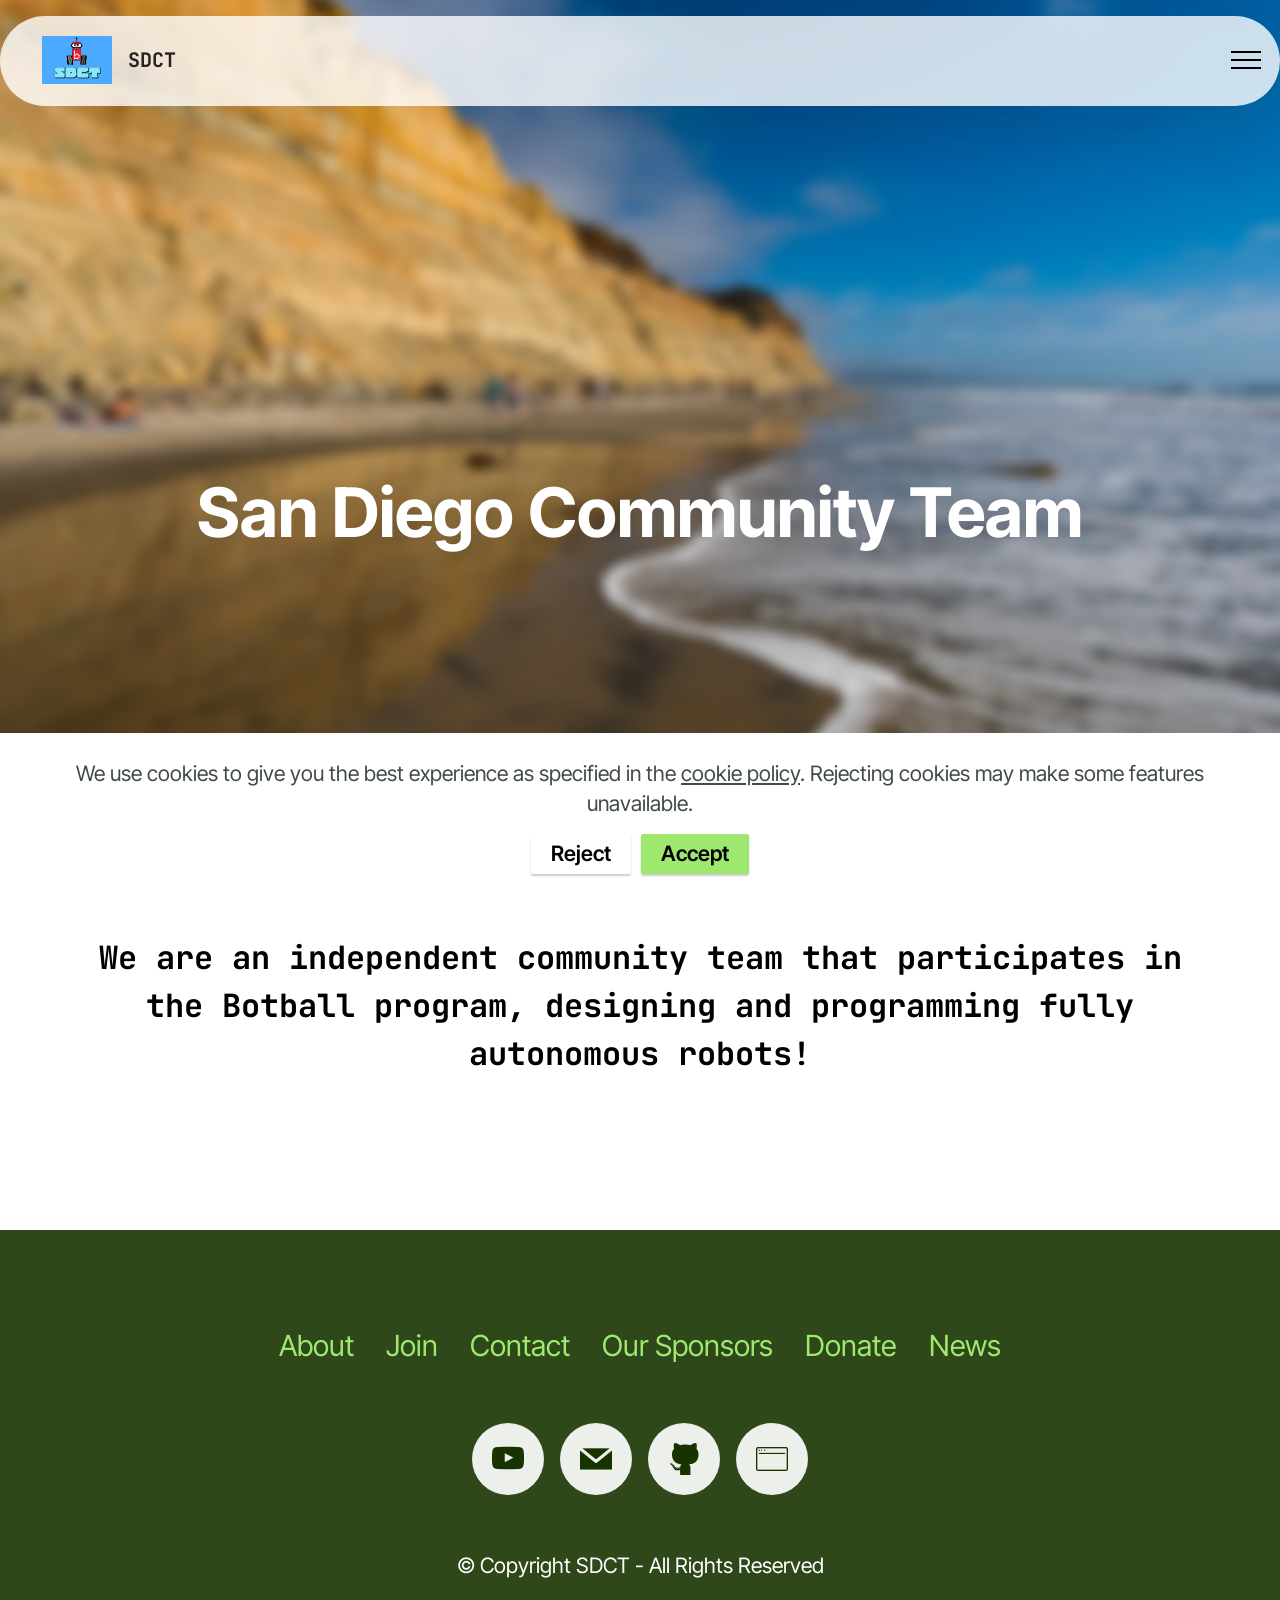
<file: index.html>
<!DOCTYPE html>
<html  >
<head>
  <!-- Site made with Mobirise Website Builder v6.1.12, https://mobirise.com -->
  <meta charset="UTF-8">
  <meta http-equiv="X-UA-Compatible" content="IE=edge">
  <meta name="generator" content="Mobirise v6.1.12, mobirise.com">
  <meta name="viewport" content="width=device-width, initial-scale=1, minimum-scale=1">
  <link rel="shortcut icon" href="assets/images/logo-223153.png" type="image/x-icon">
  <meta name="description" content="">
  
  
  <title>Home</title>
  <link rel="stylesheet" href="assets/web/assets/mobirise-icons2/mobirise2.css">
  <link rel="stylesheet" href="assets/web/assets/mobirise-icons/mobirise-icons.css">
  <link rel="stylesheet" href="assets/bootstrap/css/bootstrap.min.css">
  <link rel="stylesheet" href="assets/parallax/jarallax.css">
  <link rel="stylesheet" href="assets/web/assets/gdpr-plugin/gdpr-styles.css">
  <link rel="stylesheet" href="assets/animatecss/animate.css">
  <link rel="stylesheet" href="assets/dropdown/css/style.css">
  <link rel="stylesheet" href="assets/socicon/css/styles.css">
  <link rel="stylesheet" href="assets/theme/css/style.css">
  <link rel="preload" href="https://fonts.googleapis.com/css?family=Inter+Tight:100,200,300,400,500,600,700,800,900,100i,200i,300i,400i,500i,600i,700i,800i,900i&display=swap" as="style" onload="this.onload=null;this.rel='stylesheet'">
  <noscript><link rel="stylesheet" href="https://fonts.googleapis.com/css?family=Inter+Tight:100,200,300,400,500,600,700,800,900,100i,200i,300i,400i,500i,600i,700i,800i,900i&display=swap"></noscript>
  <link rel="preload" href="https://fonts.googleapis.com/css?family=JetBrains+Mono:100,200,300,400,500,600,700,800,100i,200i,300i,400i,500i,600i,700i,800i&display=swap" as="style" onload="this.onload=null;this.rel='stylesheet'">
  <noscript><link rel="stylesheet" href="https://fonts.googleapis.com/css?family=JetBrains+Mono:100,200,300,400,500,600,700,800,100i,200i,300i,400i,500i,600i,700i,800i&display=swap"></noscript>
  <link rel="preload" href="https://fonts.googleapis.com/css?family=Orbitron:400,500,600,700,800,900&display=swap" as="style" onload="this.onload=null;this.rel='stylesheet'">
  <noscript><link rel="stylesheet" href="https://fonts.googleapis.com/css?family=Orbitron:400,500,600,700,800,900&display=swap"></noscript>
  <link rel="preload" as="style" href="assets/mobirise/css/mbr-additional.css?v=9mm2rf"><link rel="stylesheet" href="assets/mobirise/css/mbr-additional.css?v=9mm2rf" type="text/css">

  
  
  
</head>
<body>
  
  <section data-bs-version="5.1" class="menu menu1 cid-vvMy0C05TY" once="menu" id="menu01-0">
	

	<nav class="navbar navbar-dropdown navbar-fixed-top navbar-expand-lg">
		<div class="container">
			<div class="navbar-brand">
				<span class="navbar-logo">
					<a href="index.html">
						<img src="assets/images/logo-223153.png" alt="Mobirise Website Builder" style="height: 3rem;">
					</a>
				</span>
				<span class="navbar-caption-wrap"><a class="navbar-caption text-black text-primary small" href="index.html">SDCT</a></span>
			</div>
			<button class="navbar-toggler" type="button" data-toggle="collapse" data-bs-toggle="collapse" data-target="#navbarSupportedContent" data-bs-target="#navbarSupportedContent" aria-controls="navbarNavAltMarkup" aria-expanded="false" aria-label="Toggle navigation">
				<div class="hamburger">
					<span></span>
					<span></span>
					<span></span>
					<span></span>
				</div>
			</button>
			<div class="collapse navbar-collapse" id="navbarSupportedContent">
				<ul class="navbar-nav nav-dropdown" data-app-modern-menu="true"><li class="nav-item"><a class="nav-link link text-black text-primary small" href="index.html">Home</a></li><li class="nav-item">
						<a class="nav-link link text-black text-primary small" href="page1.html">About</a>
					</li>
					
					<li class="nav-item">
						<a class="nav-link link text-black text-primary small" href="page2.html">Contact Us</a>
					</li><li class="nav-item"><a class="nav-link link text-black text-primary small" href="page4.html">Sponsors</a></li><li class="nav-item"><a class="nav-link link text-black text-primary small" href="page7.html">News</a></li></ul>
				
				<div class="navbar-buttons mbr-section-btn"><a class="btn btn-primary small" href="page5.html">Join Us!</a> <a class="btn btn-primary small" href="https://hcb.hackclub.com/donations/start/san-diego-community-team">Donate Today!</a></div>
			</div>
		</div>
	</nav>
</section>

<section data-bs-version="5.1" class="header16 cid-vvMSC6s0SL mbr-parallax-background" id="header17-k">
  
  
  <div class="container-fluid">
    <div class="row">
      <div class="content-wrap col-12 col-md-12">
        <h1 class="mbr-section-title mbr-fonts-style mbr-white mb-4 display-1">
          <strong><br>San Diego Community Team</strong></h1>
        
        
        
      </div>
    </div>
  </div>
</section>

<section data-bs-version="5.1" class="start article6 cid-vvMCuUXDXr" id="article06-3">
	

	
	
	<div class="container">
		<div class="row justify-content-center">
			<div class="card col-md-12 col-lg-12">
				<div class="card-wrapper">
					<div class="card-box align-left">
						<h4 class="card-title mbr-fonts-style jetbrains"><strong>We are an independent community team that participates in the Botball program, designing and programming fully autonomous robots!</strong></h4>
						
						
					</div>
				</div>
			</div>
		</div>
	</div>
</section>

<section data-bs-version="5.1" class="footer3 cid-vvMJTp4gHJ" once="footers" id="footer03-8">

        

    

    <div class="container">
        <div class="row">
            <div class="row-links">
                <ul class="header-menu">
                  
                  
                  
                  
                <li class="header-menu-item mbr-fonts-style display-5"><a href="page1.html" class="text-primary">About</a></li><li class="header-menu-item mbr-fonts-style display-5"><a href="page5.html" class="text-primary">Join</a></li><li class="header-menu-item mbr-fonts-style display-5"><a href="page1.html" class="text-primary">Contact</a></li><li class="header-menu-item mbr-fonts-style display-5"><a href="page4.html" class="text-primary">Our Sponsors</a></li><li class="header-menu-item mbr-fonts-style display-5"><a href="https://hcb.hackclub.com/donations/start/san-diego-community-team" class="text-primary">Donate</a></li><li class="header-menu-item mbr-fonts-style display-5"><a href="page7.html" class="text-primary">News</a></li></ul>
              </div>

            <div class="col-12 mt-4">
                <div class="social-row">
                    <div class="soc-item">
                        <a href="https://mobiri.se/" target="_blank">
                            <span class="mbr-iconfont display-7 socicon-youtube socicon"></span>
                        </a>
                    </div>
                    <div class="soc-item">
                        <a href="mailto:rishabh.bhatia248@gmail.com">
                            <span class="mbr-iconfont socicon-mail socicon"></span>
                        </a>
                    </div>
                    <div class="soc-item">
                        <a href="https://github.com/git-to-sleep/SDCT-Codebase-2027">
                            <span class="mbr-iconfont socicon-github socicon"></span>
                        </a>
                    </div>
                    <div class="soc-item">
                        <a href="https://www.kipr.org">
                            <span class="mbr-iconfont mbri-browse"></span>
                        </a>
                    </div>
                    
                </div>
            </div>
            <div class="col-12 mt-5">
                <p class="mbr-fonts-style copyright display-7">© Copyright SDCT - All Rights Reserved</p>
            </div>
        </div>
    </div>
</section><section class="display-7" style="padding: 0;align-items: center;justify-content: center;flex-wrap: wrap;    align-content: center;display: flex;position: relative;height: 4rem;"><a href="https://mobiri.se/5142368" style="flex: 1 1;height: 4rem;position: absolute;width: 100%;z-index: 1;"><img alt="" style="height: 4rem;" src="[data-uri]"></a><p style="margin: 0;text-align: center;" class="display-7">&#8204;</p><a style="z-index:1" href="https://mobirise.com/drag-drop-website-builder.html">Drag and Drop Website Builder</a></section><script type="text/plain" data-src="assets/bootstrap/js/bootstrap.bundle.min.js"></script><script type="text/plain" data-src="assets/parallax/jarallax.js"></script><script src="assets/web/assets/cookies-alert-plugin/cookies-alert-core.js"></script><script src="assets/web/assets/cookies-alert-plugin/cookies-alert-script.js"></script><script type="text/plain" data-src="assets/smoothscroll/smooth-scroll.js"></script><script type="text/plain" data-src="assets/ytplayer/index.js"></script><script type="text/plain" data-src="assets/dropdown/js/navbar-dropdown.js"></script><script type="text/plain" data-src="assets/theme/js/script.js"></script>
  
  
<input name="cookieData" type="hidden" data-cookie-cookiesAlertType='2' data-cookie-customDialogSelector='null' data-cookie-colorText='#424a4d' data-cookie-colorBg='rgb(255, 255, 255)' data-cookie-opacityOverlay='0' data-cookie-bgOpacity='100' data-cookie-textButton='Accept' data-cookie-rejectText='Reject' data-cookie-colorButton='#9fe870' data-cookie-rejectColor='#ffffff' data-cookie-colorLink='#424a4d' data-cookie-underlineLink='true' data-cookie-text="We use cookies to give you the best experience as specified in the <a href='privacy.html'>cookie policy</a>. Rejecting cookies may make some features unavailable.">
    <input name="animation" type="hidden">
  </body>
</html>
</file>
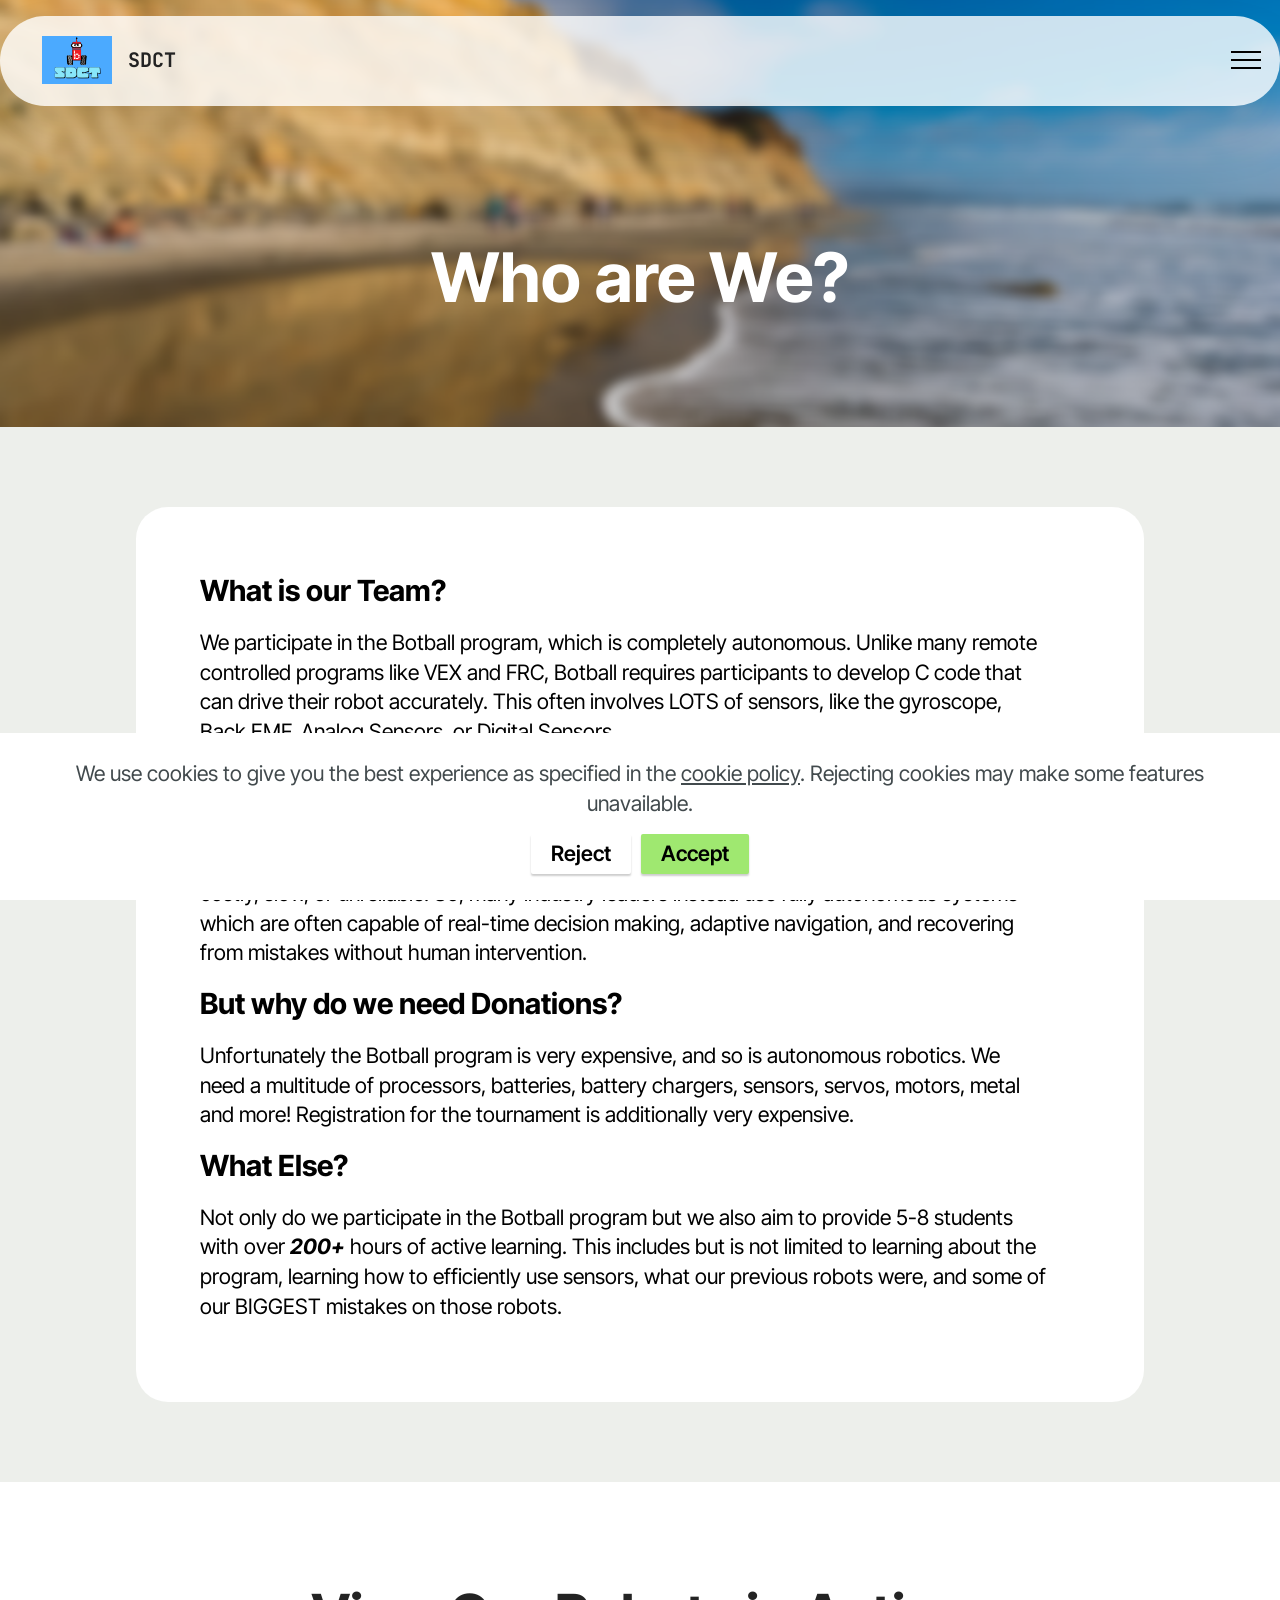
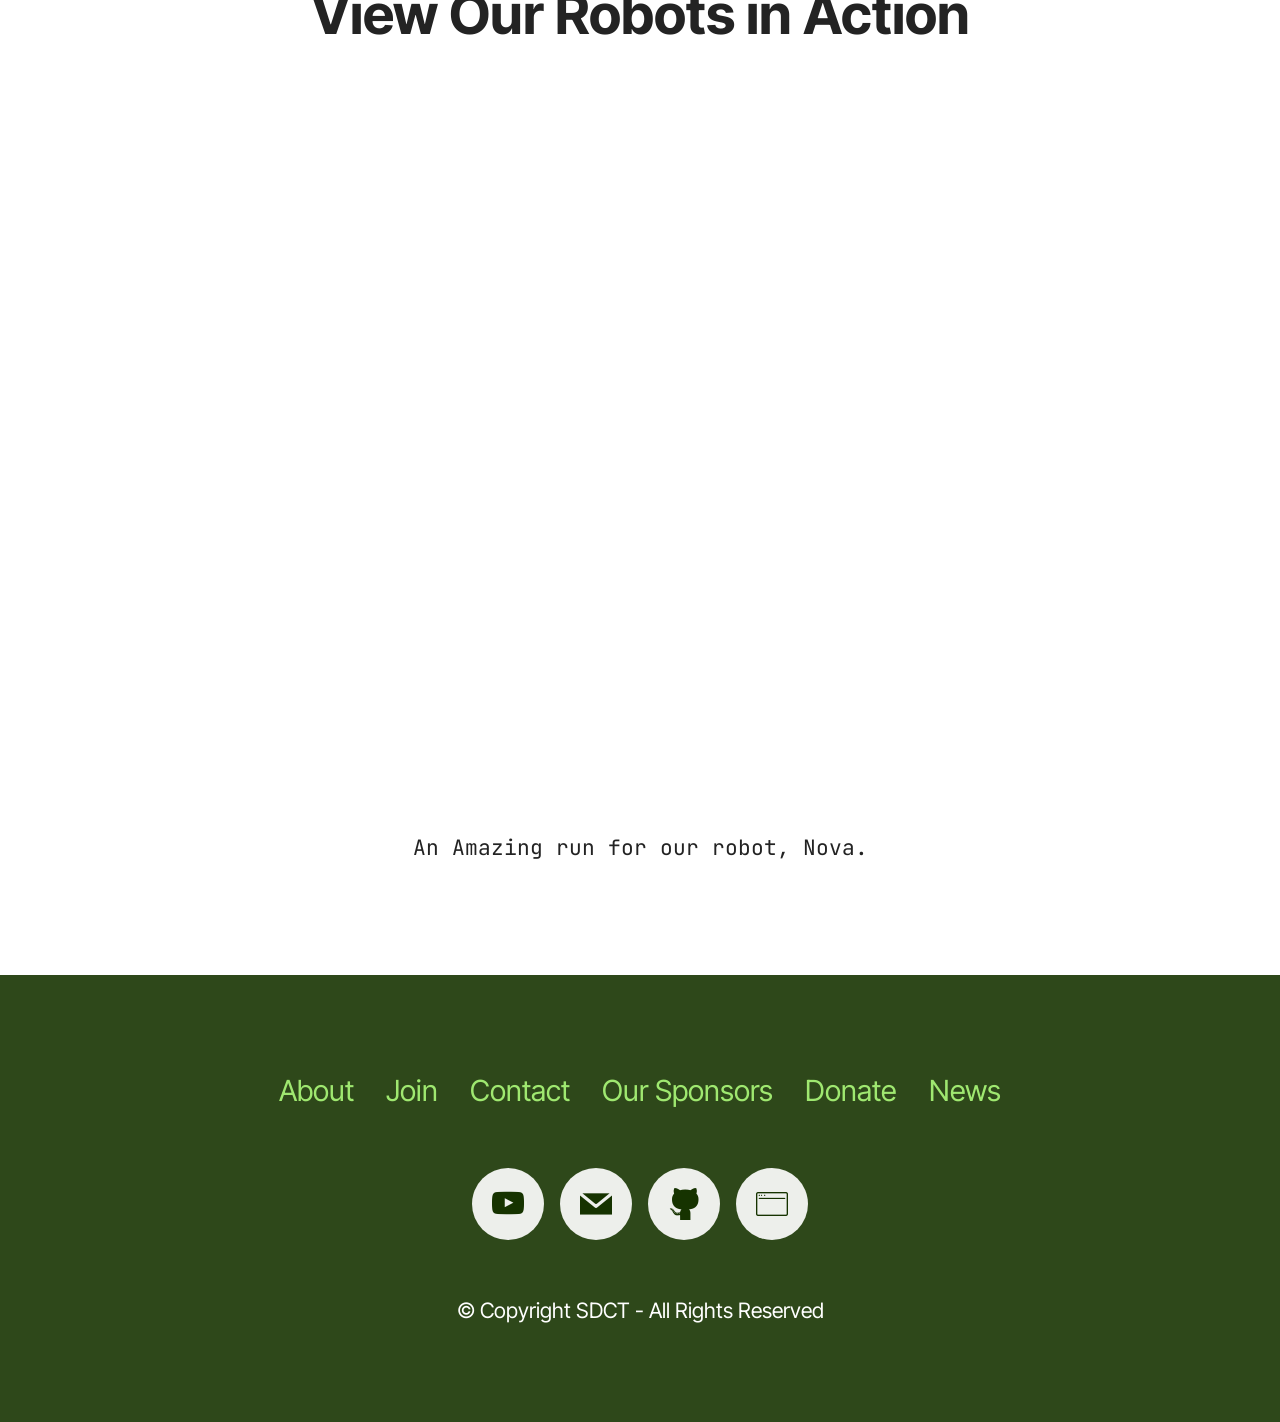
<file: page1.html>
<!DOCTYPE html>
<html  >
<head>
  <!-- Site made with Mobirise Website Builder v6.1.12, https://mobirise.com -->
  <meta charset="UTF-8">
  <meta http-equiv="X-UA-Compatible" content="IE=edge">
  <meta name="generator" content="Mobirise v6.1.12, mobirise.com">
  <meta name="viewport" content="width=device-width, initial-scale=1, minimum-scale=1">
  <link rel="shortcut icon" href="assets/images/logo-223153.png" type="image/x-icon">
  <meta name="description" content="">
  
  
  <title>About</title>
  <link rel="stylesheet" href="assets/web/assets/mobirise-icons2/mobirise2.css">
  <link rel="stylesheet" href="assets/web/assets/mobirise-icons/mobirise-icons.css">
  <link rel="stylesheet" href="assets/bootstrap/css/bootstrap.min.css">
  <link rel="stylesheet" href="assets/web/assets/gdpr-plugin/gdpr-styles.css">
  <link rel="stylesheet" href="assets/animatecss/animate.css">
  <link rel="stylesheet" href="assets/dropdown/css/style.css">
  <link rel="stylesheet" href="assets/socicon/css/styles.css">
  <link rel="stylesheet" href="assets/theme/css/style.css">
  <link rel="preload" href="https://fonts.googleapis.com/css?family=Inter+Tight:100,200,300,400,500,600,700,800,900,100i,200i,300i,400i,500i,600i,700i,800i,900i&display=swap" as="style" onload="this.onload=null;this.rel='stylesheet'">
  <noscript><link rel="stylesheet" href="https://fonts.googleapis.com/css?family=Inter+Tight:100,200,300,400,500,600,700,800,900,100i,200i,300i,400i,500i,600i,700i,800i,900i&display=swap"></noscript>
  <link rel="preload" href="https://fonts.googleapis.com/css?family=JetBrains+Mono:100,200,300,400,500,600,700,800,100i,200i,300i,400i,500i,600i,700i,800i&display=swap" as="style" onload="this.onload=null;this.rel='stylesheet'">
  <noscript><link rel="stylesheet" href="https://fonts.googleapis.com/css?family=JetBrains+Mono:100,200,300,400,500,600,700,800,100i,200i,300i,400i,500i,600i,700i,800i&display=swap"></noscript>
  <link rel="preload" href="https://fonts.googleapis.com/css?family=Orbitron:400,500,600,700,800,900&display=swap" as="style" onload="this.onload=null;this.rel='stylesheet'">
  <noscript><link rel="stylesheet" href="https://fonts.googleapis.com/css?family=Orbitron:400,500,600,700,800,900&display=swap"></noscript>
  <link rel="preload" as="style" href="assets/mobirise/css/mbr-additional.css?v=ubFl2Y"><link rel="stylesheet" href="assets/mobirise/css/mbr-additional.css?v=ubFl2Y" type="text/css">

  
  
  
</head>
<body>
  
  <section data-bs-version="5.1" class="menu menu1 cid-vvMy0C05TY" once="menu" id="menu01-9">
	

	<nav class="navbar navbar-dropdown navbar-fixed-top navbar-expand-lg">
		<div class="container">
			<div class="navbar-brand">
				<span class="navbar-logo">
					<a href="index.html">
						<img src="assets/images/logo-223153.png" alt="Mobirise Website Builder" style="height: 3rem;">
					</a>
				</span>
				<span class="navbar-caption-wrap"><a class="navbar-caption text-black text-primary small" href="index.html">SDCT</a></span>
			</div>
			<button class="navbar-toggler" type="button" data-toggle="collapse" data-bs-toggle="collapse" data-target="#navbarSupportedContent" data-bs-target="#navbarSupportedContent" aria-controls="navbarNavAltMarkup" aria-expanded="false" aria-label="Toggle navigation">
				<div class="hamburger">
					<span></span>
					<span></span>
					<span></span>
					<span></span>
				</div>
			</button>
			<div class="collapse navbar-collapse" id="navbarSupportedContent">
				<ul class="navbar-nav nav-dropdown" data-app-modern-menu="true"><li class="nav-item"><a class="nav-link link text-black text-primary small" href="index.html">Home</a></li><li class="nav-item">
						<a class="nav-link link text-black text-primary small" href="page1.html">About</a>
					</li>
					
					<li class="nav-item">
						<a class="nav-link link text-black text-primary small" href="page2.html">Contact Us</a>
					</li><li class="nav-item"><a class="nav-link link text-black text-primary small" href="page4.html">Sponsors</a></li><li class="nav-item"><a class="nav-link link text-black text-primary small" href="page7.html">News</a></li></ul>
				
				<div class="navbar-buttons mbr-section-btn"><a class="btn btn-primary small" href="page5.html">Join Us!</a> <a class="btn btn-primary small" href="https://hcb.hackclub.com/donations/start/san-diego-community-team">Donate Today!</a></div>
			</div>
		</div>
	</nav>
</section>

<section data-bs-version="5.1" class="header09 startm5 cid-vvMMDZAERx" id="header09-b">	
    
	
	
	<div class="container-fluid">
		<div class="row">
			<div class="content-wrap col-12 col-md-8">
				<h1 class="mbr-section-title mbr-fonts-style mbr-white mb-4 display-1"><strong>Who are We?</strong></h1>
				
				
				
			</div>
		</div>
	</div>
</section>

<section data-bs-version="5.1" class="article07 cid-vvNgBb27sU" id="article07-r">
  

  
  
  <div class="container">
    <div class="row justify-content-center">
      <div class="card col-md-12 col-lg-10">
        <div class="card-wrapper">
          
          <div class="row card-box align-left">
            <div class="item features-without-image col-12">
              <div class="item-wrapper">
                <h4 class="mbr-section-subtitle mbr-fonts-style mb-3 display-5"><strong>What is our Team?</strong></h4>
                <p class="mbr-text mbr-fonts-style display-7">We participate in the Botball program, which is completely autonomous. Unlike many remote controlled programs like VEX and FRC, Botball requires participants to develop C code that can drive their robot accurately. This often involves LOTS of sensors, like the gyroscope, Back EMF, Analog Sensors, or Digital Sensors.&nbsp;</p>
              </div>
            </div>
            <div class="item features-without-image col-12">
              <div class="item-wrapper">
                <h4 class="mbr-section-subtitle mbr-fonts-style mb-3 display-5"><strong>But why Botball?</strong></h4>
                <p class="mbr-text mbr-fonts-style display-7">
                  Botball is completely autonomous which is great for many careers! Often, defense, aerospace, communications, and software engineering, manual remote operations can be too costly, slow, or unreliable. So, many industry leaders instead use fully autonomous systems which are often capable of real-time decision making, adaptive navigation, and recovering from mistakes without human intervention.
                </p>
              </div>
            </div><div class="item features-without-image col-12">
              <div class="item-wrapper">
                <h4 class="mbr-section-subtitle mbr-fonts-style mb-3 display-5"><strong>But why do we need Donations?</strong></h4>
                <p class="mbr-text mbr-fonts-style display-7">Unfortunately the Botball program is very expensive, and so is autonomous robotics. We need a multitude of processors, batteries, battery chargers, sensors, servos, motors, metal and more! Registration for the tournament is additionally very expensive.&nbsp;</p>
              </div>
            </div>
            <div class="item features-without-image col-12">
              <div class="item-wrapper">
                <h4 class="mbr-section-subtitle mbr-fonts-style mb-3 display-5"><strong>What Else?</strong></h4>
                <p class="mbr-text mbr-fonts-style display-7">
                  Not only do we participate in the Botball program but we also aim to provide 5-8 students with over <strong><em>200+</em></strong> hours of active learning. This includes but is not limited to learning about the program, learning how to efficiently use sensors, what our previous robots were, and some of our BIGGEST mistakes on those robots.
                </p>
              </div>
            </div>
            
          </div>
          
        </div>
      </div>
    </div>
  </div>
</section>

<section data-bs-version="5.1" class="video04 cid-vvNinfRhWj" id="video04-t">
    
    
    <div class="container">
        <div class="mbr-section-head mb-5">
            <h4 class="mbr-section-title mbr-fonts-style mb-0 mt-0 display-2">
                <strong>View Our Robots in Action</strong></h4>
            
        </div>
        <div class="row justify-content-center">
            <div class="col-12 col-md-12 video-block">
                <div class="video-wrapper"><iframe class="mbr-embedded-video" data-src="https://youtube.com/embed/35P8LxmjN00?loop=1&amp;autoplay=1" width="1280" height="720" frameborder="0" allowfullscreen></iframe></div>
                <p class="mbr-text mt-3 mbr-fonts-style display-4">An Amazing run for our robot, Nova.</p>
            </div>
        </div>
    </div>
</section>

<section data-bs-version="5.1" class="footer3 cid-vvMJTp4gHJ" once="footers" id="footer03-a">

        

    

    <div class="container">
        <div class="row">
            <div class="row-links">
                <ul class="header-menu">
                  
                  
                  
                  
                <li class="header-menu-item mbr-fonts-style display-5"><a href="page1.html" class="text-primary">About</a></li><li class="header-menu-item mbr-fonts-style display-5"><a href="page5.html" class="text-primary">Join</a></li><li class="header-menu-item mbr-fonts-style display-5"><a href="page1.html" class="text-primary">Contact</a></li><li class="header-menu-item mbr-fonts-style display-5"><a href="page4.html" class="text-primary">Our Sponsors</a></li><li class="header-menu-item mbr-fonts-style display-5"><a href="https://hcb.hackclub.com/donations/start/san-diego-community-team" class="text-primary">Donate</a></li><li class="header-menu-item mbr-fonts-style display-5"><a href="page7.html" class="text-primary">News</a></li></ul>
              </div>

            <div class="col-12 mt-4">
                <div class="social-row">
                    <div class="soc-item">
                        <a href="https://mobiri.se/" target="_blank">
                            <span class="mbr-iconfont display-7 socicon-youtube socicon"></span>
                        </a>
                    </div>
                    <div class="soc-item">
                        <a href="mailto:rishabh.bhatia248@gmail.com">
                            <span class="mbr-iconfont socicon-mail socicon"></span>
                        </a>
                    </div>
                    <div class="soc-item">
                        <a href="https://github.com/git-to-sleep/SDCT-Codebase-2027">
                            <span class="mbr-iconfont socicon-github socicon"></span>
                        </a>
                    </div>
                    <div class="soc-item">
                        <a href="https://www.kipr.org">
                            <span class="mbr-iconfont mbri-browse"></span>
                        </a>
                    </div>
                    
                </div>
            </div>
            <div class="col-12 mt-5">
                <p class="mbr-fonts-style copyright display-7">© Copyright SDCT - All Rights Reserved</p>
            </div>
        </div>
    </div>
</section><section class="display-7" style="padding: 0;align-items: center;justify-content: center;flex-wrap: wrap;    align-content: center;display: flex;position: relative;height: 4rem;"><a href="https://mobiri.se/5142368" style="flex: 1 1;height: 4rem;position: absolute;width: 100%;z-index: 1;"><img alt="" style="height: 4rem;" src="[data-uri]"></a><p style="margin: 0;text-align: center;" class="display-7">&#8204;</p><a style="z-index:1" href="https://mobirise.com/html-builder.html">HTML Website Creator</a></section><script type="text/plain" data-src="assets/bootstrap/js/bootstrap.bundle.min.js"></script><script src="assets/web/assets/cookies-alert-plugin/cookies-alert-core.js"></script><script src="assets/web/assets/cookies-alert-plugin/cookies-alert-script.js"></script><script type="text/plain" data-src="assets/smoothscroll/smooth-scroll.js"></script><script type="text/plain" data-src="assets/ytplayer/index.js"></script><script type="text/plain" data-src="assets/dropdown/js/navbar-dropdown.js"></script><script type="text/plain" data-src="assets/theme/js/script.js"></script>
  
  
<input name="cookieData" type="hidden" data-cookie-cookiesAlertType='2' data-cookie-customDialogSelector='null' data-cookie-colorText='#424a4d' data-cookie-colorBg='rgb(255, 255, 255)' data-cookie-opacityOverlay='0' data-cookie-bgOpacity='100' data-cookie-textButton='Accept' data-cookie-rejectText='Reject' data-cookie-colorButton='#9fe870' data-cookie-rejectColor='#ffffff' data-cookie-colorLink='#424a4d' data-cookie-underlineLink='true' data-cookie-text="We use cookies to give you the best experience as specified in the <a href='privacy.html'>cookie policy</a>. Rejecting cookies may make some features unavailable.">
    <input name="animation" type="hidden">
  </body>
</html>
</file>
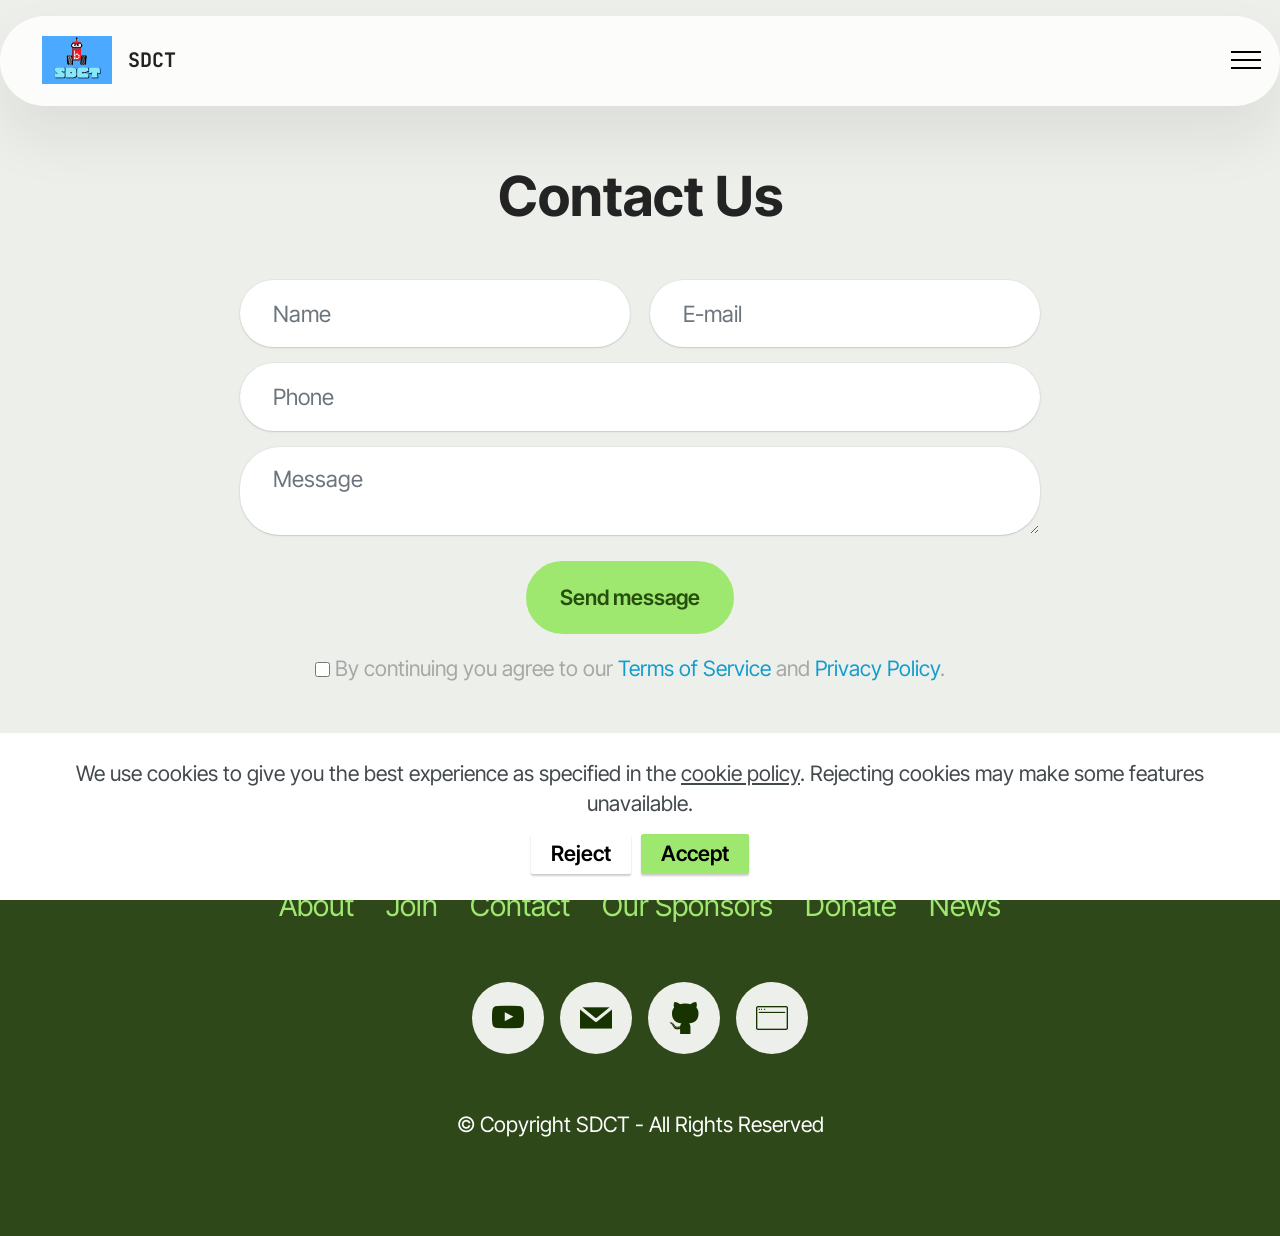
<file: page2.html>
<!DOCTYPE html>
<html  >
<head>
  <!-- Site made with Mobirise Website Builder v6.1.12, https://mobirise.com -->
  <meta charset="UTF-8">
  <meta http-equiv="X-UA-Compatible" content="IE=edge">
  <meta name="generator" content="Mobirise v6.1.12, mobirise.com">
  <meta name="viewport" content="width=device-width, initial-scale=1, minimum-scale=1">
  <link rel="shortcut icon" href="assets/images/logo-223153.png" type="image/x-icon">
  <meta name="description" content="">
  
  
  <title>Contact Us</title>
  <link rel="stylesheet" href="assets/web/assets/mobirise-icons2/mobirise2.css">
  <link rel="stylesheet" href="assets/web/assets/mobirise-icons/mobirise-icons.css">
  <link rel="stylesheet" href="assets/bootstrap/css/bootstrap.min.css">
  <link rel="stylesheet" href="assets/web/assets/gdpr-plugin/gdpr-styles.css">
  <link rel="stylesheet" href="assets/animatecss/animate.css">
  <link rel="stylesheet" href="assets/dropdown/css/style.css">
  <link rel="stylesheet" href="assets/socicon/css/styles.css">
  <link rel="stylesheet" href="assets/theme/css/style.css">
  <link rel="preload" href="https://fonts.googleapis.com/css?family=Inter+Tight:100,200,300,400,500,600,700,800,900,100i,200i,300i,400i,500i,600i,700i,800i,900i&display=swap" as="style" onload="this.onload=null;this.rel='stylesheet'">
  <noscript><link rel="stylesheet" href="https://fonts.googleapis.com/css?family=Inter+Tight:100,200,300,400,500,600,700,800,900,100i,200i,300i,400i,500i,600i,700i,800i,900i&display=swap"></noscript>
  <link rel="preload" href="https://fonts.googleapis.com/css?family=JetBrains+Mono:100,200,300,400,500,600,700,800,100i,200i,300i,400i,500i,600i,700i,800i&display=swap" as="style" onload="this.onload=null;this.rel='stylesheet'">
  <noscript><link rel="stylesheet" href="https://fonts.googleapis.com/css?family=JetBrains+Mono:100,200,300,400,500,600,700,800,100i,200i,300i,400i,500i,600i,700i,800i&display=swap"></noscript>
  <link rel="preload" href="https://fonts.googleapis.com/css?family=Orbitron:400,500,600,700,800,900&display=swap" as="style" onload="this.onload=null;this.rel='stylesheet'">
  <noscript><link rel="stylesheet" href="https://fonts.googleapis.com/css?family=Orbitron:400,500,600,700,800,900&display=swap"></noscript>
  <link rel="preload" as="style" href="assets/mobirise/css/mbr-additional.css?v=fyEuDx"><link rel="stylesheet" href="assets/mobirise/css/mbr-additional.css?v=fyEuDx" type="text/css">

  
  
  
</head>
<body>
  
  <section data-bs-version="5.1" class="menu menu1 cid-vvMy0C05TY" once="menu" id="menu01-e">
	

	<nav class="navbar navbar-dropdown navbar-fixed-top navbar-expand-lg">
		<div class="container">
			<div class="navbar-brand">
				<span class="navbar-logo">
					<a href="index.html">
						<img src="assets/images/logo-223153.png" alt="Mobirise Website Builder" style="height: 3rem;">
					</a>
				</span>
				<span class="navbar-caption-wrap"><a class="navbar-caption text-black text-primary small" href="index.html">SDCT</a></span>
			</div>
			<button class="navbar-toggler" type="button" data-toggle="collapse" data-bs-toggle="collapse" data-target="#navbarSupportedContent" data-bs-target="#navbarSupportedContent" aria-controls="navbarNavAltMarkup" aria-expanded="false" aria-label="Toggle navigation">
				<div class="hamburger">
					<span></span>
					<span></span>
					<span></span>
					<span></span>
				</div>
			</button>
			<div class="collapse navbar-collapse" id="navbarSupportedContent">
				<ul class="navbar-nav nav-dropdown" data-app-modern-menu="true"><li class="nav-item"><a class="nav-link link text-black text-primary small" href="index.html">Home</a></li><li class="nav-item">
						<a class="nav-link link text-black text-primary small" href="page1.html">About</a>
					</li>
					
					<li class="nav-item">
						<a class="nav-link link text-black text-primary small" href="page2.html">Contact Us</a>
					</li><li class="nav-item"><a class="nav-link link text-black text-primary small" href="page4.html">Sponsors</a></li><li class="nav-item"><a class="nav-link link text-black text-primary small" href="page7.html">News</a></li></ul>
				
				<div class="navbar-buttons mbr-section-btn"><a class="btn btn-primary small" href="page5.html">Join Us!</a> <a class="btn btn-primary small" href="https://hcb.hackclub.com/donations/start/san-diego-community-team">Donate Today!</a></div>
			</div>
		</div>
	</nav>
</section>

<section data-bs-version="5.1" class="form5 cid-vvMQLWpf0f" id="form02-i">
    
    
    <div class="container">
        <div class="row justify-content-center">
            <div class="col-12 content-head">
                <div class="mbr-section-head mb-5">
                    <h3 class="mbr-section-title mbr-fonts-style align-center mb-0 display-2">
                        <strong>Contact Us</strong></h3>
                    
                </div>
            </div>
        </div>
        <div class="row justify-content-center">
            <div class="col-lg-8 mx-auto mbr-form" data-form-type="formoid">
                <form action="https://mobirise.eu/" method="POST" class="mbr-form form-with-styler" data-form-title="Form Name"><input type="hidden" name="email" data-form-email="true" value="j36s6u1Wa+IdiSIcvEy18NiEb96t4ZBxKcwwS/2H6TBOkFlRRm9jErx8ykc6dH+YwA5AVFKd5dlmeNIIXsRQvbaNYRTMr4qD26JUS6YY+GMMv4hZT7RXW42rDIKcGNr4">
                    <div class="row">
                        <div hidden="hidden" data-form-alert="" class="alert alert-success col-12">Thanks for filling out the form! We will be in touch shortly!</div>
                        <div hidden="hidden" data-form-alert-danger="" class="alert alert-danger col-12">
                            Oops...! some problem!
                        </div>
                    </div>
                    <div class="dragArea row">
                        <div class="col-md col-sm-12 form-group mb-3" data-for="name">
                            <input type="text" name="name" placeholder="Name" data-form-field="name" class="form-control" value="" id="name-form02-i">
                        </div>
                        <div class="col-md col-sm-12 form-group mb-3" data-for="email">
                            <input type="email" name="email" placeholder="E-mail" data-form-field="email" class="form-control" value="" id="email-form02-i">
                        </div>
                        <div class="col-12 form-group mb-3" data-for="phone">
                            <input type="tel" name="phone" placeholder="Phone" data-form-field="phone" class="form-control" value="" id="phone-form02-i">
                        </div>
                        <div class="col-12 form-group mb-3" data-for="textarea">
                            <textarea name="textarea" placeholder="Message" data-form-field="textarea" class="form-control" id="textarea-form02-i"></textarea>
                        </div>
                        <div class="col-lg-12 col-md-12 col-sm-12 align-center mbr-section-btn">
                            <button type="submit" class="btn btn-primary display-7">Send message</button>
                        </div>
                    </div>
                <span class="gdpr-block">
<label>
<span class="textGDPR display-7" style="color: #a7a7a7"><input type="checkbox" name="gdpr" id="gdpr-form02-i" required="">By continuing you agree to our <a style="color: #149dcc; text-decoration: none;" href="terms.html">Terms of Service</a> and <a style="color: #149dcc; text-decoration: none;" href="policy.html">Privacy Policy</a>.</span>
</label>
</span></form>
            </div>
        </div>
    </div>
</section>

<section data-bs-version="5.1" class="footer3 cid-vvMJTp4gHJ" once="footers" id="footer03-f">

        

    

    <div class="container">
        <div class="row">
            <div class="row-links">
                <ul class="header-menu">
                  
                  
                  
                  
                <li class="header-menu-item mbr-fonts-style display-5"><a href="page1.html" class="text-primary">About</a></li><li class="header-menu-item mbr-fonts-style display-5"><a href="page5.html" class="text-primary">Join</a></li><li class="header-menu-item mbr-fonts-style display-5"><a href="page1.html" class="text-primary">Contact</a></li><li class="header-menu-item mbr-fonts-style display-5"><a href="page4.html" class="text-primary">Our Sponsors</a></li><li class="header-menu-item mbr-fonts-style display-5"><a href="https://hcb.hackclub.com/donations/start/san-diego-community-team" class="text-primary">Donate</a></li><li class="header-menu-item mbr-fonts-style display-5"><a href="page7.html" class="text-primary">News</a></li></ul>
              </div>

            <div class="col-12 mt-4">
                <div class="social-row">
                    <div class="soc-item">
                        <a href="https://mobiri.se/" target="_blank">
                            <span class="mbr-iconfont display-7 socicon-youtube socicon"></span>
                        </a>
                    </div>
                    <div class="soc-item">
                        <a href="mailto:rishabh.bhatia248@gmail.com">
                            <span class="mbr-iconfont socicon-mail socicon"></span>
                        </a>
                    </div>
                    <div class="soc-item">
                        <a href="https://github.com/git-to-sleep/SDCT-Codebase-2027">
                            <span class="mbr-iconfont socicon-github socicon"></span>
                        </a>
                    </div>
                    <div class="soc-item">
                        <a href="https://www.kipr.org">
                            <span class="mbr-iconfont mbri-browse"></span>
                        </a>
                    </div>
                    
                </div>
            </div>
            <div class="col-12 mt-5">
                <p class="mbr-fonts-style copyright display-7">© Copyright SDCT - All Rights Reserved</p>
            </div>
        </div>
    </div>
</section><section class="display-7" style="padding: 0;align-items: center;justify-content: center;flex-wrap: wrap;    align-content: center;display: flex;position: relative;height: 4rem;"><a href="https://mobiri.se/5142368" style="flex: 1 1;height: 4rem;position: absolute;width: 100%;z-index: 1;"><img alt="" style="height: 4rem;" src="[data-uri]"></a><p style="margin: 0;text-align: center;" class="display-7">&#8204;</p><a style="z-index:1" href="https://mobirise.com/offline-website-builder.html">Offline Website Builder</a></section><script type="text/plain" data-src="assets/bootstrap/js/bootstrap.bundle.min.js"></script><script src="assets/web/assets/cookies-alert-plugin/cookies-alert-core.js"></script><script src="assets/web/assets/cookies-alert-plugin/cookies-alert-script.js"></script><script type="text/plain" data-src="assets/smoothscroll/smooth-scroll.js"></script><script type="text/plain" data-src="assets/ytplayer/index.js"></script><script type="text/plain" data-src="assets/dropdown/js/navbar-dropdown.js"></script><script type="text/plain" data-src="assets/theme/js/script.js"></script><script type="text/plain" data-src="assets/formoid/formoid.min.js"></script>
  
  
<input name="cookieData" type="hidden" data-cookie-cookiesAlertType='2' data-cookie-customDialogSelector='null' data-cookie-colorText='#424a4d' data-cookie-colorBg='rgb(255, 255, 255)' data-cookie-opacityOverlay='0' data-cookie-bgOpacity='100' data-cookie-textButton='Accept' data-cookie-rejectText='Reject' data-cookie-colorButton='#9fe870' data-cookie-rejectColor='#ffffff' data-cookie-colorLink='#424a4d' data-cookie-underlineLink='true' data-cookie-text="We use cookies to give you the best experience as specified in the <a href='privacy.html'>cookie policy</a>. Rejecting cookies may make some features unavailable.">
    <input name="animation" type="hidden">
  </body>
</html>
</file>
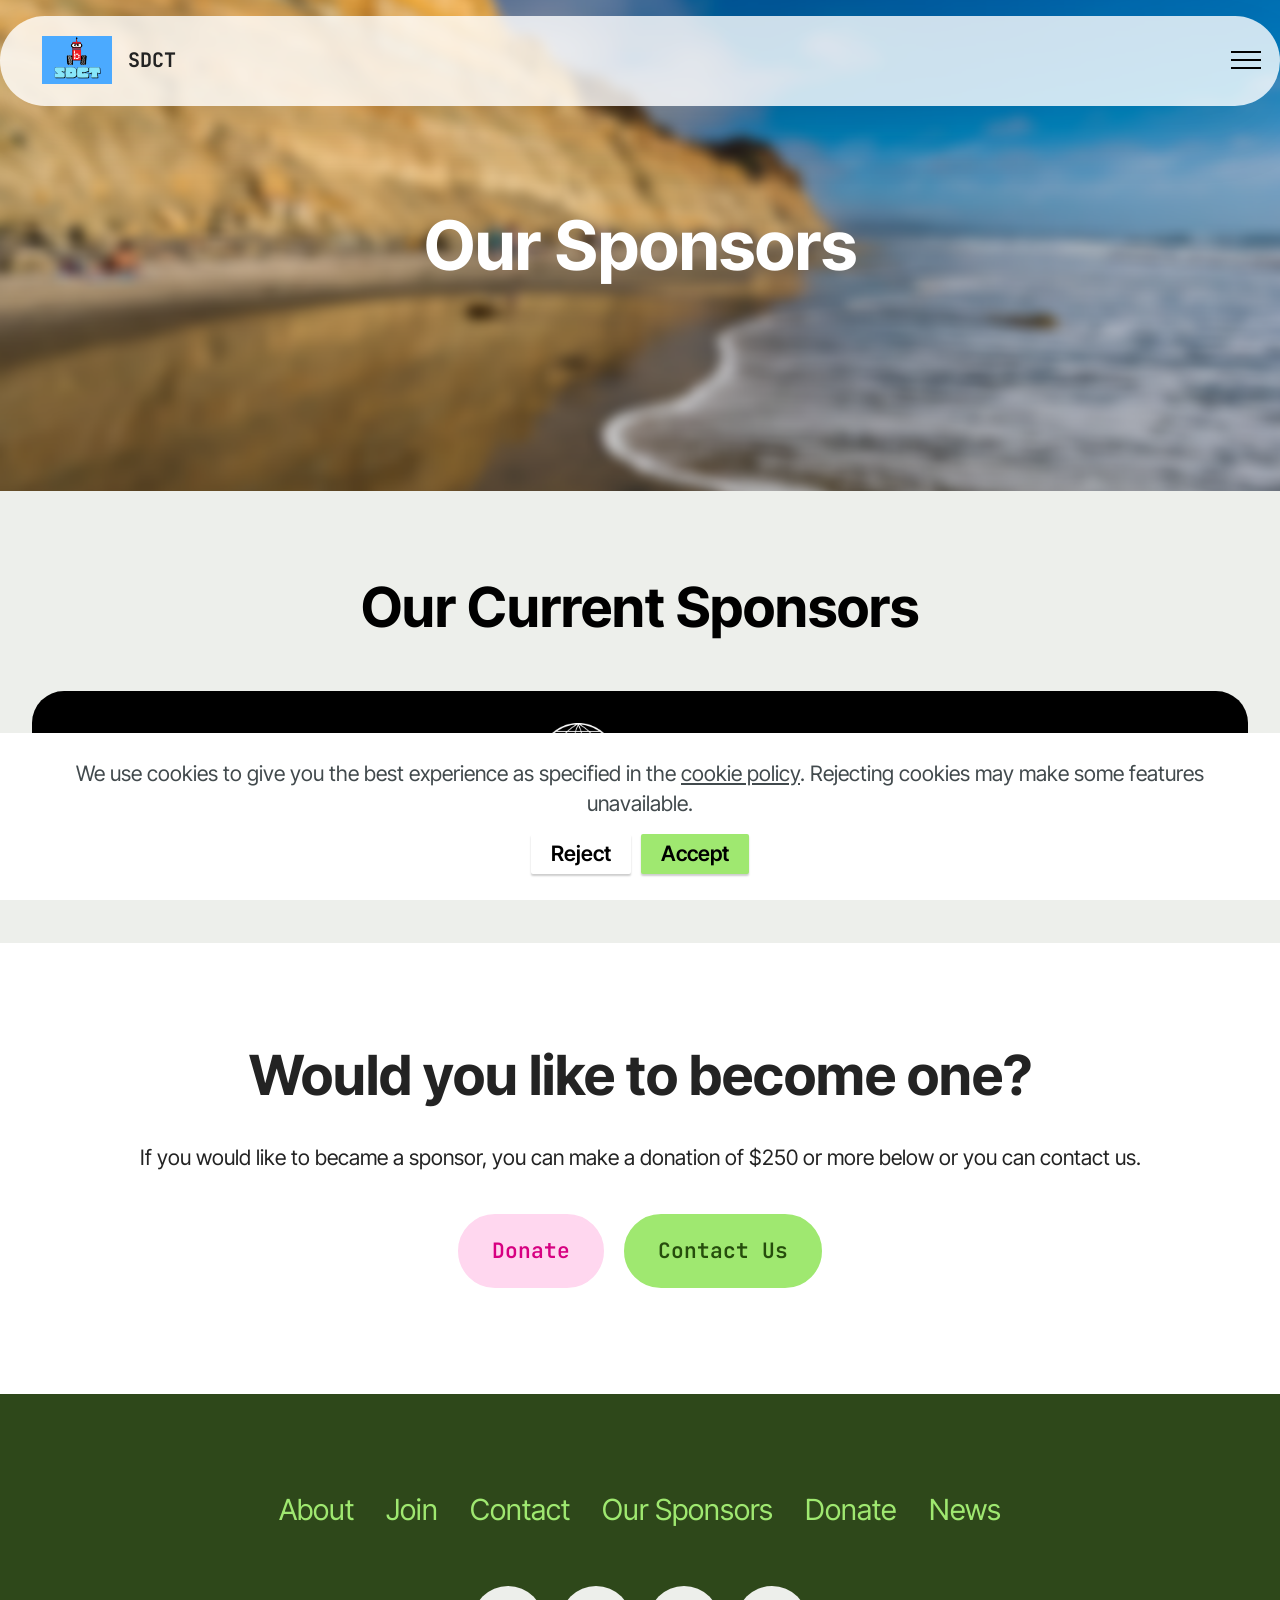
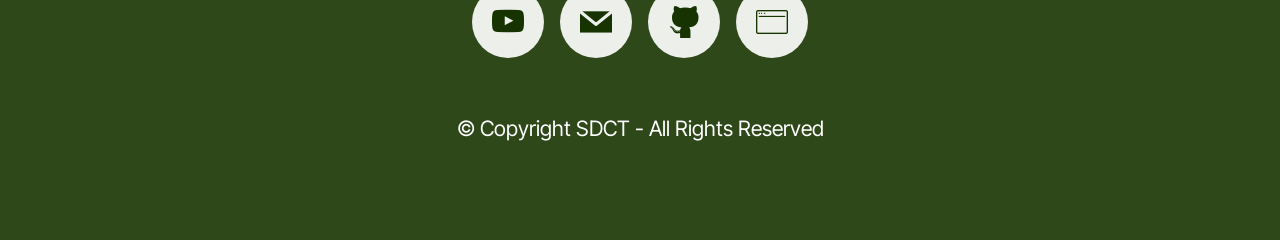
<file: page4.html>
<!DOCTYPE html>
<html  >
<head>
  <!-- Site made with Mobirise Website Builder v6.1.12, https://mobirise.com -->
  <meta charset="UTF-8">
  <meta http-equiv="X-UA-Compatible" content="IE=edge">
  <meta name="generator" content="Mobirise v6.1.12, mobirise.com">
  <meta name="viewport" content="width=device-width, initial-scale=1, minimum-scale=1">
  <link rel="shortcut icon" href="assets/images/logo-223153.png" type="image/x-icon">
  <meta name="description" content="">
  
  
  <title>Our Sponsors</title>
  <link rel="stylesheet" href="assets/web/assets/mobirise-icons2/mobirise2.css">
  <link rel="stylesheet" href="assets/web/assets/mobirise-icons/mobirise-icons.css">
  <link rel="stylesheet" href="assets/bootstrap/css/bootstrap.min.css">
  <link rel="stylesheet" href="assets/web/assets/gdpr-plugin/gdpr-styles.css">
  <link rel="stylesheet" href="assets/animatecss/animate.css">
  <link rel="stylesheet" href="assets/dropdown/css/style.css">
  <link rel="stylesheet" href="assets/socicon/css/styles.css">
  <link rel="stylesheet" href="assets/theme/css/style.css">
  <link rel="preload" href="https://fonts.googleapis.com/css?family=Inter+Tight:100,200,300,400,500,600,700,800,900,100i,200i,300i,400i,500i,600i,700i,800i,900i&display=swap" as="style" onload="this.onload=null;this.rel='stylesheet'">
  <noscript><link rel="stylesheet" href="https://fonts.googleapis.com/css?family=Inter+Tight:100,200,300,400,500,600,700,800,900,100i,200i,300i,400i,500i,600i,700i,800i,900i&display=swap"></noscript>
  <link rel="preload" href="https://fonts.googleapis.com/css?family=JetBrains+Mono:100,200,300,400,500,600,700,800,100i,200i,300i,400i,500i,600i,700i,800i&display=swap" as="style" onload="this.onload=null;this.rel='stylesheet'">
  <noscript><link rel="stylesheet" href="https://fonts.googleapis.com/css?family=JetBrains+Mono:100,200,300,400,500,600,700,800,100i,200i,300i,400i,500i,600i,700i,800i&display=swap"></noscript>
  <link rel="preload" href="https://fonts.googleapis.com/css?family=Orbitron:400,500,600,700,800,900&display=swap" as="style" onload="this.onload=null;this.rel='stylesheet'">
  <noscript><link rel="stylesheet" href="https://fonts.googleapis.com/css?family=Orbitron:400,500,600,700,800,900&display=swap"></noscript>
  <link rel="preload" as="style" href="assets/mobirise/css/mbr-additional.css?v=FvlZQ1"><link rel="stylesheet" href="assets/mobirise/css/mbr-additional.css?v=FvlZQ1" type="text/css">

  
  
  
</head>
<body>
  
  <section data-bs-version="5.1" class="menu menu1 cid-vvMy0C05TY" once="menu" id="menu01-10">
	

	<nav class="navbar navbar-dropdown navbar-fixed-top navbar-expand-lg">
		<div class="container">
			<div class="navbar-brand">
				<span class="navbar-logo">
					<a href="index.html">
						<img src="assets/images/logo-223153.png" alt="Mobirise Website Builder" style="height: 3rem;">
					</a>
				</span>
				<span class="navbar-caption-wrap"><a class="navbar-caption text-black text-primary small" href="index.html">SDCT</a></span>
			</div>
			<button class="navbar-toggler" type="button" data-toggle="collapse" data-bs-toggle="collapse" data-target="#navbarSupportedContent" data-bs-target="#navbarSupportedContent" aria-controls="navbarNavAltMarkup" aria-expanded="false" aria-label="Toggle navigation">
				<div class="hamburger">
					<span></span>
					<span></span>
					<span></span>
					<span></span>
				</div>
			</button>
			<div class="collapse navbar-collapse" id="navbarSupportedContent">
				<ul class="navbar-nav nav-dropdown" data-app-modern-menu="true"><li class="nav-item"><a class="nav-link link text-black text-primary small" href="index.html">Home</a></li><li class="nav-item">
						<a class="nav-link link text-black text-primary small" href="page1.html">About</a>
					</li>
					
					<li class="nav-item">
						<a class="nav-link link text-black text-primary small" href="page2.html">Contact Us</a>
					</li><li class="nav-item"><a class="nav-link link text-black text-primary small" href="page4.html">Sponsors</a></li><li class="nav-item"><a class="nav-link link text-black text-primary small" href="page7.html">News</a></li></ul>
				
				<div class="navbar-buttons mbr-section-btn"><a class="btn btn-primary small" href="page5.html">Join Us!</a> <a class="btn btn-primary small" href="https://hcb.hackclub.com/donations/start/san-diego-community-team">Donate Today!</a></div>
			</div>
		</div>
	</nav>
</section>

<section data-bs-version="5.1" class="header09 startm5 cid-vvNmAce8Ue" id="header09-14">	
    
	
	
	<div class="container-fluid">
		<div class="row">
			<div class="content-wrap col-12 col-md-8">
				<h1 class="mbr-section-title mbr-fonts-style mbr-white mb-4 display-1"><strong>Our Sponsors</strong></h1>
				
				
				
			</div>
		</div>
	</div>
</section>

<section data-bs-version="5.1" class="clients3 cid-vvPzvyS1l0" id="clients03-1i">
  

  
  
  <div class="container">
    <div class="row justify-content-center">
      <div class="col-12 content-head">
        <div class="mb-5">
          <h5 class="mbr-section-title mbr-fonts-style mb-0 display-2">
            <strong>Our Current Sponsors</strong></h5>
          <div class="col-12">
            
          </div>
        </div>
      </div>
    </div>
    <div class="row">
      <div class="item features-without-image col-12 col-lg-12">
        <div class="item-wrapper">
          <div class="img-wrapper">
            <a href="https://sandiego.afceachapters.org/"><img src="assets/images/afcea.png" alt=""></a>
          </div>
          <div class="card-box align-center">
            
            
            
            
          </div>
        </div>
      </div>
      
      
    </div>
  </div>
</section>

<section data-bs-version="5.1" class="article11 cid-vvNmPJIrWG" id="article11-15">
    

    
    
    <div class="container">
        <div class="row justify-content-center">
            <div class="title col-md-12 col-lg-10">
                <h3 class="mbr-section-title mbr-fonts-style align-center mt-0 mb-0 display-2"><strong>Would you like to become one?</strong></h3>
                <h4 class="mbr-section-subtitle align-center mbr-fonts-style mt-4 display-7">If you would like to became a sponsor, you can make a donation of $250 or more below or you can contact us.</h4>
                <div class="mbr-section-btn align-center mt-4"><a class="btn btn-secondary display-4" href="https://hcb.hackclub.com/donations/start/san-diego-community-team">Donate</a> <a class="btn btn-primary display-4" href="page2.html">Contact Us</a></div>
            </div>
        </div>
    </div>
</section>

<section data-bs-version="5.1" class="footer3 cid-vvMJTp4gHJ" once="footers" id="footer03-11">

        

    

    <div class="container">
        <div class="row">
            <div class="row-links">
                <ul class="header-menu">
                  
                  
                  
                  
                <li class="header-menu-item mbr-fonts-style display-5"><a href="page1.html" class="text-primary">About</a></li><li class="header-menu-item mbr-fonts-style display-5"><a href="page5.html" class="text-primary">Join</a></li><li class="header-menu-item mbr-fonts-style display-5"><a href="page1.html" class="text-primary">Contact</a></li><li class="header-menu-item mbr-fonts-style display-5"><a href="page4.html" class="text-primary">Our Sponsors</a></li><li class="header-menu-item mbr-fonts-style display-5"><a href="https://hcb.hackclub.com/donations/start/san-diego-community-team" class="text-primary">Donate</a></li><li class="header-menu-item mbr-fonts-style display-5"><a href="page7.html" class="text-primary">News</a></li></ul>
              </div>

            <div class="col-12 mt-4">
                <div class="social-row">
                    <div class="soc-item">
                        <a href="https://mobiri.se/" target="_blank">
                            <span class="mbr-iconfont display-7 socicon-youtube socicon"></span>
                        </a>
                    </div>
                    <div class="soc-item">
                        <a href="mailto:rishabh.bhatia248@gmail.com">
                            <span class="mbr-iconfont socicon-mail socicon"></span>
                        </a>
                    </div>
                    <div class="soc-item">
                        <a href="https://github.com/git-to-sleep/SDCT-Codebase-2027">
                            <span class="mbr-iconfont socicon-github socicon"></span>
                        </a>
                    </div>
                    <div class="soc-item">
                        <a href="https://www.kipr.org">
                            <span class="mbr-iconfont mbri-browse"></span>
                        </a>
                    </div>
                    
                </div>
            </div>
            <div class="col-12 mt-5">
                <p class="mbr-fonts-style copyright display-7">© Copyright SDCT - All Rights Reserved</p>
            </div>
        </div>
    </div>
</section><section class="display-7" style="padding: 0;align-items: center;justify-content: center;flex-wrap: wrap;    align-content: center;display: flex;position: relative;height: 4rem;"><a href="https://mobiri.se/5142368" style="flex: 1 1;height: 4rem;position: absolute;width: 100%;z-index: 1;"><img alt="" style="height: 4rem;" src="[data-uri]"></a><p style="margin: 0;text-align: center;" class="display-7">&#8204;</p><a style="z-index:1" href="https://mobirise.com">Mobirise.com </a></section><script type="text/plain" data-src="assets/bootstrap/js/bootstrap.bundle.min.js"></script><script src="assets/web/assets/cookies-alert-plugin/cookies-alert-core.js"></script><script src="assets/web/assets/cookies-alert-plugin/cookies-alert-script.js"></script><script type="text/plain" data-src="assets/smoothscroll/smooth-scroll.js"></script><script type="text/plain" data-src="assets/ytplayer/index.js"></script><script type="text/plain" data-src="assets/dropdown/js/navbar-dropdown.js"></script><script type="text/plain" data-src="assets/theme/js/script.js"></script>
  
  
<input name="cookieData" type="hidden" data-cookie-cookiesAlertType='2' data-cookie-customDialogSelector='null' data-cookie-colorText='#424a4d' data-cookie-colorBg='rgb(255, 255, 255)' data-cookie-opacityOverlay='0' data-cookie-bgOpacity='100' data-cookie-textButton='Accept' data-cookie-rejectText='Reject' data-cookie-colorButton='#9fe870' data-cookie-rejectColor='#ffffff' data-cookie-colorLink='#424a4d' data-cookie-underlineLink='true' data-cookie-text="We use cookies to give you the best experience as specified in the <a href='privacy.html'>cookie policy</a>. Rejecting cookies may make some features unavailable.">
    <input name="animation" type="hidden">
  </body>
</html>
</file>
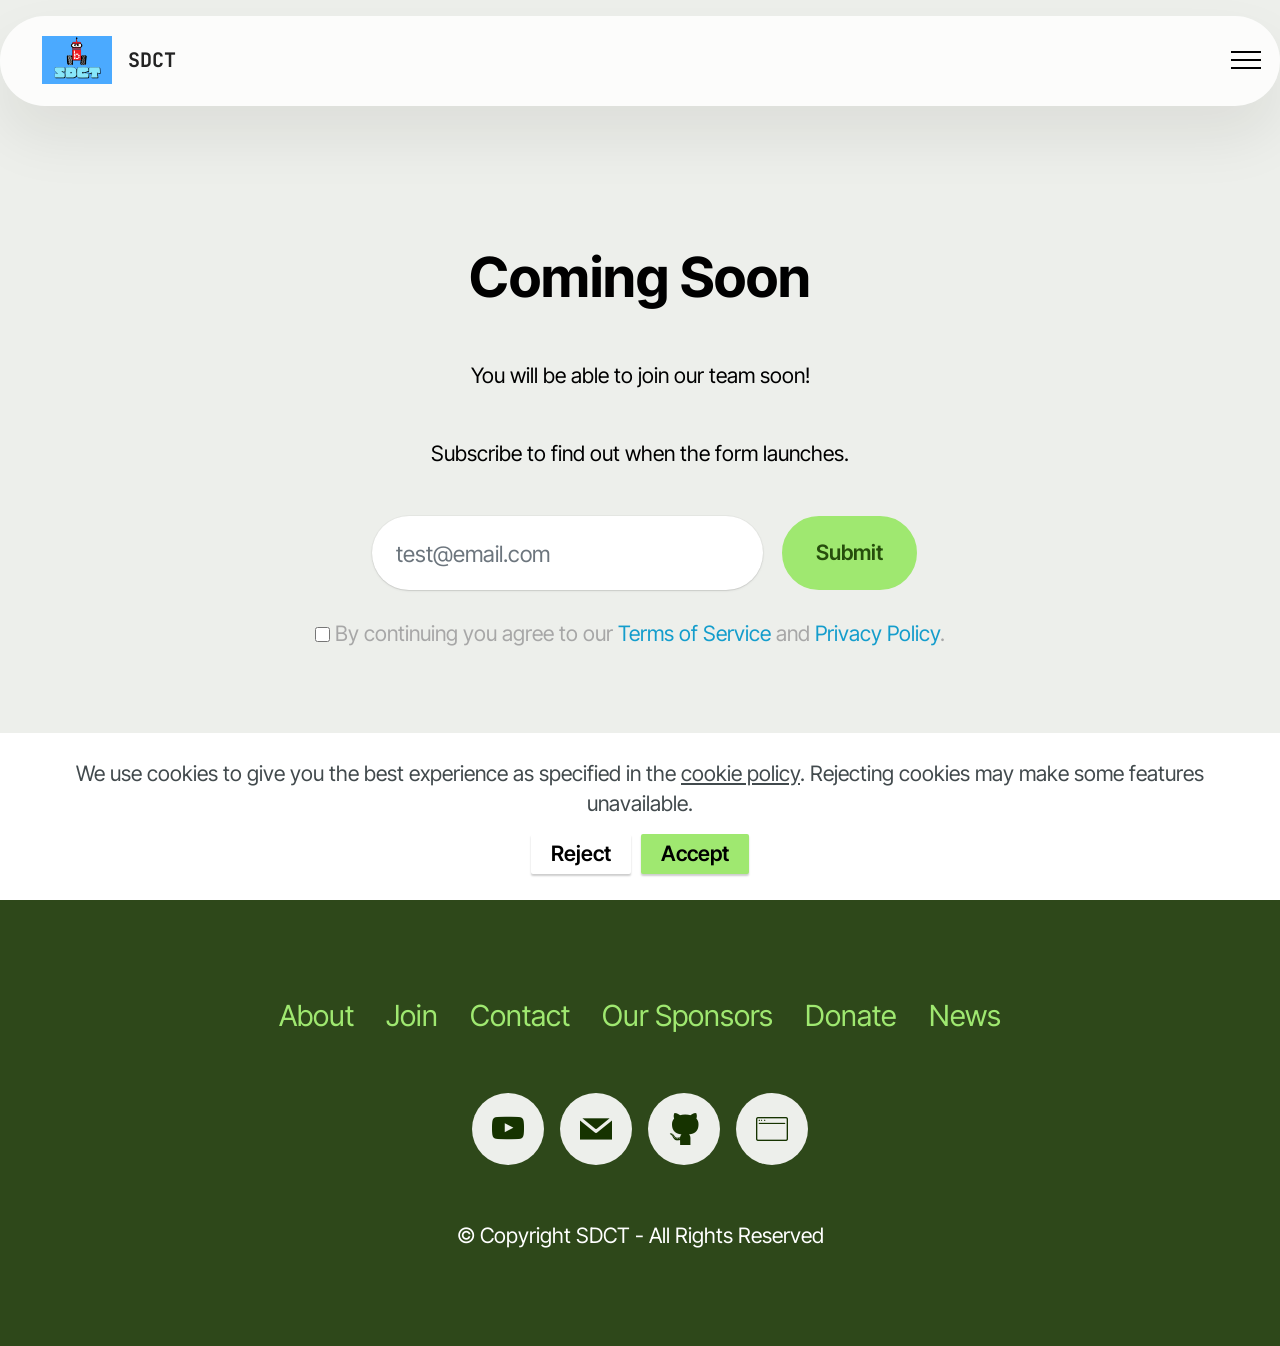
<file: page5.html>
<!DOCTYPE html>
<html  >
<head>
  <!-- Site made with Mobirise Website Builder v6.1.12, https://mobirise.com -->
  <meta charset="UTF-8">
  <meta http-equiv="X-UA-Compatible" content="IE=edge">
  <meta name="generator" content="Mobirise v6.1.12, mobirise.com">
  <meta name="viewport" content="width=device-width, initial-scale=1, minimum-scale=1">
  <link rel="shortcut icon" href="assets/images/logo-223153.png" type="image/x-icon">
  <meta name="description" content="">
  
  
  <title>Join</title>
  <link rel="stylesheet" href="assets/web/assets/mobirise-icons2/mobirise2.css">
  <link rel="stylesheet" href="assets/web/assets/mobirise-icons/mobirise-icons.css">
  <link rel="stylesheet" href="assets/bootstrap/css/bootstrap.min.css">
  <link rel="stylesheet" href="assets/web/assets/gdpr-plugin/gdpr-styles.css">
  <link rel="stylesheet" href="assets/animatecss/animate.css">
  <link rel="stylesheet" href="assets/dropdown/css/style.css">
  <link rel="stylesheet" href="assets/socicon/css/styles.css">
  <link rel="stylesheet" href="assets/theme/css/style.css">
  <link rel="preload" href="https://fonts.googleapis.com/css?family=Inter+Tight:100,200,300,400,500,600,700,800,900,100i,200i,300i,400i,500i,600i,700i,800i,900i&display=swap" as="style" onload="this.onload=null;this.rel='stylesheet'">
  <noscript><link rel="stylesheet" href="https://fonts.googleapis.com/css?family=Inter+Tight:100,200,300,400,500,600,700,800,900,100i,200i,300i,400i,500i,600i,700i,800i,900i&display=swap"></noscript>
  <link rel="preload" href="https://fonts.googleapis.com/css?family=JetBrains+Mono:100,200,300,400,500,600,700,800,100i,200i,300i,400i,500i,600i,700i,800i&display=swap" as="style" onload="this.onload=null;this.rel='stylesheet'">
  <noscript><link rel="stylesheet" href="https://fonts.googleapis.com/css?family=JetBrains+Mono:100,200,300,400,500,600,700,800,100i,200i,300i,400i,500i,600i,700i,800i&display=swap"></noscript>
  <link rel="preload" href="https://fonts.googleapis.com/css?family=Orbitron:400,500,600,700,800,900&display=swap" as="style" onload="this.onload=null;this.rel='stylesheet'">
  <noscript><link rel="stylesheet" href="https://fonts.googleapis.com/css?family=Orbitron:400,500,600,700,800,900&display=swap"></noscript>
  <link rel="preload" as="style" href="assets/mobirise/css/mbr-additional.css?v=YK5Yoj"><link rel="stylesheet" href="assets/mobirise/css/mbr-additional.css?v=YK5Yoj" type="text/css">

  
  
  
</head>
<body>
  
  <section data-bs-version="5.1" class="menu menu1 cid-vvMy0C05TY" once="menu" id="menu01-16">
	

	<nav class="navbar navbar-dropdown navbar-fixed-top navbar-expand-lg">
		<div class="container">
			<div class="navbar-brand">
				<span class="navbar-logo">
					<a href="index.html">
						<img src="assets/images/logo-223153.png" alt="Mobirise Website Builder" style="height: 3rem;">
					</a>
				</span>
				<span class="navbar-caption-wrap"><a class="navbar-caption text-black text-primary small" href="index.html">SDCT</a></span>
			</div>
			<button class="navbar-toggler" type="button" data-toggle="collapse" data-bs-toggle="collapse" data-target="#navbarSupportedContent" data-bs-target="#navbarSupportedContent" aria-controls="navbarNavAltMarkup" aria-expanded="false" aria-label="Toggle navigation">
				<div class="hamburger">
					<span></span>
					<span></span>
					<span></span>
					<span></span>
				</div>
			</button>
			<div class="collapse navbar-collapse" id="navbarSupportedContent">
				<ul class="navbar-nav nav-dropdown" data-app-modern-menu="true"><li class="nav-item"><a class="nav-link link text-black text-primary small" href="index.html">Home</a></li><li class="nav-item">
						<a class="nav-link link text-black text-primary small" href="page1.html">About</a>
					</li>
					
					<li class="nav-item">
						<a class="nav-link link text-black text-primary small" href="page2.html">Contact Us</a>
					</li><li class="nav-item"><a class="nav-link link text-black text-primary small" href="page4.html">Sponsors</a></li><li class="nav-item"><a class="nav-link link text-black text-primary small" href="page7.html">News</a></li></ul>
				
				<div class="navbar-buttons mbr-section-btn"><a class="btn btn-primary small" href="page5.html">Join Us!</a> <a class="btn btn-primary small" href="https://hcb.hackclub.com/donations/start/san-diego-community-team">Donate Today!</a></div>
			</div>
		</div>
	</nav>
</section>

<section data-bs-version="5.1" class="countdown2 cid-vvNnQ9uolS mbr-fullscreen" id="countdown2-1a">
  

  
  
  <div class="container">
    <div class="row justify-content-center">
      <div class="col-lg-8">
        <h4 class="mbr-section-title mb-5 align-center mbr-fonts-style display-2">
          <strong>Coming Soon</strong>
        </h4>
        <h4 class="mbr-section-subtitle mb-5 align-center mbr-fonts-style display-7">You will be able to join our team soon!</h4>
        <div class="countdown-cont align-center mb-5 display-2">
          <div title="Days" class="daysCountdown col-xs-3 col-sm-3 col-md-3 display-4"></div>
          <div title="Hours" class="hoursCountdown col-xs-3 col-sm-3 col-md-3 display-4">
          </div>
          <div title="Minutes" class="minutesCountdown col-xs-3 col-sm-3 col-md-3 display-4">
          </div>
          <div title="Seconds" class="secondsCountdown col-xs-3 col-sm-3 col-md-3 display-4">
          </div>
          <div class="countdown" data-due-date="2026/12/20"></div>
        </div>
        <p class="mbr-text mb-5 align-center mbr-fonts-style display-7">
          Subscribe to find out when the form launches.
        </p>
      </div>
    </div>
    <div class="row">
      <div class="col-lg-8 mx-auto mbr-form" data-form-type="formoid">
        <form action="https://mobirise.eu/" method="POST" class="mbr-form form-with-styler" data-form-title="Form Name"><input type="hidden" name="email" data-form-email="true" value="XZ2neBEWVqV2YMqZiP66E1QLR97EX5sPGsJ1OJo5mmNB9LfCLxrxX5DeGWPdmGm5F+4qlx/gdcXwZidaB9ZZYxMNXz/KmFvPWKOuGxBm6pLU/2/63M0+ywfpsXMX/8a3">
          <div class="row">
            <div hidden="hidden" data-form-alert="" class="alert alert-success col-12">Thanks for filling this out! We will now keep you informed</div>
            <div hidden="hidden" data-form-alert-danger="" class="alert alert-danger col-12">
              Oops...! some problem!
            </div>
          </div>
          <div class="dragArea row">
            <div data-for="email" class="col-lg-6 col-md-6 col-sm-12 form-group">
              <input type="email" name="email" placeholder="test@email.com" data-form-field="email" class="form-control display-7" value="" id="email-countdown2-1a">
            </div>
            <div class="col-auto mbr-section-btn"><button type="submit" class="w-100 w-100 w-100 w-100 w-100 w-100 btn btn-primary display-7">Submit</button></div>
          </div>
        <span class="gdpr-block">
<label>
<span class="textGDPR display-7" style="color: #a7a7a7"><input type="checkbox" name="gdpr" id="gdpr-countdown2-1a" required="">By continuing you agree to our <a style="color: #149dcc; text-decoration: none;" href="terms.html">Terms of Service</a> and <a style="color: #149dcc; text-decoration: none;" href="policy.html">Privacy Policy</a>.</span>
</label>
</span></form>
      </div>
    </div>
  </div>
</section>

<section data-bs-version="5.1" class="footer3 cid-vvMJTp4gHJ" once="footers" id="footer03-17">

        

    

    <div class="container">
        <div class="row">
            <div class="row-links">
                <ul class="header-menu">
                  
                  
                  
                  
                <li class="header-menu-item mbr-fonts-style display-5"><a href="page1.html" class="text-primary">About</a></li><li class="header-menu-item mbr-fonts-style display-5"><a href="page5.html" class="text-primary">Join</a></li><li class="header-menu-item mbr-fonts-style display-5"><a href="page1.html" class="text-primary">Contact</a></li><li class="header-menu-item mbr-fonts-style display-5"><a href="page4.html" class="text-primary">Our Sponsors</a></li><li class="header-menu-item mbr-fonts-style display-5"><a href="https://hcb.hackclub.com/donations/start/san-diego-community-team" class="text-primary">Donate</a></li><li class="header-menu-item mbr-fonts-style display-5"><a href="page7.html" class="text-primary">News</a></li></ul>
              </div>

            <div class="col-12 mt-4">
                <div class="social-row">
                    <div class="soc-item">
                        <a href="https://mobiri.se/" target="_blank">
                            <span class="mbr-iconfont display-7 socicon-youtube socicon"></span>
                        </a>
                    </div>
                    <div class="soc-item">
                        <a href="mailto:rishabh.bhatia248@gmail.com">
                            <span class="mbr-iconfont socicon-mail socicon"></span>
                        </a>
                    </div>
                    <div class="soc-item">
                        <a href="https://github.com/git-to-sleep/SDCT-Codebase-2027">
                            <span class="mbr-iconfont socicon-github socicon"></span>
                        </a>
                    </div>
                    <div class="soc-item">
                        <a href="https://www.kipr.org">
                            <span class="mbr-iconfont mbri-browse"></span>
                        </a>
                    </div>
                    
                </div>
            </div>
            <div class="col-12 mt-5">
                <p class="mbr-fonts-style copyright display-7">© Copyright SDCT - All Rights Reserved</p>
            </div>
        </div>
    </div>
</section><section class="display-7" style="padding: 0;align-items: center;justify-content: center;flex-wrap: wrap;    align-content: center;display: flex;position: relative;height: 4rem;"><a href="https://mobiri.se/5142368" style="flex: 1 1;height: 4rem;position: absolute;width: 100%;z-index: 1;"><img alt="" style="height: 4rem;" src="[data-uri]"></a><p style="margin: 0;text-align: center;" class="display-7">&#8204;</p><a style="z-index:1" href="https://mobirise.com/builder/ai-website-generator.html">AI Website Generator</a></section><script type="text/plain" data-src="assets/bootstrap/js/bootstrap.bundle.min.js"></script><script src="assets/web/assets/cookies-alert-plugin/cookies-alert-core.js"></script><script src="assets/web/assets/cookies-alert-plugin/cookies-alert-script.js"></script><script type="text/plain" data-src="assets/smoothscroll/smooth-scroll.js"></script><script type="text/plain" data-src="assets/ytplayer/index.js"></script><script type="text/plain" data-src="assets/dropdown/js/navbar-dropdown.js"></script><script type="text/plain" data-src="assets/countdown/countdown.js"></script><script type="text/plain" data-src="assets/theme/js/script.js"></script><script type="text/plain" data-src="assets/formoid/formoid.min.js"></script>
  
  
<input name="cookieData" type="hidden" data-cookie-cookiesAlertType='2' data-cookie-customDialogSelector='null' data-cookie-colorText='#424a4d' data-cookie-colorBg='rgb(255, 255, 255)' data-cookie-opacityOverlay='0' data-cookie-bgOpacity='100' data-cookie-textButton='Accept' data-cookie-rejectText='Reject' data-cookie-colorButton='#9fe870' data-cookie-rejectColor='#ffffff' data-cookie-colorLink='#424a4d' data-cookie-underlineLink='true' data-cookie-text="We use cookies to give you the best experience as specified in the <a href='privacy.html'>cookie policy</a>. Rejecting cookies may make some features unavailable.">
    <input name="animation" type="hidden">
  </body>
</html>
</file>
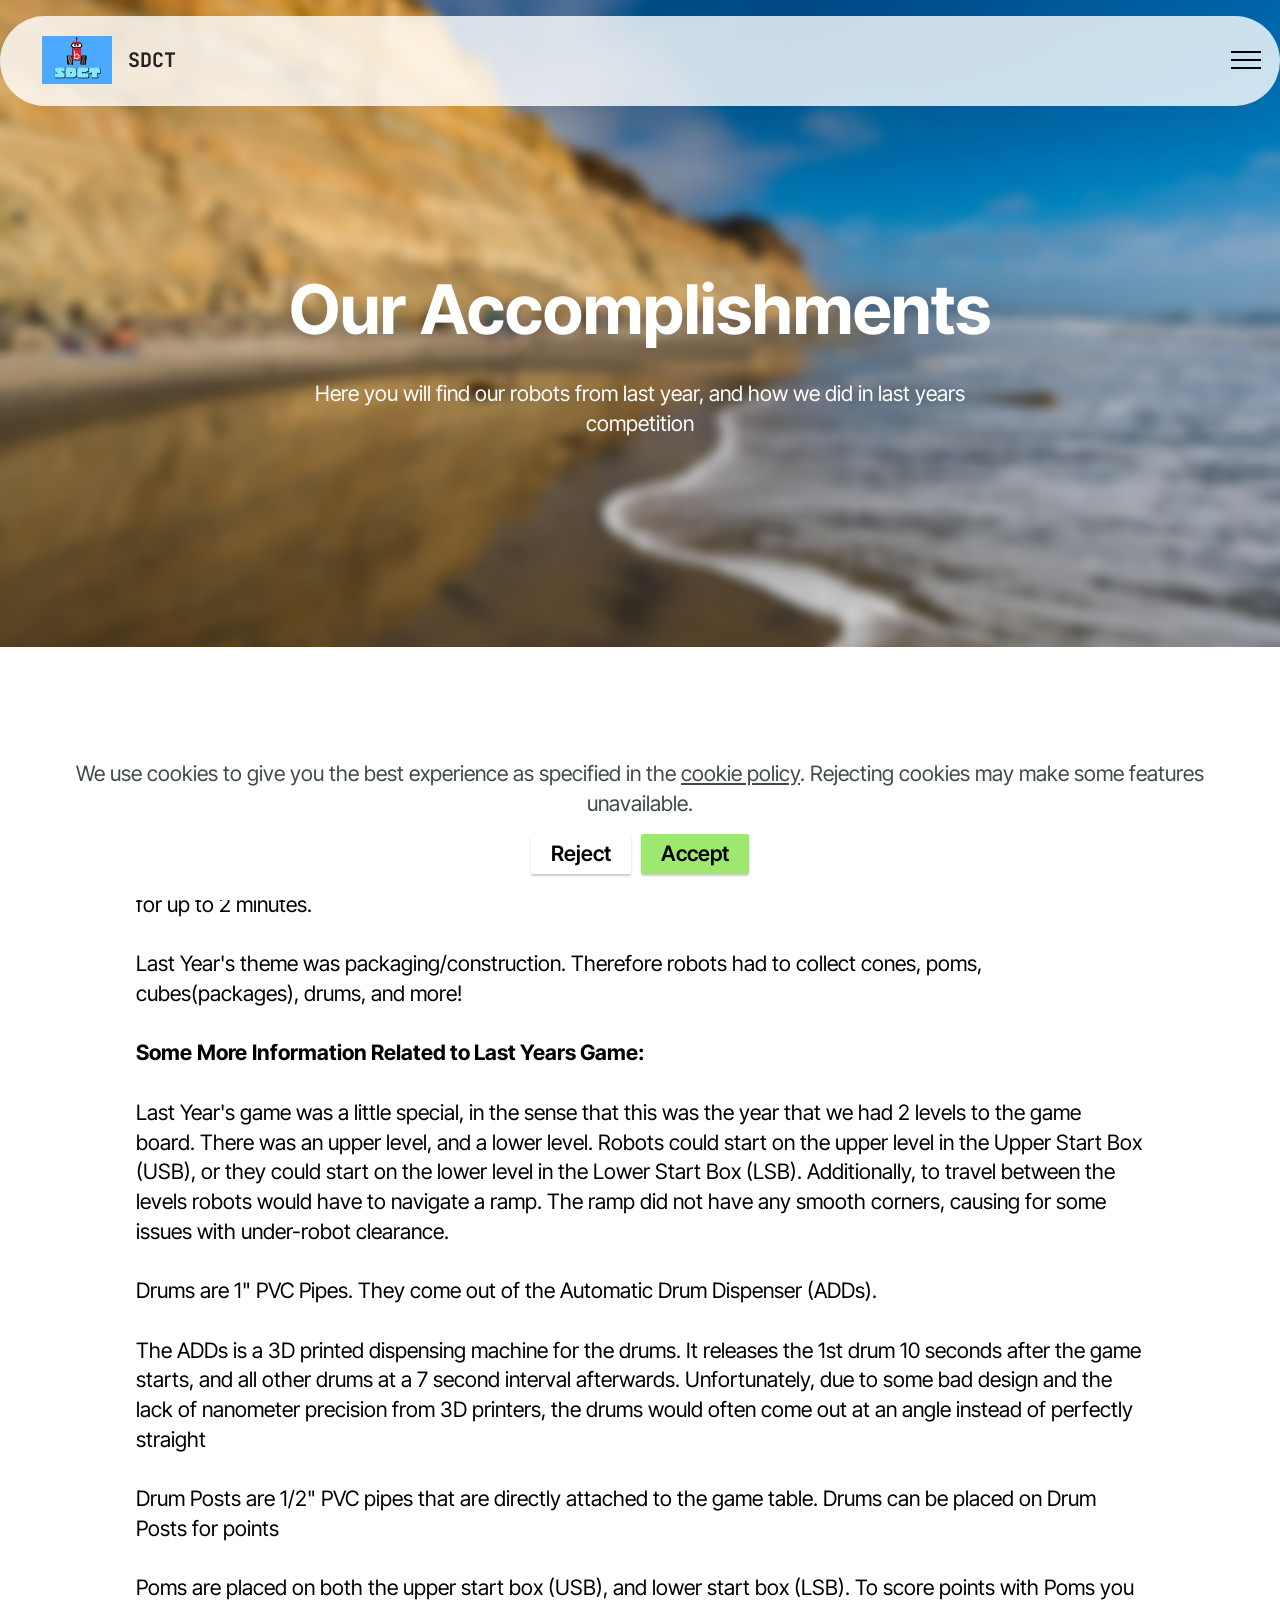
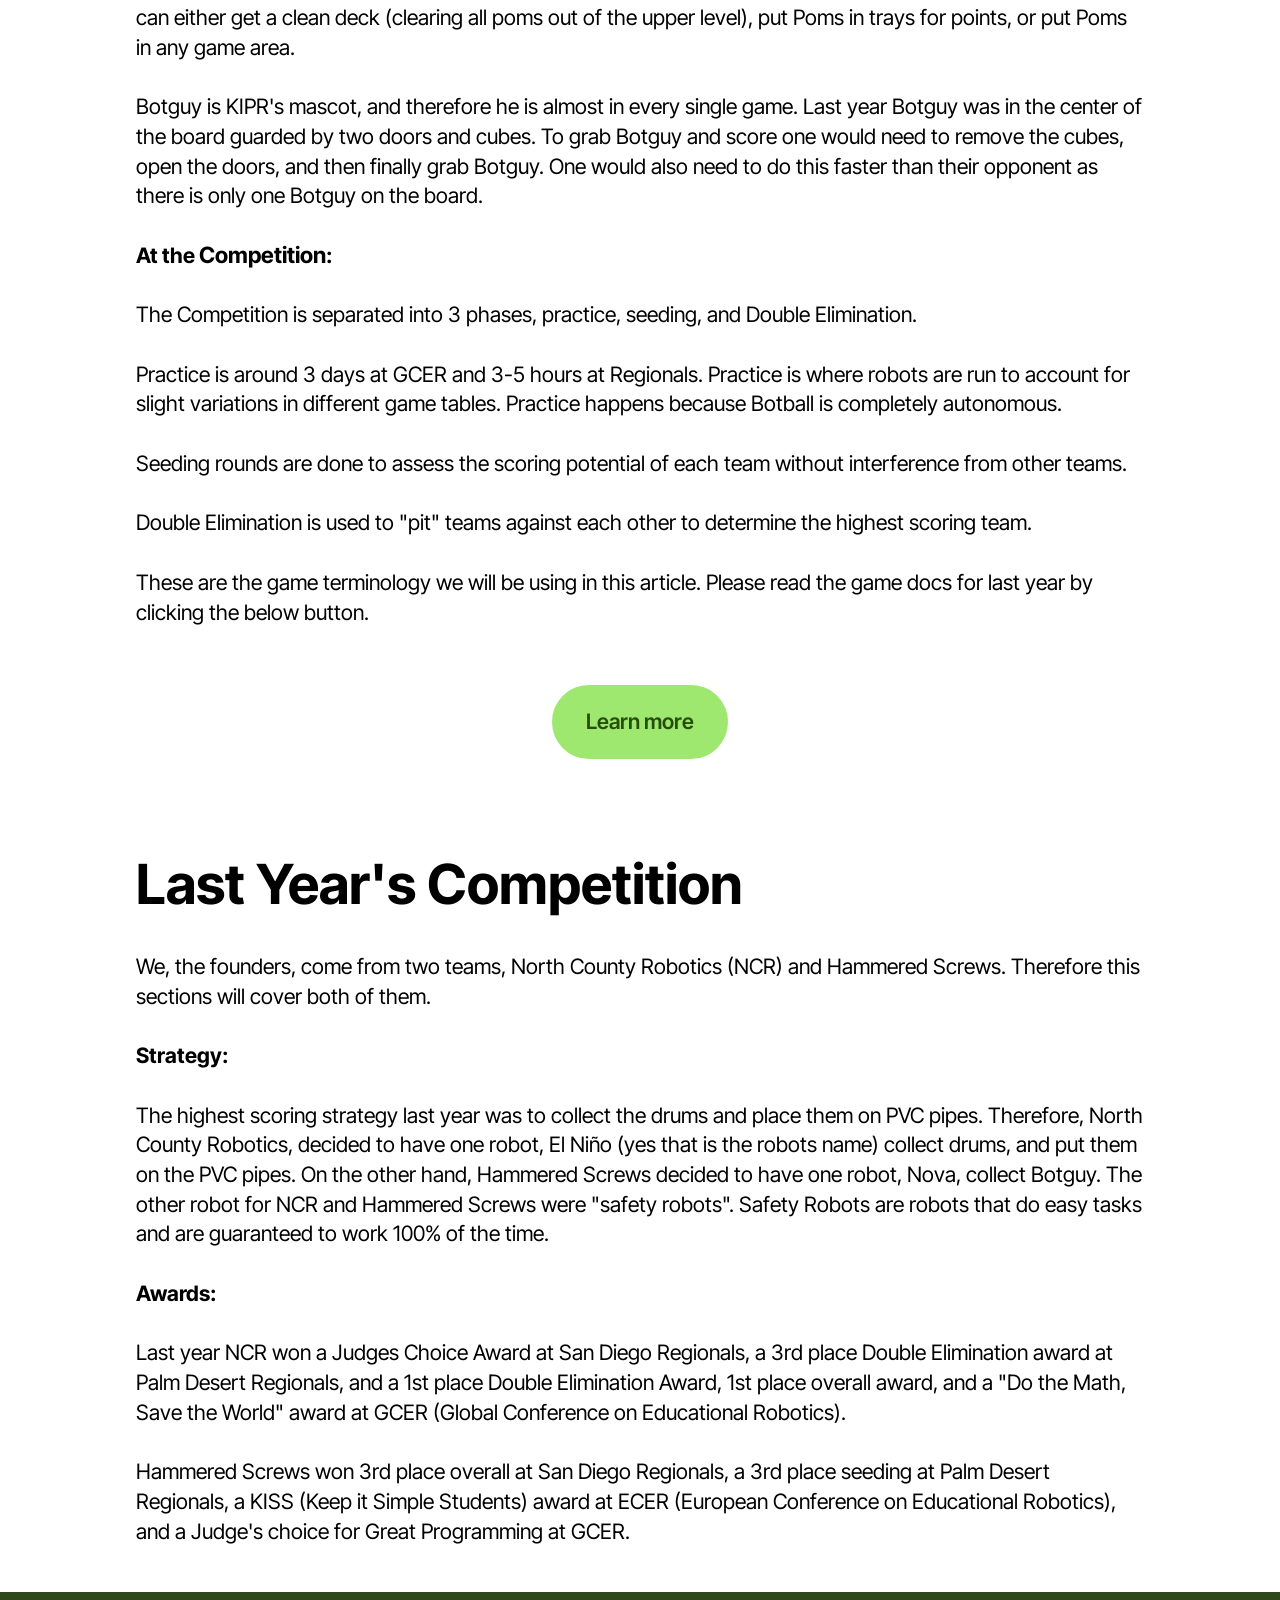
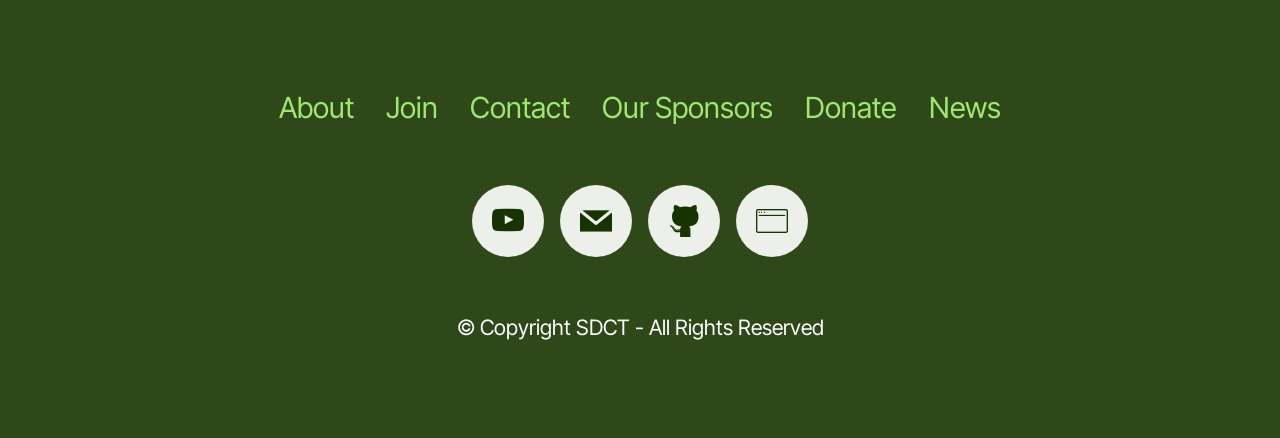
<file: page6.html>
<!DOCTYPE html>
<html  >
<head>
  <!-- Site made with Mobirise Website Builder v6.1.12, https://mobirise.com -->
  <meta charset="UTF-8">
  <meta http-equiv="X-UA-Compatible" content="IE=edge">
  <meta name="generator" content="Mobirise v6.1.12, mobirise.com">
  <meta name="viewport" content="width=device-width, initial-scale=1, minimum-scale=1">
  <link rel="shortcut icon" href="assets/images/logo-223153.png" type="image/x-icon">
  <meta name="description" content="">
  
  
  <title>Accomplishments</title>
  <link rel="stylesheet" href="assets/web/assets/mobirise-icons2/mobirise2.css">
  <link rel="stylesheet" href="assets/web/assets/mobirise-icons/mobirise-icons.css">
  <link rel="stylesheet" href="assets/bootstrap/css/bootstrap.min.css">
  <link rel="stylesheet" href="assets/web/assets/gdpr-plugin/gdpr-styles.css">
  <link rel="stylesheet" href="assets/animatecss/animate.css">
  <link rel="stylesheet" href="assets/dropdown/css/style.css">
  <link rel="stylesheet" href="assets/socicon/css/styles.css">
  <link rel="stylesheet" href="assets/theme/css/style.css">
  <link rel="preload" href="https://fonts.googleapis.com/css?family=Inter+Tight:100,200,300,400,500,600,700,800,900,100i,200i,300i,400i,500i,600i,700i,800i,900i&display=swap" as="style" onload="this.onload=null;this.rel='stylesheet'">
  <noscript><link rel="stylesheet" href="https://fonts.googleapis.com/css?family=Inter+Tight:100,200,300,400,500,600,700,800,900,100i,200i,300i,400i,500i,600i,700i,800i,900i&display=swap"></noscript>
  <link rel="preload" href="https://fonts.googleapis.com/css?family=JetBrains+Mono:100,200,300,400,500,600,700,800,100i,200i,300i,400i,500i,600i,700i,800i&display=swap" as="style" onload="this.onload=null;this.rel='stylesheet'">
  <noscript><link rel="stylesheet" href="https://fonts.googleapis.com/css?family=JetBrains+Mono:100,200,300,400,500,600,700,800,100i,200i,300i,400i,500i,600i,700i,800i&display=swap"></noscript>
  <link rel="preload" href="https://fonts.googleapis.com/css?family=Orbitron:400,500,600,700,800,900&display=swap" as="style" onload="this.onload=null;this.rel='stylesheet'">
  <noscript><link rel="stylesheet" href="https://fonts.googleapis.com/css?family=Orbitron:400,500,600,700,800,900&display=swap"></noscript>
  <link rel="preload" as="style" href="assets/mobirise/css/mbr-additional.css?v=pUW6mn"><link rel="stylesheet" href="assets/mobirise/css/mbr-additional.css?v=pUW6mn" type="text/css">

  
  
  
</head>
<body>
  
  <section data-bs-version="5.1" class="menu menu1 cid-vvMy0C05TY" once="menu" id="menu01-1j">
	

	<nav class="navbar navbar-dropdown navbar-fixed-top navbar-expand-lg">
		<div class="container">
			<div class="navbar-brand">
				<span class="navbar-logo">
					<a href="index.html">
						<img src="assets/images/logo-223153.png" alt="Mobirise Website Builder" style="height: 3rem;">
					</a>
				</span>
				<span class="navbar-caption-wrap"><a class="navbar-caption text-black text-primary small" href="index.html">SDCT</a></span>
			</div>
			<button class="navbar-toggler" type="button" data-toggle="collapse" data-bs-toggle="collapse" data-target="#navbarSupportedContent" data-bs-target="#navbarSupportedContent" aria-controls="navbarNavAltMarkup" aria-expanded="false" aria-label="Toggle navigation">
				<div class="hamburger">
					<span></span>
					<span></span>
					<span></span>
					<span></span>
				</div>
			</button>
			<div class="collapse navbar-collapse" id="navbarSupportedContent">
				<ul class="navbar-nav nav-dropdown" data-app-modern-menu="true"><li class="nav-item"><a class="nav-link link text-black text-primary small" href="index.html">Home</a></li><li class="nav-item">
						<a class="nav-link link text-black text-primary small" href="page1.html">About</a>
					</li>
					
					<li class="nav-item">
						<a class="nav-link link text-black text-primary small" href="page2.html">Contact Us</a>
					</li><li class="nav-item"><a class="nav-link link text-black text-primary small" href="page4.html">Sponsors</a></li><li class="nav-item"><a class="nav-link link text-black text-primary small" href="page7.html">News</a></li></ul>
				
				<div class="navbar-buttons mbr-section-btn"><a class="btn btn-primary small" href="page5.html">Join Us!</a> <a class="btn btn-primary small" href="https://hcb.hackclub.com/donations/start/san-diego-community-team">Donate Today!</a></div>
			</div>
		</div>
	</nav>
</section>

<section data-bs-version="5.1" class="header19 cid-vvU35nc6eP" id="header19-1n">
  

  
  
  <div class="container">
    <div class="row">
      <div class="content-wrap col-12 col-md-8">
        <h1 class="mbr-section-title mbr-fonts-style mb-4 display-1"><strong>Our Accomplishments</strong></h1>
        <p class="mbr-fonts-style mbr-text mb-4 display-7">Here you will find our robots from last year, and how we did in last years competition</p>
        
        
      </div>
    </div>
  </div>
</section>

<section data-bs-version="5.1" class="article12 cid-vw05H9ytzp" id="article12-1u">    
    
    <div class="container">
        <div class="row justify-content-center">
            <div class="col-md-12 col-lg-10">
                <h3 class="mbr-section-title mbr-fonts-style mb-4 mt-0 display-2"><strong>A Quick Explanation of Botball</strong></h3>
                
                <p class="mbr-text mbr-fonts-style display-7">Botball is a completely autonomous robotics program. It requires the use of a multitude of sensors to have accurate robot driving. In the competition, you can have up to two robots on the game table, and each can run for up to 2 minutes.<br><br>Last Year's theme was packaging/construction. Therefore robots had to collect cones, poms, cubes(packages), drums, and more!<br><br><strong>Some</strong> <strong>More</strong> <strong>Information Related to Last Years Game:</strong><br><br>Last Year's game was a little special, in the sense that this was the year that we had 2 levels to the game board. There was an upper level, and a lower level. Robots could start on the upper level in the Upper Start Box (USB), or they could start on the lower level in the Lower Start Box (LSB). Additionally, to travel between the levels robots would have to navigate a ramp. The ramp did not have any smooth corners, causing for some issues with under-robot clearance.&nbsp;<br><br>Drums are 1" PVC Pipes. They come out of the Automatic Drum Dispenser (ADDs).<br><br>The ADDs is a 3D printed dispensing machine for the drums. It releases the 1st drum 10 seconds after the game starts, and all other drums at a 7 second interval afterwards. Unfortunately, due to some bad design and the lack of nanometer precision from 3D printers, the drums would often come out at an angle instead of perfectly straight<br><br>Drum Posts are 1/2" PVC pipes that are directly attached to the game table. Drums can be placed on Drum Posts for points<br><br>Poms are placed on both the upper start box (USB), and lower start box (LSB). To score points with Poms you can either get a clean deck (clearing all poms out of the upper level), put Poms in trays for points, or put Poms in any game area.&nbsp;<br><br>Botguy is KIPR's mascot, and therefore he is almost in every single game. Last year Botguy was in the center of the board guarded by two doors and cubes. To grab Botguy and score one would need to remove the cubes, open the doors, and then finally grab Botguy. One would also need to do this faster than their opponent as there is only one Botguy on the board.&nbsp;<br><br><strong>At the </strong><span style="font-size: 22.4px;"><strong>Competition</strong></span><strong>:</strong><br><br>The Competition is separated into 3 phases, practice, seeding, and Double Elimination.<br><br>Practice is around 3 days at GCER and 3-5 hours at Regionals. Practice is where robots are run to account for slight variations in different game tables. Practice happens because Botball is completely autonomous.<br><br>Seeding rounds are done to assess the scoring potential of each team without interference from other teams.&nbsp;<br><br>Double Elimination is used to "pit" teams against each other to determine the highest scoring team.&nbsp;<br><br>These are the game terminology we will be using in this article. Please read the game docs for last year by clicking the below button.&nbsp;</p>
            </div>
        </div>
    </div>
</section>

<section data-bs-version="5.1" class="header12 cid-vw0cjbp3B0" id="header12-1x">
  
  

  <div class="text-center container">
    
    <div class="row justify-content-center">
      <div class="col-md-12 content-head">
        
        
        <div class="mbr-section-btn mt-4"><a class="btn btn-primary display-7" href="https://www.kipr.org/wp-content/uploads/2026%20Botball/2026%20Botball%20Game%20Review%20v1.4.pdf" target="_blank">Learn more</a></div>
      </div>
    </div>
  </div>
</section>

<section data-bs-version="5.1" class="article12 cid-vvU2GODa5O" id="article12-1l">    
    
    <div class="container">
        <div class="row justify-content-center">
            <div class="col-md-12 col-lg-10">
                <h3 class="mbr-section-title mbr-fonts-style mb-4 mt-0 display-2"><strong>Last Year's Competition</strong></h3>
                
                <p class="mbr-text mbr-fonts-style display-7">We, the founders, come from two teams, North County Robotics (NCR) and Hammered Screws. Therefore this sections will cover both of them.<br><br><strong>Strategy:<br></strong><br>The highest scoring strategy last year was to collect the drums and place them on PVC pipes. Therefore, North County Robotics, decided to have one robot, El Niño (yes that is the robots name) collect drums, and put them on the PVC pipes. On the other hand, Hammered Screws decided to have one robot, Nova, collect Botguy. The other robot for NCR and Hammered Screws were "safety robots". Safety Robots are robots that do easy tasks and are guaranteed to work 100% of the time.&nbsp;<br><br><strong>Awards:</strong><br><br>Last year NCR won a Judges Choice Award at San Diego Regionals, a 3rd place Double Elimination award at Palm Desert Regionals, and a 1st place Double Elimination Award, 1st place overall award, and a "Do the Math, Save the World" award at GCER (Global Conference on Educational Robotics).&nbsp;<br><br>Hammered Screws won 3rd place overall at San Diego Regionals, a 3rd place seeding at Palm Desert Regionals, a KISS (Keep it Simple Students) award at ECER (European Conference on Educational Robotics), and a Judge's choice for Great Programming at GCER.<br><br></p>
            </div>
        </div>
    </div>
</section>

<section data-bs-version="5.1" class="footer3 cid-vvMJTp4gHJ" once="footers" id="footer03-1k">

        

    

    <div class="container">
        <div class="row">
            <div class="row-links">
                <ul class="header-menu">
                  
                  
                  
                  
                <li class="header-menu-item mbr-fonts-style display-5"><a href="page1.html" class="text-primary">About</a></li><li class="header-menu-item mbr-fonts-style display-5"><a href="page5.html" class="text-primary">Join</a></li><li class="header-menu-item mbr-fonts-style display-5"><a href="page1.html" class="text-primary">Contact</a></li><li class="header-menu-item mbr-fonts-style display-5"><a href="page4.html" class="text-primary">Our Sponsors</a></li><li class="header-menu-item mbr-fonts-style display-5"><a href="https://hcb.hackclub.com/donations/start/san-diego-community-team" class="text-primary">Donate</a></li><li class="header-menu-item mbr-fonts-style display-5"><a href="page7.html" class="text-primary">News</a></li></ul>
              </div>

            <div class="col-12 mt-4">
                <div class="social-row">
                    <div class="soc-item">
                        <a href="https://mobiri.se/" target="_blank">
                            <span class="mbr-iconfont display-7 socicon-youtube socicon"></span>
                        </a>
                    </div>
                    <div class="soc-item">
                        <a href="mailto:rishabh.bhatia248@gmail.com">
                            <span class="mbr-iconfont socicon-mail socicon"></span>
                        </a>
                    </div>
                    <div class="soc-item">
                        <a href="https://github.com/git-to-sleep/SDCT-Codebase-2027">
                            <span class="mbr-iconfont socicon-github socicon"></span>
                        </a>
                    </div>
                    <div class="soc-item">
                        <a href="https://www.kipr.org">
                            <span class="mbr-iconfont mbri-browse"></span>
                        </a>
                    </div>
                    
                </div>
            </div>
            <div class="col-12 mt-5">
                <p class="mbr-fonts-style copyright display-7">© Copyright SDCT - All Rights Reserved</p>
            </div>
        </div>
    </div>
</section><section class="display-7" style="padding: 0;align-items: center;justify-content: center;flex-wrap: wrap;    align-content: center;display: flex;position: relative;height: 4rem;"><a href="https://mobiri.se/5142368" style="flex: 1 1;height: 4rem;position: absolute;width: 100%;z-index: 1;"><img alt="" style="height: 4rem;" src="[data-uri]"></a><p style="margin: 0;text-align: center;" class="display-7">&#8204;</p><a style="z-index:1" href="https://mobirise.com/builder/ai-website-maker.html">AI Website Maker</a></section><script type="text/plain" data-src="assets/bootstrap/js/bootstrap.bundle.min.js"></script><script src="assets/web/assets/cookies-alert-plugin/cookies-alert-core.js"></script><script src="assets/web/assets/cookies-alert-plugin/cookies-alert-script.js"></script><script type="text/plain" data-src="assets/smoothscroll/smooth-scroll.js"></script><script type="text/plain" data-src="assets/ytplayer/index.js"></script><script type="text/plain" data-src="assets/dropdown/js/navbar-dropdown.js"></script><script type="text/plain" data-src="assets/theme/js/script.js"></script>
  
  
<input name="cookieData" type="hidden" data-cookie-cookiesAlertType='2' data-cookie-customDialogSelector='null' data-cookie-colorText='#424a4d' data-cookie-colorBg='rgb(255, 255, 255)' data-cookie-opacityOverlay='0' data-cookie-bgOpacity='100' data-cookie-textButton='Accept' data-cookie-rejectText='Reject' data-cookie-colorButton='#9fe870' data-cookie-rejectColor='#ffffff' data-cookie-colorLink='#424a4d' data-cookie-underlineLink='true' data-cookie-text="We use cookies to give you the best experience as specified in the <a href='privacy.html'>cookie policy</a>. Rejecting cookies may make some features unavailable.">
    <input name="animation" type="hidden">
  </body>
</html>
</file>
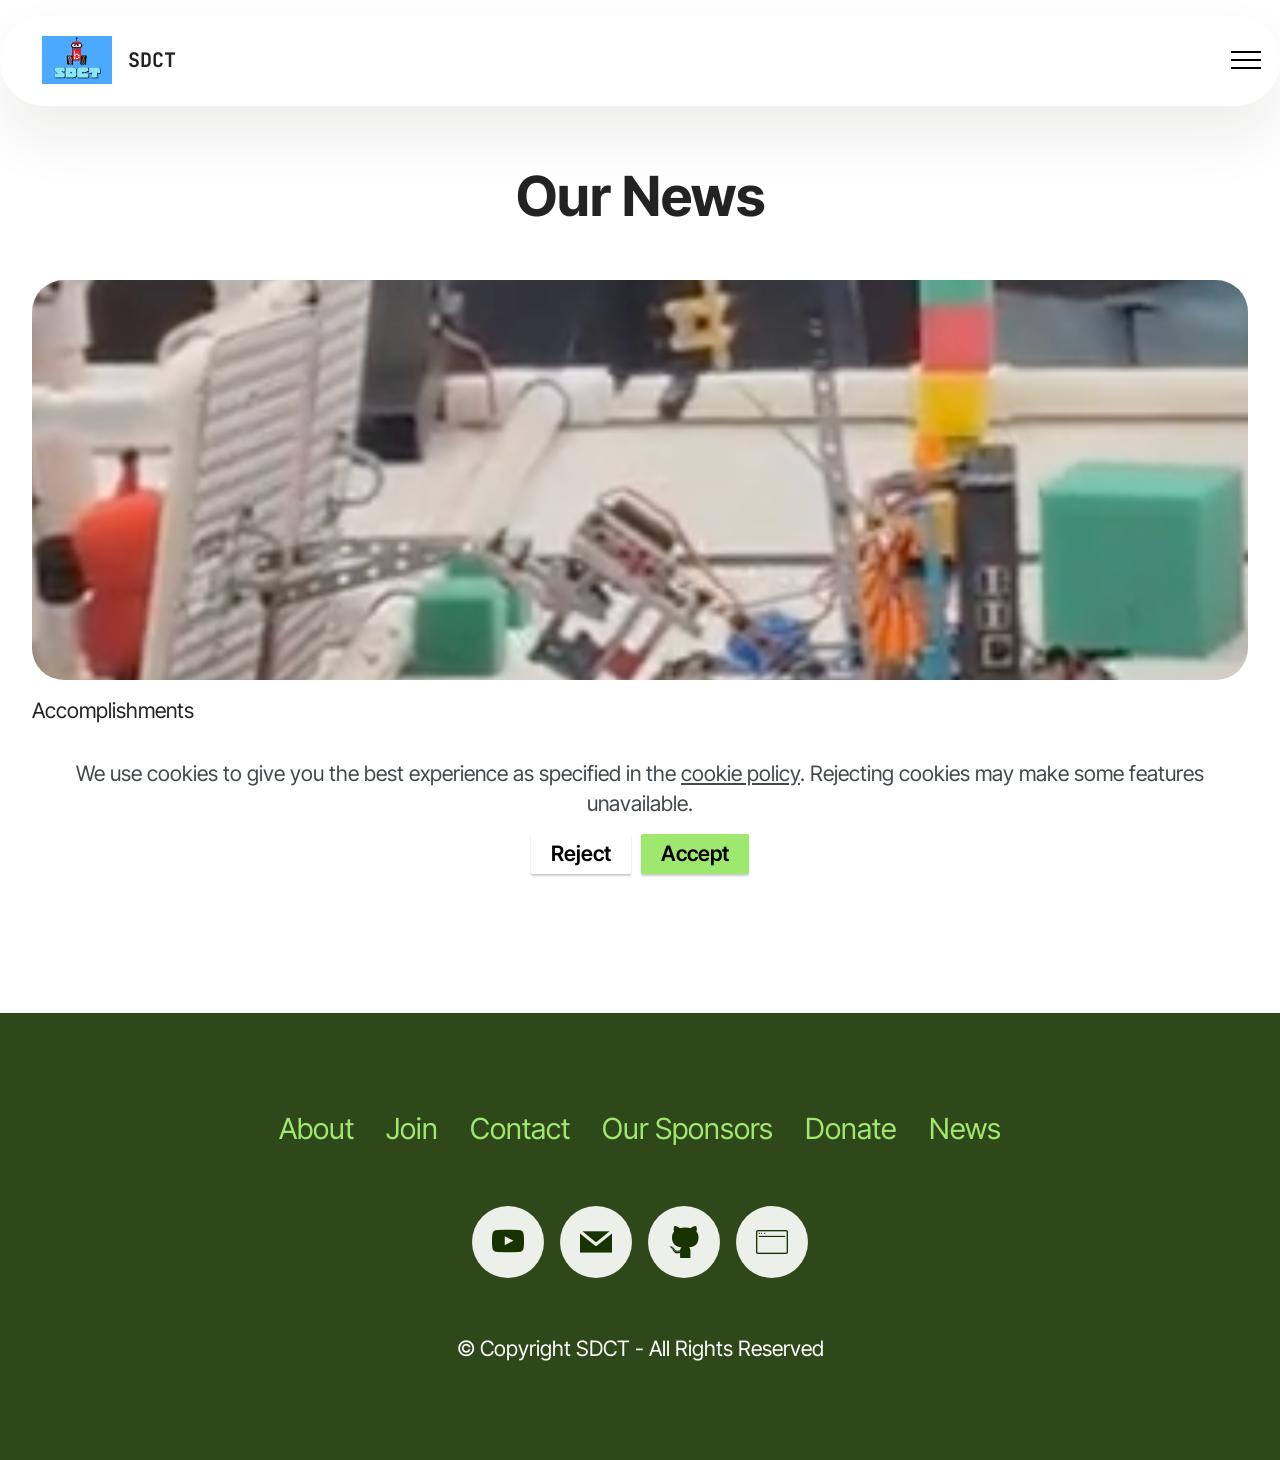
<file: page7.html>
<!DOCTYPE html>
<html  >
<head>
  <!-- Site made with Mobirise Website Builder v6.1.12, https://mobirise.com -->
  <meta charset="UTF-8">
  <meta http-equiv="X-UA-Compatible" content="IE=edge">
  <meta name="generator" content="Mobirise v6.1.12, mobirise.com">
  <meta name="viewport" content="width=device-width, initial-scale=1, minimum-scale=1">
  <link rel="shortcut icon" href="assets/images/logo-223153.png" type="image/x-icon">
  <meta name="description" content="">
  
  
  <title>News</title>
  <link rel="stylesheet" href="assets/web/assets/mobirise-icons2/mobirise2.css">
  <link rel="stylesheet" href="assets/web/assets/mobirise-icons/mobirise-icons.css">
  <link rel="stylesheet" href="assets/bootstrap/css/bootstrap.min.css">
  <link rel="stylesheet" href="assets/web/assets/gdpr-plugin/gdpr-styles.css">
  <link rel="stylesheet" href="assets/animatecss/animate.css">
  <link rel="stylesheet" href="assets/dropdown/css/style.css">
  <link rel="stylesheet" href="assets/socicon/css/styles.css">
  <link rel="stylesheet" href="assets/theme/css/style.css">
  <link rel="preload" href="https://fonts.googleapis.com/css?family=Inter+Tight:100,200,300,400,500,600,700,800,900,100i,200i,300i,400i,500i,600i,700i,800i,900i&display=swap" as="style" onload="this.onload=null;this.rel='stylesheet'">
  <noscript><link rel="stylesheet" href="https://fonts.googleapis.com/css?family=Inter+Tight:100,200,300,400,500,600,700,800,900,100i,200i,300i,400i,500i,600i,700i,800i,900i&display=swap"></noscript>
  <link rel="preload" href="https://fonts.googleapis.com/css?family=JetBrains+Mono:100,200,300,400,500,600,700,800,100i,200i,300i,400i,500i,600i,700i,800i&display=swap" as="style" onload="this.onload=null;this.rel='stylesheet'">
  <noscript><link rel="stylesheet" href="https://fonts.googleapis.com/css?family=JetBrains+Mono:100,200,300,400,500,600,700,800,100i,200i,300i,400i,500i,600i,700i,800i&display=swap"></noscript>
  <link rel="preload" href="https://fonts.googleapis.com/css?family=Orbitron:400,500,600,700,800,900&display=swap" as="style" onload="this.onload=null;this.rel='stylesheet'">
  <noscript><link rel="stylesheet" href="https://fonts.googleapis.com/css?family=Orbitron:400,500,600,700,800,900&display=swap"></noscript>
  <link rel="preload" as="style" href="assets/mobirise/css/mbr-additional.css?v=XFl3lv"><link rel="stylesheet" href="assets/mobirise/css/mbr-additional.css?v=XFl3lv" type="text/css">

  
  
  
</head>
<body>
  
  <section data-bs-version="5.1" class="menu menu1 cid-vvMy0C05TY" once="menu" id="menu01-1r">
	

	<nav class="navbar navbar-dropdown navbar-fixed-top navbar-expand-lg">
		<div class="container">
			<div class="navbar-brand">
				<span class="navbar-logo">
					<a href="index.html">
						<img src="assets/images/logo-223153.png" alt="Mobirise Website Builder" style="height: 3rem;">
					</a>
				</span>
				<span class="navbar-caption-wrap"><a class="navbar-caption text-black text-primary small" href="index.html">SDCT</a></span>
			</div>
			<button class="navbar-toggler" type="button" data-toggle="collapse" data-bs-toggle="collapse" data-target="#navbarSupportedContent" data-bs-target="#navbarSupportedContent" aria-controls="navbarNavAltMarkup" aria-expanded="false" aria-label="Toggle navigation">
				<div class="hamburger">
					<span></span>
					<span></span>
					<span></span>
					<span></span>
				</div>
			</button>
			<div class="collapse navbar-collapse" id="navbarSupportedContent">
				<ul class="navbar-nav nav-dropdown" data-app-modern-menu="true"><li class="nav-item"><a class="nav-link link text-black text-primary small" href="index.html">Home</a></li><li class="nav-item">
						<a class="nav-link link text-black text-primary small" href="page1.html">About</a>
					</li>
					
					<li class="nav-item">
						<a class="nav-link link text-black text-primary small" href="page2.html">Contact Us</a>
					</li><li class="nav-item"><a class="nav-link link text-black text-primary small" href="page4.html">Sponsors</a></li><li class="nav-item"><a class="nav-link link text-black text-primary small" href="page7.html">News</a></li></ul>
				
				<div class="navbar-buttons mbr-section-btn"><a class="btn btn-primary small" href="page5.html">Join Us!</a> <a class="btn btn-primary small" href="https://hcb.hackclub.com/donations/start/san-diego-community-team">Donate Today!</a></div>
			</div>
		</div>
	</nav>
</section>

<section data-bs-version="5.1" class="news08 cid-vvU7MSlnnN" id="news08-1t">
  
  
  <div class="container">
    <div class="row justify-content-center mb-5">
      <div class="col-12 content-head">
        <div class="mbr-section-head">
          <h4 class="mbr-section-title mbr-fonts-style align-center mb-0 display-2"><strong>Our News</strong></h4>
          
        </div>
      </div>
    </div>
    <div class="row">
      
      
      <div class="item features-image col-12 col-md-6 col-lg-12 active">
        <div class="item-wrapper">
          <div class="item-img mb-3">
            <img src="assets/images/screenshot-2026-10-10-at-6.19.58pm-1.png" alt="" title="" data-slide-to="0" data-bs-slide-to="0">
          </div>
          <div class="item-content align-left">
            <h5 class="item-title mbr-fonts-style mb-3 mt-0 display-7">Accomplishments</h5>
            <h6 class="item-subtitle mbr-fonts-style mt-0 mb-3 display-5"><strong>Last Year's Accomplishments&nbsp;and Where We Come From</strong></h6>
            
            <div class="mbr-section-btn item-footer"><a href="page6.html" class="btn item-btn btn-white display-7">Read now</a></div>
          </div>
        </div>
      </div>

    </div>
  </div>
</section>

<section data-bs-version="5.1" class="footer3 cid-vvMJTp4gHJ" once="footers" id="footer03-1s">

        

    

    <div class="container">
        <div class="row">
            <div class="row-links">
                <ul class="header-menu">
                  
                  
                  
                  
                <li class="header-menu-item mbr-fonts-style display-5"><a href="page1.html" class="text-primary">About</a></li><li class="header-menu-item mbr-fonts-style display-5"><a href="page5.html" class="text-primary">Join</a></li><li class="header-menu-item mbr-fonts-style display-5"><a href="page1.html" class="text-primary">Contact</a></li><li class="header-menu-item mbr-fonts-style display-5"><a href="page4.html" class="text-primary">Our Sponsors</a></li><li class="header-menu-item mbr-fonts-style display-5"><a href="https://hcb.hackclub.com/donations/start/san-diego-community-team" class="text-primary">Donate</a></li><li class="header-menu-item mbr-fonts-style display-5"><a href="page7.html" class="text-primary">News</a></li></ul>
              </div>

            <div class="col-12 mt-4">
                <div class="social-row">
                    <div class="soc-item">
                        <a href="https://mobiri.se/" target="_blank">
                            <span class="mbr-iconfont display-7 socicon-youtube socicon"></span>
                        </a>
                    </div>
                    <div class="soc-item">
                        <a href="mailto:rishabh.bhatia248@gmail.com">
                            <span class="mbr-iconfont socicon-mail socicon"></span>
                        </a>
                    </div>
                    <div class="soc-item">
                        <a href="https://github.com/git-to-sleep/SDCT-Codebase-2027">
                            <span class="mbr-iconfont socicon-github socicon"></span>
                        </a>
                    </div>
                    <div class="soc-item">
                        <a href="https://www.kipr.org">
                            <span class="mbr-iconfont mbri-browse"></span>
                        </a>
                    </div>
                    
                </div>
            </div>
            <div class="col-12 mt-5">
                <p class="mbr-fonts-style copyright display-7">© Copyright SDCT - All Rights Reserved</p>
            </div>
        </div>
    </div>
</section><section class="display-7" style="padding: 0;align-items: center;justify-content: center;flex-wrap: wrap;    align-content: center;display: flex;position: relative;height: 4rem;"><a href="https://mobiri.se/5142368" style="flex: 1 1;height: 4rem;position: absolute;width: 100%;z-index: 1;"><img alt="" style="height: 4rem;" src="[data-uri]"></a><p style="margin: 0;text-align: center;" class="display-7">&#8204;</p><a style="z-index:1" href="https://mobirise.com/builder/ai-website-builder.html">Free AI Website Builder</a></section><script type="text/plain" data-src="assets/bootstrap/js/bootstrap.bundle.min.js"></script><script src="assets/web/assets/cookies-alert-plugin/cookies-alert-core.js"></script><script src="assets/web/assets/cookies-alert-plugin/cookies-alert-script.js"></script><script type="text/plain" data-src="assets/smoothscroll/smooth-scroll.js"></script><script type="text/plain" data-src="assets/ytplayer/index.js"></script><script type="text/plain" data-src="assets/dropdown/js/navbar-dropdown.js"></script><script type="text/plain" data-src="assets/theme/js/script.js"></script>
  
  
<input name="cookieData" type="hidden" data-cookie-cookiesAlertType='2' data-cookie-customDialogSelector='null' data-cookie-colorText='#424a4d' data-cookie-colorBg='rgb(255, 255, 255)' data-cookie-opacityOverlay='0' data-cookie-bgOpacity='100' data-cookie-textButton='Accept' data-cookie-rejectText='Reject' data-cookie-colorButton='#9fe870' data-cookie-rejectColor='#ffffff' data-cookie-colorLink='#424a4d' data-cookie-underlineLink='true' data-cookie-text="We use cookies to give you the best experience as specified in the <a href='privacy.html'>cookie policy</a>. Rejecting cookies may make some features unavailable.">
    <input name="animation" type="hidden">
  </body>
</html>
</file>
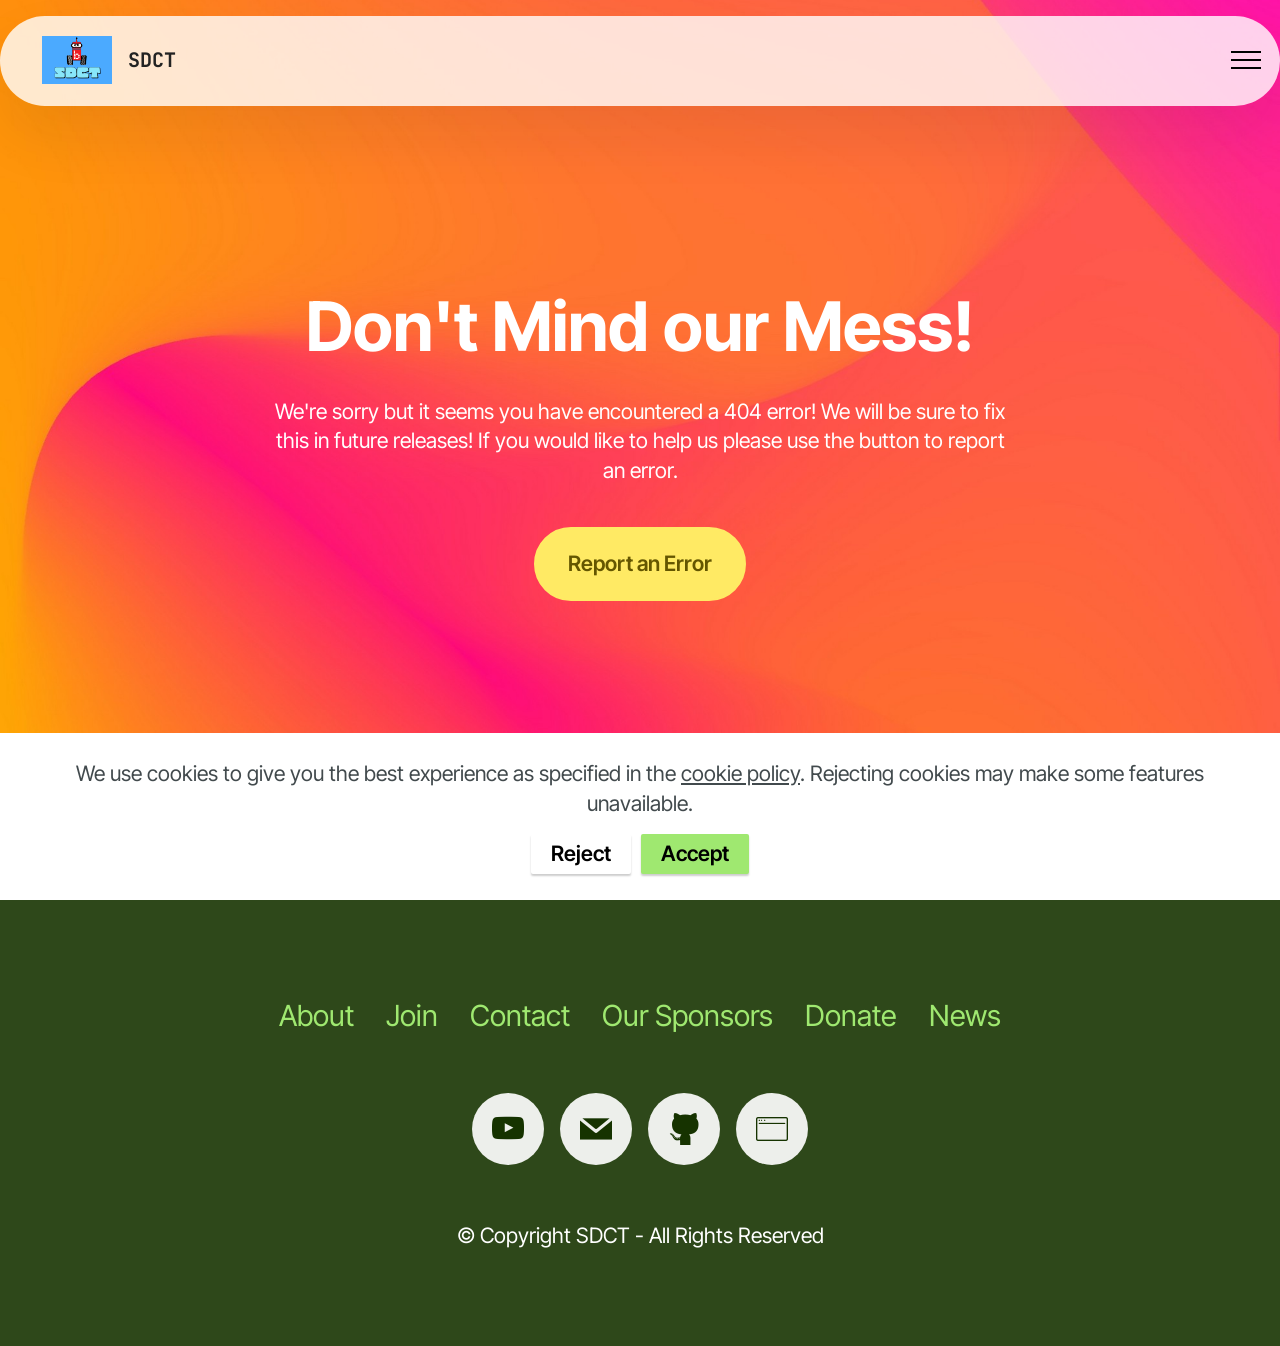
<file: page8.html>
<!DOCTYPE html>
<html  >
<head>
  <!-- Site made with Mobirise Website Builder v6.1.12, https://mobirise.com -->
  <meta charset="UTF-8">
  <meta http-equiv="X-UA-Compatible" content="IE=edge">
  <meta name="generator" content="Mobirise v6.1.12, mobirise.com">
  <meta name="viewport" content="width=device-width, initial-scale=1, minimum-scale=1">
  <link rel="shortcut icon" href="assets/images/logo-223153.png" type="image/x-icon">
  <meta name="description" content="">
  
  
  <title>404</title>
  <link rel="stylesheet" href="assets/web/assets/mobirise-icons2/mobirise2.css">
  <link rel="stylesheet" href="assets/web/assets/mobirise-icons/mobirise-icons.css">
  <link rel="stylesheet" href="assets/bootstrap/css/bootstrap.min.css">
  <link rel="stylesheet" href="assets/web/assets/gdpr-plugin/gdpr-styles.css">
  <link rel="stylesheet" href="assets/animatecss/animate.css">
  <link rel="stylesheet" href="assets/dropdown/css/style.css">
  <link rel="stylesheet" href="assets/socicon/css/styles.css">
  <link rel="stylesheet" href="assets/theme/css/style.css">
  <link rel="preload" href="https://fonts.googleapis.com/css?family=Inter+Tight:100,200,300,400,500,600,700,800,900,100i,200i,300i,400i,500i,600i,700i,800i,900i&display=swap" as="style" onload="this.onload=null;this.rel='stylesheet'">
  <noscript><link rel="stylesheet" href="https://fonts.googleapis.com/css?family=Inter+Tight:100,200,300,400,500,600,700,800,900,100i,200i,300i,400i,500i,600i,700i,800i,900i&display=swap"></noscript>
  <link rel="preload" href="https://fonts.googleapis.com/css?family=JetBrains+Mono:100,200,300,400,500,600,700,800,100i,200i,300i,400i,500i,600i,700i,800i&display=swap" as="style" onload="this.onload=null;this.rel='stylesheet'">
  <noscript><link rel="stylesheet" href="https://fonts.googleapis.com/css?family=JetBrains+Mono:100,200,300,400,500,600,700,800,100i,200i,300i,400i,500i,600i,700i,800i&display=swap"></noscript>
  <link rel="preload" href="https://fonts.googleapis.com/css?family=Orbitron:400,500,600,700,800,900&display=swap" as="style" onload="this.onload=null;this.rel='stylesheet'">
  <noscript><link rel="stylesheet" href="https://fonts.googleapis.com/css?family=Orbitron:400,500,600,700,800,900&display=swap"></noscript>
  <link rel="preload" as="style" href="assets/mobirise/css/mbr-additional.css?v=tWR4Cl"><link rel="stylesheet" href="assets/mobirise/css/mbr-additional.css?v=tWR4Cl" type="text/css">

  
  
  
</head>
<body>
  
  <section data-bs-version="5.1" class="menu menu1 cid-vvMy0C05TY" once="menu" id="menu01-1y">
	

	<nav class="navbar navbar-dropdown navbar-fixed-top navbar-expand-lg">
		<div class="container">
			<div class="navbar-brand">
				<span class="navbar-logo">
					<a href="index.html">
						<img src="assets/images/logo-223153.png" alt="Mobirise Website Builder" style="height: 3rem;">
					</a>
				</span>
				<span class="navbar-caption-wrap"><a class="navbar-caption text-black text-primary small" href="index.html">SDCT</a></span>
			</div>
			<button class="navbar-toggler" type="button" data-toggle="collapse" data-bs-toggle="collapse" data-target="#navbarSupportedContent" data-bs-target="#navbarSupportedContent" aria-controls="navbarNavAltMarkup" aria-expanded="false" aria-label="Toggle navigation">
				<div class="hamburger">
					<span></span>
					<span></span>
					<span></span>
					<span></span>
				</div>
			</button>
			<div class="collapse navbar-collapse" id="navbarSupportedContent">
				<ul class="navbar-nav nav-dropdown" data-app-modern-menu="true"><li class="nav-item"><a class="nav-link link text-black text-primary small" href="index.html">Home</a></li><li class="nav-item">
						<a class="nav-link link text-black text-primary small" href="page1.html">About</a>
					</li>
					
					<li class="nav-item">
						<a class="nav-link link text-black text-primary small" href="page2.html">Contact Us</a>
					</li><li class="nav-item"><a class="nav-link link text-black text-primary small" href="page4.html">Sponsors</a></li><li class="nav-item"><a class="nav-link link text-black text-primary small" href="page7.html">News</a></li></ul>
				
				<div class="navbar-buttons mbr-section-btn"><a class="btn btn-primary small" href="page5.html">Join Us!</a> <a class="btn btn-primary small" href="https://hcb.hackclub.com/donations/start/san-diego-community-team">Donate Today!</a></div>
			</div>
		</div>
	</nav>
</section>

<section data-bs-version="5.1" class="header09 startm5 cid-vwn5McRnrV mbr-fullscreen" id="header09-20">	
    
	
	
	<div class="container-fluid">
		<div class="row">
			<div class="content-wrap col-12 col-md-8">
				<h1 class="mbr-section-title mbr-fonts-style mbr-white mb-4 display-1"><strong>Don't Mind our Mess!</strong></h1>
				
				<p class="mbr-fonts-style mbr-text mbr-white mb-4 display-7">We're sorry but it seems you have encountered a 404 error! We will be sure to fix this in future releases! If you would like to help us please use the button to report an error.</p>
				<div class="mbr-section-btn"><a class="btn btn-danger display-7" href="page9.html">Report an Error</a></div>
			</div>
		</div>
	</div>
</section>

<section data-bs-version="5.1" class="footer3 cid-vvMJTp4gHJ" once="footers" id="footer03-1z">

        

    

    <div class="container">
        <div class="row">
            <div class="row-links">
                <ul class="header-menu">
                  
                  
                  
                  
                <li class="header-menu-item mbr-fonts-style display-5"><a href="page1.html" class="text-primary">About</a></li><li class="header-menu-item mbr-fonts-style display-5"><a href="page5.html" class="text-primary">Join</a></li><li class="header-menu-item mbr-fonts-style display-5"><a href="page1.html" class="text-primary">Contact</a></li><li class="header-menu-item mbr-fonts-style display-5"><a href="page4.html" class="text-primary">Our Sponsors</a></li><li class="header-menu-item mbr-fonts-style display-5"><a href="https://hcb.hackclub.com/donations/start/san-diego-community-team" class="text-primary">Donate</a></li><li class="header-menu-item mbr-fonts-style display-5"><a href="page7.html" class="text-primary">News</a></li></ul>
              </div>

            <div class="col-12 mt-4">
                <div class="social-row">
                    <div class="soc-item">
                        <a href="https://mobiri.se/" target="_blank">
                            <span class="mbr-iconfont display-7 socicon-youtube socicon"></span>
                        </a>
                    </div>
                    <div class="soc-item">
                        <a href="mailto:rishabh.bhatia248@gmail.com">
                            <span class="mbr-iconfont socicon-mail socicon"></span>
                        </a>
                    </div>
                    <div class="soc-item">
                        <a href="https://github.com/git-to-sleep/SDCT-Codebase-2027">
                            <span class="mbr-iconfont socicon-github socicon"></span>
                        </a>
                    </div>
                    <div class="soc-item">
                        <a href="https://www.kipr.org">
                            <span class="mbr-iconfont mbri-browse"></span>
                        </a>
                    </div>
                    
                </div>
            </div>
            <div class="col-12 mt-5">
                <p class="mbr-fonts-style copyright display-7">© Copyright SDCT - All Rights Reserved</p>
            </div>
        </div>
    </div>
</section><section class="display-7" style="padding: 0;align-items: center;justify-content: center;flex-wrap: wrap;    align-content: center;display: flex;position: relative;height: 4rem;"><a href="https://mobiri.se/5142368" style="flex: 1 1;height: 4rem;position: absolute;width: 100%;z-index: 1;"><img alt="" style="height: 4rem;" src="[data-uri]"></a><p style="margin: 0;text-align: center;" class="display-7">&#8204;</p><a style="z-index:1" href="https://mobirise.com/builder/ai-website-maker.html">Best AI Website Maker</a></section><script type="text/plain" data-src="assets/bootstrap/js/bootstrap.bundle.min.js"></script><script src="assets/web/assets/cookies-alert-plugin/cookies-alert-core.js"></script><script src="assets/web/assets/cookies-alert-plugin/cookies-alert-script.js"></script><script type="text/plain" data-src="assets/smoothscroll/smooth-scroll.js"></script><script type="text/plain" data-src="assets/ytplayer/index.js"></script><script type="text/plain" data-src="assets/dropdown/js/navbar-dropdown.js"></script><script type="text/plain" data-src="assets/theme/js/script.js"></script>
  
  
<input name="cookieData" type="hidden" data-cookie-cookiesAlertType='2' data-cookie-customDialogSelector='null' data-cookie-colorText='#424a4d' data-cookie-colorBg='rgb(255, 255, 255)' data-cookie-opacityOverlay='0' data-cookie-bgOpacity='100' data-cookie-textButton='Accept' data-cookie-rejectText='Reject' data-cookie-colorButton='#9fe870' data-cookie-rejectColor='#ffffff' data-cookie-colorLink='#424a4d' data-cookie-underlineLink='true' data-cookie-text="We use cookies to give you the best experience as specified in the <a href='privacy.html'>cookie policy</a>. Rejecting cookies may make some features unavailable.">
    <input name="animation" type="hidden">
  </body>
</html>
</file>
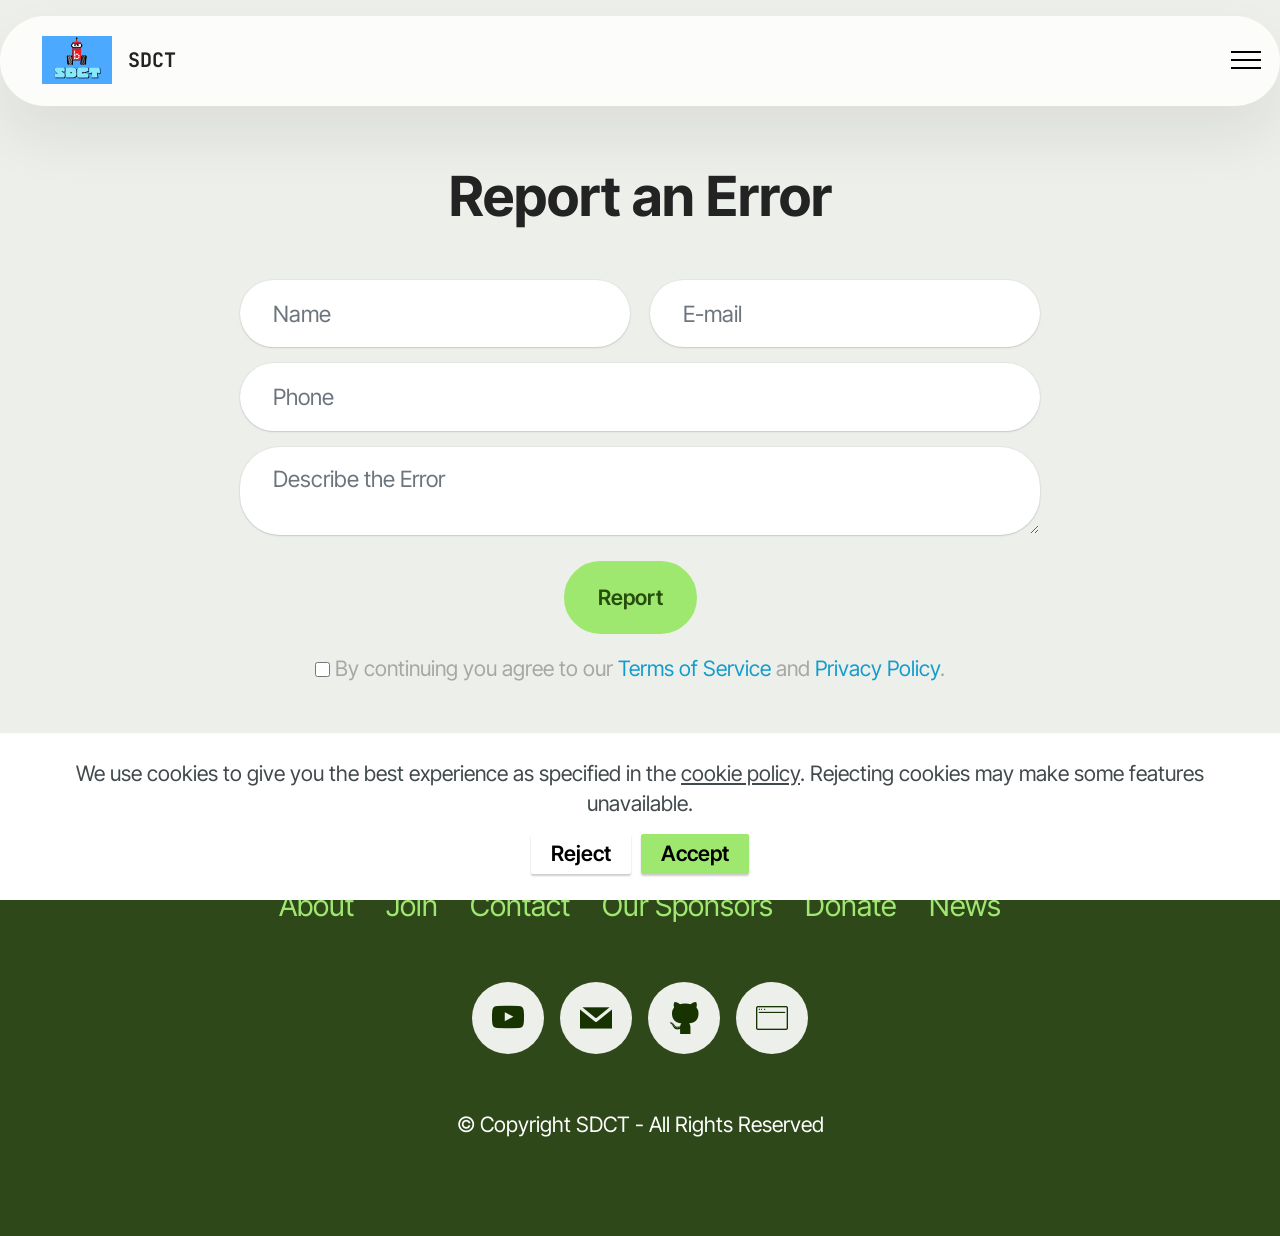
<file: page9.html>
<!DOCTYPE html>
<html  >
<head>
  <!-- Site made with Mobirise Website Builder v6.1.12, https://mobirise.com -->
  <meta charset="UTF-8">
  <meta http-equiv="X-UA-Compatible" content="IE=edge">
  <meta name="generator" content="Mobirise v6.1.12, mobirise.com">
  <meta name="viewport" content="width=device-width, initial-scale=1, minimum-scale=1">
  <link rel="shortcut icon" href="assets/images/logo-223153.png" type="image/x-icon">
  <meta name="description" content="">
  
  
  <title>Error</title>
  <link rel="stylesheet" href="assets/web/assets/mobirise-icons2/mobirise2.css">
  <link rel="stylesheet" href="assets/web/assets/mobirise-icons/mobirise-icons.css">
  <link rel="stylesheet" href="assets/bootstrap/css/bootstrap.min.css">
  <link rel="stylesheet" href="assets/web/assets/gdpr-plugin/gdpr-styles.css">
  <link rel="stylesheet" href="assets/animatecss/animate.css">
  <link rel="stylesheet" href="assets/dropdown/css/style.css">
  <link rel="stylesheet" href="assets/socicon/css/styles.css">
  <link rel="stylesheet" href="assets/theme/css/style.css">
  <link rel="preload" href="https://fonts.googleapis.com/css?family=Inter+Tight:100,200,300,400,500,600,700,800,900,100i,200i,300i,400i,500i,600i,700i,800i,900i&display=swap" as="style" onload="this.onload=null;this.rel='stylesheet'">
  <noscript><link rel="stylesheet" href="https://fonts.googleapis.com/css?family=Inter+Tight:100,200,300,400,500,600,700,800,900,100i,200i,300i,400i,500i,600i,700i,800i,900i&display=swap"></noscript>
  <link rel="preload" href="https://fonts.googleapis.com/css?family=JetBrains+Mono:100,200,300,400,500,600,700,800,100i,200i,300i,400i,500i,600i,700i,800i&display=swap" as="style" onload="this.onload=null;this.rel='stylesheet'">
  <noscript><link rel="stylesheet" href="https://fonts.googleapis.com/css?family=JetBrains+Mono:100,200,300,400,500,600,700,800,100i,200i,300i,400i,500i,600i,700i,800i&display=swap"></noscript>
  <link rel="preload" href="https://fonts.googleapis.com/css?family=Orbitron:400,500,600,700,800,900&display=swap" as="style" onload="this.onload=null;this.rel='stylesheet'">
  <noscript><link rel="stylesheet" href="https://fonts.googleapis.com/css?family=Orbitron:400,500,600,700,800,900&display=swap"></noscript>
  <link rel="preload" as="style" href="assets/mobirise/css/mbr-additional.css?v=I2i95c"><link rel="stylesheet" href="assets/mobirise/css/mbr-additional.css?v=I2i95c" type="text/css">

  
  
  
</head>
<body>
  
  <section data-bs-version="5.1" class="menu menu1 cid-vvMy0C05TY" once="menu" id="menu01-21">
	

	<nav class="navbar navbar-dropdown navbar-fixed-top navbar-expand-lg">
		<div class="container">
			<div class="navbar-brand">
				<span class="navbar-logo">
					<a href="index.html">
						<img src="assets/images/logo-223153.png" alt="Mobirise Website Builder" style="height: 3rem;">
					</a>
				</span>
				<span class="navbar-caption-wrap"><a class="navbar-caption text-black text-primary small" href="index.html">SDCT</a></span>
			</div>
			<button class="navbar-toggler" type="button" data-toggle="collapse" data-bs-toggle="collapse" data-target="#navbarSupportedContent" data-bs-target="#navbarSupportedContent" aria-controls="navbarNavAltMarkup" aria-expanded="false" aria-label="Toggle navigation">
				<div class="hamburger">
					<span></span>
					<span></span>
					<span></span>
					<span></span>
				</div>
			</button>
			<div class="collapse navbar-collapse" id="navbarSupportedContent">
				<ul class="navbar-nav nav-dropdown" data-app-modern-menu="true"><li class="nav-item"><a class="nav-link link text-black text-primary small" href="index.html">Home</a></li><li class="nav-item">
						<a class="nav-link link text-black text-primary small" href="page1.html">About</a>
					</li>
					
					<li class="nav-item">
						<a class="nav-link link text-black text-primary small" href="page2.html">Contact Us</a>
					</li><li class="nav-item"><a class="nav-link link text-black text-primary small" href="page4.html">Sponsors</a></li><li class="nav-item"><a class="nav-link link text-black text-primary small" href="page7.html">News</a></li></ul>
				
				<div class="navbar-buttons mbr-section-btn"><a class="btn btn-primary small" href="page5.html">Join Us!</a> <a class="btn btn-primary small" href="https://hcb.hackclub.com/donations/start/san-diego-community-team">Donate Today!</a></div>
			</div>
		</div>
	</nav>
</section>

<section data-bs-version="5.1" class="form5 cid-vwn6i8DECh" id="form02-23">
    
    
    <div class="container">
        <div class="row justify-content-center">
            <div class="col-12 content-head">
                <div class="mbr-section-head mb-5">
                    <h3 class="mbr-section-title mbr-fonts-style align-center mb-0 display-2"><strong>Report an Error</strong></h3>
                    
                </div>
            </div>
        </div>
        <div class="row justify-content-center">
            <div class="col-lg-8 mx-auto mbr-form" data-form-type="formoid">
                <form action="https://mobirise.eu/" method="POST" class="mbr-form form-with-styler" data-form-title="Form Name"><input type="hidden" name="email" data-form-email="true" value="ZWzAWVe4C9FYg7sSu/sXBq0yKa8TJ+7yzu2/Fw52Rfn633jUuAQMmkZB7b1dcr+XjxMj+6fyoTzwpGeiIzgTZamidjYcjiJn60yqo8KQK2Elrb2KAHl9SshWrkhf1Wpi">
                    <div class="row">
                        <div hidden="hidden" data-form-alert="" class="alert alert-success col-12">Thanks for reporting this error! It will be fixed!</div>
                        <div hidden="hidden" data-form-alert-danger="" class="alert alert-danger col-12">
                            Oops...! some problem!
                        </div>
                    </div>
                    <div class="dragArea row">
                        <div class="col-md col-sm-12 form-group mb-3" data-for="name">
                            <input type="text" name="name" placeholder="Name" data-form-field="name" class="form-control" value="" id="name-form02-23">
                        </div>
                        <div class="col-md col-sm-12 form-group mb-3" data-for="email">
                            <input type="email" name="email" placeholder="E-mail" data-form-field="email" class="form-control" value="" id="email-form02-23">
                        </div>
                        <div class="col-12 form-group mb-3" data-for="phone">
                            <input type="tel" name="phone" placeholder="Phone" data-form-field="phone" class="form-control" value="" id="phone-form02-23">
                        </div>
                        <div class="col-12 form-group mb-3" data-for="textarea">
                            <textarea name="textarea" placeholder="Describe the Error" data-form-field="textarea" class="form-control" id="textarea-form02-23"></textarea>
                        </div>
                        <div class="col-lg-12 col-md-12 col-sm-12 align-center mbr-section-btn"><button type="submit" class="btn btn-primary display-7">Report</button></div>
                    </div>
                <span class="gdpr-block">
<label>
<span class="textGDPR display-7" style="color: #a7a7a7"><input type="checkbox" name="gdpr" id="gdpr-form02-23" required="">By continuing you agree to our <a style="color: #149dcc; text-decoration: none;" href="terms.html">Terms of Service</a> and <a style="color: #149dcc; text-decoration: none;" href="policy.html">Privacy Policy</a>.</span>
</label>
</span></form>
            </div>
        </div>
    </div>
</section>

<section data-bs-version="5.1" class="footer3 cid-vvMJTp4gHJ" once="footers" id="footer03-22">

        

    

    <div class="container">
        <div class="row">
            <div class="row-links">
                <ul class="header-menu">
                  
                  
                  
                  
                <li class="header-menu-item mbr-fonts-style display-5"><a href="page1.html" class="text-primary">About</a></li><li class="header-menu-item mbr-fonts-style display-5"><a href="page5.html" class="text-primary">Join</a></li><li class="header-menu-item mbr-fonts-style display-5"><a href="page1.html" class="text-primary">Contact</a></li><li class="header-menu-item mbr-fonts-style display-5"><a href="page4.html" class="text-primary">Our Sponsors</a></li><li class="header-menu-item mbr-fonts-style display-5"><a href="https://hcb.hackclub.com/donations/start/san-diego-community-team" class="text-primary">Donate</a></li><li class="header-menu-item mbr-fonts-style display-5"><a href="page7.html" class="text-primary">News</a></li></ul>
              </div>

            <div class="col-12 mt-4">
                <div class="social-row">
                    <div class="soc-item">
                        <a href="https://mobiri.se/" target="_blank">
                            <span class="mbr-iconfont display-7 socicon-youtube socicon"></span>
                        </a>
                    </div>
                    <div class="soc-item">
                        <a href="mailto:rishabh.bhatia248@gmail.com">
                            <span class="mbr-iconfont socicon-mail socicon"></span>
                        </a>
                    </div>
                    <div class="soc-item">
                        <a href="https://github.com/git-to-sleep/SDCT-Codebase-2027">
                            <span class="mbr-iconfont socicon-github socicon"></span>
                        </a>
                    </div>
                    <div class="soc-item">
                        <a href="https://www.kipr.org">
                            <span class="mbr-iconfont mbri-browse"></span>
                        </a>
                    </div>
                    
                </div>
            </div>
            <div class="col-12 mt-5">
                <p class="mbr-fonts-style copyright display-7">© Copyright SDCT - All Rights Reserved</p>
            </div>
        </div>
    </div>
</section><section class="display-7" style="padding: 0;align-items: center;justify-content: center;flex-wrap: wrap;    align-content: center;display: flex;position: relative;height: 4rem;"><a href="https://mobiri.se/5142368" style="flex: 1 1;height: 4rem;position: absolute;width: 100%;z-index: 1;"><img alt="" style="height: 4rem;" src="[data-uri]"></a><p style="margin: 0;text-align: center;" class="display-7">&#8204;</p><a style="z-index:1" href="https://mobirise.com/builder/ai-website-maker.html">Free AI Website Maker</a></section><script type="text/plain" data-src="assets/bootstrap/js/bootstrap.bundle.min.js"></script><script src="assets/web/assets/cookies-alert-plugin/cookies-alert-core.js"></script><script src="assets/web/assets/cookies-alert-plugin/cookies-alert-script.js"></script><script type="text/plain" data-src="assets/smoothscroll/smooth-scroll.js"></script><script type="text/plain" data-src="assets/ytplayer/index.js"></script><script type="text/plain" data-src="assets/dropdown/js/navbar-dropdown.js"></script><script type="text/plain" data-src="assets/theme/js/script.js"></script><script type="text/plain" data-src="assets/formoid/formoid.min.js"></script>
  
  
<input name="cookieData" type="hidden" data-cookie-cookiesAlertType='2' data-cookie-customDialogSelector='null' data-cookie-colorText='#424a4d' data-cookie-colorBg='rgb(255, 255, 255)' data-cookie-opacityOverlay='0' data-cookie-bgOpacity='100' data-cookie-textButton='Accept' data-cookie-rejectText='Reject' data-cookie-colorButton='#9fe870' data-cookie-rejectColor='#ffffff' data-cookie-colorLink='#424a4d' data-cookie-underlineLink='true' data-cookie-text="We use cookies to give you the best experience as specified in the <a href='privacy.html'>cookie policy</a>. Rejecting cookies may make some features unavailable.">
    <input name="animation" type="hidden">
  </body>
</html>
</file>
<file: assets/web/assets/mobirise-icons2/mobirise2.css>
@font-face {
  font-family: 'Moririse2';
  font-display: swap;
  src:  url('mobirise2.eot?f2bix4');
  src:  url('mobirise2.eot?f2bix4#iefix') format('embedded-opentype'),
    url('mobirise2.woff2?f2bix4') format('woff2'),
    url('mobirise2.woff?f2bix4') format('woff'),
    url('mobirise2.ttf?f2bix4') format('truetype'),
    url('mobirise2.svg?f2bix4#mobirise2') format('svg');
  font-weight: normal;
  font-style: normal;
}

[class^="mobi-"], [class*=" mobi-"] {
  /* use !important to prevent issues with browser extensions that change fonts */
  font-family: 'Moririse2' !important;
  speak: none;
  font-style: normal;
  font-weight: normal;
  font-variant: normal;
  text-transform: none;
  line-height: 1;

  /* Better Font Rendering =========== */
  -webkit-font-smoothing: antialiased;
  -moz-osx-font-smoothing: grayscale;
}

.mobi-mbri-add-submenu:before {
  content: "\e900";
}
.mobi-mbri-alert:before {
  content: "\e901";
}
.mobi-mbri-align-center:before {
  content: "\e902";
}
.mobi-mbri-align-justify:before {
  content: "\e903";
}
.mobi-mbri-align-left:before {
  content: "\e904";
}
.mobi-mbri-align-right:before {
  content: "\e905";
}
.mobi-mbri-android:before {
  content: "\e906";
}
.mobi-mbri-apple:before {
  content: "\e907";
}
.mobi-mbri-arrow-down:before {
  content: "\e908";
}
.mobi-mbri-arrow-next:before {
  content: "\e909";
}
.mobi-mbri-arrow-prev:before {
  content: "\e90a";
}
.mobi-mbri-arrow-up:before {
  content: "\e90b";
}
.mobi-mbri-bold:before {
  content: "\e90c";
}
.mobi-mbri-bookmark:before {
  content: "\e90d";
}
.mobi-mbri-bootstrap:before {
  content: "\e90e";
}
.mobi-mbri-briefcase:before {
  content: "\e90f";
}
.mobi-mbri-browse:before {
  content: "\e910";
}
.mobi-mbri-bulleted-list:before {
  content: "\e911";
}
.mobi-mbri-calendar:before {
  content: "\e912";
}
.mobi-mbri-camera:before {
  content: "\e913";
}
.mobi-mbri-cart-add:before {
  content: "\e914";
}
.mobi-mbri-cart-full:before {
  content: "\e915";
}
.mobi-mbri-cash:before {
  content: "\e916";
}
.mobi-mbri-change-style:before {
  content: "\e917";
}
.mobi-mbri-chat:before {
  content: "\e918";
}
.mobi-mbri-clock:before {
  content: "\e919";
}
.mobi-mbri-close:before {
  content: "\e91a";
}
.mobi-mbri-cloud:before {
  content: "\e91b";
}
.mobi-mbri-code:before {
  content: "\e91c";
}
.mobi-mbri-contact-form:before {
  content: "\e91d";
}
.mobi-mbri-credit-card:before {
  content: "\e91e";
}
.mobi-mbri-cursor-click:before {
  content: "\e91f";
}
.mobi-mbri-cust-feedback:before {
  content: "\e920";
}
.mobi-mbri-database:before {
  content: "\e921";
}
.mobi-mbri-delivery:before {
  content: "\e922";
}
.mobi-mbri-desktop:before {
  content: "\e923";
}
.mobi-mbri-devices:before {
  content: "\e924";
}
.mobi-mbri-down:before {
  content: "\e925";
}
.mobi-mbri-download-2:before {
  content: "\e926";
}
.mobi-mbri-download:before {
  content: "\e927";
}
.mobi-mbri-drag-n-drop-2:before {
  content: "\e928";
}
.mobi-mbri-drag-n-drop:before {
  content: "\e929";
}
.mobi-mbri-edit-2:before {
  content: "\e92a";
}
.mobi-mbri-edit:before {
  content: "\e92b";
}
.mobi-mbri-error:before {
  content: "\e92c";
}
.mobi-mbri-extension:before {
  content: "\e92d";
}
.mobi-mbri-features:before {
  content: "\e92e";
}
.mobi-mbri-file:before {
  content: "\e92f";
}
.mobi-mbri-flag:before {
  content: "\e930";
}
.mobi-mbri-folder:before {
  content: "\e931";
}
.mobi-mbri-gift:before {
  content: "\e932";
}
.mobi-mbri-github:before {
  content: "\e933";
}
.mobi-mbri-globe-2:before {
  content: "\e934";
}
.mobi-mbri-globe:before {
  content: "\e935";
}
.mobi-mbri-growing-chart:before {
  content: "\e936";
}
.mobi-mbri-hearth:before {
  content: "\e937";
}
.mobi-mbri-help:before {
  content: "\e938";
}
.mobi-mbri-home:before {
  content: "\e939";
}
.mobi-mbri-hot-cup:before {
  content: "\e93a";
}
.mobi-mbri-idea:before {
  content: "\e93b";
}
.mobi-mbri-image-gallery:before {
  content: "\e93c";
}
.mobi-mbri-image-slider:before {
  content: "\e93d";
}
.mobi-mbri-info:before {
  content: "\e93e";
}
.mobi-mbri-italic:before {
  content: "\e93f";
}
.mobi-mbri-key:before {
  content: "\e940";
}
.mobi-mbri-laptop:before {
  content: "\e941";
}
.mobi-mbri-layers:before {
  content: "\e942";
}
.mobi-mbri-left-right:before {
  content: "\e943";
}
.mobi-mbri-left:before {
  content: "\e944";
}
.mobi-mbri-letter:before {
  content: "\e945";
}
.mobi-mbri-like:before {
  content: "\e946";
}
.mobi-mbri-link:before {
  content: "\e947";
}
.mobi-mbri-lock:before {
  content: "\e948";
}
.mobi-mbri-login:before {
  content: "\e949";
}
.mobi-mbri-logout:before {
  content: "\e94a";
}
.mobi-mbri-magic-stick:before {
  content: "\e94b";
}
.mobi-mbri-map-pin:before {
  content: "\e94c";
}
.mobi-mbri-menu:before {
  content: "\e94d";
}
.mobi-mbri-mobile-2:before {
  content: "\e94e";
}
.mobi-mbri-mobile-horizontal:before {
  content: "\e94f";
}
.mobi-mbri-mobile:before {
  content: "\e950";
}
.mobi-mbri-mobirise:before {
  content: "\e951";
}
.mobi-mbri-more-horizontal:before {
  content: "\e952";
}
.mobi-mbri-more-vertical:before {
  content: "\e953";
}
.mobi-mbri-music:before {
  content: "\e954";
}
.mobi-mbri-new-file:before {
  content: "\e955";
}
.mobi-mbri-numbered-list:before {
  content: "\e956";
}
.mobi-mbri-opened-folder:before {
  content: "\e957";
}
.mobi-mbri-pages:before {
  content: "\e958";
}
.mobi-mbri-paper-plane:before {
  content: "\e959";
}
.mobi-mbri-paperclip:before {
  content: "\e95a";
}
.mobi-mbri-phone:before {
  content: "\e95b";
}
.mobi-mbri-photo:before {
  content: "\e95c";
}
.mobi-mbri-photos:before {
  content: "\e95d";
}
.mobi-mbri-pin:before {
  content: "\e95e";
}
.mobi-mbri-play:before {
  content: "\e95f";
}
.mobi-mbri-plus:before {
  content: "\e960";
}
.mobi-mbri-preview:before {
  content: "\e961";
}
.mobi-mbri-print:before {
  content: "\e962";
}
.mobi-mbri-protect:before {
  content: "\e963";
}
.mobi-mbri-question:before {
  content: "\e964";
}
.mobi-mbri-quote-left:before {
  content: "\e965";
}
.mobi-mbri-quote-right:before {
  content: "\e966";
}
.mobi-mbri-redo:before {
  content: "\e967";
}
.mobi-mbri-refresh:before {
  content: "\e968";
}
.mobi-mbri-responsive-2:before {
  content: "\e969";
}
.mobi-mbri-responsive:before {
  content: "\e96a";
}
.mobi-mbri-right:before {
  content: "\e96b";
}
.mobi-mbri-rocket:before {
  content: "\e96c";
}
.mobi-mbri-sad-face:before {
  content: "\e96d";
}
.mobi-mbri-sale:before {
  content: "\e96e";
}
.mobi-mbri-save:before {
  content: "\e96f";
}
.mobi-mbri-search:before {
  content: "\e970";
}
.mobi-mbri-setting-2:before {
  content: "\e971";
}
.mobi-mbri-setting-3:before {
  content: "\e972";
}
.mobi-mbri-setting:before {
  content: "\e973";
}
.mobi-mbri-share:before {
  content: "\e974";
}
.mobi-mbri-shopping-bag:before {
  content: "\e975";
}
.mobi-mbri-shopping-basket:before {
  content: "\e976";
}
.mobi-mbri-shopping-cart:before {
  content: "\e977";
}
.mobi-mbri-sites:before {
  content: "\e978";
}
.mobi-mbri-smile-face:before {
  content: "\e979";
}
.mobi-mbri-speed:before {
  content: "\e97a";
}
.mobi-mbri-star:before {
  content: "\e97b";
}
.mobi-mbri-success:before {
  content: "\e97c";
}
.mobi-mbri-sun:before {
  content: "\e97d";
}
.mobi-mbri-sun2:before {
  content: "\e97e";
}
.mobi-mbri-tablet-vertical:before {
  content: "\e97f";
}
.mobi-mbri-tablet:before {
  content: "\e980";
}
.mobi-mbri-target:before {
  content: "\e981";
}
.mobi-mbri-timer:before {
  content: "\e982";
}
.mobi-mbri-to-ftp:before {
  content: "\e983";
}
.mobi-mbri-to-local-drive:before {
  content: "\e984";
}
.mobi-mbri-touch-swipe:before {
  content: "\e985";
}
.mobi-mbri-touch:before {
  content: "\e986";
}
.mobi-mbri-trash:before {
  content: "\e987";
}
.mobi-mbri-underline:before {
  content: "\e988";
}
.mobi-mbri-undo:before {
  content: "\e989";
}
.mobi-mbri-unlink:before {
  content: "\e98a";
}
.mobi-mbri-unlock:before {
  content: "\e98b";
}
.mobi-mbri-up-down:before {
  content: "\e98c";
}
.mobi-mbri-up:before {
  content: "\e98d";
}
.mobi-mbri-update:before {
  content: "\e98e";
}
.mobi-mbri-upload-2:before {
  content: "\e98f";
}
.mobi-mbri-upload:before {
  content: "\e990";
}
.mobi-mbri-user-2:before {
  content: "\e991";
}
.mobi-mbri-user:before {
  content: "\e992";
}
.mobi-mbri-users:before {
  content: "\e993";
}
.mobi-mbri-video-play:before {
  content: "\e994";
}
.mobi-mbri-video:before {
  content: "\e995";
}
.mobi-mbri-watch:before {
  content: "\e996";
}
.mobi-mbri-website-theme-2:before {
  content: "\e997";
}
.mobi-mbri-website-theme:before {
  content: "\e998";
}
.mobi-mbri-wifi:before {
  content: "\e999";
}
.mobi-mbri-windows:before {
  content: "\e99a";
}
.mobi-mbri-zoom-in:before {
  content: "\e99b";
}
.mobi-mbri-zoom-out:before {
  content: "\e99c";
}
</file>
<file: assets/web/assets/mobirise-icons/mobirise-icons.css>
@font-face {
  font-family: 'MobiriseIcons';
  src:  url('mobirise-icons.eot?spat4u');
  src:  url('mobirise-icons.eot?spat4u#iefix') format('embedded-opentype'),
    url('mobirise-icons.woff2?spat4u') format('woff2'),
    url('mobirise-icons.woff?spat4u') format('woff'),
    url('mobirise-icons.ttf?spat4u') format('truetype'),
    url('mobirise-icons.svg?spat4u#MobiriseIcons') format('svg');
  font-weight: normal;
  font-style: normal;
  font-display: swap;
}

[class^="mbri-"], [class*=" mbri-"] {
  /* use !important to prevent issues with browser extensions that change fonts */
  font-family: MobiriseIcons !important;
  speak: none;
  font-style: normal;
  font-weight: normal;
  font-variant: normal;
  text-transform: none;
  line-height: 1;

  /* Better Font Rendering =========== */
  -webkit-font-smoothing: antialiased;
  -moz-osx-font-smoothing: grayscale;
}

.mbri-add-submenu:before {
  content: "\e900";
}
.mbri-alert:before {
  content: "\e901";
}
.mbri-align-center:before {
  content: "\e902";
}
.mbri-align-justify:before {
  content: "\e903";
}
.mbri-align-left:before {
  content: "\e904";
}
.mbri-align-right:before {
  content: "\e905";
}
.mbri-android:before {
  content: "\e906";
}
.mbri-apple:before {
  content: "\e907";
}
.mbri-arrow-down:before {
  content: "\e908";
}
.mbri-arrow-next:before {
  content: "\e909";
}
.mbri-arrow-prev:before {
  content: "\e90a";
}
.mbri-arrow-up:before {
  content: "\e90b";
}
.mbri-bold:before {
  content: "\e90c";
}
.mbri-bookmark:before {
  content: "\e90d";
}
.mbri-bootstrap:before {
  content: "\e90e";
}
.mbri-briefcase:before {
  content: "\e90f";
}
.mbri-browse:before {
  content: "\e910";
}
.mbri-bulleted-list:before {
  content: "\e911";
}
.mbri-calendar:before {
  content: "\e912";
}
.mbri-camera:before {
  content: "\e913";
}
.mbri-cart-add:before {
  content: "\e914";
}
.mbri-cart-full:before {
  content: "\e915";
}
.mbri-cash:before {
  content: "\e916";
}
.mbri-change-style:before {
  content: "\e917";
}
.mbri-chat:before {
  content: "\e918";
}
.mbri-clock:before {
  content: "\e919";
}
.mbri-close:before {
  content: "\e91a";
}
.mbri-cloud:before {
  content: "\e91b";
}
.mbri-code:before {
  content: "\e91c";
}
.mbri-contact-form:before {
  content: "\e91d";
}
.mbri-credit-card:before {
  content: "\e91e";
}
.mbri-cursor-click:before {
  content: "\e91f";
}
.mbri-cust-feedback:before {
  content: "\e920";
}
.mbri-database:before {
  content: "\e921";
}
.mbri-delivery:before {
  content: "\e922";
}
.mbri-desktop:before {
  content: "\e923";
}
.mbri-devices:before {
  content: "\e924";
}
.mbri-down:before {
  content: "\e925";
}
.mbri-download:before {
  content: "\e989";
}
.mbri-drag-n-drop:before {
  content: "\e927";
}
.mbri-drag-n-drop2:before {
  content: "\e928";
}
.mbri-edit:before {
  content: "\e929";
}
.mbri-edit2:before {
  content: "\e92a";
}
.mbri-error:before {
  content: "\e92b";
}
.mbri-extension:before {
  content: "\e92c";
}
.mbri-features:before {
  content: "\e92d";
}
.mbri-file:before {
  content: "\e92e";
}
.mbri-flag:before {
  content: "\e92f";
}
.mbri-folder:before {
  content: "\e930";
}
.mbri-gift:before {
  content: "\e931";
}
.mbri-github:before {
  content: "\e932";
}
.mbri-globe:before {
  content: "\e933";
}
.mbri-globe-2:before {
  content: "\e934";
}
.mbri-growing-chart:before {
  content: "\e935";
}
.mbri-hearth:before {
  content: "\e936";
}
.mbri-help:before {
  content: "\e937";
}
.mbri-home:before {
  content: "\e938";
}
.mbri-hot-cup:before {
  content: "\e939";
}
.mbri-idea:before {
  content: "\e93a";
}
.mbri-image-gallery:before {
  content: "\e93b";
}
.mbri-image-slider:before {
  content: "\e93c";
}
.mbri-info:before {
  content: "\e93d";
}
.mbri-italic:before {
  content: "\e93e";
}
.mbri-key:before {
  content: "\e93f";
}
.mbri-laptop:before {
  content: "\e940";
}
.mbri-layers:before {
  content: "\e941";
}
.mbri-left-right:before {
  content: "\e942";
}
.mbri-left:before {
  content: "\e943";
}
.mbri-letter:before {
  content: "\e944";
}
.mbri-like:before {
  content: "\e945";
}
.mbri-link:before {
  content: "\e946";
}
.mbri-lock:before {
  content: "\e947";
}
.mbri-login:before {
  content: "\e948";
}
.mbri-logout:before {
  content: "\e949";
}
.mbri-magic-stick:before {
  content: "\e94a";
}
.mbri-map-pin:before {
  content: "\e94b";
}
.mbri-menu:before {
  content: "\e94c";
}
.mbri-mobile:before {
  content: "\e94d";
}
.mbri-mobile2:before {
  content: "\e94e";
}
.mbri-mobirise:before {
  content: "\e94f";
}
.mbri-more-horizontal:before {
  content: "\e950";
}
.mbri-more-vertical:before {
  content: "\e951";
}
.mbri-music:before {
  content: "\e952";
}
.mbri-new-file:before {
  content: "\e953";
}
.mbri-numbered-list:before {
  content: "\e954";
}
.mbri-opened-folder:before {
  content: "\e955";
}
.mbri-pages:before {
  content: "\e956";
}
.mbri-paper-plane:before {
  content: "\e957";
}
.mbri-paperclip:before {
  content: "\e958";
}
.mbri-photo:before {
  content: "\e959";
}
.mbri-photos:before {
  content: "\e95a";
}
.mbri-pin:before {
  content: "\e95b";
}
.mbri-play:before {
  content: "\e95c";
}
.mbri-plus:before {
  content: "\e95d";
}
.mbri-preview:before {
  content: "\e95e";
}
.mbri-print:before {
  content: "\e95f";
}
.mbri-protect:before {
  content: "\e960";
}
.mbri-question:before {
  content: "\e961";
}
.mbri-quote-left:before {
  content: "\e962";
}
.mbri-quote-right:before {
  content: "\e963";
}
.mbri-refresh:before {
  content: "\e964";
}
.mbri-responsive:before {
  content: "\e965";
}
.mbri-right:before {
  content: "\e966";
}
.mbri-rocket:before {
  content: "\e967";
}
.mbri-sad-face:before {
  content: "\e968";
}
.mbri-sale:before {
  content: "\e969";
}
.mbri-save:before {
  content: "\e96a";
}
.mbri-search:before {
  content: "\e96b";
}
.mbri-setting:before {
  content: "\e96c";
}
.mbri-setting2:before {
  content: "\e96d";
}
.mbri-setting3:before {
  content: "\e96e";
}
.mbri-share:before {
  content: "\e96f";
}
.mbri-shopping-bag:before {
  content: "\e970";
}
.mbri-shopping-basket:before {
  content: "\e971";
}
.mbri-shopping-cart:before {
  content: "\e972";
}
.mbri-sites:before {
  content: "\e973";
}
.mbri-smile-face:before {
  content: "\e974";
}
.mbri-speed:before {
  content: "\e975";
}
.mbri-star:before {
  content: "\e976";
}
.mbri-success:before {
  content: "\e977";
}
.mbri-sun:before {
  content: "\e978";
}
.mbri-sun2:before {
  content: "\e979";
}
.mbri-tablet:before {
  content: "\e97a";
}
.mbri-tablet-vertical:before {
  content: "\e97b";
}
.mbri-target:before {
  content: "\e97c";
}
.mbri-timer:before {
  content: "\e97d";
}
.mbri-to-ftp:before {
  content: "\e97e";
}
.mbri-to-local-drive:before {
  content: "\e97f";
}
.mbri-touch-swipe:before {
  content: "\e980";
}
.mbri-touch:before {
  content: "\e981";
}
.mbri-trash:before {
  content: "\e982";
}
.mbri-underline:before {
  content: "\e983";
}
.mbri-unlink:before {
  content: "\e984";
}
.mbri-unlock:before {
  content: "\e985";
}
.mbri-up-down:before {
  content: "\e986";
}
.mbri-up:before {
  content: "\e987";
}
.mbri-update:before {
  content: "\e988";
}
.mbri-upload:before {
 content: "\e926"; 
}
.mbri-user:before {
  content: "\e98a";
}
.mbri-user2:before {
  content: "\e98b";
}
.mbri-users:before {
  content: "\e98c";
}
.mbri-video:before {
  content: "\e98d";
}
.mbri-video-play:before {
  content: "\e98e";
}
.mbri-watch:before {
  content: "\e98f";
}
.mbri-website-theme:before {
  content: "\e990";
}
.mbri-wifi:before {
  content: "\e991";
}
.mbri-windows:before {
  content: "\e992";
}
.mbri-zoom-out:before {
  content: "\e993";
}
.mbri-redo:before {
  content: "\e994";
}
.mbri-undo:before {
  content: "\e995";
}
</file>
<file: assets/parallax/jarallax.css>
.jarallax {
    position: relative;
    z-index: 0;
}
.jarallax > .jarallax-img {
    position: absolute;
    object-fit: cover;
    /* support for plugin https://github.com/bfred-it/object-fit-images */
    font-family: 'object-fit: cover;';
    top: 0;
    left: 0;
    width: 100%;
    height: 100%;
    z-index: -1;
}
</file>
<file: assets/web/assets/gdpr-plugin/gdpr-styles.css>
.gdpr-block {
    padding: 10px;
    font-size: 14px;
    display: block;
    width: 100%;
    text-align: center;
}
.gdpr-block.covert {
	display: none;
}
.textGDPR {
    position: relative;
}
.gdpr-block label span.textGDPR input[name='gdpr']{
    width: 15px;
    height: 15px;
    margin: 0;
    position: absolute;
    top: 3px;
    left: -20px;
}
.gdpr-block label {
    color: #a7a7a7;
    vertical-align: middle;
    user-select: none;
    margin-bottom: 0;
}
</file>
<file: assets/dropdown/css/style.css>
.navbar-dropdown {
  left: 0;
  padding: 0;
  position: absolute;
  right: 0;
  top: 0;
  transition: all 0.45s ease;
  z-index: 1030;
  background: #282828; }
  .navbar-dropdown .navbar-logo {
    margin-right: 0.8rem;
    transition: margin 0.3s ease-in-out;
    vertical-align: middle; }
    .navbar-dropdown .navbar-logo img {
      height: 3.125rem;
      transition: all 0.3s ease-in-out; }
    .navbar-dropdown .navbar-logo.mbr-iconfont {
      font-size: 3.125rem;
      line-height: 3.125rem; }
  .navbar-dropdown .navbar-caption {
    font-weight: 700;
    white-space: normal;
    vertical-align: -4px;
    line-height: 3.125rem !important; }
    .navbar-dropdown .navbar-caption, .navbar-dropdown .navbar-caption:hover {
      color: inherit;
      text-decoration: none; }
  .navbar-dropdown .mbr-iconfont + .navbar-caption {
    vertical-align: -1px; }
  .navbar-dropdown.navbar-fixed-top {
    position: fixed; }
  .navbar-dropdown .navbar-brand span {
    vertical-align: -4px; }
  .navbar-dropdown.bg-color.transparent {
    background: none; }
  .navbar-dropdown.navbar-short .navbar-brand {
    padding: 0.625rem 0; }
    .navbar-dropdown.navbar-short .navbar-brand span {
      vertical-align: -1px; }
  .navbar-dropdown.navbar-short .navbar-caption {
    line-height: 2.375rem !important;
    vertical-align: -2px; }
  .navbar-dropdown.navbar-short .navbar-logo {
    margin-right: 0.5rem; }
    .navbar-dropdown.navbar-short .navbar-logo img {
      height: 2.375rem; }
    .navbar-dropdown.navbar-short .navbar-logo.mbr-iconfont {
      font-size: 2.375rem;
      line-height: 2.375rem; }
  .navbar-dropdown.navbar-short .mbr-table-cell {
    height: 3.625rem; }
  .navbar-dropdown .navbar-close {
    left: 0.6875rem;
    position: fixed;
    top: 0.75rem;
    z-index: 1000; }
  .navbar-dropdown .hamburger-icon {
    content: "";
    display: inline-block;
    vertical-align: middle;
    width: 16px;
    -webkit-box-shadow: 0 -6px 0 1px #282828,0 0 0 1px #282828,0 6px 0 1px #282828;
    -moz-box-shadow: 0 -6px 0 1px #282828,0 0 0 1px #282828,0 6px 0 1px #282828;
    box-shadow: 0 -6px 0 1px #282828,0 0 0 1px #282828,0 6px 0 1px #282828; }

.dropdown-menu .dropdown-toggle[data-toggle="dropdown-submenu"]::after {
  border-bottom: 0.35em solid transparent;
  border-left: 0.35em solid;
  border-right: 0;
  border-top: 0.35em solid transparent;
  margin-left: 0.3rem; }

.dropdown-menu .dropdown-item:focus {
  outline: 0; }

.nav-dropdown {
  font-size: 0.75rem;
  font-weight: 500;
  height: auto !important; }
  .nav-dropdown .nav-btn {
    padding-left: 1rem; }
  .nav-dropdown .link {
    margin: .667em 1.667em;
    font-weight: 500;
    padding: 0;
    transition: color .2s ease-in-out; }
    .nav-dropdown .link.dropdown-toggle {
      margin-right: 2.583em; }
      .nav-dropdown .link.dropdown-toggle::after {
        margin-left: .25rem;
        border-top: 0.35em solid;
        border-right: 0.35em solid transparent;
        border-left: 0.35em solid transparent;
        border-bottom: 0; }
      .nav-dropdown .link.dropdown-toggle[aria-expanded="true"] {
        margin: 0;
        padding: 0.667em 3.263em  0.667em 1.667em; }
  .nav-dropdown .link::after,
  .nav-dropdown .dropdown-item::after {
    color: inherit; }
  .nav-dropdown .btn {
    font-size: 0.75rem;
    font-weight: 700;
    letter-spacing: 0;
    margin-bottom: 0;
    padding-left: 1.25rem;
    padding-right: 1.25rem; }
  .nav-dropdown .dropdown-menu {
    border-radius: 0;
    border: 0;
    left: 0;
    margin: 0;
    padding-bottom: 1.25rem;
    padding-top: 1.25rem;
    position: relative; }
  .nav-dropdown .dropdown-submenu {
    margin-left: 0.125rem;
    top: 0; }
  .nav-dropdown .dropdown-item {
    font-weight: 500;
    line-height: 2;
    padding: 0.3846em 4.615em 0.3846em 1.5385em;
    position: relative;
    transition: color .2s ease-in-out, background-color .2s ease-in-out; }
    .nav-dropdown .dropdown-item::after {
      margin-top: -0.3077em;
      position: absolute;
      right: 1.1538em;
      top: 50%; }
    .nav-dropdown .dropdown-item:focus, .nav-dropdown .dropdown-item:hover {
      background: none; }

@media (max-width: 767px) {
  .nav-dropdown.navbar-toggleable-sm {
    bottom: 0;
    display: none;
    left: 0;
    overflow-x: hidden;
    position: fixed;
    top: 0;
    transform: translateX(-100%);
    -ms-transform: translateX(-100%);
    -webkit-transform: translateX(-100%);
    width: 18.75rem;
    z-index: 999; } }
.nav-dropdown.navbar-toggleable-xl {
  bottom: 0;
  display: none;
  left: 0;
  overflow-x: hidden;
  position: fixed;
  top: 0;
  transform: translateX(-100%);
  -ms-transform: translateX(-100%);
  -webkit-transform: translateX(-100%);
  width: 18.75rem;
  z-index: 999; }

.nav-dropdown-sm {
  display: block !important;
  overflow-x: hidden;
  overflow: auto;
  padding-top: 3.875rem; }
  .nav-dropdown-sm::after {
    content: "";
    display: block;
    height: 3rem;
    width: 100%; }
  .nav-dropdown-sm.collapse.in ~ .navbar-close {
    display: block !important; }
  .nav-dropdown-sm.collapsing, .nav-dropdown-sm.collapse.in {
    transform: translateX(0);
    -ms-transform: translateX(0);
    -webkit-transform: translateX(0);
    transition: all 0.25s ease-out;
    -webkit-transition: all 0.25s ease-out;
    background: #282828; }
  .nav-dropdown-sm.collapsing[aria-expanded="false"] {
    transform: translateX(-100%);
    -ms-transform: translateX(-100%);
    -webkit-transform: translateX(-100%); }
  .nav-dropdown-sm .nav-item {
    display: block;
    margin-left: 0 !important;
    padding-left: 0; }
  .nav-dropdown-sm .link,
  .nav-dropdown-sm .dropdown-item {
    border-top: 1px dotted rgba(255, 255, 255, 0.1);
    font-size: 0.8125rem;
    line-height: 1.6;
    margin: 0 !important;
    padding: 0.875rem 2.4rem 0.875rem 1.5625rem !important;
    position: relative;
    white-space: normal; }
    .nav-dropdown-sm .link:focus, .nav-dropdown-sm .link:hover,
    .nav-dropdown-sm .dropdown-item:focus,
    .nav-dropdown-sm .dropdown-item:hover {
      background: rgba(0, 0, 0, 0.2) !important;
      color: #c0a375; }
  .nav-dropdown-sm .nav-btn {
    position: relative;
    padding: 1.5625rem 1.5625rem 0 1.5625rem; }
    .nav-dropdown-sm .nav-btn::before {
      border-top: 1px dotted rgba(255, 255, 255, 0.1);
      content: "";
      left: 0;
      position: absolute;
      top: 0;
      width: 100%; }
    .nav-dropdown-sm .nav-btn + .nav-btn {
      padding-top: 0.625rem; }
      .nav-dropdown-sm .nav-btn + .nav-btn::before {
        display: none; }
  .nav-dropdown-sm .btn {
    padding: 0.625rem 0; }
  .nav-dropdown-sm .dropdown-toggle[data-toggle="dropdown-submenu"]::after {
    margin-left: .25rem;
    border-top: 0.35em solid;
    border-right: 0.35em solid transparent;
    border-left: 0.35em solid transparent;
    border-bottom: 0; }
  .nav-dropdown-sm .dropdown-toggle[data-toggle="dropdown-submenu"][aria-expanded="true"]::after {
    border-top: 0;
    border-right: 0.35em solid transparent;
    border-left: 0.35em solid transparent;
    border-bottom: 0.35em solid; }
  .nav-dropdown-sm .dropdown-menu {
    margin: 0;
    padding: 0;
    position: relative;
    top: 0;
    left: 0;
    width: 100%;
    border: 0;
    float: none;
    border-radius: 0;
    background: none; }
  .nav-dropdown-sm .dropdown-submenu {
    left: 100%;
    margin-left: 0.125rem;
    margin-top: -1.25rem;
    top: 0; }

.navbar-toggleable-sm .nav-dropdown .dropdown-menu {
  position: absolute; }

.navbar-toggleable-sm .nav-dropdown .dropdown-submenu {
  left: 100%;
  margin-left: 0.125rem;
  margin-top: -1.25rem;
  top: 0; }

.navbar-toggleable-sm.opened .nav-dropdown .dropdown-menu {
  position: relative; }

.navbar-toggleable-sm.opened .nav-dropdown .dropdown-submenu {
  left: 0;
  margin-left: 00rem;
  margin-top: 0rem;
  top: 0; }

.is-builder .nav-dropdown.collapsing {
  transition: none !important; }
</file>
<file: assets/socicon/css/styles.css>
@charset "UTF-8";

@font-face {
  font-family: 'Socicon';
  src:  url('../fonts/socicon.eot');
  src:  url('../fonts/socicon.eot?#iefix') format('embedded-opentype'),
    url('../fonts/socicon.woff2') format('woff2'),
    url('../fonts/socicon.ttf') format('truetype'),
    url('../fonts/socicon.woff') format('woff'),
    url('../fonts/socicon.svg#socicon') format('svg');
  font-weight: normal;
  font-style: normal;
  font-display: swap;
}

[data-icon]:before {
  font-family: "socicon" !important;
  content: attr(data-icon);
  font-style: normal !important;
  font-weight: normal !important;
  font-variant: normal !important;
  text-transform: none !important;
  speak: none;
  line-height: 1;
  -webkit-font-smoothing: antialiased;
  -moz-osx-font-smoothing: grayscale;
}

[class^="socicon-"], [class*=" socicon-"] {
  /* use !important to prevent issues with browser extensions that change fonts */
  font-family: 'Socicon' !important;
  speak: none;
  font-style: normal;
  font-weight: normal;
  font-variant: normal;
  text-transform: none;
  line-height: 1;

  /* Better Font Rendering =========== */
  -webkit-font-smoothing: antialiased;
  -moz-osx-font-smoothing: grayscale;
}

.socicon-500px:before {
  content: "\e000";
}
.socicon-8tracks:before {
  content: "\e001";
}
.socicon-airbnb:before {
  content: "\e002";
}
.socicon-alliance:before {
  content: "\e003";
}
.socicon-amazon:before {
  content: "\e004";
}
.socicon-amplement:before {
  content: "\e005";
}
.socicon-android:before {
  content: "\e006";
}
.socicon-angellist:before {
  content: "\e007";
}
.socicon-apple:before {
  content: "\e008";
}
.socicon-appnet:before {
  content: "\e009";
}
.socicon-baidu:before {
  content: "\e00a";
}
.socicon-bandcamp:before {
  content: "\e00b";
}
.socicon-battlenet:before {
  content: "\e00c";
}
.socicon-mixer:before {
  content: "\e00d";
}
.socicon-bebee:before {
  content: "\e00e";
}
.socicon-bebo:before {
  content: "\e00f";
}
.socicon-behance:before {
  content: "\e010";
}
.socicon-blizzard:before {
  content: "\e011";
}
.socicon-blogger:before {
  content: "\e012";
}
.socicon-buffer:before {
  content: "\e013";
}
.socicon-chrome:before {
  content: "\e014";
}
.socicon-coderwall:before {
  content: "\e015";
}
.socicon-curse:before {
  content: "\e016";
}
.socicon-dailymotion:before {
  content: "\e017";
}
.socicon-deezer:before {
  content: "\e018";
}
.socicon-delicious:before {
  content: "\e019";
}
.socicon-deviantart:before {
  content: "\e01a";
}
.socicon-diablo:before {
  content: "\e01b";
}
.socicon-digg:before {
  content: "\e01c";
}
.socicon-discord:before {
  content: "\e01d";
}
.socicon-disqus:before {
  content: "\e01e";
}
.socicon-douban:before {
  content: "\e01f";
}
.socicon-draugiem:before {
  content: "\e020";
}
.socicon-dribbble:before {
  content: "\e021";
}
.socicon-drupal:before {
  content: "\e022";
}
.socicon-ebay:before {
  content: "\e023";
}
.socicon-ello:before {
  content: "\e024";
}
.socicon-endomodo:before {
  content: "\e025";
}
.socicon-envato:before {
  content: "\e026";
}
.socicon-etsy:before {
  content: "\e027";
}
.socicon-facebook:before {
  content: "\e028";
}
.socicon-feedburner:before {
  content: "\e029";
}
.socicon-filmweb:before {
  content: "\e02a";
}
.socicon-firefox:before {
  content: "\e02b";
}
.socicon-flattr:before {
  content: "\e02c";
}
.socicon-flickr:before {
  content: "\e02d";
}
.socicon-formulr:before {
  content: "\e02e";
}
.socicon-forrst:before {
  content: "\e02f";
}
.socicon-foursquare:before {
  content: "\e030";
}
.socicon-friendfeed:before {
  content: "\e031";
}
.socicon-github:before {
  content: "\e032";
}
.socicon-goodreads:before {
  content: "\e033";
}
.socicon-google:before {
  content: "\e034";
}
.socicon-googlescholar:before {
  content: "\e035";
}
.socicon-googlegroups:before {
  content: "\e036";
}
.socicon-googlephotos:before {
  content: "\e037";
}
.socicon-googleplus:before {
  content: "\e038";
}
.socicon-grooveshark:before {
  content: "\e039";
}
.socicon-hackerrank:before {
  content: "\e03a";
}
.socicon-hearthstone:before {
  content: "\e03b";
}
.socicon-hellocoton:before {
  content: "\e03c";
}
.socicon-heroes:before {
  content: "\e03d";
}
.socicon-smashcast:before {
  content: "\e03e";
}
.socicon-horde:before {
  content: "\e03f";
}
.socicon-houzz:before {
  content: "\e040";
}
.socicon-icq:before {
  content: "\e041";
}
.socicon-identica:before {
  content: "\e042";
}
.socicon-imdb:before {
  content: "\e043";
}
.socicon-instagram:before {
  content: "\e044";
}
.socicon-issuu:before {
  content: "\e045";
}
.socicon-istock:before {
  content: "\e046";
}
.socicon-itunes:before {
  content: "\e047";
}
.socicon-keybase:before {
  content: "\e048";
}
.socicon-lanyrd:before {
  content: "\e049";
}
.socicon-lastfm:before {
  content: "\e04a";
}
.socicon-line:before {
  content: "\e04b";
}
.socicon-linkedin:before {
  content: "\e04c";
}
.socicon-livejournal:before {
  content: "\e04d";
}
.socicon-lyft:before {
  content: "\e04e";
}
.socicon-macos:before {
  content: "\e04f";
}
.socicon-mail:before {
  content: "\e050";
}
.socicon-medium:before {
  content: "\e051";
}
.socicon-meetup:before {
  content: "\e052";
}
.socicon-mixcloud:before {
  content: "\e053";
}
.socicon-modelmayhem:before {
  content: "\e054";
}
.socicon-mumble:before {
  content: "\e055";
}
.socicon-myspace:before {
  content: "\e056";
}
.socicon-newsvine:before {
  content: "\e057";
}
.socicon-nintendo:before {
  content: "\e058";
}
.socicon-npm:before {
  content: "\e059";
}
.socicon-odnoklassniki:before {
  content: "\e05a";
}
.socicon-openid:before {
  content: "\e05b";
}
.socicon-opera:before {
  content: "\e05c";
}
.socicon-outlook:before {
  content: "\e05d";
}
.socicon-overwatch:before {
  content: "\e05e";
}
.socicon-patreon:before {
  content: "\e05f";
}
.socicon-paypal:before {
  content: "\e060";
}
.socicon-periscope:before {
  content: "\e061";
}
.socicon-persona:before {
  content: "\e062";
}
.socicon-pinterest:before {
  content: "\e063";
}
.socicon-play:before {
  content: "\e064";
}
.socicon-player:before {
  content: "\e065";
}
.socicon-playstation:before {
  content: "\e066";
}
.socicon-pocket:before {
  content: "\e067";
}
.socicon-qq:before {
  content: "\e068";
}
.socicon-quora:before {
  content: "\e069";
}
.socicon-raidcall:before {
  content: "\e06a";
}
.socicon-ravelry:before {
  content: "\e06b";
}
.socicon-reddit:before {
  content: "\e06c";
}
.socicon-renren:before {
  content: "\e06d";
}
.socicon-researchgate:before {
  content: "\e06e";
}
.socicon-residentadvisor:before {
  content: "\e06f";
}
.socicon-reverbnation:before {
  content: "\e070";
}
.socicon-rss:before {
  content: "\e071";
}
.socicon-sharethis:before {
  content: "\e072";
}
.socicon-skype:before {
  content: "\e073";
}
.socicon-slideshare:before {
  content: "\e074";
}
.socicon-smugmug:before {
  content: "\e075";
}
.socicon-snapchat:before {
  content: "\e076";
}
.socicon-songkick:before {
  content: "\e077";
}
.socicon-soundcloud:before {
  content: "\e078";
}
.socicon-spotify:before {
  content: "\e079";
}
.socicon-stackexchange:before {
  content: "\e07a";
}
.socicon-stackoverflow:before {
  content: "\e07b";
}
.socicon-starcraft:before {
  content: "\e07c";
}
.socicon-stayfriends:before {
  content: "\e07d";
}
.socicon-steam:before {
  content: "\e07e";
}
.socicon-storehouse:before {
  content: "\e07f";
}
.socicon-strava:before {
  content: "\e080";
}
.socicon-streamjar:before {
  content: "\e081";
}
.socicon-stumbleupon:before {
  content: "\e082";
}
.socicon-swarm:before {
  content: "\e083";
}
.socicon-teamspeak:before {
  content: "\e084";
}
.socicon-teamviewer:before {
  content: "\e085";
}
.socicon-technorati:before {
  content: "\e086";
}
.socicon-telegram:before {
  content: "\e087";
}
.socicon-tripadvisor:before {
  content: "\e088";
}
.socicon-tripit:before {
  content: "\e089";
}
.socicon-triplej:before {
  content: "\e08a";
}
.socicon-tumblr:before {
  content: "\e08b";
}
.socicon-twitch:before {
  content: "\e08c";
}
.socicon-twitter:before {
  content: "\e08d";
}
.socicon-uber:before {
  content: "\e08e";
}
.socicon-ventrilo:before {
  content: "\e08f";
}
.socicon-viadeo:before {
  content: "\e090";
}
.socicon-viber:before {
  content: "\e091";
}
.socicon-viewbug:before {
  content: "\e092";
}
.socicon-vimeo:before {
  content: "\e093";
}
.socicon-vine:before {
  content: "\e094";
}
.socicon-vkontakte:before {
  content: "\e095";
}
.socicon-warcraft:before {
  content: "\e096";
}
.socicon-wechat:before {
  content: "\e097";
}
.socicon-weibo:before {
  content: "\e098";
}
.socicon-whatsapp:before {
  content: "\e099";
}
.socicon-wikipedia:before {
  content: "\e09a";
}
.socicon-windows:before {
  content: "\e09b";
}
.socicon-wordpress:before {
  content: "\e09c";
}
.socicon-wykop:before {
  content: "\e09d";
}
.socicon-xbox:before {
  content: "\e09e";
}
.socicon-xing:before {
  content: "\e09f";
}
.socicon-yahoo:before {
  content: "\e0a0";
}
.socicon-yammer:before {
  content: "\e0a1";
}
.socicon-yandex:before {
  content: "\e0a2";
}
.socicon-yelp:before {
  content: "\e0a3";
}
.socicon-younow:before {
  content: "\e0a4";
}
.socicon-youtube:before {
  content: "\e0a5";
}
.socicon-zapier:before {
  content: "\e0a6";
}
.socicon-zerply:before {
  content: "\e0a7";
}
.socicon-zomato:before {
  content: "\e0a8";
}
.socicon-zynga:before {
  content: "\e0a9";
}
.socicon-bluesky:before {
  content: "\e0aa";
}
.socicon-threads:before {
  content: "\e0ab";
}
.socicon-spreadshirt:before {
  content: "\e901";
}
.socicon-gamejolt:before {
  content: "\e902";
}
.socicon-trello:before {
  content: "\e903";
}
.socicon-tunein:before {
  content: "\e904";
}
.socicon-bloglovin:before {
  content: "\e905";
}
.socicon-gamewisp:before {
  content: "\e906";
}
.socicon-messenger:before {
  content: "\e907";
}
.socicon-pandora:before {
  content: "\e908";
}
.socicon-augment:before {
  content: "\e909";
}
.socicon-bitbucket:before {
  content: "\e90a";
}
.socicon-fyuse:before {
  content: "\e90b";
}
.socicon-yt-gaming:before {
  content: "\e90c";
}
.socicon-sketchfab:before {
  content: "\e90d";
}
.socicon-mobcrush:before {
  content: "\e90e";
}
.socicon-microsoft:before {
  content: "\e90f";
}
.socicon-realtor:before {
  content: "\e910";
}
.socicon-tidal:before {
  content: "\e911";
}
.socicon-qobuz:before {
  content: "\e912";
}
.socicon-natgeo:before {
  content: "\e913";
}
.socicon-mastodon:before {
  content: "\e914";
}
.socicon-unsplash:before {
  content: "\e915";
}
.socicon-homeadvisor:before {
  content: "\e916";
}
.socicon-angieslist:before {
  content: "\e917";
}
.socicon-codepen:before {
  content: "\e918";
}
.socicon-slack:before {
  content: "\e919";
}
.socicon-openaigym:before {
  content: "\e91a";
}
.socicon-logmein:before {
  content: "\e91b";
}
.socicon-fiverr:before {
  content: "\e91c";
}
.socicon-gotomeeting:before {
  content: "\e91d";
}
.socicon-aliexpress:before {
  content: "\e91e";
}
.socicon-guru:before {
  content: "\e91f";
}
.socicon-appstore:before {
  content: "\e920";
}
.socicon-homes:before {
  content: "\e921";
}
.socicon-zoom:before {
  content: "\e922";
}
.socicon-alibaba:before {
  content: "\e923";
}
.socicon-craigslist:before {
  content: "\e924";
}
.socicon-wix:before {
  content: "\e925";
}
.socicon-redfin:before {
  content: "\e926";
}
.socicon-googlecalendar:before {
  content: "\e927";
}
.socicon-shopify:before {
  content: "\e928";
}
.socicon-freelancer:before {
  content: "\e929";
}
.socicon-seedrs:before {
  content: "\e92a";
}
.socicon-bing:before {
  content: "\e92b";
}
.socicon-doodle:before {
  content: "\e92c";
}
.socicon-bonanza:before {
  content: "\e92d";
}
.socicon-squarespace:before {
  content: "\e92e";
}
.socicon-toptal:before {
  content: "\e92f";
}
.socicon-gust:before {
  content: "\e930";
}
.socicon-ask:before {
  content: "\e931";
}
.socicon-trulia:before {
  content: "\e932";
}
.socicon-loomly:before {
  content: "\e933";
}
.socicon-ghost:before {
  content: "\e934";
}
.socicon-upwork:before {
  content: "\e935";
}
.socicon-fundable:before {
  content: "\e936";
}
.socicon-booking:before {
  content: "\e937";
}
.socicon-googlemaps:before {
  content: "\e938";
}
.socicon-zillow:before {
  content: "\e939";
}
.socicon-niconico:before {
  content: "\e93a";
}
.socicon-toneden:before {
  content: "\e93b";
}
.socicon-crunchbase:before {
  content: "\e93c";
}
.socicon-homefy:before {
  content: "\e93d";
}
.socicon-calendly:before {
  content: "\e93e";
}
.socicon-livemaster:before {
  content: "\e93f";
}
.socicon-udemy:before {
  content: "\e940";
}
.socicon-codered:before {
  content: "\e941";
}
.socicon-origin:before {
  content: "\e942";
}
.socicon-nextdoor:before {
  content: "\e943";
}
.socicon-portfolio:before {
  content: "\e944";
}
.socicon-instructables:before {
  content: "\e945";
}
.socicon-gitlab:before {
  content: "\e946";
}
.socicon-hackernews:before {
  content: "\e947";
}
.socicon-smashwords:before {
  content: "\e948";
}
.socicon-kobo:before {
  content: "\e949";
}
.socicon-bookbub:before {
  content: "\e94a";
}
.socicon-mailru:before {
  content: "\e94b";
}
.socicon-moddb:before {
  content: "\e94c";
}
.socicon-indiedb:before {
  content: "\e94d";
}
.socicon-traxsource:before {
  content: "\e94e";
}
.socicon-gamefor:before {
  content: "\e94f";
}
.socicon-pixiv:before {
  content: "\e950";
}
.socicon-myanimelist:before {
  content: "\e951";
}
.socicon-blackberry:before {
  content: "\e952";
}
.socicon-wickr:before {
  content: "\e953";
}
.socicon-spip:before {
  content: "\e954";
}
.socicon-napster:before {
  content: "\e955";
}
.socicon-beatport:before {
  content: "\e956";
}
.socicon-hackerone:before {
  content: "\e957";
}
.socicon-internet:before {
  content: "\e958";
}
.socicon-ubuntu:before {
  content: "\e959";
}
.socicon-artstation:before {
  content: "\e95a";
}
.socicon-invision:before {
  content: "\e95b";
}
.socicon-torial:before {
  content: "\e95c";
}
.socicon-collectorz:before {
  content: "\e95d";
}
.socicon-seenthis:before {
  content: "\e95e";
}
.socicon-googleplaymusic:before {
  content: "\e95f";
}
.socicon-debian:before {
  content: "\e960";
}
.socicon-filmfreeway:before {
  content: "\e961";
}
.socicon-gnome:before {
  content: "\e962";
}
.socicon-itchio:before {
  content: "\e963";
}
.socicon-jamendo:before {
  content: "\e964";
}
.socicon-mix:before {
  content: "\e965";
}
.socicon-sharepoint:before {
  content: "\e966";
}
.socicon-tinder:before {
  content: "\e967";
}
.socicon-windguru:before {
  content: "\e968";
}
.socicon-cdbaby:before {
  content: "\e969";
}
.socicon-elementaryos:before {
  content: "\e96a";
}
.socicon-stage32:before {
  content: "\e96b";
}
.socicon-tiktok:before {
  content: "\e96c";
}
.socicon-gitter:before {
  content: "\e96d";
}
.socicon-letterboxd:before {
  content: "\e96e";
}
.socicon-threema:before {
  content: "\e96f";
}
.socicon-splice:before {
  content: "\e970";
}
.socicon-metapop:before {
  content: "\e971";
}
.socicon-naver:before {
  content: "\e972";
}
.socicon-remote:before {
  content: "\e973";
}
.socicon-flipboard:before {
  content: "\e974";
}
.socicon-googlehangouts:before {
  content: "\e975";
}
.socicon-dlive:before {
  content: "\e976";
}
.socicon-vsco:before {
  content: "\e977";
}
.socicon-stitcher:before {
  content: "\e978";
}
.socicon-avvo:before {
  content: "\e979";
}
.socicon-redbubble:before {
  content: "\e97a";
}
.socicon-society6:before {
  content: "\e97b";
}
.socicon-zazzle:before {
  content: "\e97c";
}
.socicon-eitaa:before {
  content: "\e97d";
}
.socicon-soroush:before {
  content: "\e97e";
}
.socicon-bale:before {
  content: "\e97f";
}
</file>
<file: assets/theme/css/style.css>
@charset "UTF-8";
section {
  background-color: #ffffff;
}

body {
  font-style: normal;
  line-height: 1.5;
  font-weight: 400;
  color: #232323;
  position: relative;
}

button {
  background-color: transparent;
  border-color: transparent;
}

.embla__button,
.carousel-control {
  background-color: #edefea !important;
  opacity: 0.8 !important;
  color: #464845 !important;
  border-color: #edefea !important;
}

.carousel .close,
.modalWindow .close {
  background-color: #edefea !important;
  color: #464845 !important;
  border-color: #edefea !important;
  opacity: 0.8 !important;
}

.carousel .close:hover,
.modalWindow .close:hover {
  opacity: 1 !important;
}

.carousel-indicators li {
  background-color: #edefea !important;
  border: 2px solid #464845 !important;
}

.carousel-indicators li:hover,
.carousel-indicators li:active {
  opacity: 0.8 !important;
}

.embla__button:hover,
.carousel-control:hover {
  background-color: #edefea !important;
  opacity: 1 !important;
}

.modalWindow-video-container {
  height: 80%;
}

section,
.container,
.container-fluid {
  position: relative;
  word-wrap: break-word;
}

a.mbr-iconfont:hover {
  text-decoration: none;
}

.article .lead p,
.article .lead ul,
.article .lead ol,
.article .lead pre,
.article .lead blockquote {
  margin-bottom: 0;
}

a {
  font-style: normal;
  font-weight: 400;
  cursor: pointer;
}
a, a:hover {
  text-decoration: none;
}

.mbr-section-title {
  font-style: normal;
  line-height: 1.3;
}

.mbr-section-subtitle {
  line-height: 1.3;
}

.mbr-text {
  font-style: normal;
  line-height: 1.7;
}

h1,
h2,
h3,
h4,
h5,
h6,
.display-1,
.display-2,
.display-4,
.display-5,
.display-7,
span,
p,
a {
  line-height: 1;
  word-break: break-word;
  word-wrap: break-word;
  font-weight: 400;
}

b,
strong {
  font-weight: bold;
}

input:-webkit-autofill, input:-webkit-autofill:hover, input:-webkit-autofill:focus, input:-webkit-autofill:active {
  transition-delay: 9999s;
  -webkit-transition-property: background-color, color;
  transition-property: background-color, color;
}

textarea[type=hidden] {
  display: none;
}

section {
  background-position: 50% 50%;
  background-repeat: no-repeat;
  background-size: cover;
}
section .mbr-background-video,
section .mbr-background-video-preview {
  position: absolute;
  bottom: 0;
  left: 0;
  right: 0;
  top: 0;
}

.hidden {
  visibility: hidden;
}

.mbr-z-index20 {
  z-index: 20;
}

/*! Base colors */
.mbr-white {
  color: #ffffff;
}

.mbr-black {
  color: #111111;
}

.mbr-bg-white {
  background-color: #ffffff;
}

.mbr-bg-black {
  background-color: #000000;
}

/*! Text-aligns */
.align-left {
  text-align: left;
}

.align-center {
  text-align: center;
}

.align-right {
  text-align: right;
}

/*! Font-weight  */
.mbr-light {
  font-weight: 300;
}

.mbr-regular {
  font-weight: 400;
}

.mbr-semibold {
  font-weight: 500;
}

.mbr-bold {
  font-weight: 700;
}

/*! Media  */
.media-content {
  flex-basis: 100%;
}

.media-container-row {
  display: flex;
  flex-direction: row;
  flex-wrap: wrap;
  justify-content: center;
  align-content: center;
  align-items: start;
}
.media-container-row .media-size-item {
  width: 400px;
}

.media-container-column {
  display: flex;
  flex-direction: column;
  flex-wrap: wrap;
  justify-content: center;
  align-content: center;
  align-items: stretch;
}
.media-container-column > * {
  width: 100%;
}

@media (min-width: 992px) {
  .media-container-row {
    flex-wrap: nowrap;
  }
}
figure {
  margin-bottom: 0;
  overflow: hidden;
}

figure[mbr-media-size] {
  transition: width 0.1s;
}

img,
iframe {
  display: block;
  width: 100%;
}

.card {
  background-color: transparent;
  border: none;
}

.card-box {
  width: 100%;
}

.card-img {
  text-align: center;
  flex-shrink: 0;
  -webkit-flex-shrink: 0;
}

.media {
  max-width: 100%;
  margin: 0 auto;
}

.mbr-figure {
  align-self: center;
}

.media-container > div {
  max-width: 100%;
}

.mbr-figure img,
.card-img img {
  width: 100%;
}

@media (max-width: 991px) {
  .media-size-item {
    width: auto !important;
  }
  .media {
    width: auto;
  }
  .mbr-figure {
    width: 100% !important;
  }
}
/*! Buttons */
.mbr-section-btn {
  margin-left: -0.6rem;
  margin-right: -0.6rem;
  font-size: 0;
}

.btn {
  font-weight: 600;
  border-width: 1px;
  font-style: normal;
  margin: 0.6rem 0.6rem;
  white-space: normal;
  transition: all 0.2s ease-in-out;
  display: inline-flex;
  align-items: center;
  justify-content: center;
  word-break: break-word;
}

.btn-sm {
  font-weight: 600;
  letter-spacing: 0px;
  transition: all 0.3s ease-in-out;
}

.btn-md {
  font-weight: 600;
  letter-spacing: 0px;
  transition: all 0.3s ease-in-out;
}

.btn-lg {
  font-weight: 600;
  letter-spacing: 0px;
  transition: all 0.3s ease-in-out;
}

.btn-form {
  margin: 0;
}
.btn-form:hover {
  cursor: pointer;
}

nav .mbr-section-btn {
  margin-left: 0rem;
  margin-right: 0rem;
}

/*! Btn icon margin */
.btn .mbr-iconfont,
.btn.btn-sm .mbr-iconfont {
  order: 1;
  cursor: pointer;
  margin-left: 0.5rem;
  vertical-align: sub;
}

.btn.btn-md .mbr-iconfont,
.btn.btn-md .mbr-iconfont {
  margin-left: 0.8rem;
}

.mbr-regular {
  font-weight: 400;
}

.mbr-semibold {
  font-weight: 500;
}

.mbr-bold {
  font-weight: 700;
}

[type=submit] {
  -webkit-appearance: none;
}

/*! Full-screen */
.mbr-fullscreen .mbr-overlay {
  min-height: 100vh;
}

.mbr-fullscreen {
  display: flex;
  display: -moz-flex;
  display: -ms-flex;
  display: -o-flex;
  align-items: center;
  min-height: 100vh;
  padding-top: 3rem;
  padding-bottom: 3rem;
}

/*! Map */
.map {
  height: 25rem;
  position: relative;
}
.map iframe {
  width: 100%;
  height: 100%;
}

/*! Scroll to top arrow */
.mbr-arrow-up {
  bottom: 25px;
  right: 90px;
  position: fixed;
  text-align: right;
  z-index: 5000;
  color: #ffffff;
  font-size: 22px;
}

.mbr-arrow-up a {
  background: rgba(0, 0, 0, 0.2);
  border-radius: 50%;
  color: #fff;
  display: inline-block;
  height: 60px;
  width: 60px;
  border: 2px solid #fff;
  outline-style: none !important;
  position: relative;
  text-decoration: none;
  transition: all 0.3s ease-in-out;
  cursor: pointer;
  text-align: center;
}
.mbr-arrow-up a:hover {
  background-color: rgba(0, 0, 0, 0.4);
}
.mbr-arrow-up a i {
  line-height: 60px;
}

.mbr-arrow-up-icon {
  display: block;
  color: #fff;
}

.mbr-arrow-up-icon::before {
  content: "›";
  display: inline-block;
  font-family: serif;
  font-size: 22px;
  line-height: 1;
  font-style: normal;
  position: relative;
  top: 6px;
  left: -4px;
  transform: rotate(-90deg);
}

/*! Arrow Down */
.mbr-arrow {
  position: absolute;
  bottom: 45px;
  left: 50%;
  width: 60px;
  height: 60px;
  cursor: pointer;
  background-color: rgba(80, 80, 80, 0.5);
  border-radius: 50%;
  transform: translateX(-50%);
}
@media (max-width: 767px) {
  .mbr-arrow {
    display: none;
  }
}
.mbr-arrow > a {
  display: inline-block;
  text-decoration: none;
  outline-style: none;
  animation: arrowdown 1.7s ease-in-out infinite;
  color: #ffffff;
}
.mbr-arrow > a > i {
  position: absolute;
  top: -2px;
  left: 15px;
  font-size: 2rem;
}

#scrollToTop a i::before {
  content: "";
  position: absolute;
  display: block;
  border-bottom: 2.5px solid #fff;
  border-left: 2.5px solid #fff;
  width: 27.8%;
  height: 27.8%;
  left: 50%;
  top: 51%;
  transform: translateY(-30%) translateX(-50%) rotate(135deg);
}

@keyframes arrowdown {
  0% {
    transform: translateY(0px);
  }
  50% {
    transform: translateY(-5px);
  }
  100% {
    transform: translateY(0px);
  }
}
@media (max-width: 500px) {
  .mbr-arrow-up {
    left: 0;
    right: 0;
    text-align: center;
  }
}
/*Gradients animation*/
@keyframes gradient-animation {
  from {
    background-position: 0% 100%;
    animation-timing-function: ease-in-out;
  }
  to {
    background-position: 100% 0%;
    animation-timing-function: ease-in-out;
  }
}
.bg-gradient {
  background-size: 200% 200%;
  animation: gradient-animation 5s infinite alternate;
  -webkit-animation: gradient-animation 5s infinite alternate;
}

.menu .navbar-brand {
  display: -webkit-flex;
}
.menu .navbar-brand span {
  display: flex;
  display: -webkit-flex;
}
.menu .navbar-brand .navbar-caption-wrap {
  display: -webkit-flex;
}
.menu .navbar-brand .navbar-logo img {
  display: -webkit-flex;
  width: auto;
}
@media (min-width: 768px) and (max-width: 991px) {
  .menu .navbar-toggleable-sm .navbar-nav {
    display: -ms-flexbox;
  }
}
@media (max-width: 991px) {
  .menu .navbar-collapse {
    max-height: 93.5vh;
  }
  .menu .navbar-collapse.show {
    overflow: auto;
  }
}
@media (min-width: 992px) {
  .menu .navbar-nav.nav-dropdown {
    display: -webkit-flex;
  }
  .menu .navbar-toggleable-sm .navbar-collapse {
    display: -webkit-flex !important;
  }
  .menu .collapsed .navbar-collapse {
    max-height: 93.5vh;
  }
  .menu .collapsed .navbar-collapse.show {
    overflow: auto;
  }
}
@media (max-width: 767px) {
  .menu .navbar-collapse {
    max-height: 80vh;
  }
}

.nav-link .mbr-iconfont {
  margin-right: 0.5rem;
}

.navbar {
  display: -webkit-flex;
  -webkit-flex-wrap: wrap;
  -webkit-align-items: center;
  -webkit-justify-content: space-between;
}

.navbar-collapse {
  -webkit-flex-basis: 100%;
  -webkit-flex-grow: 1;
  -webkit-align-items: center;
}

.nav-dropdown .link {
  padding: 0.667em 1.667em !important;
  margin: 0 !important;
}

.nav {
  display: -webkit-flex;
  -webkit-flex-wrap: wrap;
}

.row {
  display: -webkit-flex;
  -webkit-flex-wrap: wrap;
}

.justify-content-center {
  -webkit-justify-content: center;
}

.form-inline {
  display: -webkit-flex;
}

.card-wrapper {
  -webkit-flex: 1;
}

.carousel-control {
  z-index: 10;
  display: -webkit-flex;
}

.carousel-controls {
  display: -webkit-flex;
}

.media {
  display: -webkit-flex;
}

.form-group:focus {
  outline: none;
}

.jq-selectbox__select {
  padding: 7px 0;
  position: relative;
}

.jq-selectbox__dropdown {
  overflow: hidden;
  border-radius: 10px;
  position: absolute;
  top: 100%;
  left: 0 !important;
  width: 100% !important;
}

.jq-selectbox__trigger-arrow {
  right: 0;
  transform: translateY(-50%);
}

.jq-selectbox li {
  padding: 1.07em 0.5em;
}

input[type=range] {
  padding-left: 0 !important;
  padding-right: 0 !important;
}

.modal-dialog,
.modal-content {
  height: 100%;
}

.modal-dialog .carousel-inner {
  height: calc(100vh - 1.75rem);
}
@media (max-width: 575px) {
  .modal-dialog .carousel-inner {
    height: calc(100vh - 1rem);
  }
}

.carousel-item {
  text-align: center;
}

.carousel-item img {
  margin: auto;
}

.navbar-toggler {
  align-self: flex-start;
  padding: 0.25rem 0.75rem;
  font-size: 1.25rem;
  line-height: 1;
  background: transparent;
  border: 1px solid transparent;
  border-radius: 0.25rem;
}

.navbar-toggler:focus,
.navbar-toggler:hover {
  text-decoration: none;
  box-shadow: none;
}

.navbar-toggler-icon {
  display: inline-block;
  width: 1.5em;
  height: 1.5em;
  vertical-align: middle;
  content: "";
  background: no-repeat center center;
  background-size: 100% 100%;
}

.navbar-toggler-left {
  position: absolute;
  left: 1rem;
}

.navbar-toggler-right {
  position: absolute;
  right: 1rem;
}

.card-img {
  width: auto;
}

.menu .navbar.collapsed:not(.beta-menu) {
  flex-direction: column;
}

.carousel-item.active,
.carousel-item-next,
.carousel-item-prev {
  display: flex;
}

.note-air-layout .dropup .dropdown-menu,
.note-air-layout .navbar-fixed-bottom .dropdown .dropdown-menu {
  bottom: initial !important;
}

html,
body {
  height: auto;
  min-height: 100vh;
}

.dropup .dropdown-toggle::after {
  display: none;
}

.form-asterisk {
  font-family: initial;
  position: absolute;
  top: -2px;
  font-weight: normal;
}

.form-control-label {
  position: relative;
  cursor: pointer;
  margin-bottom: 0.357em;
  padding: 0;
}

.alert {
  color: #ffffff;
  border-radius: 0;
  border: 0;
  font-size: 1.1rem;
  line-height: 1.5;
  margin-bottom: 1.875rem;
  padding: 1.25rem;
  position: relative;
  text-align: center;
}
.alert.alert-form::after {
  background-color: inherit;
  bottom: -7px;
  content: "";
  display: block;
  height: 14px;
  left: 50%;
  margin-left: -7px;
  position: absolute;
  transform: rotate(45deg);
  width: 14px;
}

.form-control {
  background-color: #ffffff;
  background-clip: border-box;
  color: #232323;
  line-height: 1rem !important;
  height: auto;
  padding: 1.2rem 2rem;
  transition: border-color 0.25s ease 0s;
  border: 1px solid transparent !important;
  border-radius: 4px;
  box-shadow: rgba(0, 0, 0, 0.07) 0px 1px 1px 0px, rgba(0, 0, 0, 0.07) 0px 1px 3px 0px, rgba(0, 0, 0, 0.03) 0px 0px 0px 1px;
}
.form-active .form-control:invalid {
  border-color: red;
}

.row > * {
  padding-right: 1rem;
  padding-left: 1rem;
}

form .row {
  margin-left: -0.6rem;
  margin-right: -0.6rem;
}
form .row [class*=col] {
  padding-left: 0.6rem;
  padding-right: 0.6rem;
}

form .mbr-section-btn {
  padding-left: 0.6rem;
  padding-right: 0.6rem;
}

form .form-check-input {
  margin-top: 0.5;
}

textarea.form-control {
  line-height: 1.5rem !important;
}

.form-group {
  margin-bottom: 1.2rem;
}

.form-control,
form .btn {
  min-height: 48px;
}

.gdpr-block label span.textGDPR input[name=gdpr] {
  top: 7px;
}

.form-control:focus {
  box-shadow: none;
}

:focus {
  outline: none;
}

.mbr-overlay {
  background-color: #000;
  bottom: 0;
  left: 0;
  opacity: 0.5;
  position: absolute;
  right: 0;
  top: 0;
  z-index: 0;
  pointer-events: none;
}

blockquote {
  font-style: italic;
  padding: 3rem;
  font-size: 1.09rem;
  position: relative;
  border-left: 3px solid;
}

ul,
ol,
pre,
blockquote {
  margin-bottom: 2.3125rem;
}

.mt-4 {
  margin-top: 2rem !important;
}

.mb-4 {
  margin-bottom: 2rem !important;
}

.container,
.container-fluid {
  padding-left: 16px;
  padding-right: 16px;
}

.row {
  margin-left: -16px;
  margin-right: -16px;
}
.row > [class*=col] {
  padding-left: 16px;
  padding-right: 16px;
}

@media (min-width: 992px) {
  .container-fluid {
    padding-left: 32px;
    padding-right: 32px;
  }
}
@media (max-width: 991px) {
  .mbr-container {
    padding-left: 16px;
    padding-right: 16px;
  }
}
.app-video-wrapper > img {
  opacity: 1;
}

.app-video-wrapper {
  background: transparent;
}

.item {
  position: relative;
}

.dropdown-menu .dropdown-menu {
  left: 100%;
}

.dropdown-item + .dropdown-menu {
  display: none;
}

.dropdown-item:hover + .dropdown-menu,
.dropdown-menu:hover {
  display: block;
}

@media (min-aspect-ratio: 16/9) {
  .mbr-video-foreground {
    height: 300% !important;
    top: -100% !important;
  }
}
@media (max-aspect-ratio: 16/9) {
  .mbr-video-foreground {
    width: 300% !important;
    left: -100% !important;
  }
}.engine {
	position: absolute;
	text-indent: -2400px;
	text-align: center;
	padding: 0;
	top: 0;
	left: -2400px;
}
</file>
<file: assets/mobirise/css/mbr-additional.css>
.btn {
  border-width: 2px;
}
img,
.card-wrap,
.card-wrapper,
.video-wrapper,
.mbr-figure iframe,
.google-map iframe,
.slide-content,
.plan,
.card,
.item-wrapper,
.item-wrapper .mbr-overlay {
  border-radius: 2rem !important;
}
.video-wrapper {
  overflow: hidden;
}
body {
  font-family: Inter Tight;
}
.display-1 {
  font-family: 'Inter Tight', sans-serif;
  font-size: 5rem;
  line-height: 1;
}
.display-1 > .mbr-iconfont {
  font-size: 6.25rem;
}
.display-2 {
  font-family: 'Inter Tight', sans-serif;
  font-size: 4rem;
  line-height: 1;
}
.display-2 > .mbr-iconfont {
  font-size: 5rem;
}
.display-4 {
  font-family: 'JetBrains Mono', monospace;
  font-size: 1.4rem;
  line-height: 1.5;
}
.display-4 > .mbr-iconfont {
  font-size: 1.75rem;
}
.display-5 {
  font-family: 'Inter Tight', sans-serif;
  font-size: 2rem;
  line-height: 1.5;
}
.display-5 > .mbr-iconfont {
  font-size: 2.5rem;
}
.display-7 {
  font-family: 'Inter Tight', sans-serif;
  font-size: 1.4rem;
  line-height: 1.3;
}
.display-7 > .mbr-iconfont {
  font-size: 1.75rem;
}
/* Hides only the Mobirise builder promo strip at the bottom */
section.display-7[style*="height: 4rem"] {
    display: none !important;
}

/* ---- Fluid typography for mobile devices ---- */
/* 1.4 - font scale ratio ( bootstrap == 1.42857 ) */
/* 100vw - current viewport width */
/* (48 - 20)  48 == 48rem == 768px, 20 == 20rem == 320px(minimal supported viewport) */
/* 0.65 - min scale variable, may vary */
@media (max-width: 992px) {
  .display-1 {
    font-size: 4rem;
  }
}
@media (max-width: 768px) {
  .display-1 {
    font-size: 3.5rem;
    font-size: calc( 2.4rem + (5 - 2.4) * ((100vw - 20rem) / (48 - 20)));
    line-height: calc( 1.1 * (2.4rem + (5 - 2.4) * ((100vw - 20rem) / (48 - 20))));
  }
  .display-2 {
    font-size: 3.2rem;
    font-size: calc( 2.05rem + (4 - 2.05) * ((100vw - 20rem) / (48 - 20)));
    line-height: calc( 1.3 * (2.05rem + (4 - 2.05) * ((100vw - 20rem) / (48 - 20))));
  }
  .display-4 {
    font-size: 1.12rem;
    font-size: calc( 1.14rem + (1.4 - 1.14) * ((100vw - 20rem) / (48 - 20)));
    line-height: calc( 1.4 * (1.14rem + (1.4 - 1.14) * ((100vw - 20rem) / (48 - 20))));
  }
  .display-5 {
    font-size: 1.6rem;
    font-size: calc( 1.35rem + (2 - 1.35) * ((100vw - 20rem) / (48 - 20)));
    line-height: calc( 1.4 * (1.35rem + (2 - 1.35) * ((100vw - 20rem) / (48 - 20))));
  }
  .display-7 {
    font-size: 1.12rem;
    font-size: calc( 1.14rem + (1.4 - 1.14) * ((100vw - 20rem) / (48 - 20)));
    line-height: calc( 1.4 * (1.14rem + (1.4 - 1.14) * ((100vw - 20rem) / (48 - 20))));
  }
}
@media (min-width: 992px) and (max-width: 1400px) {
  .display-1 {
    font-size: 3.5rem;
    font-size: calc( 2.4rem + (5 - 2.4) * ((100vw - 62rem) / (87 - 62)));
    line-height: calc( 1.1 * (2.4rem + (5 - 2.4) * ((100vw - 62rem) / (87 - 62))));
  }
  .display-2 {
    font-size: 3.2rem;
    font-size: calc( 2.05rem + (4 - 2.05) * ((100vw - 62rem) / (87 - 62)));
    line-height: calc( 1.3 * (2.05rem + (4 - 2.05) * ((100vw - 62rem) / (87 - 62))));
  }
  .display-4 {
    font-size: 1.12rem;
    font-size: calc( 1.14rem + (1.4 - 1.14) * ((100vw - 62rem) / (87 - 62)));
    line-height: calc( 1.4 * (1.14rem + (1.4 - 1.14) * ((100vw - 62rem) / (87 - 62))));
  }
  .display-5 {
    font-size: 1.6rem;
    font-size: calc( 1.35rem + (2 - 1.35) * ((100vw - 62rem) / (87 - 62)));
    line-height: calc( 1.4 * (1.35rem + (2 - 1.35) * ((100vw - 62rem) / (87 - 62))));
  }
  .display-7 {
    font-size: 1.12rem;
    font-size: calc( 1.14rem + (1.4 - 1.14) * ((100vw - 62rem) / (87 - 62)));
    line-height: calc( 1.4 * (1.14rem + (1.4 - 1.14) * ((100vw - 62rem) / (87 - 62))));
  }
}
/* Buttons */
.btn {
  padding: 1.25rem 2rem;
  border-radius: 4px;
}
@media (max-width: 767px) {
  .btn {
    padding: 0.75rem 1.5rem;
  }
}
.btn-sm {
  padding: 0.6rem 1.2rem;
  border-radius: 4px;
}
.btn-md {
  padding: 0.6rem 1.2rem;
  border-radius: 4px;
}
.btn-lg {
  padding: 1.25rem 2rem;
  border-radius: 4px;
}
.bg-primary {
  background-color: #9fe870 !important;
}
.bg-success {
  background-color: #3a341c !important;
}
.bg-info {
  background-color: #320707 !important;
}
.bg-warning {
  background-color: #a0e2e1 !important;
}
.bg-danger {
  background-color: #ffea64 !important;
}
.btn-primary,
.btn-primary:active {
  background-color: #9fe870 !important;
  border-color: #9fe870 !important;
  color: #264d0c !important;
  box-shadow: none;
}
.btn-primary:hover,
.btn-primary:focus,
.btn-primary.focus,
.btn-primary.active {
  color: inherit;
  background-color: #bcef9c !important;
  border-color: #bcef9c !important;
  box-shadow: none;
}
.btn-primary.disabled,
.btn-primary:disabled {
  color: #264d0c !important;
  background-color: #bcef9c !important;
  border-color: #bcef9c !important;
}
.btn-secondary,
.btn-secondary:active {
  background-color: #ffd7ef !important;
  border-color: #ffd7ef !important;
  color: #d70081 !important;
  box-shadow: none;
}
.btn-secondary:hover,
.btn-secondary:focus,
.btn-secondary.focus,
.btn-secondary.active {
  color: inherit;
  background-color: #ffffff !important;
  border-color: #ffffff !important;
  box-shadow: none;
}
.btn-secondary.disabled,
.btn-secondary:disabled {
  color: #d70081 !important;
  background-color: #ffffff !important;
  border-color: #ffffff !important;
}
.btn-info,
.btn-info:active {
  background-color: #320707 !important;
  border-color: #320707 !important;
  color: #ffffff !important;
  box-shadow: none;
}
.btn-info:hover,
.btn-info:focus,
.btn-info.focus,
.btn-info.active {
  color: inherit;
  background-color: #5f0d0d !important;
  border-color: #5f0d0d !important;
  box-shadow: none;
}
.btn-info.disabled,
.btn-info:disabled {
  color: #ffffff !important;
  background-color: #5f0d0d !important;
  border-color: #5f0d0d !important;
}
.btn-success,
.btn-success:active {
  background-color: #3a341c !important;
  border-color: #3a341c !important;
  color: #ffffff !important;
  box-shadow: none;
}
.btn-success:hover,
.btn-success:focus,
.btn-success.focus,
.btn-success.active {
  color: inherit;
  background-color: #5c532d !important;
  border-color: #5c532d !important;
  box-shadow: none;
}
.btn-success.disabled,
.btn-success:disabled {
  color: #ffffff !important;
  background-color: #5c532d !important;
  border-color: #5c532d !important;
}
.btn-warning,
.btn-warning:active {
  background-color: #a0e2e1 !important;
  border-color: #a0e2e1 !important;
  color: #1f6463 !important;
  box-shadow: none;
}
.btn-warning:hover,
.btn-warning:focus,
.btn-warning.focus,
.btn-warning.active {
  color: inherit;
  background-color: #c7eeed !important;
  border-color: #c7eeed !important;
  box-shadow: none;
}
.btn-warning.disabled,
.btn-warning:disabled {
  color: #1f6463 !important;
  background-color: #c7eeed !important;
  border-color: #c7eeed !important;
}
.btn-danger,
.btn-danger:active {
  background-color: #ffea64 !important;
  border-color: #ffea64 !important;
  color: #645600 !important;
  box-shadow: none;
}
.btn-danger:hover,
.btn-danger:focus,
.btn-danger.focus,
.btn-danger.active {
  color: inherit;
  background-color: #fff197 !important;
  border-color: #fff197 !important;
  box-shadow: none;
}
.btn-danger.disabled,
.btn-danger:disabled {
  color: #645600 !important;
  background-color: #fff197 !important;
  border-color: #fff197 !important;
}
.btn-white,
.btn-white:active {
  background-color: #eff0ec !important;
  border-color: #eff0ec !important;
  color: #757b62 !important;
  box-shadow: none;
}
.btn-white:hover,
.btn-white:focus,
.btn-white.focus,
.btn-white.active {
  color: inherit;
  background-color: #ffffff !important;
  border-color: #ffffff !important;
  box-shadow: none;
}
.btn-white.disabled,
.btn-white:disabled {
  color: #757b62 !important;
  background-color: #ffffff !important;
  border-color: #ffffff !important;
}
.btn-black,
.btn-black:active {
  background-color: #232323 !important;
  border-color: #232323 !important;
  color: #ffffff !important;
  box-shadow: none;
}
.btn-black:hover,
.btn-black:focus,
.btn-black.focus,
.btn-black.active {
  color: inherit;
  background-color: #3d3d3d !important;
  border-color: #3d3d3d !important;
  box-shadow: none;
}
.btn-black.disabled,
.btn-black:disabled {
  color: #ffffff !important;
  background-color: #3d3d3d !important;
  border-color: #3d3d3d !important;
}
.btn-primary-outline,
.btn-primary-outline:active {
  background-color: transparent !important;
  border-color: #9fe870;
  color: #9fe870;
}
.btn-primary-outline:hover,
.btn-primary-outline:focus,
.btn-primary-outline.focus,
.btn-primary-outline.active {
  color: #6ddc25 !important;
  background-color: transparent !important;
  border-color: #6ddc25 !important;
  box-shadow: none !important;
}
.btn-primary-outline.disabled,
.btn-primary-outline:disabled {
  color: #264d0c !important;
  background-color: #9fe870 !important;
  border-color: #9fe870 !important;
}
.btn-secondary-outline,
.btn-secondary-outline:active {
  background-color: transparent !important;
  border-color: #ffd7ef;
  color: #ffd7ef;
}
.btn-secondary-outline:hover,
.btn-secondary-outline:focus,
.btn-secondary-outline.focus,
.btn-secondary-outline.active {
  color: #ff80cc !important;
  background-color: transparent !important;
  border-color: #ff80cc !important;
  box-shadow: none !important;
}
.btn-secondary-outline.disabled,
.btn-secondary-outline:disabled {
  color: #d70081 !important;
  background-color: #ffd7ef !important;
  border-color: #ffd7ef !important;
}
.btn-info-outline,
.btn-info-outline:active {
  background-color: transparent !important;
  border-color: #320707;
  color: #320707;
}
.btn-info-outline:hover,
.btn-info-outline:focus,
.btn-info-outline.focus,
.btn-info-outline.active {
  color: #000000 !important;
  background-color: transparent !important;
  border-color: #000000 !important;
  box-shadow: none !important;
}
.btn-info-outline.disabled,
.btn-info-outline:disabled {
  color: #ffffff !important;
  background-color: #320707 !important;
  border-color: #320707 !important;
}
.btn-success-outline,
.btn-success-outline:active {
  background-color: transparent !important;
  border-color: #3a341c;
  color: #3a341c;
}
.btn-success-outline:hover,
.btn-success-outline:focus,
.btn-success-outline.focus,
.btn-success-outline.active {
  color: #000000 !important;
  background-color: transparent !important;
  border-color: #000000 !important;
  box-shadow: none !important;
}
.btn-success-outline.disabled,
.btn-success-outline:disabled {
  color: #ffffff !important;
  background-color: #3a341c !important;
  border-color: #3a341c !important;
}
.btn-warning-outline,
.btn-warning-outline:active {
  background-color: transparent !important;
  border-color: #a0e2e1;
  color: #a0e2e1;
}
.btn-warning-outline:hover,
.btn-warning-outline:focus,
.btn-warning-outline.focus,
.btn-warning-outline.active {
  color: #5ececc !important;
  background-color: transparent !important;
  border-color: #5ececc !important;
  box-shadow: none !important;
}
.btn-warning-outline.disabled,
.btn-warning-outline:disabled {
  color: #1f6463 !important;
  background-color: #a0e2e1 !important;
  border-color: #a0e2e1 !important;
}
.btn-danger-outline,
.btn-danger-outline:active {
  background-color: transparent !important;
  border-color: #ffea64;
  color: #ffea64;
}
.btn-danger-outline:hover,
.btn-danger-outline:focus,
.btn-danger-outline.focus,
.btn-danger-outline.active {
  color: #ffde0d !important;
  background-color: transparent !important;
  border-color: #ffde0d !important;
  box-shadow: none !important;
}
.btn-danger-outline.disabled,
.btn-danger-outline:disabled {
  color: #645600 !important;
  background-color: #ffea64 !important;
  border-color: #ffea64 !important;
}
.btn-black-outline,
.btn-black-outline:active {
  background-color: transparent !important;
  border-color: #232323;
  color: #232323;
}
.btn-black-outline:hover,
.btn-black-outline:focus,
.btn-black-outline.focus,
.btn-black-outline.active {
  color: #000000 !important;
  background-color: transparent !important;
  border-color: #000000 !important;
  box-shadow: none !important;
}
.btn-black-outline.disabled,
.btn-black-outline:disabled {
  color: #ffffff !important;
  background-color: #232323 !important;
  border-color: #232323 !important;
}
.btn-white-outline,
.btn-white-outline:active {
  background-color: transparent !important;
  border-color: #fafafa;
  color: #fafafa;
}
.btn-white-outline:hover,
.btn-white-outline:focus,
.btn-white-outline.focus,
.btn-white-outline.active {
  color: #cfcfcf !important;
  background-color: transparent !important;
  border-color: #cfcfcf !important;
  box-shadow: none !important;
}
.btn-white-outline.disabled,
.btn-white-outline:disabled {
  color: #7a7a7a !important;
  background-color: #fafafa !important;
  border-color: #fafafa !important;
}
.text-primary {
  color: #9fe870 !important;
}
.text-secondary {
  color: #ffd7ef !important;
}
.text-success {
  color: #3a341c !important;
}
.text-info {
  color: #320707 !important;
}
.text-warning {
  color: #a0e2e1 !important;
}
.text-danger {
  color: #ffea64 !important;
}
.text-white {
  color: #fafafa !important;
}
.text-black {
  color: #232323 !important;
}
a.text-primary:hover,
a.text-primary:focus,
a.text-primary.active {
  color: #66d022 !important;
}
a.text-secondary:hover,
a.text-secondary:focus,
a.text-secondary.active {
  color: #ff71c6 !important;
}
a.text-success:hover,
a.text-success:focus,
a.text-success.active {
  color: #000000 !important;
}
a.text-info:hover,
a.text-info:focus,
a.text-info.active {
  color: #000000 !important;
}
a.text-warning:hover,
a.text-warning:focus,
a.text-warning.active {
  color: #52cac8 !important;
}
a.text-danger:hover,
a.text-danger:focus,
a.text-danger.active {
  color: #fddb00 !important;
}
a.text-white:hover,
a.text-white:focus,
a.text-white.active {
  color: #c7c7c7 !important;
}
a.text-black:hover,
a.text-black:focus,
a.text-black.active {
  color: #000000 !important;
}
a[class*="text-"]:not(.nav-link):not(.dropdown-item):not([role]):not(.navbar-caption) {
  position: relative;
  background-image: transparent;
  background-size: 10000px 2px;
  background-repeat: no-repeat;
  background-position: 0px 1.2em;
  background-position: -10000px 1.2em;
}
a[class*="text-"]:not(.nav-link):not(.dropdown-item):not([role]):not(.navbar-caption):hover {
  transition: background-position 2s ease-in-out;
  background-image: linear-gradient(currentColor 50%, currentColor 50%);
  background-position: 0px 1.2em;
}
.nav-tabs .nav-link.active {
  color: #9fe870;
}
.nav-tabs .nav-link:not(.active) {
  color: #232323;
}
.alert-success {
  background-color: #70c770;
}
.alert-info {
  background-color: #320707;
}
.alert-warning {
  background-color: #a0e2e1;
}
.alert-danger {
  background-color: #ffea64;
}
.mbr-section-btn .btn:not(.btn-form) {
  border-radius: 100px;
}
.mbr-gallery-filter li a {
  border-radius: 100px !important;
}
.mbr-gallery-filter li.active .btn {
  background-color: #9fe870;
  border-color: #9fe870;
  color: #306310;
}
.mbr-gallery-filter li.active .btn:focus {
  box-shadow: none;
}
.nav-tabs .nav-link {
  border-radius: 100px !important;
}
a,
a:hover {
  color: #9fe870;
}
.mbr-plan-header.bg-primary .mbr-plan-subtitle,
.mbr-plan-header.bg-primary .mbr-plan-price-desc {
  color: #ffffff;
}
.mbr-plan-header.bg-success .mbr-plan-subtitle,
.mbr-plan-header.bg-success .mbr-plan-price-desc {
  color: #c0b27c;
}
.mbr-plan-header.bg-info .mbr-plan-subtitle,
.mbr-plan-header.bg-info .mbr-plan-price-desc {
  color: #f3abab;
}
.mbr-plan-header.bg-warning .mbr-plan-subtitle,
.mbr-plan-header.bg-warning .mbr-plan-price-desc {
  color: #ffffff;
}
.mbr-plan-header.bg-danger .mbr-plan-subtitle,
.mbr-plan-header.bg-danger .mbr-plan-price-desc {
  color: #ffffff;
}
/* Scroll to top button*/
.scrollToTop_wraper {
  display: none;
}
.form-control {
  font-family: 'Inter Tight', sans-serif;
  font-size: 1.4rem;
  line-height: 1.3;
  font-weight: 400;
  border-radius: 40px !important;
}
.form-control > .mbr-iconfont {
  font-size: 1.75rem;
}
.form-control:hover,
.form-control:focus {
  box-shadow: rgba(0, 0, 0, 0.07) 0px 1px 1px 0px, rgba(0, 0, 0, 0.07) 0px 1px 3px 0px, rgba(0, 0, 0, 0.03) 0px 0px 0px 1px;
  border-color: #9fe870 !important;
}
.form-control:-webkit-input-placeholder {
  font-family: 'Inter Tight', sans-serif;
  font-size: 1.4rem;
  line-height: 1.3;
  font-weight: 400;
}
.form-control:-webkit-input-placeholder > .mbr-iconfont {
  font-size: 1.75rem;
}
blockquote {
  border-color: #9fe870;
}
/* Forms */
.mbr-form .input-group-btn .btn {
  border-radius: 100px !important;
}
.mbr-form .input-group-btn .btn:hover {
  box-shadow: 0 10px 40px 0 rgba(0, 0, 0, 0.2);
}
.mbr-form .input-group-btn button[type="submit"] {
  border-radius: 100px !important;
  padding: 1rem 3rem;
}
.mbr-form .input-group-btn button[type="submit"]:hover {
  box-shadow: 0 10px 40px 0 rgba(0, 0, 0, 0.2);
}
.jq-selectbox li:hover,
.jq-selectbox li.selected {
  background-color: #9fe870;
  color: #000000;
}
.jq-number__spin {
  transition: 0.25s ease;
}
.jq-number__spin:hover {
  border-color: #9fe870;
}
.jq-selectbox .jq-selectbox__trigger-arrow,
.jq-number__spin.minus:after,
.jq-number__spin.plus:after {
  transition: 0.4s;
  border-top-color: #232323;
  border-bottom-color: #232323;
}
.jq-selectbox:hover .jq-selectbox__trigger-arrow,
.jq-number__spin.minus:hover:after,
.jq-number__spin.plus:hover:after {
  border-top-color: #9fe870;
  border-bottom-color: #9fe870;
}
.xdsoft_datetimepicker .xdsoft_calendar td.xdsoft_default,
.xdsoft_datetimepicker .xdsoft_calendar td.xdsoft_current,
.xdsoft_datetimepicker .xdsoft_timepicker .xdsoft_time_box > div > div.xdsoft_current {
  color: #000000 !important;
  background-color: #9fe870 !important;
  box-shadow: none !important;
}
.xdsoft_datetimepicker .xdsoft_calendar td:hover,
.xdsoft_datetimepicker .xdsoft_timepicker .xdsoft_time_box > div > div:hover {
  color: #000000 !important;
  background: #ffd7ef !important;
  box-shadow: none !important;
}
.lazy-bg {
  background-image: none !important;
}
.lazy-placeholder:not(section),
.lazy-none {
  display: block;
  position: relative;
  padding-bottom: 56.25%;
  width: 100%;
  height: auto;
}
iframe.lazy-placeholder,
.lazy-placeholder:after {
  content: '';
  position: absolute;
  width: 200px;
  height: 200px;
  background: transparent no-repeat center;
  background-size: contain;
  top: 50%;
  left: 50%;
  transform: translateX(-50%) translateY(-50%);
  background-image: url("data:image/svg+xml;charset=UTF-8,%3csvg width='32' height='32' viewBox='0 0 64 64' xmlns='http://www.w3.org/2000/svg' stroke='%239fe870' %3e%3cg fill='none' fill-rule='evenodd'%3e%3cg transform='translate(16 16)' stroke-width='2'%3e%3ccircle stroke-opacity='.5' cx='16' cy='16' r='16'/%3e%3cpath d='M32 16c0-9.94-8.06-16-16-16'%3e%3canimateTransform attributeName='transform' type='rotate' from='0 16 16' to='360 16 16' dur='1s' repeatCount='indefinite'/%3e%3c/path%3e%3c/g%3e%3c/g%3e%3c/svg%3e");
}
section.lazy-placeholder:after {
  opacity: 0.5;
}
body {
  overflow-x: hidden;
}
a {
  transition: color 0.6s;
}
@media (max-width: 1400px) {
  .container {
    max-width: 100%;
  }
}
@media (max-width: 1400px) and (min-width: 768px) {
  .container {
    padding-left: 32px;
    padding-right: 32px;
  }
}
@media (max-width: 1400px) and (min-width: 768px) {
  .container-fluid {
    padding-left: 32px;
    padding-right: 32px;
  }
}
@media (max-width: 767px) {
  .container-fluid {
    padding-left: 16px;
    padding-right: 16px;
  }
}
*:focus-visible {
  outline: red solid 2px !important;
  outline-offset: 2px !important;
  transition: outline 0.2s ease-in-out;
}
.jetbrains {
  font-family: 'JetBrains Mono', monospace;
  font-size: 2rem;
  line-height: 1.5;
}
.jetbrains > .mbr-iconfont {
  font-size: 2rem;
}
.distantgalaxy {
  font-family: 'Orbitron', sans-serif;
  font-size: 4.6rem;
  line-height: 1.5;
}
.distantgalaxy > .mbr-iconfont {
  font-size: 4.6rem;
}
.small {
  font-family: 'JetBrains Mono', monospace;
  font-size: 1.25rem;
  line-height: 1.5;
}
.small > .mbr-iconfont {
  font-size: 1.25rem;
}
.cid-vvMy0C05TY {
  z-index: 1000;
  width: 100%;
  position: relative;
}
.cid-vvMy0C05TY .dropdown-item:before {
  font-family: Moririse2 !important;
  content: "\e966";
  display: inline-block;
  width: 0;
  position: absolute;
  left: 1rem;
  top: 0.5rem;
  margin-right: 0.5rem;
  line-height: 1;
  font-size: inherit;
  vertical-align: middle;
  text-align: center;
  overflow: hidden;
  transform: scale(0, 1);
  transition: all 0.25s ease-in-out;
}
@media (max-width: 767px) {
  .cid-vvMy0C05TY .navbar-toggler {
    transform: scale(0.8);
  }
}
.cid-vvMy0C05TY .navbar-brand {
  flex-shrink: 0;
  align-items: center;
  margin-right: 0;
  padding: 10px 0;
  transition: all 0.3s;
  word-break: break-word;
  z-index: 1;
}
.cid-vvMy0C05TY .navbar-brand img {
  max-width: 100%;
  max-height: 100%;
  border-radius: 0px !important;
}
.cid-vvMy0C05TY .navbar-brand .navbar-caption {
  line-height: inherit !important;
}
.cid-vvMy0C05TY .navbar-brand .navbar-logo a {
  outline: none;
}
.cid-vvMy0C05TY .navbar-nav {
  margin: auto;
  margin-left: 0;
}
.cid-vvMy0C05TY .navbar-nav .nav-item {
  padding: 0 !important;
  transition: .3s all !important;
}
.cid-vvMy0C05TY .navbar-nav .nav-item .nav-link {
  padding: 16px !important;
  margin: 0 !important;
  border-radius: 1rem !important;
  transition: .3s all !important;
}
.cid-vvMy0C05TY .navbar-nav .nav-item .nav-link:hover {
  background-color: rgba(27, 31, 10, 0.06);
}
.cid-vvMy0C05TY .navbar-nav .open .nav-link::after {
  transform: rotate(180deg);
}
@media (min-width: 992px) {
  .cid-vvMy0C05TY .navbar-nav .open .nav-link::before {
    content: "";
    width: 100%;
    height: 20px;
    top: 100%;
    background: transparent;
    position: absolute;
  }
}
.cid-vvMy0C05TY .navbar-nav .dropdown-item {
  padding: 12px !important;
  border-radius: 0.5rem !important;
  margin: 0 8px !important;
  transition: .3s all !important;
}
.cid-vvMy0C05TY .navbar-nav .dropdown-item:hover {
  background-color: rgba(27, 31, 10, 0.06);
}
@media (min-width: 992px) {
  .cid-vvMy0C05TY .navbar-nav {
    padding-left: 1.5rem;
  }
}
.cid-vvMy0C05TY .nav-link {
  width: fit-content;
  position: relative;
}
.cid-vvMy0C05TY .navbar-logo {
  padding-left: 2rem;
  margin: 0 !important;
}
@media (max-width: 767px) {
  .cid-vvMy0C05TY .navbar-logo {
    padding-left: 1rem;
  }
}
.cid-vvMy0C05TY .navbar-caption {
  padding-left: 1rem;
  padding-right: .5rem;
}
@media (max-width: 767px) {
  .cid-vvMy0C05TY .nav-dropdown {
    padding-bottom: 0.5rem;
  }
}
.cid-vvMy0C05TY .nav-dropdown .link.dropdown-toggle::after {
  margin-left: 0.5rem;
  margin-top: 0.2rem;
  transition: .3s all;
}
.cid-vvMy0C05TY .container {
  display: flex;
  height: 90px;
  padding: 0.5rem 0.6rem;
  flex-wrap: nowrap;
  background: rgba(255, 255, 255, 0.8) !important;
  left: 0;
  right: 0;
  -webkit-box-pack: justify;
  -ms-flex-pack: justify;
  justify-content: flex-end;
  -webkit-box-align: center;
  -webkit-align-items: center;
  -ms-flex-align: center;
  align-items: center;
  border-radius: 100vw;
  margin-top: 1rem;
  background-color: #ffffff;
  box-shadow: 0 30px 60px 0 rgba(27, 31, 10, 0.08);
}
@media (max-width: 992px) {
  .cid-vvMy0C05TY .container {
    padding-right: 2rem;
  }
}
@media (max-width: 767px) {
  .cid-vvMy0C05TY .container {
    width: 95%;
    height: 56px !important;
    padding-right: 1rem;
    margin-top: 0rem;
  }
}
.cid-vvMy0C05TY .iconfont-wrapper {
  color: #000000 !important;
  font-size: 1.5rem;
  padding-right: 0.5rem;
}
.cid-vvMy0C05TY .dropdown-menu {
  flex-wrap: wrap;
  flex-direction: column;
  max-width: 100%;
  padding: 12px 4px !important;
  border-radius: 1.5rem;
  transition: .3s all !important;
  min-width: auto;
  background: #ffffff;
  background: rgba(255, 255, 255, 0.8) !important;
}
.cid-vvMy0C05TY .nav-item:focus,
.cid-vvMy0C05TY .nav-link:focus {
  outline: none;
}
.cid-vvMy0C05TY .dropdown .dropdown-menu .dropdown-item {
  width: auto;
  transition: all 0.25s ease-in-out;
}
.cid-vvMy0C05TY .dropdown .dropdown-menu .dropdown-item::after {
  right: 0.5rem;
}
.cid-vvMy0C05TY .dropdown .dropdown-menu .dropdown-item .mbr-iconfont {
  margin-right: 0.5rem;
  vertical-align: sub;
}
.cid-vvMy0C05TY .dropdown .dropdown-menu .dropdown-item .mbr-iconfont:before {
  display: inline-block;
  transform: scale(1, 1);
  transition: all 0.25s ease-in-out;
}
.cid-vvMy0C05TY .collapsed .dropdown-menu .dropdown-item:before {
  display: none;
}
.cid-vvMy0C05TY .collapsed .dropdown .dropdown-menu .dropdown-item {
  padding: 0.235em 1.5em 0.235em 1.5em !important;
  transition: none;
  margin: 0 !important;
}
.cid-vvMy0C05TY .navbar {
  min-height: 90px;
  transition: all 0.3s;
  border-bottom: 1px solid transparent;
  background: transparent !important;
  padding: 0 !important;
  border: none !important;
  box-shadow: none !important;
  border-radius: 0 !important;
}
.cid-vvMy0C05TY .navbar.opened {
  transition: all 0.3s;
}
.cid-vvMy0C05TY .navbar .dropdown-item {
  padding: 0.5rem 1.8rem;
}
.cid-vvMy0C05TY .navbar .navbar-logo img {
  width: auto;
}
.cid-vvMy0C05TY .navbar .navbar-collapse {
  z-index: 1;
  justify-content: flex-end;
}
.cid-vvMy0C05TY .navbar.collapsed {
  justify-content: center;
}
.cid-vvMy0C05TY .navbar.collapsed .nav-item .nav-link::before {
  display: none;
}
.cid-vvMy0C05TY .navbar.collapsed.opened .dropdown-menu {
  top: 0;
}
@media (min-width: 992px) {
  .cid-vvMy0C05TY .navbar.collapsed.opened:not(.navbar-short) .navbar-collapse {
    max-height: calc(98.5vh - 3rem);
  }
}
.cid-vvMy0C05TY .navbar.collapsed .dropdown-menu .dropdown-submenu {
  left: 0 !important;
}
.cid-vvMy0C05TY .navbar.collapsed .dropdown-menu .dropdown-item:after {
  right: auto;
}
.cid-vvMy0C05TY .navbar.collapsed .dropdown-menu .dropdown-toggle[data-toggle="dropdown-submenu"]:after {
  margin-left: 0.5rem;
  margin-top: 0.2rem;
  border-top: 0.35em solid;
  border-right: 0.35em solid transparent;
  border-left: 0.35em solid transparent;
  border-bottom: 0;
  top: 41%;
}
.cid-vvMy0C05TY .navbar.collapsed ul.navbar-nav li {
  margin: auto;
}
.cid-vvMy0C05TY .navbar.collapsed .dropdown-menu .dropdown-item {
  padding: 0.25rem 1.5rem;
  text-align: center;
}
.cid-vvMy0C05TY .navbar.collapsed .icons-menu {
  padding-left: 0;
  padding-right: 0;
  padding-top: 0.5rem;
  padding-bottom: 0.5rem;
}
@media (max-width: 767px) {
  .cid-vvMy0C05TY .navbar {
    min-height: 72px;
  }
  .cid-vvMy0C05TY .navbar .navbar-logo img {
    height: 2rem !important;
  }
}
@media (max-width: 991px) {
  .cid-vvMy0C05TY .navbar .nav-item .nav-link::before {
    display: none;
  }
  .cid-vvMy0C05TY .navbar.opened .dropdown-menu {
    top: 0;
  }
  .cid-vvMy0C05TY .navbar .dropdown-menu .dropdown-submenu {
    left: 0 !important;
  }
  .cid-vvMy0C05TY .navbar .dropdown-menu .dropdown-item:after {
    right: auto;
  }
  .cid-vvMy0C05TY .navbar .dropdown-menu .dropdown-toggle[data-toggle="dropdown-submenu"]:after {
    margin-left: 0.5rem;
    margin-top: 0.2rem;
    border-top: 0.35em solid;
    border-right: 0.35em solid transparent;
    border-left: 0.35em solid transparent;
    border-bottom: 0;
    top: 40%;
  }
  .cid-vvMy0C05TY .navbar .dropdown-menu .dropdown-item {
    padding: 0.25rem 1.5rem !important;
    text-align: center;
  }
  .cid-vvMy0C05TY .navbar .navbar-brand {
    flex-shrink: initial;
    flex-basis: auto;
    word-break: break-word;
    padding-right: 10px;
  }
  .cid-vvMy0C05TY .navbar .navbar-toggler {
    flex-basis: auto;
  }
  .cid-vvMy0C05TY .navbar .icons-menu {
    padding-left: 0;
    padding-top: 0.5rem;
    padding-bottom: 0.5rem;
  }
}
.cid-vvMy0C05TY .navbar.navbar-short .navbar-logo img {
  height: 2rem;
}
.cid-vvMy0C05TY .dropdown-item.active,
.cid-vvMy0C05TY .dropdown-item:active {
  background-color: transparent;
}
.cid-vvMy0C05TY .navbar-expand-lg .navbar-nav .nav-link {
  padding: 0;
}
.cid-vvMy0C05TY .nav-dropdown .link.dropdown-toggle {
  margin-right: 1.667em;
}
.cid-vvMy0C05TY .nav-dropdown .link.dropdown-toggle[aria-expanded="true"] {
  margin-right: 0;
  padding: 0.667em 1.667em;
}
.cid-vvMy0C05TY .navbar.navbar-expand-lg .dropdown .dropdown-menu {
  background: #ffffff;
}
.cid-vvMy0C05TY .navbar.navbar-expand-lg .dropdown .dropdown-menu .dropdown-submenu {
  margin: 0;
  left: 105%;
  transform: none;
  top: -12px;
}
.cid-vvMy0C05TY .navbar .dropdown.open > .dropdown-menu {
  display: flex;
}
.cid-vvMy0C05TY ul.navbar-nav {
  flex-wrap: wrap;
}
.cid-vvMy0C05TY .navbar-buttons {
  text-align: center;
  min-width: 140px;
}
@media (max-width: 992px) {
  .cid-vvMy0C05TY .navbar-buttons {
    text-align: left;
  }
}
.cid-vvMy0C05TY button.navbar-toggler {
  outline: none;
  width: 31px;
  height: 20px;
  cursor: pointer;
  transition: all 0.2s;
  position: relative;
  align-self: center;
}
.cid-vvMy0C05TY button.navbar-toggler .hamburger span {
  position: absolute;
  right: 0;
  width: 30px;
  height: 2px;
  border-right: 5px;
  background-color: #000000;
}
.cid-vvMy0C05TY button.navbar-toggler .hamburger span:nth-child(1) {
  top: 0;
  transition: all 0.2s;
}
.cid-vvMy0C05TY button.navbar-toggler .hamburger span:nth-child(2) {
  top: 8px;
  transition: all 0.15s;
}
.cid-vvMy0C05TY button.navbar-toggler .hamburger span:nth-child(3) {
  top: 8px;
  transition: all 0.15s;
}
.cid-vvMy0C05TY button.navbar-toggler .hamburger span:nth-child(4) {
  top: 16px;
  transition: all 0.2s;
}
.cid-vvMy0C05TY nav.opened .hamburger span:nth-child(1) {
  top: 8px;
  width: 0;
  opacity: 0;
  right: 50%;
  transition: all 0.2s;
}
.cid-vvMy0C05TY nav.opened .hamburger span:nth-child(2) {
  transform: rotate(45deg);
  transition: all 0.25s;
}
.cid-vvMy0C05TY nav.opened .hamburger span:nth-child(3) {
  transform: rotate(-45deg);
  transition: all 0.25s;
}
.cid-vvMy0C05TY nav.opened .hamburger span:nth-child(4) {
  top: 8px;
  width: 0;
  opacity: 0;
  right: 50%;
  transition: all 0.2s;
}
.cid-vvMy0C05TY .navbar-dropdown {
  padding: 0 1rem;
}
.cid-vvMy0C05TY a.nav-link {
  display: flex;
  align-items: center;
  justify-content: center;
}
.cid-vvMy0C05TY .icons-menu {
  flex-wrap: nowrap;
  display: flex;
  justify-content: center;
  padding-left: 1rem;
  padding-right: 1rem;
  padding-top: 0.3rem;
  text-align: center;
}
@media (max-width: 992px) {
  .cid-vvMy0C05TY .icons-menu {
    justify-content: flex-start;
    margin-bottom: .5rem;
  }
}
@media screen and (-ms-high-contrast: active), (-ms-high-contrast: none) {
  .cid-vvMy0C05TY .navbar {
    height: 70px;
  }
  .cid-vvMy0C05TY .navbar.opened {
    height: auto;
  }
  .cid-vvMy0C05TY .nav-item .nav-link:hover::before {
    width: 175%;
    max-width: calc(100% + 2rem);
    left: -1rem;
  }
}
.cid-vvMy0C05TY .navbar .dropdown > .dropdown-menu {
  display: none;
  width: max-content;
  max-width: 500px !important;
  transform: translateX(-50%);
  top: calc(100% + 20px);
  left: 50%;
}
.cid-vvMy0C05TY .navbar .dropdown > .dropdown-menu .dropdown-item {
  line-height: 1 !important;
}
.cid-vvMy0C05TY .navbar .dropdown > .dropdown-menu .dropdown .dropdown-item {
  align-items: center;
  display: flex;
  height: max-content !important;
  min-height: max-content !important;
}
.cid-vvMy0C05TY .navbar .dropdown > .dropdown-menu .dropdown .dropdown-item::after {
  display: inline-block;
  position: static;
  margin-left: 0.5rem;
  margin-top: 0;
  margin-right: 0;
  margin-bottom: 0;
  transition: .3s all;
  transform: rotate(-90deg);
}
.cid-vvMy0C05TY .navbar .dropdown > .dropdown-menu .dropdown.open .dropdown-item::after {
  transform: rotate(0deg);
}
.cid-vvMy0C05TY .mbr-section-btn {
  margin: -0.6rem -0.6rem;
}
.cid-vvMy0C05TY .navbar-toggler {
  margin-left: 12px;
  margin-right: 8px;
  order: 1000;
}
@media (max-width: 991px) {
  .cid-vvMy0C05TY .navbar-brand {
    margin-right: auto;
  }
  .cid-vvMy0C05TY .navbar-collapse {
    z-index: -1 !important;
    position: absolute;
    top: 110%;
    left: 0;
    width: 100%;
    padding: 1rem;
    border-radius: 1.5rem;
    background: #ffffff;
    opacity: 1;
    border-color: rgba(255, 255, 255, 0.8) !important;
    background: rgba(255, 255, 255, 0.8) !important;
    backdrop-filter: blur(8px);
  }
  .cid-vvMy0C05TY .navbar-nav .nav-item .nav-link::after {
    margin-left: 10px;
  }
  .cid-vvMy0C05TY .navbar-nav .dropdown-item:hover {
    background-color: rgba(27, 31, 10, 0.06);
  }
  .cid-vvMy0C05TY .navbar .dropdown > .dropdown-menu {
    max-width: 100% !important;
    transform: translateX(0);
    top: 10px;
    left: 0;
    padding: 8px !important;
    border-radius: 1rem;
    background-color: rgba(27, 31, 10, 0.04) !important;
  }
  .cid-vvMy0C05TY .navbar .dropdown > .dropdown-menu .dropdown-item {
    padding: 8px !important;
    line-height: 1 !important;
    margin-bottom: 4px !important;
  }
  .cid-vvMy0C05TY .navbar .dropdown > .dropdown-menu .dropdown .dropdown-item {
    align-items: center;
    display: flex;
    height: max-content !important;
    min-height: max-content !important;
  }
  .cid-vvMy0C05TY .navbar .dropdown > .dropdown-menu .dropdown .dropdown-item::after {
    display: inline-block;
    position: static;
    margin-left: 0.5rem;
    margin-top: 0;
    margin-right: 0;
    margin-bottom: 0;
    transition: .3s all;
    transform: rotate(0deg);
  }
  .cid-vvMy0C05TY .navbar .dropdown > .dropdown-menu .dropdown.open .dropdown-item::after {
    transform: rotate(180deg);
  }
  .cid-vvMy0C05TY .navbar .dropdown > .dropdown-menu .dropdown-submenu {
    position: static;
    width: 100%;
    max-width: 100% !important;
    transform: translateX(0) !important;
    top: 0;
    left: 0;
    padding: 8px !important;
    border-radius: 1rem;
    background-color: rgba(27, 31, 10, 0.04) !important;
  }
  .cid-vvMy0C05TY .navbar .dropdown.open > .dropdown-menu {
    display: flex !important;
    flex-direction: column;
    align-items: flex-start;
  }
}
@media (max-width: 575px) {
  .cid-vvMy0C05TY .navbar-collapse {
    padding: 1rem;
  }
}
.cid-vvMSC6s0SL {
  display: flex;
  padding-top: 24rem;
  padding-bottom: 12rem;
  background-image: url("../../../assets/images/image.png");
}
.cid-vvMSC6s0SL .mbr-overlay {
  background-color: #000000;
  opacity: 0.5;
}
@media (min-width: 768px) {
  .cid-vvMSC6s0SL {
    align-items: center;
  }
  .cid-vvMSC6s0SL .row {
    justify-content: center;
  }
  .cid-vvMSC6s0SL .content-wrap {
    padding: 1rem 3rem;
  }
}
@media (max-width: 991px) and (min-width: 768px) {
  .cid-vvMSC6s0SL .content-wrap {
    min-width: 50%;
  }
}
@media (max-width: 767px) {
  .cid-vvMSC6s0SL {
    -webkit-align-items: center;
    align-items: center;
  }
  .cid-vvMSC6s0SL .mbr-row {
    -webkit-justify-content: center;
    justify-content: center;
  }
  .cid-vvMSC6s0SL .content-wrap {
    width: 100%;
  }
}
.cid-vvMSC6s0SL .mbr-section-title,
.cid-vvMSC6s0SL .mbr-section-subtitle {
  text-align: center;
}
.cid-vvMSC6s0SL .mbr-text,
.cid-vvMSC6s0SL .mbr-section-btn {
  text-align: center;
}
.cid-vvMCuUXDXr {
  padding-top: 0rem;
  padding-bottom: 0rem;
  background-color: #ffffff;
}
.cid-vvMCuUXDXr .mbr-fallback-image.disabled {
  display: none;
}
.cid-vvMCuUXDXr .mbr-fallback-image {
  display: block;
  background-size: cover;
  background-position: center center;
  width: 100%;
  height: 100%;
  position: absolute;
  top: 0;
}
.cid-vvMCuUXDXr .card-wrapper {
  background: #ffffff;
}
@media (max-width: 767px) {
  .cid-vvMCuUXDXr .card-wrapper {
    padding: 1.5rem;
  }
}
@media (min-width: 768px) and (max-width: 991px) {
  .cid-vvMCuUXDXr .card-wrapper {
    padding: 2.25rem;
  }
}
@media (min-width: 992px) {
  .cid-vvMCuUXDXr .card-wrapper {
    padding: 9rem 4rem;
  }
}
.cid-vvMCuUXDXr .mbr-text,
.cid-vvMCuUXDXr .mbr-section-btn {
  color: #000000;
  text-align: center;
}
.cid-vvMCuUXDXr .card-title,
.cid-vvMCuUXDXr .card-box {
  text-align: center;
  color: #000000;
}
.cid-vvMJTp4gHJ {
  padding-top: 6rem;
  padding-bottom: 6rem;
  background-color: #2e481a;
}
.cid-vvMJTp4gHJ .social-row {
  display: flex;
  justify-content: center;
  align-items: center;
  flex-wrap: wrap;
}
.cid-vvMJTp4gHJ .social-row .soc-item {
  margin: 8px;
}
.cid-vvMJTp4gHJ .social-row .soc-item a:hover .mbr-iconfont,
.cid-vvMJTp4gHJ .social-row .soc-item a:focus .mbr-iconfont {
  background-color: #ffffff;
}
.cid-vvMJTp4gHJ .social-row .soc-item a .mbr-iconfont {
  width: 72px;
  height: 72px;
  display: flex;
  align-items: center;
  justify-content: center;
  border-radius: 100%;
  font-size: 32px;
  background-color: #edefeb;
  color: #163300;
  transition: all 0.3s ease-in-out;
}
.cid-vvMJTp4gHJ .row-links {
  width: 100%;
  justify-content: center;
}
.cid-vvMJTp4gHJ .header-menu {
  list-style: none;
  display: flex;
  justify-content: center;
  flex-wrap: wrap;
  padding: 0;
  margin-bottom: 0;
}
.cid-vvMJTp4gHJ .header-menu li {
  padding: 0 1rem 1rem 1rem;
}
.cid-vvMJTp4gHJ .header-menu li p {
  margin: 0;
}
.cid-vvMJTp4gHJ .copyright {
  margin-bottom: 0;
  color: #ffffff;
  text-align: center;
}
.cid-vvMJTp4gHJ .mbr-section-title {
  color: #ffffff;
}
.cid-vvMy0C05TY {
  z-index: 1000;
  width: 100%;
  position: relative;
}
.cid-vvMy0C05TY .dropdown-item:before {
  font-family: Moririse2 !important;
  content: "\e966";
  display: inline-block;
  width: 0;
  position: absolute;
  left: 1rem;
  top: 0.5rem;
  margin-right: 0.5rem;
  line-height: 1;
  font-size: inherit;
  vertical-align: middle;
  text-align: center;
  overflow: hidden;
  transform: scale(0, 1);
  transition: all 0.25s ease-in-out;
}
@media (max-width: 767px) {
  .cid-vvMy0C05TY .navbar-toggler {
    transform: scale(0.8);
  }
}
.cid-vvMy0C05TY .navbar-brand {
  flex-shrink: 0;
  align-items: center;
  margin-right: 0;
  padding: 10px 0;
  transition: all 0.3s;
  word-break: break-word;
  z-index: 1;
}
.cid-vvMy0C05TY .navbar-brand img {
  max-width: 100%;
  max-height: 100%;
  border-radius: 0px !important;
}
.cid-vvMy0C05TY .navbar-brand .navbar-caption {
  line-height: inherit !important;
}
.cid-vvMy0C05TY .navbar-brand .navbar-logo a {
  outline: none;
}
.cid-vvMy0C05TY .navbar-nav {
  margin: auto;
  margin-left: 0;
}
.cid-vvMy0C05TY .navbar-nav .nav-item {
  padding: 0 !important;
  transition: .3s all !important;
}
.cid-vvMy0C05TY .navbar-nav .nav-item .nav-link {
  padding: 16px !important;
  margin: 0 !important;
  border-radius: 1rem !important;
  transition: .3s all !important;
}
.cid-vvMy0C05TY .navbar-nav .nav-item .nav-link:hover {
  background-color: rgba(27, 31, 10, 0.06);
}
.cid-vvMy0C05TY .navbar-nav .open .nav-link::after {
  transform: rotate(180deg);
}
@media (min-width: 992px) {
  .cid-vvMy0C05TY .navbar-nav .open .nav-link::before {
    content: "";
    width: 100%;
    height: 20px;
    top: 100%;
    background: transparent;
    position: absolute;
  }
}
.cid-vvMy0C05TY .navbar-nav .dropdown-item {
  padding: 12px !important;
  border-radius: 0.5rem !important;
  margin: 0 8px !important;
  transition: .3s all !important;
}
.cid-vvMy0C05TY .navbar-nav .dropdown-item:hover {
  background-color: rgba(27, 31, 10, 0.06);
}
@media (min-width: 992px) {
  .cid-vvMy0C05TY .navbar-nav {
    padding-left: 1.5rem;
  }
}
.cid-vvMy0C05TY .nav-link {
  width: fit-content;
  position: relative;
}
.cid-vvMy0C05TY .navbar-logo {
  padding-left: 2rem;
  margin: 0 !important;
}
@media (max-width: 767px) {
  .cid-vvMy0C05TY .navbar-logo {
    padding-left: 1rem;
  }
}
.cid-vvMy0C05TY .navbar-caption {
  padding-left: 1rem;
  padding-right: .5rem;
}
@media (max-width: 767px) {
  .cid-vvMy0C05TY .nav-dropdown {
    padding-bottom: 0.5rem;
  }
}
.cid-vvMy0C05TY .nav-dropdown .link.dropdown-toggle::after {
  margin-left: 0.5rem;
  margin-top: 0.2rem;
  transition: .3s all;
}
.cid-vvMy0C05TY .container {
  display: flex;
  height: 90px;
  padding: 0.5rem 0.6rem;
  flex-wrap: nowrap;
  background: rgba(255, 255, 255, 0.8) !important;
  left: 0;
  right: 0;
  -webkit-box-pack: justify;
  -ms-flex-pack: justify;
  justify-content: flex-end;
  -webkit-box-align: center;
  -webkit-align-items: center;
  -ms-flex-align: center;
  align-items: center;
  border-radius: 100vw;
  margin-top: 1rem;
  background-color: #ffffff;
  box-shadow: 0 30px 60px 0 rgba(27, 31, 10, 0.08);
}
@media (max-width: 992px) {
  .cid-vvMy0C05TY .container {
    padding-right: 2rem;
  }
}
@media (max-width: 767px) {
  .cid-vvMy0C05TY .container {
    width: 95%;
    height: 56px !important;
    padding-right: 1rem;
    margin-top: 0rem;
  }
}
.cid-vvMy0C05TY .iconfont-wrapper {
  color: #000000 !important;
  font-size: 1.5rem;
  padding-right: 0.5rem;
}
.cid-vvMy0C05TY .dropdown-menu {
  flex-wrap: wrap;
  flex-direction: column;
  max-width: 100%;
  padding: 12px 4px !important;
  border-radius: 1.5rem;
  transition: .3s all !important;
  min-width: auto;
  background: #ffffff;
  background: rgba(255, 255, 255, 0.8) !important;
}
.cid-vvMy0C05TY .nav-item:focus,
.cid-vvMy0C05TY .nav-link:focus {
  outline: none;
}
.cid-vvMy0C05TY .dropdown .dropdown-menu .dropdown-item {
  width: auto;
  transition: all 0.25s ease-in-out;
}
.cid-vvMy0C05TY .dropdown .dropdown-menu .dropdown-item::after {
  right: 0.5rem;
}
.cid-vvMy0C05TY .dropdown .dropdown-menu .dropdown-item .mbr-iconfont {
  margin-right: 0.5rem;
  vertical-align: sub;
}
.cid-vvMy0C05TY .dropdown .dropdown-menu .dropdown-item .mbr-iconfont:before {
  display: inline-block;
  transform: scale(1, 1);
  transition: all 0.25s ease-in-out;
}
.cid-vvMy0C05TY .collapsed .dropdown-menu .dropdown-item:before {
  display: none;
}
.cid-vvMy0C05TY .collapsed .dropdown .dropdown-menu .dropdown-item {
  padding: 0.235em 1.5em 0.235em 1.5em !important;
  transition: none;
  margin: 0 !important;
}
.cid-vvMy0C05TY .navbar {
  min-height: 90px;
  transition: all 0.3s;
  border-bottom: 1px solid transparent;
  background: transparent !important;
  padding: 0 !important;
  border: none !important;
  box-shadow: none !important;
  border-radius: 0 !important;
}
.cid-vvMy0C05TY .navbar.opened {
  transition: all 0.3s;
}
.cid-vvMy0C05TY .navbar .dropdown-item {
  padding: 0.5rem 1.8rem;
}
.cid-vvMy0C05TY .navbar .navbar-logo img {
  width: auto;
}
.cid-vvMy0C05TY .navbar .navbar-collapse {
  z-index: 1;
  justify-content: flex-end;
}
.cid-vvMy0C05TY .navbar.collapsed {
  justify-content: center;
}
.cid-vvMy0C05TY .navbar.collapsed .nav-item .nav-link::before {
  display: none;
}
.cid-vvMy0C05TY .navbar.collapsed.opened .dropdown-menu {
  top: 0;
}
@media (min-width: 992px) {
  .cid-vvMy0C05TY .navbar.collapsed.opened:not(.navbar-short) .navbar-collapse {
    max-height: calc(98.5vh - 3rem);
  }
}
.cid-vvMy0C05TY .navbar.collapsed .dropdown-menu .dropdown-submenu {
  left: 0 !important;
}
.cid-vvMy0C05TY .navbar.collapsed .dropdown-menu .dropdown-item:after {
  right: auto;
}
.cid-vvMy0C05TY .navbar.collapsed .dropdown-menu .dropdown-toggle[data-toggle="dropdown-submenu"]:after {
  margin-left: 0.5rem;
  margin-top: 0.2rem;
  border-top: 0.35em solid;
  border-right: 0.35em solid transparent;
  border-left: 0.35em solid transparent;
  border-bottom: 0;
  top: 41%;
}
.cid-vvMy0C05TY .navbar.collapsed ul.navbar-nav li {
  margin: auto;
}
.cid-vvMy0C05TY .navbar.collapsed .dropdown-menu .dropdown-item {
  padding: 0.25rem 1.5rem;
  text-align: center;
}
.cid-vvMy0C05TY .navbar.collapsed .icons-menu {
  padding-left: 0;
  padding-right: 0;
  padding-top: 0.5rem;
  padding-bottom: 0.5rem;
}
@media (max-width: 767px) {
  .cid-vvMy0C05TY .navbar {
    min-height: 72px;
  }
  .cid-vvMy0C05TY .navbar .navbar-logo img {
    height: 2rem !important;
  }
}
@media (max-width: 991px) {
  .cid-vvMy0C05TY .navbar .nav-item .nav-link::before {
    display: none;
  }
  .cid-vvMy0C05TY .navbar.opened .dropdown-menu {
    top: 0;
  }
  .cid-vvMy0C05TY .navbar .dropdown-menu .dropdown-submenu {
    left: 0 !important;
  }
  .cid-vvMy0C05TY .navbar .dropdown-menu .dropdown-item:after {
    right: auto;
  }
  .cid-vvMy0C05TY .navbar .dropdown-menu .dropdown-toggle[data-toggle="dropdown-submenu"]:after {
    margin-left: 0.5rem;
    margin-top: 0.2rem;
    border-top: 0.35em solid;
    border-right: 0.35em solid transparent;
    border-left: 0.35em solid transparent;
    border-bottom: 0;
    top: 40%;
  }
  .cid-vvMy0C05TY .navbar .dropdown-menu .dropdown-item {
    padding: 0.25rem 1.5rem !important;
    text-align: center;
  }
  .cid-vvMy0C05TY .navbar .navbar-brand {
    flex-shrink: initial;
    flex-basis: auto;
    word-break: break-word;
    padding-right: 10px;
  }
  .cid-vvMy0C05TY .navbar .navbar-toggler {
    flex-basis: auto;
  }
  .cid-vvMy0C05TY .navbar .icons-menu {
    padding-left: 0;
    padding-top: 0.5rem;
    padding-bottom: 0.5rem;
  }
}
.cid-vvMy0C05TY .navbar.navbar-short .navbar-logo img {
  height: 2rem;
}
.cid-vvMy0C05TY .dropdown-item.active,
.cid-vvMy0C05TY .dropdown-item:active {
  background-color: transparent;
}
.cid-vvMy0C05TY .navbar-expand-lg .navbar-nav .nav-link {
  padding: 0;
}
.cid-vvMy0C05TY .nav-dropdown .link.dropdown-toggle {
  margin-right: 1.667em;
}
.cid-vvMy0C05TY .nav-dropdown .link.dropdown-toggle[aria-expanded="true"] {
  margin-right: 0;
  padding: 0.667em 1.667em;
}
.cid-vvMy0C05TY .navbar.navbar-expand-lg .dropdown .dropdown-menu {
  background: #ffffff;
}
.cid-vvMy0C05TY .navbar.navbar-expand-lg .dropdown .dropdown-menu .dropdown-submenu {
  margin: 0;
  left: 105%;
  transform: none;
  top: -12px;
}
.cid-vvMy0C05TY .navbar .dropdown.open > .dropdown-menu {
  display: flex;
}
.cid-vvMy0C05TY ul.navbar-nav {
  flex-wrap: wrap;
}
.cid-vvMy0C05TY .navbar-buttons {
  text-align: center;
  min-width: 140px;
}
@media (max-width: 992px) {
  .cid-vvMy0C05TY .navbar-buttons {
    text-align: left;
  }
}
.cid-vvMy0C05TY button.navbar-toggler {
  outline: none;
  width: 31px;
  height: 20px;
  cursor: pointer;
  transition: all 0.2s;
  position: relative;
  align-self: center;
}
.cid-vvMy0C05TY button.navbar-toggler .hamburger span {
  position: absolute;
  right: 0;
  width: 30px;
  height: 2px;
  border-right: 5px;
  background-color: #000000;
}
.cid-vvMy0C05TY button.navbar-toggler .hamburger span:nth-child(1) {
  top: 0;
  transition: all 0.2s;
}
.cid-vvMy0C05TY button.navbar-toggler .hamburger span:nth-child(2) {
  top: 8px;
  transition: all 0.15s;
}
.cid-vvMy0C05TY button.navbar-toggler .hamburger span:nth-child(3) {
  top: 8px;
  transition: all 0.15s;
}
.cid-vvMy0C05TY button.navbar-toggler .hamburger span:nth-child(4) {
  top: 16px;
  transition: all 0.2s;
}
.cid-vvMy0C05TY nav.opened .hamburger span:nth-child(1) {
  top: 8px;
  width: 0;
  opacity: 0;
  right: 50%;
  transition: all 0.2s;
}
.cid-vvMy0C05TY nav.opened .hamburger span:nth-child(2) {
  transform: rotate(45deg);
  transition: all 0.25s;
}
.cid-vvMy0C05TY nav.opened .hamburger span:nth-child(3) {
  transform: rotate(-45deg);
  transition: all 0.25s;
}
.cid-vvMy0C05TY nav.opened .hamburger span:nth-child(4) {
  top: 8px;
  width: 0;
  opacity: 0;
  right: 50%;
  transition: all 0.2s;
}
.cid-vvMy0C05TY .navbar-dropdown {
  padding: 0 1rem;
}
.cid-vvMy0C05TY a.nav-link {
  display: flex;
  align-items: center;
  justify-content: center;
}
.cid-vvMy0C05TY .icons-menu {
  flex-wrap: nowrap;
  display: flex;
  justify-content: center;
  padding-left: 1rem;
  padding-right: 1rem;
  padding-top: 0.3rem;
  text-align: center;
}
@media (max-width: 992px) {
  .cid-vvMy0C05TY .icons-menu {
    justify-content: flex-start;
    margin-bottom: .5rem;
  }
}
@media screen and (-ms-high-contrast: active), (-ms-high-contrast: none) {
  .cid-vvMy0C05TY .navbar {
    height: 70px;
  }
  .cid-vvMy0C05TY .navbar.opened {
    height: auto;
  }
  .cid-vvMy0C05TY .nav-item .nav-link:hover::before {
    width: 175%;
    max-width: calc(100% + 2rem);
    left: -1rem;
  }
}
.cid-vvMy0C05TY .navbar .dropdown > .dropdown-menu {
  display: none;
  width: max-content;
  max-width: 500px !important;
  transform: translateX(-50%);
  top: calc(100% + 20px);
  left: 50%;
}
.cid-vvMy0C05TY .navbar .dropdown > .dropdown-menu .dropdown-item {
  line-height: 1 !important;
}
.cid-vvMy0C05TY .navbar .dropdown > .dropdown-menu .dropdown .dropdown-item {
  align-items: center;
  display: flex;
  height: max-content !important;
  min-height: max-content !important;
}
.cid-vvMy0C05TY .navbar .dropdown > .dropdown-menu .dropdown .dropdown-item::after {
  display: inline-block;
  position: static;
  margin-left: 0.5rem;
  margin-top: 0;
  margin-right: 0;
  margin-bottom: 0;
  transition: .3s all;
  transform: rotate(-90deg);
}
.cid-vvMy0C05TY .navbar .dropdown > .dropdown-menu .dropdown.open .dropdown-item::after {
  transform: rotate(0deg);
}
.cid-vvMy0C05TY .mbr-section-btn {
  margin: -0.6rem -0.6rem;
}
.cid-vvMy0C05TY .navbar-toggler {
  margin-left: 12px;
  margin-right: 8px;
  order: 1000;
}
@media (max-width: 991px) {
  .cid-vvMy0C05TY .navbar-brand {
    margin-right: auto;
  }
  .cid-vvMy0C05TY .navbar-collapse {
    z-index: -1 !important;
    position: absolute;
    top: 110%;
    left: 0;
    width: 100%;
    padding: 1rem;
    border-radius: 1.5rem;
    background: #ffffff;
    opacity: 1;
    border-color: rgba(255, 255, 255, 0.8) !important;
    background: rgba(255, 255, 255, 0.8) !important;
    backdrop-filter: blur(8px);
  }
  .cid-vvMy0C05TY .navbar-nav .nav-item .nav-link::after {
    margin-left: 10px;
  }
  .cid-vvMy0C05TY .navbar-nav .dropdown-item:hover {
    background-color: rgba(27, 31, 10, 0.06);
  }
  .cid-vvMy0C05TY .navbar .dropdown > .dropdown-menu {
    max-width: 100% !important;
    transform: translateX(0);
    top: 10px;
    left: 0;
    padding: 8px !important;
    border-radius: 1rem;
    background-color: rgba(27, 31, 10, 0.04) !important;
  }
  .cid-vvMy0C05TY .navbar .dropdown > .dropdown-menu .dropdown-item {
    padding: 8px !important;
    line-height: 1 !important;
    margin-bottom: 4px !important;
  }
  .cid-vvMy0C05TY .navbar .dropdown > .dropdown-menu .dropdown .dropdown-item {
    align-items: center;
    display: flex;
    height: max-content !important;
    min-height: max-content !important;
  }
  .cid-vvMy0C05TY .navbar .dropdown > .dropdown-menu .dropdown .dropdown-item::after {
    display: inline-block;
    position: static;
    margin-left: 0.5rem;
    margin-top: 0;
    margin-right: 0;
    margin-bottom: 0;
    transition: .3s all;
    transform: rotate(0deg);
  }
  .cid-vvMy0C05TY .navbar .dropdown > .dropdown-menu .dropdown.open .dropdown-item::after {
    transform: rotate(180deg);
  }
  .cid-vvMy0C05TY .navbar .dropdown > .dropdown-menu .dropdown-submenu {
    position: static;
    width: 100%;
    max-width: 100% !important;
    transform: translateX(0) !important;
    top: 0;
    left: 0;
    padding: 8px !important;
    border-radius: 1rem;
    background-color: rgba(27, 31, 10, 0.04) !important;
  }
  .cid-vvMy0C05TY .navbar .dropdown.open > .dropdown-menu {
    display: flex !important;
    flex-direction: column;
    align-items: flex-start;
  }
}
@media (max-width: 575px) {
  .cid-vvMy0C05TY .navbar-collapse {
    padding: 1rem;
  }
}
.cid-vvMMDZAERx {
  display: flex;
  padding-top: 10rem;
  padding-bottom: 0rem;
  background-image: url("../../../assets/images/image.png");
}
.cid-vvMMDZAERx .mbr-overlay {
  background-color: #f92c50;
  opacity: 0.5;
}
.cid-vvMMDZAERx .mbr-fallback-image.disabled {
  display: none;
}
.cid-vvMMDZAERx .mbr-fallback-image {
  display: block;
  background-size: cover;
  background-position: center center;
  width: 100%;
  height: 100%;
  position: absolute;
  top: 0;
}
.cid-vvMMDZAERx .content-wrap {
  padding: 5rem 1rem;
}
@media (min-width: 992px) {
  .cid-vvMMDZAERx .content-wrap {
    padding: 5rem 3rem;
  }
}
@media (min-width: 768px) {
  .cid-vvMMDZAERx {
    align-items: center;
  }
  .cid-vvMMDZAERx .row {
    justify-content: center;
  }
}
@media (max-width: 991px) and (min-width: 768px) {
  .cid-vvMMDZAERx .content-wrap {
    min-width: 50%;
  }
}
@media (max-width: 767px) {
  .cid-vvMMDZAERx {
    -webkit-align-items: center;
    align-items: center;
  }
  .cid-vvMMDZAERx .mbr-row {
    -webkit-justify-content: center;
    justify-content: center;
  }
  .cid-vvMMDZAERx .content-wrap {
    width: 100%;
  }
}
.cid-vvMMDZAERx .mbr-section-title {
  text-align: center;
}
.cid-vvMMDZAERx .mbr-text,
.cid-vvMMDZAERx .mbr-section-btn {
  text-align: center;
}
.cid-vvNgBb27sU {
  padding-top: 5rem;
  padding-bottom: 5rem;
  background-color: #edefeb;
}
.cid-vvNgBb27sU .mbr-fallback-image.disabled {
  display: none;
}
.cid-vvNgBb27sU .mbr-fallback-image {
  display: block;
  background-size: cover;
  background-position: center center;
  width: 100%;
  height: 100%;
  position: absolute;
  top: 0;
}
.cid-vvNgBb27sU .card-wrapper {
  background: #ffffff;
}
@media (max-width: 767px) {
  .cid-vvNgBb27sU .card-wrapper {
    padding: 2rem 1.5rem;
  }
}
@media (min-width: 768px) and (max-width: 991px) {
  .cid-vvNgBb27sU .card-wrapper {
    padding: 2.25rem;
  }
}
@media (min-width: 992px) {
  .cid-vvNgBb27sU .card-wrapper {
    padding: 4rem;
  }
}
.cid-vvNgBb27sU .mbr-text,
.cid-vvNgBb27sU .mbr-section-btn {
  color: #000000;
  text-align: left;
}
.cid-vvNgBb27sU .card-title,
.cid-vvNgBb27sU .card-box {
  text-align: left;
  color: #000000;
}
.cid-vvNinfRhWj {
  padding-top: 6rem;
  padding-bottom: 6rem;
  background-color: #ffffff;
}
.cid-vvNinfRhWj .video-wrapper iframe {
  width: 100%;
}
.cid-vvNinfRhWj .mbr-section-title,
.cid-vvNinfRhWj .mbr-section-subtitle,
.cid-vvNinfRhWj .mbr-text {
  text-align: center;
}
.cid-vvMJTp4gHJ {
  padding-top: 6rem;
  padding-bottom: 6rem;
  background-color: #2e481a;
}
.cid-vvMJTp4gHJ .social-row {
  display: flex;
  justify-content: center;
  align-items: center;
  flex-wrap: wrap;
}
.cid-vvMJTp4gHJ .social-row .soc-item {
  margin: 8px;
}
.cid-vvMJTp4gHJ .social-row .soc-item a:hover .mbr-iconfont,
.cid-vvMJTp4gHJ .social-row .soc-item a:focus .mbr-iconfont {
  background-color: #ffffff;
}
.cid-vvMJTp4gHJ .social-row .soc-item a .mbr-iconfont {
  width: 72px;
  height: 72px;
  display: flex;
  align-items: center;
  justify-content: center;
  border-radius: 100%;
  font-size: 32px;
  background-color: #edefeb;
  color: #163300;
  transition: all 0.3s ease-in-out;
}
.cid-vvMJTp4gHJ .row-links {
  width: 100%;
  justify-content: center;
}
.cid-vvMJTp4gHJ .header-menu {
  list-style: none;
  display: flex;
  justify-content: center;
  flex-wrap: wrap;
  padding: 0;
  margin-bottom: 0;
}
.cid-vvMJTp4gHJ .header-menu li {
  padding: 0 1rem 1rem 1rem;
}
.cid-vvMJTp4gHJ .header-menu li p {
  margin: 0;
}
.cid-vvMJTp4gHJ .copyright {
  margin-bottom: 0;
  color: #ffffff;
  text-align: center;
}
.cid-vvMJTp4gHJ .mbr-section-title {
  color: #ffffff;
}
.cid-vvMy0C05TY {
  z-index: 1000;
  width: 100%;
  position: relative;
}
.cid-vvMy0C05TY .dropdown-item:before {
  font-family: Moririse2 !important;
  content: "\e966";
  display: inline-block;
  width: 0;
  position: absolute;
  left: 1rem;
  top: 0.5rem;
  margin-right: 0.5rem;
  line-height: 1;
  font-size: inherit;
  vertical-align: middle;
  text-align: center;
  overflow: hidden;
  transform: scale(0, 1);
  transition: all 0.25s ease-in-out;
}
@media (max-width: 767px) {
  .cid-vvMy0C05TY .navbar-toggler {
    transform: scale(0.8);
  }
}
.cid-vvMy0C05TY .navbar-brand {
  flex-shrink: 0;
  align-items: center;
  margin-right: 0;
  padding: 10px 0;
  transition: all 0.3s;
  word-break: break-word;
  z-index: 1;
}
.cid-vvMy0C05TY .navbar-brand img {
  max-width: 100%;
  max-height: 100%;
  border-radius: 0px !important;
}
.cid-vvMy0C05TY .navbar-brand .navbar-caption {
  line-height: inherit !important;
}
.cid-vvMy0C05TY .navbar-brand .navbar-logo a {
  outline: none;
}
.cid-vvMy0C05TY .navbar-nav {
  margin: auto;
  margin-left: 0;
}
.cid-vvMy0C05TY .navbar-nav .nav-item {
  padding: 0 !important;
  transition: .3s all !important;
}
.cid-vvMy0C05TY .navbar-nav .nav-item .nav-link {
  padding: 16px !important;
  margin: 0 !important;
  border-radius: 1rem !important;
  transition: .3s all !important;
}
.cid-vvMy0C05TY .navbar-nav .nav-item .nav-link:hover {
  background-color: rgba(27, 31, 10, 0.06);
}
.cid-vvMy0C05TY .navbar-nav .open .nav-link::after {
  transform: rotate(180deg);
}
@media (min-width: 992px) {
  .cid-vvMy0C05TY .navbar-nav .open .nav-link::before {
    content: "";
    width: 100%;
    height: 20px;
    top: 100%;
    background: transparent;
    position: absolute;
  }
}
.cid-vvMy0C05TY .navbar-nav .dropdown-item {
  padding: 12px !important;
  border-radius: 0.5rem !important;
  margin: 0 8px !important;
  transition: .3s all !important;
}
.cid-vvMy0C05TY .navbar-nav .dropdown-item:hover {
  background-color: rgba(27, 31, 10, 0.06);
}
@media (min-width: 992px) {
  .cid-vvMy0C05TY .navbar-nav {
    padding-left: 1.5rem;
  }
}
.cid-vvMy0C05TY .nav-link {
  width: fit-content;
  position: relative;
}
.cid-vvMy0C05TY .navbar-logo {
  padding-left: 2rem;
  margin: 0 !important;
}
@media (max-width: 767px) {
  .cid-vvMy0C05TY .navbar-logo {
    padding-left: 1rem;
  }
}
.cid-vvMy0C05TY .navbar-caption {
  padding-left: 1rem;
  padding-right: .5rem;
}
@media (max-width: 767px) {
  .cid-vvMy0C05TY .nav-dropdown {
    padding-bottom: 0.5rem;
  }
}
.cid-vvMy0C05TY .nav-dropdown .link.dropdown-toggle::after {
  margin-left: 0.5rem;
  margin-top: 0.2rem;
  transition: .3s all;
}
.cid-vvMy0C05TY .container {
  display: flex;
  height: 90px;
  padding: 0.5rem 0.6rem;
  flex-wrap: nowrap;
  background: rgba(255, 255, 255, 0.8) !important;
  left: 0;
  right: 0;
  -webkit-box-pack: justify;
  -ms-flex-pack: justify;
  justify-content: flex-end;
  -webkit-box-align: center;
  -webkit-align-items: center;
  -ms-flex-align: center;
  align-items: center;
  border-radius: 100vw;
  margin-top: 1rem;
  background-color: #ffffff;
  box-shadow: 0 30px 60px 0 rgba(27, 31, 10, 0.08);
}
@media (max-width: 992px) {
  .cid-vvMy0C05TY .container {
    padding-right: 2rem;
  }
}
@media (max-width: 767px) {
  .cid-vvMy0C05TY .container {
    width: 95%;
    height: 56px !important;
    padding-right: 1rem;
    margin-top: 0rem;
  }
}
.cid-vvMy0C05TY .iconfont-wrapper {
  color: #000000 !important;
  font-size: 1.5rem;
  padding-right: 0.5rem;
}
.cid-vvMy0C05TY .dropdown-menu {
  flex-wrap: wrap;
  flex-direction: column;
  max-width: 100%;
  padding: 12px 4px !important;
  border-radius: 1.5rem;
  transition: .3s all !important;
  min-width: auto;
  background: #ffffff;
  background: rgba(255, 255, 255, 0.8) !important;
}
.cid-vvMy0C05TY .nav-item:focus,
.cid-vvMy0C05TY .nav-link:focus {
  outline: none;
}
.cid-vvMy0C05TY .dropdown .dropdown-menu .dropdown-item {
  width: auto;
  transition: all 0.25s ease-in-out;
}
.cid-vvMy0C05TY .dropdown .dropdown-menu .dropdown-item::after {
  right: 0.5rem;
}
.cid-vvMy0C05TY .dropdown .dropdown-menu .dropdown-item .mbr-iconfont {
  margin-right: 0.5rem;
  vertical-align: sub;
}
.cid-vvMy0C05TY .dropdown .dropdown-menu .dropdown-item .mbr-iconfont:before {
  display: inline-block;
  transform: scale(1, 1);
  transition: all 0.25s ease-in-out;
}
.cid-vvMy0C05TY .collapsed .dropdown-menu .dropdown-item:before {
  display: none;
}
.cid-vvMy0C05TY .collapsed .dropdown .dropdown-menu .dropdown-item {
  padding: 0.235em 1.5em 0.235em 1.5em !important;
  transition: none;
  margin: 0 !important;
}
.cid-vvMy0C05TY .navbar {
  min-height: 90px;
  transition: all 0.3s;
  border-bottom: 1px solid transparent;
  background: transparent !important;
  padding: 0 !important;
  border: none !important;
  box-shadow: none !important;
  border-radius: 0 !important;
}
.cid-vvMy0C05TY .navbar.opened {
  transition: all 0.3s;
}
.cid-vvMy0C05TY .navbar .dropdown-item {
  padding: 0.5rem 1.8rem;
}
.cid-vvMy0C05TY .navbar .navbar-logo img {
  width: auto;
}
.cid-vvMy0C05TY .navbar .navbar-collapse {
  z-index: 1;
  justify-content: flex-end;
}
.cid-vvMy0C05TY .navbar.collapsed {
  justify-content: center;
}
.cid-vvMy0C05TY .navbar.collapsed .nav-item .nav-link::before {
  display: none;
}
.cid-vvMy0C05TY .navbar.collapsed.opened .dropdown-menu {
  top: 0;
}
@media (min-width: 992px) {
  .cid-vvMy0C05TY .navbar.collapsed.opened:not(.navbar-short) .navbar-collapse {
    max-height: calc(98.5vh - 3rem);
  }
}
.cid-vvMy0C05TY .navbar.collapsed .dropdown-menu .dropdown-submenu {
  left: 0 !important;
}
.cid-vvMy0C05TY .navbar.collapsed .dropdown-menu .dropdown-item:after {
  right: auto;
}
.cid-vvMy0C05TY .navbar.collapsed .dropdown-menu .dropdown-toggle[data-toggle="dropdown-submenu"]:after {
  margin-left: 0.5rem;
  margin-top: 0.2rem;
  border-top: 0.35em solid;
  border-right: 0.35em solid transparent;
  border-left: 0.35em solid transparent;
  border-bottom: 0;
  top: 41%;
}
.cid-vvMy0C05TY .navbar.collapsed ul.navbar-nav li {
  margin: auto;
}
.cid-vvMy0C05TY .navbar.collapsed .dropdown-menu .dropdown-item {
  padding: 0.25rem 1.5rem;
  text-align: center;
}
.cid-vvMy0C05TY .navbar.collapsed .icons-menu {
  padding-left: 0;
  padding-right: 0;
  padding-top: 0.5rem;
  padding-bottom: 0.5rem;
}
@media (max-width: 767px) {
  .cid-vvMy0C05TY .navbar {
    min-height: 72px;
  }
  .cid-vvMy0C05TY .navbar .navbar-logo img {
    height: 2rem !important;
  }
}
@media (max-width: 991px) {
  .cid-vvMy0C05TY .navbar .nav-item .nav-link::before {
    display: none;
  }
  .cid-vvMy0C05TY .navbar.opened .dropdown-menu {
    top: 0;
  }
  .cid-vvMy0C05TY .navbar .dropdown-menu .dropdown-submenu {
    left: 0 !important;
  }
  .cid-vvMy0C05TY .navbar .dropdown-menu .dropdown-item:after {
    right: auto;
  }
  .cid-vvMy0C05TY .navbar .dropdown-menu .dropdown-toggle[data-toggle="dropdown-submenu"]:after {
    margin-left: 0.5rem;
    margin-top: 0.2rem;
    border-top: 0.35em solid;
    border-right: 0.35em solid transparent;
    border-left: 0.35em solid transparent;
    border-bottom: 0;
    top: 40%;
  }
  .cid-vvMy0C05TY .navbar .dropdown-menu .dropdown-item {
    padding: 0.25rem 1.5rem !important;
    text-align: center;
  }
  .cid-vvMy0C05TY .navbar .navbar-brand {
    flex-shrink: initial;
    flex-basis: auto;
    word-break: break-word;
    padding-right: 10px;
  }
  .cid-vvMy0C05TY .navbar .navbar-toggler {
    flex-basis: auto;
  }
  .cid-vvMy0C05TY .navbar .icons-menu {
    padding-left: 0;
    padding-top: 0.5rem;
    padding-bottom: 0.5rem;
  }
}
.cid-vvMy0C05TY .navbar.navbar-short .navbar-logo img {
  height: 2rem;
}
.cid-vvMy0C05TY .dropdown-item.active,
.cid-vvMy0C05TY .dropdown-item:active {
  background-color: transparent;
}
.cid-vvMy0C05TY .navbar-expand-lg .navbar-nav .nav-link {
  padding: 0;
}
.cid-vvMy0C05TY .nav-dropdown .link.dropdown-toggle {
  margin-right: 1.667em;
}
.cid-vvMy0C05TY .nav-dropdown .link.dropdown-toggle[aria-expanded="true"] {
  margin-right: 0;
  padding: 0.667em 1.667em;
}
.cid-vvMy0C05TY .navbar.navbar-expand-lg .dropdown .dropdown-menu {
  background: #ffffff;
}
.cid-vvMy0C05TY .navbar.navbar-expand-lg .dropdown .dropdown-menu .dropdown-submenu {
  margin: 0;
  left: 105%;
  transform: none;
  top: -12px;
}
.cid-vvMy0C05TY .navbar .dropdown.open > .dropdown-menu {
  display: flex;
}
.cid-vvMy0C05TY ul.navbar-nav {
  flex-wrap: wrap;
}
.cid-vvMy0C05TY .navbar-buttons {
  text-align: center;
  min-width: 140px;
}
@media (max-width: 992px) {
  .cid-vvMy0C05TY .navbar-buttons {
    text-align: left;
  }
}
.cid-vvMy0C05TY button.navbar-toggler {
  outline: none;
  width: 31px;
  height: 20px;
  cursor: pointer;
  transition: all 0.2s;
  position: relative;
  align-self: center;
}
.cid-vvMy0C05TY button.navbar-toggler .hamburger span {
  position: absolute;
  right: 0;
  width: 30px;
  height: 2px;
  border-right: 5px;
  background-color: #000000;
}
.cid-vvMy0C05TY button.navbar-toggler .hamburger span:nth-child(1) {
  top: 0;
  transition: all 0.2s;
}
.cid-vvMy0C05TY button.navbar-toggler .hamburger span:nth-child(2) {
  top: 8px;
  transition: all 0.15s;
}
.cid-vvMy0C05TY button.navbar-toggler .hamburger span:nth-child(3) {
  top: 8px;
  transition: all 0.15s;
}
.cid-vvMy0C05TY button.navbar-toggler .hamburger span:nth-child(4) {
  top: 16px;
  transition: all 0.2s;
}
.cid-vvMy0C05TY nav.opened .hamburger span:nth-child(1) {
  top: 8px;
  width: 0;
  opacity: 0;
  right: 50%;
  transition: all 0.2s;
}
.cid-vvMy0C05TY nav.opened .hamburger span:nth-child(2) {
  transform: rotate(45deg);
  transition: all 0.25s;
}
.cid-vvMy0C05TY nav.opened .hamburger span:nth-child(3) {
  transform: rotate(-45deg);
  transition: all 0.25s;
}
.cid-vvMy0C05TY nav.opened .hamburger span:nth-child(4) {
  top: 8px;
  width: 0;
  opacity: 0;
  right: 50%;
  transition: all 0.2s;
}
.cid-vvMy0C05TY .navbar-dropdown {
  padding: 0 1rem;
}
.cid-vvMy0C05TY a.nav-link {
  display: flex;
  align-items: center;
  justify-content: center;
}
.cid-vvMy0C05TY .icons-menu {
  flex-wrap: nowrap;
  display: flex;
  justify-content: center;
  padding-left: 1rem;
  padding-right: 1rem;
  padding-top: 0.3rem;
  text-align: center;
}
@media (max-width: 992px) {
  .cid-vvMy0C05TY .icons-menu {
    justify-content: flex-start;
    margin-bottom: .5rem;
  }
}
@media screen and (-ms-high-contrast: active), (-ms-high-contrast: none) {
  .cid-vvMy0C05TY .navbar {
    height: 70px;
  }
  .cid-vvMy0C05TY .navbar.opened {
    height: auto;
  }
  .cid-vvMy0C05TY .nav-item .nav-link:hover::before {
    width: 175%;
    max-width: calc(100% + 2rem);
    left: -1rem;
  }
}
.cid-vvMy0C05TY .navbar .dropdown > .dropdown-menu {
  display: none;
  width: max-content;
  max-width: 500px !important;
  transform: translateX(-50%);
  top: calc(100% + 20px);
  left: 50%;
}
.cid-vvMy0C05TY .navbar .dropdown > .dropdown-menu .dropdown-item {
  line-height: 1 !important;
}
.cid-vvMy0C05TY .navbar .dropdown > .dropdown-menu .dropdown .dropdown-item {
  align-items: center;
  display: flex;
  height: max-content !important;
  min-height: max-content !important;
}
.cid-vvMy0C05TY .navbar .dropdown > .dropdown-menu .dropdown .dropdown-item::after {
  display: inline-block;
  position: static;
  margin-left: 0.5rem;
  margin-top: 0;
  margin-right: 0;
  margin-bottom: 0;
  transition: .3s all;
  transform: rotate(-90deg);
}
.cid-vvMy0C05TY .navbar .dropdown > .dropdown-menu .dropdown.open .dropdown-item::after {
  transform: rotate(0deg);
}
.cid-vvMy0C05TY .mbr-section-btn {
  margin: -0.6rem -0.6rem;
}
.cid-vvMy0C05TY .navbar-toggler {
  margin-left: 12px;
  margin-right: 8px;
  order: 1000;
}
@media (max-width: 991px) {
  .cid-vvMy0C05TY .navbar-brand {
    margin-right: auto;
  }
  .cid-vvMy0C05TY .navbar-collapse {
    z-index: -1 !important;
    position: absolute;
    top: 110%;
    left: 0;
    width: 100%;
    padding: 1rem;
    border-radius: 1.5rem;
    background: #ffffff;
    opacity: 1;
    border-color: rgba(255, 255, 255, 0.8) !important;
    background: rgba(255, 255, 255, 0.8) !important;
    backdrop-filter: blur(8px);
  }
  .cid-vvMy0C05TY .navbar-nav .nav-item .nav-link::after {
    margin-left: 10px;
  }
  .cid-vvMy0C05TY .navbar-nav .dropdown-item:hover {
    background-color: rgba(27, 31, 10, 0.06);
  }
  .cid-vvMy0C05TY .navbar .dropdown > .dropdown-menu {
    max-width: 100% !important;
    transform: translateX(0);
    top: 10px;
    left: 0;
    padding: 8px !important;
    border-radius: 1rem;
    background-color: rgba(27, 31, 10, 0.04) !important;
  }
  .cid-vvMy0C05TY .navbar .dropdown > .dropdown-menu .dropdown-item {
    padding: 8px !important;
    line-height: 1 !important;
    margin-bottom: 4px !important;
  }
  .cid-vvMy0C05TY .navbar .dropdown > .dropdown-menu .dropdown .dropdown-item {
    align-items: center;
    display: flex;
    height: max-content !important;
    min-height: max-content !important;
  }
  .cid-vvMy0C05TY .navbar .dropdown > .dropdown-menu .dropdown .dropdown-item::after {
    display: inline-block;
    position: static;
    margin-left: 0.5rem;
    margin-top: 0;
    margin-right: 0;
    margin-bottom: 0;
    transition: .3s all;
    transform: rotate(0deg);
  }
  .cid-vvMy0C05TY .navbar .dropdown > .dropdown-menu .dropdown.open .dropdown-item::after {
    transform: rotate(180deg);
  }
  .cid-vvMy0C05TY .navbar .dropdown > .dropdown-menu .dropdown-submenu {
    position: static;
    width: 100%;
    max-width: 100% !important;
    transform: translateX(0) !important;
    top: 0;
    left: 0;
    padding: 8px !important;
    border-radius: 1rem;
    background-color: rgba(27, 31, 10, 0.04) !important;
  }
  .cid-vvMy0C05TY .navbar .dropdown.open > .dropdown-menu {
    display: flex !important;
    flex-direction: column;
    align-items: flex-start;
  }
}
@media (max-width: 575px) {
  .cid-vvMy0C05TY .navbar-collapse {
    padding: 1rem;
  }
}
.cid-vvMQLWpf0f {
  padding-top: 10rem;
  padding-bottom: 6rem;
  background-color: #edefeb;
}
.cid-vvMQLWpf0f .mbr-overlay {
  background-color: #ffffff;
  opacity: 0.4;
}
.cid-vvMQLWpf0f form .mbr-section-btn {
  text-align: center;
  width: 100%;
}
.cid-vvMQLWpf0f form .mbr-section-btn .btn {
  display: inline-flex;
}
@media (max-width: 991px) {
  .cid-vvMQLWpf0f form .mbr-section-btn .btn {
    width: 100%;
  }
}
.cid-vvMQLWpf0f .content-head {
  max-width: 800px;
}
.cid-vvMJTp4gHJ {
  padding-top: 6rem;
  padding-bottom: 6rem;
  background-color: #2e481a;
}
.cid-vvMJTp4gHJ .social-row {
  display: flex;
  justify-content: center;
  align-items: center;
  flex-wrap: wrap;
}
.cid-vvMJTp4gHJ .social-row .soc-item {
  margin: 8px;
}
.cid-vvMJTp4gHJ .social-row .soc-item a:hover .mbr-iconfont,
.cid-vvMJTp4gHJ .social-row .soc-item a:focus .mbr-iconfont {
  background-color: #ffffff;
}
.cid-vvMJTp4gHJ .social-row .soc-item a .mbr-iconfont {
  width: 72px;
  height: 72px;
  display: flex;
  align-items: center;
  justify-content: center;
  border-radius: 100%;
  font-size: 32px;
  background-color: #edefeb;
  color: #163300;
  transition: all 0.3s ease-in-out;
}
.cid-vvMJTp4gHJ .row-links {
  width: 100%;
  justify-content: center;
}
.cid-vvMJTp4gHJ .header-menu {
  list-style: none;
  display: flex;
  justify-content: center;
  flex-wrap: wrap;
  padding: 0;
  margin-bottom: 0;
}
.cid-vvMJTp4gHJ .header-menu li {
  padding: 0 1rem 1rem 1rem;
}
.cid-vvMJTp4gHJ .header-menu li p {
  margin: 0;
}
.cid-vvMJTp4gHJ .copyright {
  margin-bottom: 0;
  color: #ffffff;
  text-align: center;
}
.cid-vvMJTp4gHJ .mbr-section-title {
  color: #ffffff;
}
.cid-vvMy0C05TY {
  z-index: 1000;
  width: 100%;
  position: relative;
}
.cid-vvMy0C05TY .dropdown-item:before {
  font-family: Moririse2 !important;
  content: "\e966";
  display: inline-block;
  width: 0;
  position: absolute;
  left: 1rem;
  top: 0.5rem;
  margin-right: 0.5rem;
  line-height: 1;
  font-size: inherit;
  vertical-align: middle;
  text-align: center;
  overflow: hidden;
  transform: scale(0, 1);
  transition: all 0.25s ease-in-out;
}
@media (max-width: 767px) {
  .cid-vvMy0C05TY .navbar-toggler {
    transform: scale(0.8);
  }
}
.cid-vvMy0C05TY .navbar-brand {
  flex-shrink: 0;
  align-items: center;
  margin-right: 0;
  padding: 10px 0;
  transition: all 0.3s;
  word-break: break-word;
  z-index: 1;
}
.cid-vvMy0C05TY .navbar-brand img {
  max-width: 100%;
  max-height: 100%;
  border-radius: 0px !important;
}
.cid-vvMy0C05TY .navbar-brand .navbar-caption {
  line-height: inherit !important;
}
.cid-vvMy0C05TY .navbar-brand .navbar-logo a {
  outline: none;
}
.cid-vvMy0C05TY .navbar-nav {
  margin: auto;
  margin-left: 0;
}
.cid-vvMy0C05TY .navbar-nav .nav-item {
  padding: 0 !important;
  transition: .3s all !important;
}
.cid-vvMy0C05TY .navbar-nav .nav-item .nav-link {
  padding: 16px !important;
  margin: 0 !important;
  border-radius: 1rem !important;
  transition: .3s all !important;
}
.cid-vvMy0C05TY .navbar-nav .nav-item .nav-link:hover {
  background-color: rgba(27, 31, 10, 0.06);
}
.cid-vvMy0C05TY .navbar-nav .open .nav-link::after {
  transform: rotate(180deg);
}
@media (min-width: 992px) {
  .cid-vvMy0C05TY .navbar-nav .open .nav-link::before {
    content: "";
    width: 100%;
    height: 20px;
    top: 100%;
    background: transparent;
    position: absolute;
  }
}
.cid-vvMy0C05TY .navbar-nav .dropdown-item {
  padding: 12px !important;
  border-radius: 0.5rem !important;
  margin: 0 8px !important;
  transition: .3s all !important;
}
.cid-vvMy0C05TY .navbar-nav .dropdown-item:hover {
  background-color: rgba(27, 31, 10, 0.06);
}
@media (min-width: 992px) {
  .cid-vvMy0C05TY .navbar-nav {
    padding-left: 1.5rem;
  }
}
.cid-vvMy0C05TY .nav-link {
  width: fit-content;
  position: relative;
}
.cid-vvMy0C05TY .navbar-logo {
  padding-left: 2rem;
  margin: 0 !important;
}
@media (max-width: 767px) {
  .cid-vvMy0C05TY .navbar-logo {
    padding-left: 1rem;
  }
}
.cid-vvMy0C05TY .navbar-caption {
  padding-left: 1rem;
  padding-right: .5rem;
}
@media (max-width: 767px) {
  .cid-vvMy0C05TY .nav-dropdown {
    padding-bottom: 0.5rem;
  }
}
.cid-vvMy0C05TY .nav-dropdown .link.dropdown-toggle::after {
  margin-left: 0.5rem;
  margin-top: 0.2rem;
  transition: .3s all;
}
.cid-vvMy0C05TY .container {
  display: flex;
  height: 90px;
  padding: 0.5rem 0.6rem;
  flex-wrap: nowrap;
  background: rgba(255, 255, 255, 0.8) !important;
  left: 0;
  right: 0;
  -webkit-box-pack: justify;
  -ms-flex-pack: justify;
  justify-content: flex-end;
  -webkit-box-align: center;
  -webkit-align-items: center;
  -ms-flex-align: center;
  align-items: center;
  border-radius: 100vw;
  margin-top: 1rem;
  background-color: #ffffff;
  box-shadow: 0 30px 60px 0 rgba(27, 31, 10, 0.08);
}
@media (max-width: 992px) {
  .cid-vvMy0C05TY .container {
    padding-right: 2rem;
  }
}
@media (max-width: 767px) {
  .cid-vvMy0C05TY .container {
    width: 95%;
    height: 56px !important;
    padding-right: 1rem;
    margin-top: 0rem;
  }
}
.cid-vvMy0C05TY .iconfont-wrapper {
  color: #000000 !important;
  font-size: 1.5rem;
  padding-right: 0.5rem;
}
.cid-vvMy0C05TY .dropdown-menu {
  flex-wrap: wrap;
  flex-direction: column;
  max-width: 100%;
  padding: 12px 4px !important;
  border-radius: 1.5rem;
  transition: .3s all !important;
  min-width: auto;
  background: #ffffff;
  background: rgba(255, 255, 255, 0.8) !important;
}
.cid-vvMy0C05TY .nav-item:focus,
.cid-vvMy0C05TY .nav-link:focus {
  outline: none;
}
.cid-vvMy0C05TY .dropdown .dropdown-menu .dropdown-item {
  width: auto;
  transition: all 0.25s ease-in-out;
}
.cid-vvMy0C05TY .dropdown .dropdown-menu .dropdown-item::after {
  right: 0.5rem;
}
.cid-vvMy0C05TY .dropdown .dropdown-menu .dropdown-item .mbr-iconfont {
  margin-right: 0.5rem;
  vertical-align: sub;
}
.cid-vvMy0C05TY .dropdown .dropdown-menu .dropdown-item .mbr-iconfont:before {
  display: inline-block;
  transform: scale(1, 1);
  transition: all 0.25s ease-in-out;
}
.cid-vvMy0C05TY .collapsed .dropdown-menu .dropdown-item:before {
  display: none;
}
.cid-vvMy0C05TY .collapsed .dropdown .dropdown-menu .dropdown-item {
  padding: 0.235em 1.5em 0.235em 1.5em !important;
  transition: none;
  margin: 0 !important;
}
.cid-vvMy0C05TY .navbar {
  min-height: 90px;
  transition: all 0.3s;
  border-bottom: 1px solid transparent;
  background: transparent !important;
  padding: 0 !important;
  border: none !important;
  box-shadow: none !important;
  border-radius: 0 !important;
}
.cid-vvMy0C05TY .navbar.opened {
  transition: all 0.3s;
}
.cid-vvMy0C05TY .navbar .dropdown-item {
  padding: 0.5rem 1.8rem;
}
.cid-vvMy0C05TY .navbar .navbar-logo img {
  width: auto;
}
.cid-vvMy0C05TY .navbar .navbar-collapse {
  z-index: 1;
  justify-content: flex-end;
}
.cid-vvMy0C05TY .navbar.collapsed {
  justify-content: center;
}
.cid-vvMy0C05TY .navbar.collapsed .nav-item .nav-link::before {
  display: none;
}
.cid-vvMy0C05TY .navbar.collapsed.opened .dropdown-menu {
  top: 0;
}
@media (min-width: 992px) {
  .cid-vvMy0C05TY .navbar.collapsed.opened:not(.navbar-short) .navbar-collapse {
    max-height: calc(98.5vh - 3rem);
  }
}
.cid-vvMy0C05TY .navbar.collapsed .dropdown-menu .dropdown-submenu {
  left: 0 !important;
}
.cid-vvMy0C05TY .navbar.collapsed .dropdown-menu .dropdown-item:after {
  right: auto;
}
.cid-vvMy0C05TY .navbar.collapsed .dropdown-menu .dropdown-toggle[data-toggle="dropdown-submenu"]:after {
  margin-left: 0.5rem;
  margin-top: 0.2rem;
  border-top: 0.35em solid;
  border-right: 0.35em solid transparent;
  border-left: 0.35em solid transparent;
  border-bottom: 0;
  top: 41%;
}
.cid-vvMy0C05TY .navbar.collapsed ul.navbar-nav li {
  margin: auto;
}
.cid-vvMy0C05TY .navbar.collapsed .dropdown-menu .dropdown-item {
  padding: 0.25rem 1.5rem;
  text-align: center;
}
.cid-vvMy0C05TY .navbar.collapsed .icons-menu {
  padding-left: 0;
  padding-right: 0;
  padding-top: 0.5rem;
  padding-bottom: 0.5rem;
}
@media (max-width: 767px) {
  .cid-vvMy0C05TY .navbar {
    min-height: 72px;
  }
  .cid-vvMy0C05TY .navbar .navbar-logo img {
    height: 2rem !important;
  }
}
@media (max-width: 991px) {
  .cid-vvMy0C05TY .navbar .nav-item .nav-link::before {
    display: none;
  }
  .cid-vvMy0C05TY .navbar.opened .dropdown-menu {
    top: 0;
  }
  .cid-vvMy0C05TY .navbar .dropdown-menu .dropdown-submenu {
    left: 0 !important;
  }
  .cid-vvMy0C05TY .navbar .dropdown-menu .dropdown-item:after {
    right: auto;
  }
  .cid-vvMy0C05TY .navbar .dropdown-menu .dropdown-toggle[data-toggle="dropdown-submenu"]:after {
    margin-left: 0.5rem;
    margin-top: 0.2rem;
    border-top: 0.35em solid;
    border-right: 0.35em solid transparent;
    border-left: 0.35em solid transparent;
    border-bottom: 0;
    top: 40%;
  }
  .cid-vvMy0C05TY .navbar .dropdown-menu .dropdown-item {
    padding: 0.25rem 1.5rem !important;
    text-align: center;
  }
  .cid-vvMy0C05TY .navbar .navbar-brand {
    flex-shrink: initial;
    flex-basis: auto;
    word-break: break-word;
    padding-right: 10px;
  }
  .cid-vvMy0C05TY .navbar .navbar-toggler {
    flex-basis: auto;
  }
  .cid-vvMy0C05TY .navbar .icons-menu {
    padding-left: 0;
    padding-top: 0.5rem;
    padding-bottom: 0.5rem;
  }
}
.cid-vvMy0C05TY .navbar.navbar-short .navbar-logo img {
  height: 2rem;
}
.cid-vvMy0C05TY .dropdown-item.active,
.cid-vvMy0C05TY .dropdown-item:active {
  background-color: transparent;
}
.cid-vvMy0C05TY .navbar-expand-lg .navbar-nav .nav-link {
  padding: 0;
}
.cid-vvMy0C05TY .nav-dropdown .link.dropdown-toggle {
  margin-right: 1.667em;
}
.cid-vvMy0C05TY .nav-dropdown .link.dropdown-toggle[aria-expanded="true"] {
  margin-right: 0;
  padding: 0.667em 1.667em;
}
.cid-vvMy0C05TY .navbar.navbar-expand-lg .dropdown .dropdown-menu {
  background: #ffffff;
}
.cid-vvMy0C05TY .navbar.navbar-expand-lg .dropdown .dropdown-menu .dropdown-submenu {
  margin: 0;
  left: 105%;
  transform: none;
  top: -12px;
}
.cid-vvMy0C05TY .navbar .dropdown.open > .dropdown-menu {
  display: flex;
}
.cid-vvMy0C05TY ul.navbar-nav {
  flex-wrap: wrap;
}
.cid-vvMy0C05TY .navbar-buttons {
  text-align: center;
  min-width: 140px;
}
@media (max-width: 992px) {
  .cid-vvMy0C05TY .navbar-buttons {
    text-align: left;
  }
}
.cid-vvMy0C05TY button.navbar-toggler {
  outline: none;
  width: 31px;
  height: 20px;
  cursor: pointer;
  transition: all 0.2s;
  position: relative;
  align-self: center;
}
.cid-vvMy0C05TY button.navbar-toggler .hamburger span {
  position: absolute;
  right: 0;
  width: 30px;
  height: 2px;
  border-right: 5px;
  background-color: #000000;
}
.cid-vvMy0C05TY button.navbar-toggler .hamburger span:nth-child(1) {
  top: 0;
  transition: all 0.2s;
}
.cid-vvMy0C05TY button.navbar-toggler .hamburger span:nth-child(2) {
  top: 8px;
  transition: all 0.15s;
}
.cid-vvMy0C05TY button.navbar-toggler .hamburger span:nth-child(3) {
  top: 8px;
  transition: all 0.15s;
}
.cid-vvMy0C05TY button.navbar-toggler .hamburger span:nth-child(4) {
  top: 16px;
  transition: all 0.2s;
}
.cid-vvMy0C05TY nav.opened .hamburger span:nth-child(1) {
  top: 8px;
  width: 0;
  opacity: 0;
  right: 50%;
  transition: all 0.2s;
}
.cid-vvMy0C05TY nav.opened .hamburger span:nth-child(2) {
  transform: rotate(45deg);
  transition: all 0.25s;
}
.cid-vvMy0C05TY nav.opened .hamburger span:nth-child(3) {
  transform: rotate(-45deg);
  transition: all 0.25s;
}
.cid-vvMy0C05TY nav.opened .hamburger span:nth-child(4) {
  top: 8px;
  width: 0;
  opacity: 0;
  right: 50%;
  transition: all 0.2s;
}
.cid-vvMy0C05TY .navbar-dropdown {
  padding: 0 1rem;
}
.cid-vvMy0C05TY a.nav-link {
  display: flex;
  align-items: center;
  justify-content: center;
}
.cid-vvMy0C05TY .icons-menu {
  flex-wrap: nowrap;
  display: flex;
  justify-content: center;
  padding-left: 1rem;
  padding-right: 1rem;
  padding-top: 0.3rem;
  text-align: center;
}
@media (max-width: 992px) {
  .cid-vvMy0C05TY .icons-menu {
    justify-content: flex-start;
    margin-bottom: .5rem;
  }
}
@media screen and (-ms-high-contrast: active), (-ms-high-contrast: none) {
  .cid-vvMy0C05TY .navbar {
    height: 70px;
  }
  .cid-vvMy0C05TY .navbar.opened {
    height: auto;
  }
  .cid-vvMy0C05TY .nav-item .nav-link:hover::before {
    width: 175%;
    max-width: calc(100% + 2rem);
    left: -1rem;
  }
}
.cid-vvMy0C05TY .navbar .dropdown > .dropdown-menu {
  display: none;
  width: max-content;
  max-width: 500px !important;
  transform: translateX(-50%);
  top: calc(100% + 20px);
  left: 50%;
}
.cid-vvMy0C05TY .navbar .dropdown > .dropdown-menu .dropdown-item {
  line-height: 1 !important;
}
.cid-vvMy0C05TY .navbar .dropdown > .dropdown-menu .dropdown .dropdown-item {
  align-items: center;
  display: flex;
  height: max-content !important;
  min-height: max-content !important;
}
.cid-vvMy0C05TY .navbar .dropdown > .dropdown-menu .dropdown .dropdown-item::after {
  display: inline-block;
  position: static;
  margin-left: 0.5rem;
  margin-top: 0;
  margin-right: 0;
  margin-bottom: 0;
  transition: .3s all;
  transform: rotate(-90deg);
}
.cid-vvMy0C05TY .navbar .dropdown > .dropdown-menu .dropdown.open .dropdown-item::after {
  transform: rotate(0deg);
}
.cid-vvMy0C05TY .mbr-section-btn {
  margin: -0.6rem -0.6rem;
}
.cid-vvMy0C05TY .navbar-toggler {
  margin-left: 12px;
  margin-right: 8px;
  order: 1000;
}
@media (max-width: 991px) {
  .cid-vvMy0C05TY .navbar-brand {
    margin-right: auto;
  }
  .cid-vvMy0C05TY .navbar-collapse {
    z-index: -1 !important;
    position: absolute;
    top: 110%;
    left: 0;
    width: 100%;
    padding: 1rem;
    border-radius: 1.5rem;
    background: #ffffff;
    opacity: 1;
    border-color: rgba(255, 255, 255, 0.8) !important;
    background: rgba(255, 255, 255, 0.8) !important;
    backdrop-filter: blur(8px);
  }
  .cid-vvMy0C05TY .navbar-nav .nav-item .nav-link::after {
    margin-left: 10px;
  }
  .cid-vvMy0C05TY .navbar-nav .dropdown-item:hover {
    background-color: rgba(27, 31, 10, 0.06);
  }
  .cid-vvMy0C05TY .navbar .dropdown > .dropdown-menu {
    max-width: 100% !important;
    transform: translateX(0);
    top: 10px;
    left: 0;
    padding: 8px !important;
    border-radius: 1rem;
    background-color: rgba(27, 31, 10, 0.04) !important;
  }
  .cid-vvMy0C05TY .navbar .dropdown > .dropdown-menu .dropdown-item {
    padding: 8px !important;
    line-height: 1 !important;
    margin-bottom: 4px !important;
  }
  .cid-vvMy0C05TY .navbar .dropdown > .dropdown-menu .dropdown .dropdown-item {
    align-items: center;
    display: flex;
    height: max-content !important;
    min-height: max-content !important;
  }
  .cid-vvMy0C05TY .navbar .dropdown > .dropdown-menu .dropdown .dropdown-item::after {
    display: inline-block;
    position: static;
    margin-left: 0.5rem;
    margin-top: 0;
    margin-right: 0;
    margin-bottom: 0;
    transition: .3s all;
    transform: rotate(0deg);
  }
  .cid-vvMy0C05TY .navbar .dropdown > .dropdown-menu .dropdown.open .dropdown-item::after {
    transform: rotate(180deg);
  }
  .cid-vvMy0C05TY .navbar .dropdown > .dropdown-menu .dropdown-submenu {
    position: static;
    width: 100%;
    max-width: 100% !important;
    transform: translateX(0) !important;
    top: 0;
    left: 0;
    padding: 8px !important;
    border-radius: 1rem;
    background-color: rgba(27, 31, 10, 0.04) !important;
  }
  .cid-vvMy0C05TY .navbar .dropdown.open > .dropdown-menu {
    display: flex !important;
    flex-direction: column;
    align-items: flex-start;
  }
}
@media (max-width: 575px) {
  .cid-vvMy0C05TY .navbar-collapse {
    padding: 1rem;
  }
}
.cid-vvNmAce8Ue {
  display: flex;
  padding-top: 8rem;
  padding-bottom: 6rem;
  background-image: url("../../../assets/images/image.png");
}
.cid-vvNmAce8Ue .mbr-overlay {
  background-color: #f92c50;
  opacity: 0.5;
}
.cid-vvNmAce8Ue .mbr-fallback-image.disabled {
  display: none;
}
.cid-vvNmAce8Ue .mbr-fallback-image {
  display: block;
  background-size: cover;
  background-position: center center;
  width: 100%;
  height: 100%;
  position: absolute;
  top: 0;
}
.cid-vvNmAce8Ue .content-wrap {
  padding: 5rem 1rem;
}
@media (min-width: 992px) {
  .cid-vvNmAce8Ue .content-wrap {
    padding: 5rem 3rem;
  }
}
@media (min-width: 768px) {
  .cid-vvNmAce8Ue {
    align-items: center;
  }
  .cid-vvNmAce8Ue .row {
    justify-content: center;
  }
}
@media (max-width: 991px) and (min-width: 768px) {
  .cid-vvNmAce8Ue .content-wrap {
    min-width: 50%;
  }
}
@media (max-width: 767px) {
  .cid-vvNmAce8Ue {
    -webkit-align-items: center;
    align-items: center;
  }
  .cid-vvNmAce8Ue .mbr-row {
    -webkit-justify-content: center;
    justify-content: center;
  }
  .cid-vvNmAce8Ue .content-wrap {
    width: 100%;
  }
}
.cid-vvNmAce8Ue .mbr-section-title {
  text-align: center;
}
.cid-vvNmAce8Ue .mbr-text,
.cid-vvNmAce8Ue .mbr-section-btn {
  text-align: center;
}
.cid-vvPzvyS1l0 {
  padding-top: 5rem;
  padding-bottom: 5rem;
  background-color: #edefeb;
}
.cid-vvPzvyS1l0 .mbr-fallback-image.disabled {
  display: none;
}
.cid-vvPzvyS1l0 .mbr-fallback-image {
  display: block;
  background-size: cover;
  background-position: center center;
  width: 100%;
  height: 100%;
  position: absolute;
  top: 0;
}
.cid-vvPzvyS1l0 .img-wrapper {
  text-align: center;
}
.cid-vvPzvyS1l0 img {
  margin: auto;
  width: 200px;
}
.cid-vvPzvyS1l0 .row {
  align-items: flex-start;
}
.cid-vvPzvyS1l0 .item-wrapper {
  margin-bottom: 2rem;
  background: #000000;
  padding: 1rem;
}
@media (max-width: 767px) {
  .cid-vvPzvyS1l0 .item-wrapper {
    margin-bottom: 1rem;
  }
}
@media (min-width: 768px) {
  .cid-vvPzvyS1l0 .item-wrapper {
    padding: 2rem;
  }
}
@media (min-width: 768px) and (max-width: 991px) {
  .cid-vvPzvyS1l0 .item-wrapper {
    margin-bottom: 3rem;
  }
}
.cid-vvPzvyS1l0 .mbr-section-title,
.cid-vvPzvyS1l0 .mbr-section-subtitle {
  text-align: center;
  color: #000000;
}
.cid-vvPzvyS1l0 .content-head {
  max-width: 800px;
}
.cid-vvNmPJIrWG {
  padding-top: 6rem;
  padding-bottom: 6rem;
  background-color: #ffffff;
}
.cid-vvNmPJIrWG .mbr-fallback-image.disabled {
  display: none;
}
.cid-vvNmPJIrWG .mbr-fallback-image {
  display: block;
  background-size: cover;
  background-position: center center;
  width: 100%;
  height: 100%;
  position: absolute;
  top: 0;
}
.cid-vvMJTp4gHJ {
  padding-top: 6rem;
  padding-bottom: 6rem;
  background-color: #2e481a;
}
.cid-vvMJTp4gHJ .social-row {
  display: flex;
  justify-content: center;
  align-items: center;
  flex-wrap: wrap;
}
.cid-vvMJTp4gHJ .social-row .soc-item {
  margin: 8px;
}
.cid-vvMJTp4gHJ .social-row .soc-item a:hover .mbr-iconfont,
.cid-vvMJTp4gHJ .social-row .soc-item a:focus .mbr-iconfont {
  background-color: #ffffff;
}
.cid-vvMJTp4gHJ .social-row .soc-item a .mbr-iconfont {
  width: 72px;
  height: 72px;
  display: flex;
  align-items: center;
  justify-content: center;
  border-radius: 100%;
  font-size: 32px;
  background-color: #edefeb;
  color: #163300;
  transition: all 0.3s ease-in-out;
}
.cid-vvMJTp4gHJ .row-links {
  width: 100%;
  justify-content: center;
}
.cid-vvMJTp4gHJ .header-menu {
  list-style: none;
  display: flex;
  justify-content: center;
  flex-wrap: wrap;
  padding: 0;
  margin-bottom: 0;
}
.cid-vvMJTp4gHJ .header-menu li {
  padding: 0 1rem 1rem 1rem;
}
.cid-vvMJTp4gHJ .header-menu li p {
  margin: 0;
}
.cid-vvMJTp4gHJ .copyright {
  margin-bottom: 0;
  color: #ffffff;
  text-align: center;
}
.cid-vvMJTp4gHJ .mbr-section-title {
  color: #ffffff;
}
.cid-vvMy0C05TY {
  z-index: 1000;
  width: 100%;
  position: relative;
}
.cid-vvMy0C05TY .dropdown-item:before {
  font-family: Moririse2 !important;
  content: "\e966";
  display: inline-block;
  width: 0;
  position: absolute;
  left: 1rem;
  top: 0.5rem;
  margin-right: 0.5rem;
  line-height: 1;
  font-size: inherit;
  vertical-align: middle;
  text-align: center;
  overflow: hidden;
  transform: scale(0, 1);
  transition: all 0.25s ease-in-out;
}
@media (max-width: 767px) {
  .cid-vvMy0C05TY .navbar-toggler {
    transform: scale(0.8);
  }
}
.cid-vvMy0C05TY .navbar-brand {
  flex-shrink: 0;
  align-items: center;
  margin-right: 0;
  padding: 10px 0;
  transition: all 0.3s;
  word-break: break-word;
  z-index: 1;
}
.cid-vvMy0C05TY .navbar-brand img {
  max-width: 100%;
  max-height: 100%;
  border-radius: 0px !important;
}
.cid-vvMy0C05TY .navbar-brand .navbar-caption {
  line-height: inherit !important;
}
.cid-vvMy0C05TY .navbar-brand .navbar-logo a {
  outline: none;
}
.cid-vvMy0C05TY .navbar-nav {
  margin: auto;
  margin-left: 0;
}
.cid-vvMy0C05TY .navbar-nav .nav-item {
  padding: 0 !important;
  transition: .3s all !important;
}
.cid-vvMy0C05TY .navbar-nav .nav-item .nav-link {
  padding: 16px !important;
  margin: 0 !important;
  border-radius: 1rem !important;
  transition: .3s all !important;
}
.cid-vvMy0C05TY .navbar-nav .nav-item .nav-link:hover {
  background-color: rgba(27, 31, 10, 0.06);
}
.cid-vvMy0C05TY .navbar-nav .open .nav-link::after {
  transform: rotate(180deg);
}
@media (min-width: 992px) {
  .cid-vvMy0C05TY .navbar-nav .open .nav-link::before {
    content: "";
    width: 100%;
    height: 20px;
    top: 100%;
    background: transparent;
    position: absolute;
  }
}
.cid-vvMy0C05TY .navbar-nav .dropdown-item {
  padding: 12px !important;
  border-radius: 0.5rem !important;
  margin: 0 8px !important;
  transition: .3s all !important;
}
.cid-vvMy0C05TY .navbar-nav .dropdown-item:hover {
  background-color: rgba(27, 31, 10, 0.06);
}
@media (min-width: 992px) {
  .cid-vvMy0C05TY .navbar-nav {
    padding-left: 1.5rem;
  }
}
.cid-vvMy0C05TY .nav-link {
  width: fit-content;
  position: relative;
}
.cid-vvMy0C05TY .navbar-logo {
  padding-left: 2rem;
  margin: 0 !important;
}
@media (max-width: 767px) {
  .cid-vvMy0C05TY .navbar-logo {
    padding-left: 1rem;
  }
}
.cid-vvMy0C05TY .navbar-caption {
  padding-left: 1rem;
  padding-right: .5rem;
}
@media (max-width: 767px) {
  .cid-vvMy0C05TY .nav-dropdown {
    padding-bottom: 0.5rem;
  }
}
.cid-vvMy0C05TY .nav-dropdown .link.dropdown-toggle::after {
  margin-left: 0.5rem;
  margin-top: 0.2rem;
  transition: .3s all;
}
.cid-vvMy0C05TY .container {
  display: flex;
  height: 90px;
  padding: 0.5rem 0.6rem;
  flex-wrap: nowrap;
  background: rgba(255, 255, 255, 0.8) !important;
  left: 0;
  right: 0;
  -webkit-box-pack: justify;
  -ms-flex-pack: justify;
  justify-content: flex-end;
  -webkit-box-align: center;
  -webkit-align-items: center;
  -ms-flex-align: center;
  align-items: center;
  border-radius: 100vw;
  margin-top: 1rem;
  background-color: #ffffff;
  box-shadow: 0 30px 60px 0 rgba(27, 31, 10, 0.08);
}
@media (max-width: 992px) {
  .cid-vvMy0C05TY .container {
    padding-right: 2rem;
  }
}
@media (max-width: 767px) {
  .cid-vvMy0C05TY .container {
    width: 95%;
    height: 56px !important;
    padding-right: 1rem;
    margin-top: 0rem;
  }
}
.cid-vvMy0C05TY .iconfont-wrapper {
  color: #000000 !important;
  font-size: 1.5rem;
  padding-right: 0.5rem;
}
.cid-vvMy0C05TY .dropdown-menu {
  flex-wrap: wrap;
  flex-direction: column;
  max-width: 100%;
  padding: 12px 4px !important;
  border-radius: 1.5rem;
  transition: .3s all !important;
  min-width: auto;
  background: #ffffff;
  background: rgba(255, 255, 255, 0.8) !important;
}
.cid-vvMy0C05TY .nav-item:focus,
.cid-vvMy0C05TY .nav-link:focus {
  outline: none;
}
.cid-vvMy0C05TY .dropdown .dropdown-menu .dropdown-item {
  width: auto;
  transition: all 0.25s ease-in-out;
}
.cid-vvMy0C05TY .dropdown .dropdown-menu .dropdown-item::after {
  right: 0.5rem;
}
.cid-vvMy0C05TY .dropdown .dropdown-menu .dropdown-item .mbr-iconfont {
  margin-right: 0.5rem;
  vertical-align: sub;
}
.cid-vvMy0C05TY .dropdown .dropdown-menu .dropdown-item .mbr-iconfont:before {
  display: inline-block;
  transform: scale(1, 1);
  transition: all 0.25s ease-in-out;
}
.cid-vvMy0C05TY .collapsed .dropdown-menu .dropdown-item:before {
  display: none;
}
.cid-vvMy0C05TY .collapsed .dropdown .dropdown-menu .dropdown-item {
  padding: 0.235em 1.5em 0.235em 1.5em !important;
  transition: none;
  margin: 0 !important;
}
.cid-vvMy0C05TY .navbar {
  min-height: 90px;
  transition: all 0.3s;
  border-bottom: 1px solid transparent;
  background: transparent !important;
  padding: 0 !important;
  border: none !important;
  box-shadow: none !important;
  border-radius: 0 !important;
}
.cid-vvMy0C05TY .navbar.opened {
  transition: all 0.3s;
}
.cid-vvMy0C05TY .navbar .dropdown-item {
  padding: 0.5rem 1.8rem;
}
.cid-vvMy0C05TY .navbar .navbar-logo img {
  width: auto;
}
.cid-vvMy0C05TY .navbar .navbar-collapse {
  z-index: 1;
  justify-content: flex-end;
}
.cid-vvMy0C05TY .navbar.collapsed {
  justify-content: center;
}
.cid-vvMy0C05TY .navbar.collapsed .nav-item .nav-link::before {
  display: none;
}
.cid-vvMy0C05TY .navbar.collapsed.opened .dropdown-menu {
  top: 0;
}
@media (min-width: 992px) {
  .cid-vvMy0C05TY .navbar.collapsed.opened:not(.navbar-short) .navbar-collapse {
    max-height: calc(98.5vh - 3rem);
  }
}
.cid-vvMy0C05TY .navbar.collapsed .dropdown-menu .dropdown-submenu {
  left: 0 !important;
}
.cid-vvMy0C05TY .navbar.collapsed .dropdown-menu .dropdown-item:after {
  right: auto;
}
.cid-vvMy0C05TY .navbar.collapsed .dropdown-menu .dropdown-toggle[data-toggle="dropdown-submenu"]:after {
  margin-left: 0.5rem;
  margin-top: 0.2rem;
  border-top: 0.35em solid;
  border-right: 0.35em solid transparent;
  border-left: 0.35em solid transparent;
  border-bottom: 0;
  top: 41%;
}
.cid-vvMy0C05TY .navbar.collapsed ul.navbar-nav li {
  margin: auto;
}
.cid-vvMy0C05TY .navbar.collapsed .dropdown-menu .dropdown-item {
  padding: 0.25rem 1.5rem;
  text-align: center;
}
.cid-vvMy0C05TY .navbar.collapsed .icons-menu {
  padding-left: 0;
  padding-right: 0;
  padding-top: 0.5rem;
  padding-bottom: 0.5rem;
}
@media (max-width: 767px) {
  .cid-vvMy0C05TY .navbar {
    min-height: 72px;
  }
  .cid-vvMy0C05TY .navbar .navbar-logo img {
    height: 2rem !important;
  }
}
@media (max-width: 991px) {
  .cid-vvMy0C05TY .navbar .nav-item .nav-link::before {
    display: none;
  }
  .cid-vvMy0C05TY .navbar.opened .dropdown-menu {
    top: 0;
  }
  .cid-vvMy0C05TY .navbar .dropdown-menu .dropdown-submenu {
    left: 0 !important;
  }
  .cid-vvMy0C05TY .navbar .dropdown-menu .dropdown-item:after {
    right: auto;
  }
  .cid-vvMy0C05TY .navbar .dropdown-menu .dropdown-toggle[data-toggle="dropdown-submenu"]:after {
    margin-left: 0.5rem;
    margin-top: 0.2rem;
    border-top: 0.35em solid;
    border-right: 0.35em solid transparent;
    border-left: 0.35em solid transparent;
    border-bottom: 0;
    top: 40%;
  }
  .cid-vvMy0C05TY .navbar .dropdown-menu .dropdown-item {
    padding: 0.25rem 1.5rem !important;
    text-align: center;
  }
  .cid-vvMy0C05TY .navbar .navbar-brand {
    flex-shrink: initial;
    flex-basis: auto;
    word-break: break-word;
    padding-right: 10px;
  }
  .cid-vvMy0C05TY .navbar .navbar-toggler {
    flex-basis: auto;
  }
  .cid-vvMy0C05TY .navbar .icons-menu {
    padding-left: 0;
    padding-top: 0.5rem;
    padding-bottom: 0.5rem;
  }
}
.cid-vvMy0C05TY .navbar.navbar-short .navbar-logo img {
  height: 2rem;
}
.cid-vvMy0C05TY .dropdown-item.active,
.cid-vvMy0C05TY .dropdown-item:active {
  background-color: transparent;
}
.cid-vvMy0C05TY .navbar-expand-lg .navbar-nav .nav-link {
  padding: 0;
}
.cid-vvMy0C05TY .nav-dropdown .link.dropdown-toggle {
  margin-right: 1.667em;
}
.cid-vvMy0C05TY .nav-dropdown .link.dropdown-toggle[aria-expanded="true"] {
  margin-right: 0;
  padding: 0.667em 1.667em;
}
.cid-vvMy0C05TY .navbar.navbar-expand-lg .dropdown .dropdown-menu {
  background: #ffffff;
}
.cid-vvMy0C05TY .navbar.navbar-expand-lg .dropdown .dropdown-menu .dropdown-submenu {
  margin: 0;
  left: 105%;
  transform: none;
  top: -12px;
}
.cid-vvMy0C05TY .navbar .dropdown.open > .dropdown-menu {
  display: flex;
}
.cid-vvMy0C05TY ul.navbar-nav {
  flex-wrap: wrap;
}
.cid-vvMy0C05TY .navbar-buttons {
  text-align: center;
  min-width: 140px;
}
@media (max-width: 992px) {
  .cid-vvMy0C05TY .navbar-buttons {
    text-align: left;
  }
}
.cid-vvMy0C05TY button.navbar-toggler {
  outline: none;
  width: 31px;
  height: 20px;
  cursor: pointer;
  transition: all 0.2s;
  position: relative;
  align-self: center;
}
.cid-vvMy0C05TY button.navbar-toggler .hamburger span {
  position: absolute;
  right: 0;
  width: 30px;
  height: 2px;
  border-right: 5px;
  background-color: #000000;
}
.cid-vvMy0C05TY button.navbar-toggler .hamburger span:nth-child(1) {
  top: 0;
  transition: all 0.2s;
}
.cid-vvMy0C05TY button.navbar-toggler .hamburger span:nth-child(2) {
  top: 8px;
  transition: all 0.15s;
}
.cid-vvMy0C05TY button.navbar-toggler .hamburger span:nth-child(3) {
  top: 8px;
  transition: all 0.15s;
}
.cid-vvMy0C05TY button.navbar-toggler .hamburger span:nth-child(4) {
  top: 16px;
  transition: all 0.2s;
}
.cid-vvMy0C05TY nav.opened .hamburger span:nth-child(1) {
  top: 8px;
  width: 0;
  opacity: 0;
  right: 50%;
  transition: all 0.2s;
}
.cid-vvMy0C05TY nav.opened .hamburger span:nth-child(2) {
  transform: rotate(45deg);
  transition: all 0.25s;
}
.cid-vvMy0C05TY nav.opened .hamburger span:nth-child(3) {
  transform: rotate(-45deg);
  transition: all 0.25s;
}
.cid-vvMy0C05TY nav.opened .hamburger span:nth-child(4) {
  top: 8px;
  width: 0;
  opacity: 0;
  right: 50%;
  transition: all 0.2s;
}
.cid-vvMy0C05TY .navbar-dropdown {
  padding: 0 1rem;
}
.cid-vvMy0C05TY a.nav-link {
  display: flex;
  align-items: center;
  justify-content: center;
}
.cid-vvMy0C05TY .icons-menu {
  flex-wrap: nowrap;
  display: flex;
  justify-content: center;
  padding-left: 1rem;
  padding-right: 1rem;
  padding-top: 0.3rem;
  text-align: center;
}
@media (max-width: 992px) {
  .cid-vvMy0C05TY .icons-menu {
    justify-content: flex-start;
    margin-bottom: .5rem;
  }
}
@media screen and (-ms-high-contrast: active), (-ms-high-contrast: none) {
  .cid-vvMy0C05TY .navbar {
    height: 70px;
  }
  .cid-vvMy0C05TY .navbar.opened {
    height: auto;
  }
  .cid-vvMy0C05TY .nav-item .nav-link:hover::before {
    width: 175%;
    max-width: calc(100% + 2rem);
    left: -1rem;
  }
}
.cid-vvMy0C05TY .navbar .dropdown > .dropdown-menu {
  display: none;
  width: max-content;
  max-width: 500px !important;
  transform: translateX(-50%);
  top: calc(100% + 20px);
  left: 50%;
}
.cid-vvMy0C05TY .navbar .dropdown > .dropdown-menu .dropdown-item {
  line-height: 1 !important;
}
.cid-vvMy0C05TY .navbar .dropdown > .dropdown-menu .dropdown .dropdown-item {
  align-items: center;
  display: flex;
  height: max-content !important;
  min-height: max-content !important;
}
.cid-vvMy0C05TY .navbar .dropdown > .dropdown-menu .dropdown .dropdown-item::after {
  display: inline-block;
  position: static;
  margin-left: 0.5rem;
  margin-top: 0;
  margin-right: 0;
  margin-bottom: 0;
  transition: .3s all;
  transform: rotate(-90deg);
}
.cid-vvMy0C05TY .navbar .dropdown > .dropdown-menu .dropdown.open .dropdown-item::after {
  transform: rotate(0deg);
}
.cid-vvMy0C05TY .mbr-section-btn {
  margin: -0.6rem -0.6rem;
}
.cid-vvMy0C05TY .navbar-toggler {
  margin-left: 12px;
  margin-right: 8px;
  order: 1000;
}
@media (max-width: 991px) {
  .cid-vvMy0C05TY .navbar-brand {
    margin-right: auto;
  }
  .cid-vvMy0C05TY .navbar-collapse {
    z-index: -1 !important;
    position: absolute;
    top: 110%;
    left: 0;
    width: 100%;
    padding: 1rem;
    border-radius: 1.5rem;
    background: #ffffff;
    opacity: 1;
    border-color: rgba(255, 255, 255, 0.8) !important;
    background: rgba(255, 255, 255, 0.8) !important;
    backdrop-filter: blur(8px);
  }
  .cid-vvMy0C05TY .navbar-nav .nav-item .nav-link::after {
    margin-left: 10px;
  }
  .cid-vvMy0C05TY .navbar-nav .dropdown-item:hover {
    background-color: rgba(27, 31, 10, 0.06);
  }
  .cid-vvMy0C05TY .navbar .dropdown > .dropdown-menu {
    max-width: 100% !important;
    transform: translateX(0);
    top: 10px;
    left: 0;
    padding: 8px !important;
    border-radius: 1rem;
    background-color: rgba(27, 31, 10, 0.04) !important;
  }
  .cid-vvMy0C05TY .navbar .dropdown > .dropdown-menu .dropdown-item {
    padding: 8px !important;
    line-height: 1 !important;
    margin-bottom: 4px !important;
  }
  .cid-vvMy0C05TY .navbar .dropdown > .dropdown-menu .dropdown .dropdown-item {
    align-items: center;
    display: flex;
    height: max-content !important;
    min-height: max-content !important;
  }
  .cid-vvMy0C05TY .navbar .dropdown > .dropdown-menu .dropdown .dropdown-item::after {
    display: inline-block;
    position: static;
    margin-left: 0.5rem;
    margin-top: 0;
    margin-right: 0;
    margin-bottom: 0;
    transition: .3s all;
    transform: rotate(0deg);
  }
  .cid-vvMy0C05TY .navbar .dropdown > .dropdown-menu .dropdown.open .dropdown-item::after {
    transform: rotate(180deg);
  }
  .cid-vvMy0C05TY .navbar .dropdown > .dropdown-menu .dropdown-submenu {
    position: static;
    width: 100%;
    max-width: 100% !important;
    transform: translateX(0) !important;
    top: 0;
    left: 0;
    padding: 8px !important;
    border-radius: 1rem;
    background-color: rgba(27, 31, 10, 0.04) !important;
  }
  .cid-vvMy0C05TY .navbar .dropdown.open > .dropdown-menu {
    display: flex !important;
    flex-direction: column;
    align-items: flex-start;
  }
}
@media (max-width: 575px) {
  .cid-vvMy0C05TY .navbar-collapse {
    padding: 1rem;
  }
}
.cid-vvNnQ9uolS {
  background-color: #edefeb;
}
.cid-vvNnQ9uolS input {
  padding: 1.2rem 1.5rem;
  border: none !important;
  height: 100%;
}
.cid-vvNnQ9uolS input:hover {
  border: none !important;
}
.cid-vvNnQ9uolS .mbr-fallback-image.disabled {
  display: none;
}
.cid-vvNnQ9uolS .mbr-fallback-image {
  display: block;
  background-size: cover;
  background-position: center center;
  width: 100%;
  height: 100%;
  position: absolute;
  top: 0;
}
.cid-vvNnQ9uolS .number-wrap {
  color: #9fe870;
  text-align: center;
}
.cid-vvNnQ9uolS .number {
  color: #9fe870;
  white-space: nowrap;
}
.cid-vvNnQ9uolS .row {
  justify-content: center;
}
.cid-vvNnQ9uolS .period {
  display: block;
}
.cid-vvNnQ9uolS .dot {
  display: none;
}
@media (max-width: 767px) {
  .cid-vvNnQ9uolS .period {
    font-size: 0.8rem;
  }
}
.cid-vvNnQ9uolS .btn {
  height: 100%;
  margin: auto;
}
@media (min-width: 768px) {
  .cid-vvNnQ9uolS .btn {
    margin-left: 0.625rem;
  }
}
.cid-vvNnQ9uolS .mbr-section-btn {
  display: flex;
  margin-bottom: 1.2rem;
  width: fit-content;
}
.cid-vvNnQ9uolS .mbr-section-btn .btn {
  width: auto;
}
.cid-vvNnQ9uolS .justify-content-center {
  align-items: center;
}
.cid-vvNnQ9uolS .mbr-section-title {
  color: #000000;
}
.cid-vvNnQ9uolS .mbr-section-subtitle,
.cid-vvNnQ9uolS .mbr-text {
  color: #ffffff;
}
.cid-vvNnQ9uolS .mbr-section-subtitle {
  color: #000000;
}
.cid-vvNnQ9uolS .mbr-text {
  color: #000000;
}
.cid-vvMJTp4gHJ {
  padding-top: 6rem;
  padding-bottom: 6rem;
  background-color: #2e481a;
}
.cid-vvMJTp4gHJ .social-row {
  display: flex;
  justify-content: center;
  align-items: center;
  flex-wrap: wrap;
}
.cid-vvMJTp4gHJ .social-row .soc-item {
  margin: 8px;
}
.cid-vvMJTp4gHJ .social-row .soc-item a:hover .mbr-iconfont,
.cid-vvMJTp4gHJ .social-row .soc-item a:focus .mbr-iconfont {
  background-color: #ffffff;
}
.cid-vvMJTp4gHJ .social-row .soc-item a .mbr-iconfont {
  width: 72px;
  height: 72px;
  display: flex;
  align-items: center;
  justify-content: center;
  border-radius: 100%;
  font-size: 32px;
  background-color: #edefeb;
  color: #163300;
  transition: all 0.3s ease-in-out;
}
.cid-vvMJTp4gHJ .row-links {
  width: 100%;
  justify-content: center;
}
.cid-vvMJTp4gHJ .header-menu {
  list-style: none;
  display: flex;
  justify-content: center;
  flex-wrap: wrap;
  padding: 0;
  margin-bottom: 0;
}
.cid-vvMJTp4gHJ .header-menu li {
  padding: 0 1rem 1rem 1rem;
}
.cid-vvMJTp4gHJ .header-menu li p {
  margin: 0;
}
.cid-vvMJTp4gHJ .copyright {
  margin-bottom: 0;
  color: #ffffff;
  text-align: center;
}
.cid-vvMJTp4gHJ .mbr-section-title {
  color: #ffffff;
}
.cid-vvMy0C05TY {
  z-index: 1000;
  width: 100%;
  position: relative;
}
.cid-vvMy0C05TY .dropdown-item:before {
  font-family: Moririse2 !important;
  content: "\e966";
  display: inline-block;
  width: 0;
  position: absolute;
  left: 1rem;
  top: 0.5rem;
  margin-right: 0.5rem;
  line-height: 1;
  font-size: inherit;
  vertical-align: middle;
  text-align: center;
  overflow: hidden;
  transform: scale(0, 1);
  transition: all 0.25s ease-in-out;
}
@media (max-width: 767px) {
  .cid-vvMy0C05TY .navbar-toggler {
    transform: scale(0.8);
  }
}
.cid-vvMy0C05TY .navbar-brand {
  flex-shrink: 0;
  align-items: center;
  margin-right: 0;
  padding: 10px 0;
  transition: all 0.3s;
  word-break: break-word;
  z-index: 1;
}
.cid-vvMy0C05TY .navbar-brand img {
  max-width: 100%;
  max-height: 100%;
  border-radius: 0px !important;
}
.cid-vvMy0C05TY .navbar-brand .navbar-caption {
  line-height: inherit !important;
}
.cid-vvMy0C05TY .navbar-brand .navbar-logo a {
  outline: none;
}
.cid-vvMy0C05TY .navbar-nav {
  margin: auto;
  margin-left: 0;
}
.cid-vvMy0C05TY .navbar-nav .nav-item {
  padding: 0 !important;
  transition: .3s all !important;
}
.cid-vvMy0C05TY .navbar-nav .nav-item .nav-link {
  padding: 16px !important;
  margin: 0 !important;
  border-radius: 1rem !important;
  transition: .3s all !important;
}
.cid-vvMy0C05TY .navbar-nav .nav-item .nav-link:hover {
  background-color: rgba(27, 31, 10, 0.06);
}
.cid-vvMy0C05TY .navbar-nav .open .nav-link::after {
  transform: rotate(180deg);
}
@media (min-width: 992px) {
  .cid-vvMy0C05TY .navbar-nav .open .nav-link::before {
    content: "";
    width: 100%;
    height: 20px;
    top: 100%;
    background: transparent;
    position: absolute;
  }
}
.cid-vvMy0C05TY .navbar-nav .dropdown-item {
  padding: 12px !important;
  border-radius: 0.5rem !important;
  margin: 0 8px !important;
  transition: .3s all !important;
}
.cid-vvMy0C05TY .navbar-nav .dropdown-item:hover {
  background-color: rgba(27, 31, 10, 0.06);
}
@media (min-width: 992px) {
  .cid-vvMy0C05TY .navbar-nav {
    padding-left: 1.5rem;
  }
}
.cid-vvMy0C05TY .nav-link {
  width: fit-content;
  position: relative;
}
.cid-vvMy0C05TY .navbar-logo {
  padding-left: 2rem;
  margin: 0 !important;
}
@media (max-width: 767px) {
  .cid-vvMy0C05TY .navbar-logo {
    padding-left: 1rem;
  }
}
.cid-vvMy0C05TY .navbar-caption {
  padding-left: 1rem;
  padding-right: .5rem;
}
@media (max-width: 767px) {
  .cid-vvMy0C05TY .nav-dropdown {
    padding-bottom: 0.5rem;
  }
}
.cid-vvMy0C05TY .nav-dropdown .link.dropdown-toggle::after {
  margin-left: 0.5rem;
  margin-top: 0.2rem;
  transition: .3s all;
}
.cid-vvMy0C05TY .container {
  display: flex;
  height: 90px;
  padding: 0.5rem 0.6rem;
  flex-wrap: nowrap;
  background: rgba(255, 255, 255, 0.8) !important;
  left: 0;
  right: 0;
  -webkit-box-pack: justify;
  -ms-flex-pack: justify;
  justify-content: flex-end;
  -webkit-box-align: center;
  -webkit-align-items: center;
  -ms-flex-align: center;
  align-items: center;
  border-radius: 100vw;
  margin-top: 1rem;
  background-color: #ffffff;
  box-shadow: 0 30px 60px 0 rgba(27, 31, 10, 0.08);
}
@media (max-width: 992px) {
  .cid-vvMy0C05TY .container {
    padding-right: 2rem;
  }
}
@media (max-width: 767px) {
  .cid-vvMy0C05TY .container {
    width: 95%;
    height: 56px !important;
    padding-right: 1rem;
    margin-top: 0rem;
  }
}
.cid-vvMy0C05TY .iconfont-wrapper {
  color: #000000 !important;
  font-size: 1.5rem;
  padding-right: 0.5rem;
}
.cid-vvMy0C05TY .dropdown-menu {
  flex-wrap: wrap;
  flex-direction: column;
  max-width: 100%;
  padding: 12px 4px !important;
  border-radius: 1.5rem;
  transition: .3s all !important;
  min-width: auto;
  background: #ffffff;
  background: rgba(255, 255, 255, 0.8) !important;
}
.cid-vvMy0C05TY .nav-item:focus,
.cid-vvMy0C05TY .nav-link:focus {
  outline: none;
}
.cid-vvMy0C05TY .dropdown .dropdown-menu .dropdown-item {
  width: auto;
  transition: all 0.25s ease-in-out;
}
.cid-vvMy0C05TY .dropdown .dropdown-menu .dropdown-item::after {
  right: 0.5rem;
}
.cid-vvMy0C05TY .dropdown .dropdown-menu .dropdown-item .mbr-iconfont {
  margin-right: 0.5rem;
  vertical-align: sub;
}
.cid-vvMy0C05TY .dropdown .dropdown-menu .dropdown-item .mbr-iconfont:before {
  display: inline-block;
  transform: scale(1, 1);
  transition: all 0.25s ease-in-out;
}
.cid-vvMy0C05TY .collapsed .dropdown-menu .dropdown-item:before {
  display: none;
}
.cid-vvMy0C05TY .collapsed .dropdown .dropdown-menu .dropdown-item {
  padding: 0.235em 1.5em 0.235em 1.5em !important;
  transition: none;
  margin: 0 !important;
}
.cid-vvMy0C05TY .navbar {
  min-height: 90px;
  transition: all 0.3s;
  border-bottom: 1px solid transparent;
  background: transparent !important;
  padding: 0 !important;
  border: none !important;
  box-shadow: none !important;
  border-radius: 0 !important;
}
.cid-vvMy0C05TY .navbar.opened {
  transition: all 0.3s;
}
.cid-vvMy0C05TY .navbar .dropdown-item {
  padding: 0.5rem 1.8rem;
}
.cid-vvMy0C05TY .navbar .navbar-logo img {
  width: auto;
}
.cid-vvMy0C05TY .navbar .navbar-collapse {
  z-index: 1;
  justify-content: flex-end;
}
.cid-vvMy0C05TY .navbar.collapsed {
  justify-content: center;
}
.cid-vvMy0C05TY .navbar.collapsed .nav-item .nav-link::before {
  display: none;
}
.cid-vvMy0C05TY .navbar.collapsed.opened .dropdown-menu {
  top: 0;
}
@media (min-width: 992px) {
  .cid-vvMy0C05TY .navbar.collapsed.opened:not(.navbar-short) .navbar-collapse {
    max-height: calc(98.5vh - 3rem);
  }
}
.cid-vvMy0C05TY .navbar.collapsed .dropdown-menu .dropdown-submenu {
  left: 0 !important;
}
.cid-vvMy0C05TY .navbar.collapsed .dropdown-menu .dropdown-item:after {
  right: auto;
}
.cid-vvMy0C05TY .navbar.collapsed .dropdown-menu .dropdown-toggle[data-toggle="dropdown-submenu"]:after {
  margin-left: 0.5rem;
  margin-top: 0.2rem;
  border-top: 0.35em solid;
  border-right: 0.35em solid transparent;
  border-left: 0.35em solid transparent;
  border-bottom: 0;
  top: 41%;
}
.cid-vvMy0C05TY .navbar.collapsed ul.navbar-nav li {
  margin: auto;
}
.cid-vvMy0C05TY .navbar.collapsed .dropdown-menu .dropdown-item {
  padding: 0.25rem 1.5rem;
  text-align: center;
}
.cid-vvMy0C05TY .navbar.collapsed .icons-menu {
  padding-left: 0;
  padding-right: 0;
  padding-top: 0.5rem;
  padding-bottom: 0.5rem;
}
@media (max-width: 767px) {
  .cid-vvMy0C05TY .navbar {
    min-height: 72px;
  }
  .cid-vvMy0C05TY .navbar .navbar-logo img {
    height: 2rem !important;
  }
}
@media (max-width: 991px) {
  .cid-vvMy0C05TY .navbar .nav-item .nav-link::before {
    display: none;
  }
  .cid-vvMy0C05TY .navbar.opened .dropdown-menu {
    top: 0;
  }
  .cid-vvMy0C05TY .navbar .dropdown-menu .dropdown-submenu {
    left: 0 !important;
  }
  .cid-vvMy0C05TY .navbar .dropdown-menu .dropdown-item:after {
    right: auto;
  }
  .cid-vvMy0C05TY .navbar .dropdown-menu .dropdown-toggle[data-toggle="dropdown-submenu"]:after {
    margin-left: 0.5rem;
    margin-top: 0.2rem;
    border-top: 0.35em solid;
    border-right: 0.35em solid transparent;
    border-left: 0.35em solid transparent;
    border-bottom: 0;
    top: 40%;
  }
  .cid-vvMy0C05TY .navbar .dropdown-menu .dropdown-item {
    padding: 0.25rem 1.5rem !important;
    text-align: center;
  }
  .cid-vvMy0C05TY .navbar .navbar-brand {
    flex-shrink: initial;
    flex-basis: auto;
    word-break: break-word;
    padding-right: 10px;
  }
  .cid-vvMy0C05TY .navbar .navbar-toggler {
    flex-basis: auto;
  }
  .cid-vvMy0C05TY .navbar .icons-menu {
    padding-left: 0;
    padding-top: 0.5rem;
    padding-bottom: 0.5rem;
  }
}
.cid-vvMy0C05TY .navbar.navbar-short .navbar-logo img {
  height: 2rem;
}
.cid-vvMy0C05TY .dropdown-item.active,
.cid-vvMy0C05TY .dropdown-item:active {
  background-color: transparent;
}
.cid-vvMy0C05TY .navbar-expand-lg .navbar-nav .nav-link {
  padding: 0;
}
.cid-vvMy0C05TY .nav-dropdown .link.dropdown-toggle {
  margin-right: 1.667em;
}
.cid-vvMy0C05TY .nav-dropdown .link.dropdown-toggle[aria-expanded="true"] {
  margin-right: 0;
  padding: 0.667em 1.667em;
}
.cid-vvMy0C05TY .navbar.navbar-expand-lg .dropdown .dropdown-menu {
  background: #ffffff;
}
.cid-vvMy0C05TY .navbar.navbar-expand-lg .dropdown .dropdown-menu .dropdown-submenu {
  margin: 0;
  left: 105%;
  transform: none;
  top: -12px;
}
.cid-vvMy0C05TY .navbar .dropdown.open > .dropdown-menu {
  display: flex;
}
.cid-vvMy0C05TY ul.navbar-nav {
  flex-wrap: wrap;
}
.cid-vvMy0C05TY .navbar-buttons {
  text-align: center;
  min-width: 140px;
}
@media (max-width: 992px) {
  .cid-vvMy0C05TY .navbar-buttons {
    text-align: left;
  }
}
.cid-vvMy0C05TY button.navbar-toggler {
  outline: none;
  width: 31px;
  height: 20px;
  cursor: pointer;
  transition: all 0.2s;
  position: relative;
  align-self: center;
}
.cid-vvMy0C05TY button.navbar-toggler .hamburger span {
  position: absolute;
  right: 0;
  width: 30px;
  height: 2px;
  border-right: 5px;
  background-color: #000000;
}
.cid-vvMy0C05TY button.navbar-toggler .hamburger span:nth-child(1) {
  top: 0;
  transition: all 0.2s;
}
.cid-vvMy0C05TY button.navbar-toggler .hamburger span:nth-child(2) {
  top: 8px;
  transition: all 0.15s;
}
.cid-vvMy0C05TY button.navbar-toggler .hamburger span:nth-child(3) {
  top: 8px;
  transition: all 0.15s;
}
.cid-vvMy0C05TY button.navbar-toggler .hamburger span:nth-child(4) {
  top: 16px;
  transition: all 0.2s;
}
.cid-vvMy0C05TY nav.opened .hamburger span:nth-child(1) {
  top: 8px;
  width: 0;
  opacity: 0;
  right: 50%;
  transition: all 0.2s;
}
.cid-vvMy0C05TY nav.opened .hamburger span:nth-child(2) {
  transform: rotate(45deg);
  transition: all 0.25s;
}
.cid-vvMy0C05TY nav.opened .hamburger span:nth-child(3) {
  transform: rotate(-45deg);
  transition: all 0.25s;
}
.cid-vvMy0C05TY nav.opened .hamburger span:nth-child(4) {
  top: 8px;
  width: 0;
  opacity: 0;
  right: 50%;
  transition: all 0.2s;
}
.cid-vvMy0C05TY .navbar-dropdown {
  padding: 0 1rem;
}
.cid-vvMy0C05TY a.nav-link {
  display: flex;
  align-items: center;
  justify-content: center;
}
.cid-vvMy0C05TY .icons-menu {
  flex-wrap: nowrap;
  display: flex;
  justify-content: center;
  padding-left: 1rem;
  padding-right: 1rem;
  padding-top: 0.3rem;
  text-align: center;
}
@media (max-width: 992px) {
  .cid-vvMy0C05TY .icons-menu {
    justify-content: flex-start;
    margin-bottom: .5rem;
  }
}
@media screen and (-ms-high-contrast: active), (-ms-high-contrast: none) {
  .cid-vvMy0C05TY .navbar {
    height: 70px;
  }
  .cid-vvMy0C05TY .navbar.opened {
    height: auto;
  }
  .cid-vvMy0C05TY .nav-item .nav-link:hover::before {
    width: 175%;
    max-width: calc(100% + 2rem);
    left: -1rem;
  }
}
.cid-vvMy0C05TY .navbar .dropdown > .dropdown-menu {
  display: none;
  width: max-content;
  max-width: 500px !important;
  transform: translateX(-50%);
  top: calc(100% + 20px);
  left: 50%;
}
.cid-vvMy0C05TY .navbar .dropdown > .dropdown-menu .dropdown-item {
  line-height: 1 !important;
}
.cid-vvMy0C05TY .navbar .dropdown > .dropdown-menu .dropdown .dropdown-item {
  align-items: center;
  display: flex;
  height: max-content !important;
  min-height: max-content !important;
}
.cid-vvMy0C05TY .navbar .dropdown > .dropdown-menu .dropdown .dropdown-item::after {
  display: inline-block;
  position: static;
  margin-left: 0.5rem;
  margin-top: 0;
  margin-right: 0;
  margin-bottom: 0;
  transition: .3s all;
  transform: rotate(-90deg);
}
.cid-vvMy0C05TY .navbar .dropdown > .dropdown-menu .dropdown.open .dropdown-item::after {
  transform: rotate(0deg);
}
.cid-vvMy0C05TY .mbr-section-btn {
  margin: -0.6rem -0.6rem;
}
.cid-vvMy0C05TY .navbar-toggler {
  margin-left: 12px;
  margin-right: 8px;
  order: 1000;
}
@media (max-width: 991px) {
  .cid-vvMy0C05TY .navbar-brand {
    margin-right: auto;
  }
  .cid-vvMy0C05TY .navbar-collapse {
    z-index: -1 !important;
    position: absolute;
    top: 110%;
    left: 0;
    width: 100%;
    padding: 1rem;
    border-radius: 1.5rem;
    background: #ffffff;
    opacity: 1;
    border-color: rgba(255, 255, 255, 0.8) !important;
    background: rgba(255, 255, 255, 0.8) !important;
    backdrop-filter: blur(8px);
  }
  .cid-vvMy0C05TY .navbar-nav .nav-item .nav-link::after {
    margin-left: 10px;
  }
  .cid-vvMy0C05TY .navbar-nav .dropdown-item:hover {
    background-color: rgba(27, 31, 10, 0.06);
  }
  .cid-vvMy0C05TY .navbar .dropdown > .dropdown-menu {
    max-width: 100% !important;
    transform: translateX(0);
    top: 10px;
    left: 0;
    padding: 8px !important;
    border-radius: 1rem;
    background-color: rgba(27, 31, 10, 0.04) !important;
  }
  .cid-vvMy0C05TY .navbar .dropdown > .dropdown-menu .dropdown-item {
    padding: 8px !important;
    line-height: 1 !important;
    margin-bottom: 4px !important;
  }
  .cid-vvMy0C05TY .navbar .dropdown > .dropdown-menu .dropdown .dropdown-item {
    align-items: center;
    display: flex;
    height: max-content !important;
    min-height: max-content !important;
  }
  .cid-vvMy0C05TY .navbar .dropdown > .dropdown-menu .dropdown .dropdown-item::after {
    display: inline-block;
    position: static;
    margin-left: 0.5rem;
    margin-top: 0;
    margin-right: 0;
    margin-bottom: 0;
    transition: .3s all;
    transform: rotate(0deg);
  }
  .cid-vvMy0C05TY .navbar .dropdown > .dropdown-menu .dropdown.open .dropdown-item::after {
    transform: rotate(180deg);
  }
  .cid-vvMy0C05TY .navbar .dropdown > .dropdown-menu .dropdown-submenu {
    position: static;
    width: 100%;
    max-width: 100% !important;
    transform: translateX(0) !important;
    top: 0;
    left: 0;
    padding: 8px !important;
    border-radius: 1rem;
    background-color: rgba(27, 31, 10, 0.04) !important;
  }
  .cid-vvMy0C05TY .navbar .dropdown.open > .dropdown-menu {
    display: flex !important;
    flex-direction: column;
    align-items: flex-start;
  }
}
@media (max-width: 575px) {
  .cid-vvMy0C05TY .navbar-collapse {
    padding: 1rem;
  }
}
.cid-vvU35nc6eP {
  display: flex;
  padding-top: 12rem;
  padding-bottom: 6rem;
  background-image: url("../../../assets/images/image.png");
}
.cid-vvU35nc6eP .mbr-overlay {
  background-color: #1f6463;
  opacity: 0.8;
}
.cid-vvU35nc6eP .content-wrap {
  padding: 5rem 1rem;
}
@media (min-width: 992px) {
  .cid-vvU35nc6eP .content-wrap {
    padding: 5rem 3rem;
  }
}
@media (min-width: 768px) {
  .cid-vvU35nc6eP {
    align-items: center;
  }
  .cid-vvU35nc6eP .row {
    justify-content: center;
  }
}
@media (max-width: 991px) and (min-width: 768px) {
  .cid-vvU35nc6eP .content-wrap {
    min-width: 50%;
  }
}
@media (max-width: 767px) {
  .cid-vvU35nc6eP {
    -webkit-align-items: center;
    align-items: center;
  }
  .cid-vvU35nc6eP .mbr-row {
    -webkit-justify-content: center;
    justify-content: center;
  }
  .cid-vvU35nc6eP .content-wrap {
    width: 100%;
  }
}
.cid-vvU35nc6eP .mbr-section-title {
  text-align: center;
  color: #ffffff;
}
.cid-vvU35nc6eP .mbr-text,
.cid-vvU35nc6eP .mbr-section-btn {
  text-align: center;
  color: #ffffff;
}
.cid-vvU35nc6eP .mbr-description {
  text-align: center;
  color: #ffffff;
}
.cid-vw05H9ytzp {
  padding-top: 5rem;
  padding-bottom: 0rem;
  background-color: #ffffff;
}
.cid-vw05H9ytzp .mbr-text {
  color: #000000;
}
.cid-vw05H9ytzp .mbr-section-subtitle {
  color: #000000;
}
.cid-vw05H9ytzp .mbr-section-title {
  color: #000000;
}
.cid-vw0cjbp3B0 {
  padding-top: 0rem;
  padding-bottom: 2rem;
  background-color: #ffffff;
}
.cid-vw0cjbp3B0 .content-head {
  max-width: 800px;
}
.cid-vvU2GODa5O {
  padding-top: 3rem;
  padding-bottom: 0rem;
  background-color: #ffffff;
}
.cid-vvU2GODa5O .mbr-text {
  color: #000000;
}
.cid-vvU2GODa5O .mbr-section-subtitle {
  color: #000000;
}
.cid-vvU2GODa5O .mbr-section-title {
  color: #000000;
}
.cid-vvMJTp4gHJ {
  padding-top: 6rem;
  padding-bottom: 6rem;
  background-color: #2e481a;
}
.cid-vvMJTp4gHJ .social-row {
  display: flex;
  justify-content: center;
  align-items: center;
  flex-wrap: wrap;
}
.cid-vvMJTp4gHJ .social-row .soc-item {
  margin: 8px;
}
.cid-vvMJTp4gHJ .social-row .soc-item a:hover .mbr-iconfont,
.cid-vvMJTp4gHJ .social-row .soc-item a:focus .mbr-iconfont {
  background-color: #ffffff;
}
.cid-vvMJTp4gHJ .social-row .soc-item a .mbr-iconfont {
  width: 72px;
  height: 72px;
  display: flex;
  align-items: center;
  justify-content: center;
  border-radius: 100%;
  font-size: 32px;
  background-color: #edefeb;
  color: #163300;
  transition: all 0.3s ease-in-out;
}
.cid-vvMJTp4gHJ .row-links {
  width: 100%;
  justify-content: center;
}
.cid-vvMJTp4gHJ .header-menu {
  list-style: none;
  display: flex;
  justify-content: center;
  flex-wrap: wrap;
  padding: 0;
  margin-bottom: 0;
}
.cid-vvMJTp4gHJ .header-menu li {
  padding: 0 1rem 1rem 1rem;
}
.cid-vvMJTp4gHJ .header-menu li p {
  margin: 0;
}
.cid-vvMJTp4gHJ .copyright {
  margin-bottom: 0;
  color: #ffffff;
  text-align: center;
}
.cid-vvMJTp4gHJ .mbr-section-title {
  color: #ffffff;
}
.cid-vvMy0C05TY {
  z-index: 1000;
  width: 100%;
  position: relative;
}
.cid-vvMy0C05TY .dropdown-item:before {
  font-family: Moririse2 !important;
  content: "\e966";
  display: inline-block;
  width: 0;
  position: absolute;
  left: 1rem;
  top: 0.5rem;
  margin-right: 0.5rem;
  line-height: 1;
  font-size: inherit;
  vertical-align: middle;
  text-align: center;
  overflow: hidden;
  transform: scale(0, 1);
  transition: all 0.25s ease-in-out;
}
@media (max-width: 767px) {
  .cid-vvMy0C05TY .navbar-toggler {
    transform: scale(0.8);
  }
}
.cid-vvMy0C05TY .navbar-brand {
  flex-shrink: 0;
  align-items: center;
  margin-right: 0;
  padding: 10px 0;
  transition: all 0.3s;
  word-break: break-word;
  z-index: 1;
}
.cid-vvMy0C05TY .navbar-brand img {
  max-width: 100%;
  max-height: 100%;
  border-radius: 0px !important;
}
.cid-vvMy0C05TY .navbar-brand .navbar-caption {
  line-height: inherit !important;
}
.cid-vvMy0C05TY .navbar-brand .navbar-logo a {
  outline: none;
}
.cid-vvMy0C05TY .navbar-nav {
  margin: auto;
  margin-left: 0;
}
.cid-vvMy0C05TY .navbar-nav .nav-item {
  padding: 0 !important;
  transition: .3s all !important;
}
.cid-vvMy0C05TY .navbar-nav .nav-item .nav-link {
  padding: 16px !important;
  margin: 0 !important;
  border-radius: 1rem !important;
  transition: .3s all !important;
}
.cid-vvMy0C05TY .navbar-nav .nav-item .nav-link:hover {
  background-color: rgba(27, 31, 10, 0.06);
}
.cid-vvMy0C05TY .navbar-nav .open .nav-link::after {
  transform: rotate(180deg);
}
@media (min-width: 992px) {
  .cid-vvMy0C05TY .navbar-nav .open .nav-link::before {
    content: "";
    width: 100%;
    height: 20px;
    top: 100%;
    background: transparent;
    position: absolute;
  }
}
.cid-vvMy0C05TY .navbar-nav .dropdown-item {
  padding: 12px !important;
  border-radius: 0.5rem !important;
  margin: 0 8px !important;
  transition: .3s all !important;
}
.cid-vvMy0C05TY .navbar-nav .dropdown-item:hover {
  background-color: rgba(27, 31, 10, 0.06);
}
@media (min-width: 992px) {
  .cid-vvMy0C05TY .navbar-nav {
    padding-left: 1.5rem;
  }
}
.cid-vvMy0C05TY .nav-link {
  width: fit-content;
  position: relative;
}
.cid-vvMy0C05TY .navbar-logo {
  padding-left: 2rem;
  margin: 0 !important;
}
@media (max-width: 767px) {
  .cid-vvMy0C05TY .navbar-logo {
    padding-left: 1rem;
  }
}
.cid-vvMy0C05TY .navbar-caption {
  padding-left: 1rem;
  padding-right: .5rem;
}
@media (max-width: 767px) {
  .cid-vvMy0C05TY .nav-dropdown {
    padding-bottom: 0.5rem;
  }
}
.cid-vvMy0C05TY .nav-dropdown .link.dropdown-toggle::after {
  margin-left: 0.5rem;
  margin-top: 0.2rem;
  transition: .3s all;
}
.cid-vvMy0C05TY .container {
  display: flex;
  height: 90px;
  padding: 0.5rem 0.6rem;
  flex-wrap: nowrap;
  background: rgba(255, 255, 255, 0.8) !important;
  left: 0;
  right: 0;
  -webkit-box-pack: justify;
  -ms-flex-pack: justify;
  justify-content: flex-end;
  -webkit-box-align: center;
  -webkit-align-items: center;
  -ms-flex-align: center;
  align-items: center;
  border-radius: 100vw;
  margin-top: 1rem;
  background-color: #ffffff;
  box-shadow: 0 30px 60px 0 rgba(27, 31, 10, 0.08);
}
@media (max-width: 992px) {
  .cid-vvMy0C05TY .container {
    padding-right: 2rem;
  }
}
@media (max-width: 767px) {
  .cid-vvMy0C05TY .container {
    width: 95%;
    height: 56px !important;
    padding-right: 1rem;
    margin-top: 0rem;
  }
}
.cid-vvMy0C05TY .iconfont-wrapper {
  color: #000000 !important;
  font-size: 1.5rem;
  padding-right: 0.5rem;
}
.cid-vvMy0C05TY .dropdown-menu {
  flex-wrap: wrap;
  flex-direction: column;
  max-width: 100%;
  padding: 12px 4px !important;
  border-radius: 1.5rem;
  transition: .3s all !important;
  min-width: auto;
  background: #ffffff;
  background: rgba(255, 255, 255, 0.8) !important;
}
.cid-vvMy0C05TY .nav-item:focus,
.cid-vvMy0C05TY .nav-link:focus {
  outline: none;
}
.cid-vvMy0C05TY .dropdown .dropdown-menu .dropdown-item {
  width: auto;
  transition: all 0.25s ease-in-out;
}
.cid-vvMy0C05TY .dropdown .dropdown-menu .dropdown-item::after {
  right: 0.5rem;
}
.cid-vvMy0C05TY .dropdown .dropdown-menu .dropdown-item .mbr-iconfont {
  margin-right: 0.5rem;
  vertical-align: sub;
}
.cid-vvMy0C05TY .dropdown .dropdown-menu .dropdown-item .mbr-iconfont:before {
  display: inline-block;
  transform: scale(1, 1);
  transition: all 0.25s ease-in-out;
}
.cid-vvMy0C05TY .collapsed .dropdown-menu .dropdown-item:before {
  display: none;
}
.cid-vvMy0C05TY .collapsed .dropdown .dropdown-menu .dropdown-item {
  padding: 0.235em 1.5em 0.235em 1.5em !important;
  transition: none;
  margin: 0 !important;
}
.cid-vvMy0C05TY .navbar {
  min-height: 90px;
  transition: all 0.3s;
  border-bottom: 1px solid transparent;
  background: transparent !important;
  padding: 0 !important;
  border: none !important;
  box-shadow: none !important;
  border-radius: 0 !important;
}
.cid-vvMy0C05TY .navbar.opened {
  transition: all 0.3s;
}
.cid-vvMy0C05TY .navbar .dropdown-item {
  padding: 0.5rem 1.8rem;
}
.cid-vvMy0C05TY .navbar .navbar-logo img {
  width: auto;
}
.cid-vvMy0C05TY .navbar .navbar-collapse {
  z-index: 1;
  justify-content: flex-end;
}
.cid-vvMy0C05TY .navbar.collapsed {
  justify-content: center;
}
.cid-vvMy0C05TY .navbar.collapsed .nav-item .nav-link::before {
  display: none;
}
.cid-vvMy0C05TY .navbar.collapsed.opened .dropdown-menu {
  top: 0;
}
@media (min-width: 992px) {
  .cid-vvMy0C05TY .navbar.collapsed.opened:not(.navbar-short) .navbar-collapse {
    max-height: calc(98.5vh - 3rem);
  }
}
.cid-vvMy0C05TY .navbar.collapsed .dropdown-menu .dropdown-submenu {
  left: 0 !important;
}
.cid-vvMy0C05TY .navbar.collapsed .dropdown-menu .dropdown-item:after {
  right: auto;
}
.cid-vvMy0C05TY .navbar.collapsed .dropdown-menu .dropdown-toggle[data-toggle="dropdown-submenu"]:after {
  margin-left: 0.5rem;
  margin-top: 0.2rem;
  border-top: 0.35em solid;
  border-right: 0.35em solid transparent;
  border-left: 0.35em solid transparent;
  border-bottom: 0;
  top: 41%;
}
.cid-vvMy0C05TY .navbar.collapsed ul.navbar-nav li {
  margin: auto;
}
.cid-vvMy0C05TY .navbar.collapsed .dropdown-menu .dropdown-item {
  padding: 0.25rem 1.5rem;
  text-align: center;
}
.cid-vvMy0C05TY .navbar.collapsed .icons-menu {
  padding-left: 0;
  padding-right: 0;
  padding-top: 0.5rem;
  padding-bottom: 0.5rem;
}
@media (max-width: 767px) {
  .cid-vvMy0C05TY .navbar {
    min-height: 72px;
  }
  .cid-vvMy0C05TY .navbar .navbar-logo img {
    height: 2rem !important;
  }
}
@media (max-width: 991px) {
  .cid-vvMy0C05TY .navbar .nav-item .nav-link::before {
    display: none;
  }
  .cid-vvMy0C05TY .navbar.opened .dropdown-menu {
    top: 0;
  }
  .cid-vvMy0C05TY .navbar .dropdown-menu .dropdown-submenu {
    left: 0 !important;
  }
  .cid-vvMy0C05TY .navbar .dropdown-menu .dropdown-item:after {
    right: auto;
  }
  .cid-vvMy0C05TY .navbar .dropdown-menu .dropdown-toggle[data-toggle="dropdown-submenu"]:after {
    margin-left: 0.5rem;
    margin-top: 0.2rem;
    border-top: 0.35em solid;
    border-right: 0.35em solid transparent;
    border-left: 0.35em solid transparent;
    border-bottom: 0;
    top: 40%;
  }
  .cid-vvMy0C05TY .navbar .dropdown-menu .dropdown-item {
    padding: 0.25rem 1.5rem !important;
    text-align: center;
  }
  .cid-vvMy0C05TY .navbar .navbar-brand {
    flex-shrink: initial;
    flex-basis: auto;
    word-break: break-word;
    padding-right: 10px;
  }
  .cid-vvMy0C05TY .navbar .navbar-toggler {
    flex-basis: auto;
  }
  .cid-vvMy0C05TY .navbar .icons-menu {
    padding-left: 0;
    padding-top: 0.5rem;
    padding-bottom: 0.5rem;
  }
}
.cid-vvMy0C05TY .navbar.navbar-short .navbar-logo img {
  height: 2rem;
}
.cid-vvMy0C05TY .dropdown-item.active,
.cid-vvMy0C05TY .dropdown-item:active {
  background-color: transparent;
}
.cid-vvMy0C05TY .navbar-expand-lg .navbar-nav .nav-link {
  padding: 0;
}
.cid-vvMy0C05TY .nav-dropdown .link.dropdown-toggle {
  margin-right: 1.667em;
}
.cid-vvMy0C05TY .nav-dropdown .link.dropdown-toggle[aria-expanded="true"] {
  margin-right: 0;
  padding: 0.667em 1.667em;
}
.cid-vvMy0C05TY .navbar.navbar-expand-lg .dropdown .dropdown-menu {
  background: #ffffff;
}
.cid-vvMy0C05TY .navbar.navbar-expand-lg .dropdown .dropdown-menu .dropdown-submenu {
  margin: 0;
  left: 105%;
  transform: none;
  top: -12px;
}
.cid-vvMy0C05TY .navbar .dropdown.open > .dropdown-menu {
  display: flex;
}
.cid-vvMy0C05TY ul.navbar-nav {
  flex-wrap: wrap;
}
.cid-vvMy0C05TY .navbar-buttons {
  text-align: center;
  min-width: 140px;
}
@media (max-width: 992px) {
  .cid-vvMy0C05TY .navbar-buttons {
    text-align: left;
  }
}
.cid-vvMy0C05TY button.navbar-toggler {
  outline: none;
  width: 31px;
  height: 20px;
  cursor: pointer;
  transition: all 0.2s;
  position: relative;
  align-self: center;
}
.cid-vvMy0C05TY button.navbar-toggler .hamburger span {
  position: absolute;
  right: 0;
  width: 30px;
  height: 2px;
  border-right: 5px;
  background-color: #000000;
}
.cid-vvMy0C05TY button.navbar-toggler .hamburger span:nth-child(1) {
  top: 0;
  transition: all 0.2s;
}
.cid-vvMy0C05TY button.navbar-toggler .hamburger span:nth-child(2) {
  top: 8px;
  transition: all 0.15s;
}
.cid-vvMy0C05TY button.navbar-toggler .hamburger span:nth-child(3) {
  top: 8px;
  transition: all 0.15s;
}
.cid-vvMy0C05TY button.navbar-toggler .hamburger span:nth-child(4) {
  top: 16px;
  transition: all 0.2s;
}
.cid-vvMy0C05TY nav.opened .hamburger span:nth-child(1) {
  top: 8px;
  width: 0;
  opacity: 0;
  right: 50%;
  transition: all 0.2s;
}
.cid-vvMy0C05TY nav.opened .hamburger span:nth-child(2) {
  transform: rotate(45deg);
  transition: all 0.25s;
}
.cid-vvMy0C05TY nav.opened .hamburger span:nth-child(3) {
  transform: rotate(-45deg);
  transition: all 0.25s;
}
.cid-vvMy0C05TY nav.opened .hamburger span:nth-child(4) {
  top: 8px;
  width: 0;
  opacity: 0;
  right: 50%;
  transition: all 0.2s;
}
.cid-vvMy0C05TY .navbar-dropdown {
  padding: 0 1rem;
}
.cid-vvMy0C05TY a.nav-link {
  display: flex;
  align-items: center;
  justify-content: center;
}
.cid-vvMy0C05TY .icons-menu {
  flex-wrap: nowrap;
  display: flex;
  justify-content: center;
  padding-left: 1rem;
  padding-right: 1rem;
  padding-top: 0.3rem;
  text-align: center;
}
@media (max-width: 992px) {
  .cid-vvMy0C05TY .icons-menu {
    justify-content: flex-start;
    margin-bottom: .5rem;
  }
}
@media screen and (-ms-high-contrast: active), (-ms-high-contrast: none) {
  .cid-vvMy0C05TY .navbar {
    height: 70px;
  }
  .cid-vvMy0C05TY .navbar.opened {
    height: auto;
  }
  .cid-vvMy0C05TY .nav-item .nav-link:hover::before {
    width: 175%;
    max-width: calc(100% + 2rem);
    left: -1rem;
  }
}
.cid-vvMy0C05TY .navbar .dropdown > .dropdown-menu {
  display: none;
  width: max-content;
  max-width: 500px !important;
  transform: translateX(-50%);
  top: calc(100% + 20px);
  left: 50%;
}
.cid-vvMy0C05TY .navbar .dropdown > .dropdown-menu .dropdown-item {
  line-height: 1 !important;
}
.cid-vvMy0C05TY .navbar .dropdown > .dropdown-menu .dropdown .dropdown-item {
  align-items: center;
  display: flex;
  height: max-content !important;
  min-height: max-content !important;
}
.cid-vvMy0C05TY .navbar .dropdown > .dropdown-menu .dropdown .dropdown-item::after {
  display: inline-block;
  position: static;
  margin-left: 0.5rem;
  margin-top: 0;
  margin-right: 0;
  margin-bottom: 0;
  transition: .3s all;
  transform: rotate(-90deg);
}
.cid-vvMy0C05TY .navbar .dropdown > .dropdown-menu .dropdown.open .dropdown-item::after {
  transform: rotate(0deg);
}
.cid-vvMy0C05TY .mbr-section-btn {
  margin: -0.6rem -0.6rem;
}
.cid-vvMy0C05TY .navbar-toggler {
  margin-left: 12px;
  margin-right: 8px;
  order: 1000;
}
@media (max-width: 991px) {
  .cid-vvMy0C05TY .navbar-brand {
    margin-right: auto;
  }
  .cid-vvMy0C05TY .navbar-collapse {
    z-index: -1 !important;
    position: absolute;
    top: 110%;
    left: 0;
    width: 100%;
    padding: 1rem;
    border-radius: 1.5rem;
    background: #ffffff;
    opacity: 1;
    border-color: rgba(255, 255, 255, 0.8) !important;
    background: rgba(255, 255, 255, 0.8) !important;
    backdrop-filter: blur(8px);
  }
  .cid-vvMy0C05TY .navbar-nav .nav-item .nav-link::after {
    margin-left: 10px;
  }
  .cid-vvMy0C05TY .navbar-nav .dropdown-item:hover {
    background-color: rgba(27, 31, 10, 0.06);
  }
  .cid-vvMy0C05TY .navbar .dropdown > .dropdown-menu {
    max-width: 100% !important;
    transform: translateX(0);
    top: 10px;
    left: 0;
    padding: 8px !important;
    border-radius: 1rem;
    background-color: rgba(27, 31, 10, 0.04) !important;
  }
  .cid-vvMy0C05TY .navbar .dropdown > .dropdown-menu .dropdown-item {
    padding: 8px !important;
    line-height: 1 !important;
    margin-bottom: 4px !important;
  }
  .cid-vvMy0C05TY .navbar .dropdown > .dropdown-menu .dropdown .dropdown-item {
    align-items: center;
    display: flex;
    height: max-content !important;
    min-height: max-content !important;
  }
  .cid-vvMy0C05TY .navbar .dropdown > .dropdown-menu .dropdown .dropdown-item::after {
    display: inline-block;
    position: static;
    margin-left: 0.5rem;
    margin-top: 0;
    margin-right: 0;
    margin-bottom: 0;
    transition: .3s all;
    transform: rotate(0deg);
  }
  .cid-vvMy0C05TY .navbar .dropdown > .dropdown-menu .dropdown.open .dropdown-item::after {
    transform: rotate(180deg);
  }
  .cid-vvMy0C05TY .navbar .dropdown > .dropdown-menu .dropdown-submenu {
    position: static;
    width: 100%;
    max-width: 100% !important;
    transform: translateX(0) !important;
    top: 0;
    left: 0;
    padding: 8px !important;
    border-radius: 1rem;
    background-color: rgba(27, 31, 10, 0.04) !important;
  }
  .cid-vvMy0C05TY .navbar .dropdown.open > .dropdown-menu {
    display: flex !important;
    flex-direction: column;
    align-items: flex-start;
  }
}
@media (max-width: 575px) {
  .cid-vvMy0C05TY .navbar-collapse {
    padding: 1rem;
  }
}
.cid-vvU7MSlnnN {
  padding-top: 10rem;
  padding-bottom: 6rem;
  background-color: #ffffff;
}
.cid-vvU7MSlnnN .item-subtitle {
  line-height: 1.2;
  color: #000000;
}
.cid-vvU7MSlnnN img,
.cid-vvU7MSlnnN .item-img {
  width: 100%;
  height: 100%;
  height: 400px;
  object-fit: cover;
}
.cid-vvU7MSlnnN .item:focus,
.cid-vvU7MSlnnN span:focus {
  outline: none;
}
.cid-vvU7MSlnnN .item {
  margin-bottom: 2rem;
}
@media (max-width: 767px) {
  .cid-vvU7MSlnnN .item {
    margin-bottom: 1rem;
  }
}
.cid-vvU7MSlnnN .item-wrapper {
  position: relative;
  border-radius: 4px;
  height: 100%;
  display: flex;
  flex-flow: column nowrap;
}
.cid-vvU7MSlnnN .mbr-section-title {
  color: #232323;
}
.cid-vvU7MSlnnN .mbr-text,
.cid-vvU7MSlnnN .mbr-section-btn {
  color: #232323;
}
.cid-vvU7MSlnnN .item-title {
  color: #232323;
}
.cid-vvU7MSlnnN .content-head {
  max-width: 800px;
}
.cid-vvMJTp4gHJ {
  padding-top: 6rem;
  padding-bottom: 6rem;
  background-color: #2e481a;
}
.cid-vvMJTp4gHJ .social-row {
  display: flex;
  justify-content: center;
  align-items: center;
  flex-wrap: wrap;
}
.cid-vvMJTp4gHJ .social-row .soc-item {
  margin: 8px;
}
.cid-vvMJTp4gHJ .social-row .soc-item a:hover .mbr-iconfont,
.cid-vvMJTp4gHJ .social-row .soc-item a:focus .mbr-iconfont {
  background-color: #ffffff;
}
.cid-vvMJTp4gHJ .social-row .soc-item a .mbr-iconfont {
  width: 72px;
  height: 72px;
  display: flex;
  align-items: center;
  justify-content: center;
  border-radius: 100%;
  font-size: 32px;
  background-color: #edefeb;
  color: #163300;
  transition: all 0.3s ease-in-out;
}
.cid-vvMJTp4gHJ .row-links {
  width: 100%;
  justify-content: center;
}
.cid-vvMJTp4gHJ .header-menu {
  list-style: none;
  display: flex;
  justify-content: center;
  flex-wrap: wrap;
  padding: 0;
  margin-bottom: 0;
}
.cid-vvMJTp4gHJ .header-menu li {
  padding: 0 1rem 1rem 1rem;
}
.cid-vvMJTp4gHJ .header-menu li p {
  margin: 0;
}
.cid-vvMJTp4gHJ .copyright {
  margin-bottom: 0;
  color: #ffffff;
  text-align: center;
}
.cid-vvMJTp4gHJ .mbr-section-title {
  color: #ffffff;
}
.cid-vvMy0C05TY {
  z-index: 1000;
  width: 100%;
  position: relative;
}
.cid-vvMy0C05TY .dropdown-item:before {
  font-family: Moririse2 !important;
  content: "\e966";
  display: inline-block;
  width: 0;
  position: absolute;
  left: 1rem;
  top: 0.5rem;
  margin-right: 0.5rem;
  line-height: 1;
  font-size: inherit;
  vertical-align: middle;
  text-align: center;
  overflow: hidden;
  transform: scale(0, 1);
  transition: all 0.25s ease-in-out;
}
@media (max-width: 767px) {
  .cid-vvMy0C05TY .navbar-toggler {
    transform: scale(0.8);
  }
}
.cid-vvMy0C05TY .navbar-brand {
  flex-shrink: 0;
  align-items: center;
  margin-right: 0;
  padding: 10px 0;
  transition: all 0.3s;
  word-break: break-word;
  z-index: 1;
}
.cid-vvMy0C05TY .navbar-brand img {
  max-width: 100%;
  max-height: 100%;
  border-radius: 0px !important;
}
.cid-vvMy0C05TY .navbar-brand .navbar-caption {
  line-height: inherit !important;
}
.cid-vvMy0C05TY .navbar-brand .navbar-logo a {
  outline: none;
}
.cid-vvMy0C05TY .navbar-nav {
  margin: auto;
  margin-left: 0;
}
.cid-vvMy0C05TY .navbar-nav .nav-item {
  padding: 0 !important;
  transition: .3s all !important;
}
.cid-vvMy0C05TY .navbar-nav .nav-item .nav-link {
  padding: 16px !important;
  margin: 0 !important;
  border-radius: 1rem !important;
  transition: .3s all !important;
}
.cid-vvMy0C05TY .navbar-nav .nav-item .nav-link:hover {
  background-color: rgba(27, 31, 10, 0.06);
}
.cid-vvMy0C05TY .navbar-nav .open .nav-link::after {
  transform: rotate(180deg);
}
@media (min-width: 992px) {
  .cid-vvMy0C05TY .navbar-nav .open .nav-link::before {
    content: "";
    width: 100%;
    height: 20px;
    top: 100%;
    background: transparent;
    position: absolute;
  }
}
.cid-vvMy0C05TY .navbar-nav .dropdown-item {
  padding: 12px !important;
  border-radius: 0.5rem !important;
  margin: 0 8px !important;
  transition: .3s all !important;
}
.cid-vvMy0C05TY .navbar-nav .dropdown-item:hover {
  background-color: rgba(27, 31, 10, 0.06);
}
@media (min-width: 992px) {
  .cid-vvMy0C05TY .navbar-nav {
    padding-left: 1.5rem;
  }
}
.cid-vvMy0C05TY .nav-link {
  width: fit-content;
  position: relative;
}
.cid-vvMy0C05TY .navbar-logo {
  padding-left: 2rem;
  margin: 0 !important;
}
@media (max-width: 767px) {
  .cid-vvMy0C05TY .navbar-logo {
    padding-left: 1rem;
  }
}
.cid-vvMy0C05TY .navbar-caption {
  padding-left: 1rem;
  padding-right: .5rem;
}
@media (max-width: 767px) {
  .cid-vvMy0C05TY .nav-dropdown {
    padding-bottom: 0.5rem;
  }
}
.cid-vvMy0C05TY .nav-dropdown .link.dropdown-toggle::after {
  margin-left: 0.5rem;
  margin-top: 0.2rem;
  transition: .3s all;
}
.cid-vvMy0C05TY .container {
  display: flex;
  height: 90px;
  padding: 0.5rem 0.6rem;
  flex-wrap: nowrap;
  background: rgba(255, 255, 255, 0.8) !important;
  left: 0;
  right: 0;
  -webkit-box-pack: justify;
  -ms-flex-pack: justify;
  justify-content: flex-end;
  -webkit-box-align: center;
  -webkit-align-items: center;
  -ms-flex-align: center;
  align-items: center;
  border-radius: 100vw;
  margin-top: 1rem;
  background-color: #ffffff;
  box-shadow: 0 30px 60px 0 rgba(27, 31, 10, 0.08);
}
@media (max-width: 992px) {
  .cid-vvMy0C05TY .container {
    padding-right: 2rem;
  }
}
@media (max-width: 767px) {
  .cid-vvMy0C05TY .container {
    width: 95%;
    height: 56px !important;
    padding-right: 1rem;
    margin-top: 0rem;
  }
}
.cid-vvMy0C05TY .iconfont-wrapper {
  color: #000000 !important;
  font-size: 1.5rem;
  padding-right: 0.5rem;
}
.cid-vvMy0C05TY .dropdown-menu {
  flex-wrap: wrap;
  flex-direction: column;
  max-width: 100%;
  padding: 12px 4px !important;
  border-radius: 1.5rem;
  transition: .3s all !important;
  min-width: auto;
  background: #ffffff;
  background: rgba(255, 255, 255, 0.8) !important;
}
.cid-vvMy0C05TY .nav-item:focus,
.cid-vvMy0C05TY .nav-link:focus {
  outline: none;
}
.cid-vvMy0C05TY .dropdown .dropdown-menu .dropdown-item {
  width: auto;
  transition: all 0.25s ease-in-out;
}
.cid-vvMy0C05TY .dropdown .dropdown-menu .dropdown-item::after {
  right: 0.5rem;
}
.cid-vvMy0C05TY .dropdown .dropdown-menu .dropdown-item .mbr-iconfont {
  margin-right: 0.5rem;
  vertical-align: sub;
}
.cid-vvMy0C05TY .dropdown .dropdown-menu .dropdown-item .mbr-iconfont:before {
  display: inline-block;
  transform: scale(1, 1);
  transition: all 0.25s ease-in-out;
}
.cid-vvMy0C05TY .collapsed .dropdown-menu .dropdown-item:before {
  display: none;
}
.cid-vvMy0C05TY .collapsed .dropdown .dropdown-menu .dropdown-item {
  padding: 0.235em 1.5em 0.235em 1.5em !important;
  transition: none;
  margin: 0 !important;
}
.cid-vvMy0C05TY .navbar {
  min-height: 90px;
  transition: all 0.3s;
  border-bottom: 1px solid transparent;
  background: transparent !important;
  padding: 0 !important;
  border: none !important;
  box-shadow: none !important;
  border-radius: 0 !important;
}
.cid-vvMy0C05TY .navbar.opened {
  transition: all 0.3s;
}
.cid-vvMy0C05TY .navbar .dropdown-item {
  padding: 0.5rem 1.8rem;
}
.cid-vvMy0C05TY .navbar .navbar-logo img {
  width: auto;
}
.cid-vvMy0C05TY .navbar .navbar-collapse {
  z-index: 1;
  justify-content: flex-end;
}
.cid-vvMy0C05TY .navbar.collapsed {
  justify-content: center;
}
.cid-vvMy0C05TY .navbar.collapsed .nav-item .nav-link::before {
  display: none;
}
.cid-vvMy0C05TY .navbar.collapsed.opened .dropdown-menu {
  top: 0;
}
@media (min-width: 992px) {
  .cid-vvMy0C05TY .navbar.collapsed.opened:not(.navbar-short) .navbar-collapse {
    max-height: calc(98.5vh - 3rem);
  }
}
.cid-vvMy0C05TY .navbar.collapsed .dropdown-menu .dropdown-submenu {
  left: 0 !important;
}
.cid-vvMy0C05TY .navbar.collapsed .dropdown-menu .dropdown-item:after {
  right: auto;
}
.cid-vvMy0C05TY .navbar.collapsed .dropdown-menu .dropdown-toggle[data-toggle="dropdown-submenu"]:after {
  margin-left: 0.5rem;
  margin-top: 0.2rem;
  border-top: 0.35em solid;
  border-right: 0.35em solid transparent;
  border-left: 0.35em solid transparent;
  border-bottom: 0;
  top: 41%;
}
.cid-vvMy0C05TY .navbar.collapsed ul.navbar-nav li {
  margin: auto;
}
.cid-vvMy0C05TY .navbar.collapsed .dropdown-menu .dropdown-item {
  padding: 0.25rem 1.5rem;
  text-align: center;
}
.cid-vvMy0C05TY .navbar.collapsed .icons-menu {
  padding-left: 0;
  padding-right: 0;
  padding-top: 0.5rem;
  padding-bottom: 0.5rem;
}
@media (max-width: 767px) {
  .cid-vvMy0C05TY .navbar {
    min-height: 72px;
  }
  .cid-vvMy0C05TY .navbar .navbar-logo img {
    height: 2rem !important;
  }
}
@media (max-width: 991px) {
  .cid-vvMy0C05TY .navbar .nav-item .nav-link::before {
    display: none;
  }
  .cid-vvMy0C05TY .navbar.opened .dropdown-menu {
    top: 0;
  }
  .cid-vvMy0C05TY .navbar .dropdown-menu .dropdown-submenu {
    left: 0 !important;
  }
  .cid-vvMy0C05TY .navbar .dropdown-menu .dropdown-item:after {
    right: auto;
  }
  .cid-vvMy0C05TY .navbar .dropdown-menu .dropdown-toggle[data-toggle="dropdown-submenu"]:after {
    margin-left: 0.5rem;
    margin-top: 0.2rem;
    border-top: 0.35em solid;
    border-right: 0.35em solid transparent;
    border-left: 0.35em solid transparent;
    border-bottom: 0;
    top: 40%;
  }
  .cid-vvMy0C05TY .navbar .dropdown-menu .dropdown-item {
    padding: 0.25rem 1.5rem !important;
    text-align: center;
  }
  .cid-vvMy0C05TY .navbar .navbar-brand {
    flex-shrink: initial;
    flex-basis: auto;
    word-break: break-word;
    padding-right: 10px;
  }
  .cid-vvMy0C05TY .navbar .navbar-toggler {
    flex-basis: auto;
  }
  .cid-vvMy0C05TY .navbar .icons-menu {
    padding-left: 0;
    padding-top: 0.5rem;
    padding-bottom: 0.5rem;
  }
}
.cid-vvMy0C05TY .navbar.navbar-short .navbar-logo img {
  height: 2rem;
}
.cid-vvMy0C05TY .dropdown-item.active,
.cid-vvMy0C05TY .dropdown-item:active {
  background-color: transparent;
}
.cid-vvMy0C05TY .navbar-expand-lg .navbar-nav .nav-link {
  padding: 0;
}
.cid-vvMy0C05TY .nav-dropdown .link.dropdown-toggle {
  margin-right: 1.667em;
}
.cid-vvMy0C05TY .nav-dropdown .link.dropdown-toggle[aria-expanded="true"] {
  margin-right: 0;
  padding: 0.667em 1.667em;
}
.cid-vvMy0C05TY .navbar.navbar-expand-lg .dropdown .dropdown-menu {
  background: #ffffff;
}
.cid-vvMy0C05TY .navbar.navbar-expand-lg .dropdown .dropdown-menu .dropdown-submenu {
  margin: 0;
  left: 105%;
  transform: none;
  top: -12px;
}
.cid-vvMy0C05TY .navbar .dropdown.open > .dropdown-menu {
  display: flex;
}
.cid-vvMy0C05TY ul.navbar-nav {
  flex-wrap: wrap;
}
.cid-vvMy0C05TY .navbar-buttons {
  text-align: center;
  min-width: 140px;
}
@media (max-width: 992px) {
  .cid-vvMy0C05TY .navbar-buttons {
    text-align: left;
  }
}
.cid-vvMy0C05TY button.navbar-toggler {
  outline: none;
  width: 31px;
  height: 20px;
  cursor: pointer;
  transition: all 0.2s;
  position: relative;
  align-self: center;
}
.cid-vvMy0C05TY button.navbar-toggler .hamburger span {
  position: absolute;
  right: 0;
  width: 30px;
  height: 2px;
  border-right: 5px;
  background-color: #000000;
}
.cid-vvMy0C05TY button.navbar-toggler .hamburger span:nth-child(1) {
  top: 0;
  transition: all 0.2s;
}
.cid-vvMy0C05TY button.navbar-toggler .hamburger span:nth-child(2) {
  top: 8px;
  transition: all 0.15s;
}
.cid-vvMy0C05TY button.navbar-toggler .hamburger span:nth-child(3) {
  top: 8px;
  transition: all 0.15s;
}
.cid-vvMy0C05TY button.navbar-toggler .hamburger span:nth-child(4) {
  top: 16px;
  transition: all 0.2s;
}
.cid-vvMy0C05TY nav.opened .hamburger span:nth-child(1) {
  top: 8px;
  width: 0;
  opacity: 0;
  right: 50%;
  transition: all 0.2s;
}
.cid-vvMy0C05TY nav.opened .hamburger span:nth-child(2) {
  transform: rotate(45deg);
  transition: all 0.25s;
}
.cid-vvMy0C05TY nav.opened .hamburger span:nth-child(3) {
  transform: rotate(-45deg);
  transition: all 0.25s;
}
.cid-vvMy0C05TY nav.opened .hamburger span:nth-child(4) {
  top: 8px;
  width: 0;
  opacity: 0;
  right: 50%;
  transition: all 0.2s;
}
.cid-vvMy0C05TY .navbar-dropdown {
  padding: 0 1rem;
}
.cid-vvMy0C05TY a.nav-link {
  display: flex;
  align-items: center;
  justify-content: center;
}
.cid-vvMy0C05TY .icons-menu {
  flex-wrap: nowrap;
  display: flex;
  justify-content: center;
  padding-left: 1rem;
  padding-right: 1rem;
  padding-top: 0.3rem;
  text-align: center;
}
@media (max-width: 992px) {
  .cid-vvMy0C05TY .icons-menu {
    justify-content: flex-start;
    margin-bottom: .5rem;
  }
}
@media screen and (-ms-high-contrast: active), (-ms-high-contrast: none) {
  .cid-vvMy0C05TY .navbar {
    height: 70px;
  }
  .cid-vvMy0C05TY .navbar.opened {
    height: auto;
  }
  .cid-vvMy0C05TY .nav-item .nav-link:hover::before {
    width: 175%;
    max-width: calc(100% + 2rem);
    left: -1rem;
  }
}
.cid-vvMy0C05TY .navbar .dropdown > .dropdown-menu {
  display: none;
  width: max-content;
  max-width: 500px !important;
  transform: translateX(-50%);
  top: calc(100% + 20px);
  left: 50%;
}
.cid-vvMy0C05TY .navbar .dropdown > .dropdown-menu .dropdown-item {
  line-height: 1 !important;
}
.cid-vvMy0C05TY .navbar .dropdown > .dropdown-menu .dropdown .dropdown-item {
  align-items: center;
  display: flex;
  height: max-content !important;
  min-height: max-content !important;
}
.cid-vvMy0C05TY .navbar .dropdown > .dropdown-menu .dropdown .dropdown-item::after {
  display: inline-block;
  position: static;
  margin-left: 0.5rem;
  margin-top: 0;
  margin-right: 0;
  margin-bottom: 0;
  transition: .3s all;
  transform: rotate(-90deg);
}
.cid-vvMy0C05TY .navbar .dropdown > .dropdown-menu .dropdown.open .dropdown-item::after {
  transform: rotate(0deg);
}
.cid-vvMy0C05TY .mbr-section-btn {
  margin: -0.6rem -0.6rem;
}
.cid-vvMy0C05TY .navbar-toggler {
  margin-left: 12px;
  margin-right: 8px;
  order: 1000;
}
@media (max-width: 991px) {
  .cid-vvMy0C05TY .navbar-brand {
    margin-right: auto;
  }
  .cid-vvMy0C05TY .navbar-collapse {
    z-index: -1 !important;
    position: absolute;
    top: 110%;
    left: 0;
    width: 100%;
    padding: 1rem;
    border-radius: 1.5rem;
    background: #ffffff;
    opacity: 1;
    border-color: rgba(255, 255, 255, 0.8) !important;
    background: rgba(255, 255, 255, 0.8) !important;
    backdrop-filter: blur(8px);
  }
  .cid-vvMy0C05TY .navbar-nav .nav-item .nav-link::after {
    margin-left: 10px;
  }
  .cid-vvMy0C05TY .navbar-nav .dropdown-item:hover {
    background-color: rgba(27, 31, 10, 0.06);
  }
  .cid-vvMy0C05TY .navbar .dropdown > .dropdown-menu {
    max-width: 100% !important;
    transform: translateX(0);
    top: 10px;
    left: 0;
    padding: 8px !important;
    border-radius: 1rem;
    background-color: rgba(27, 31, 10, 0.04) !important;
  }
  .cid-vvMy0C05TY .navbar .dropdown > .dropdown-menu .dropdown-item {
    padding: 8px !important;
    line-height: 1 !important;
    margin-bottom: 4px !important;
  }
  .cid-vvMy0C05TY .navbar .dropdown > .dropdown-menu .dropdown .dropdown-item {
    align-items: center;
    display: flex;
    height: max-content !important;
    min-height: max-content !important;
  }
  .cid-vvMy0C05TY .navbar .dropdown > .dropdown-menu .dropdown .dropdown-item::after {
    display: inline-block;
    position: static;
    margin-left: 0.5rem;
    margin-top: 0;
    margin-right: 0;
    margin-bottom: 0;
    transition: .3s all;
    transform: rotate(0deg);
  }
  .cid-vvMy0C05TY .navbar .dropdown > .dropdown-menu .dropdown.open .dropdown-item::after {
    transform: rotate(180deg);
  }
  .cid-vvMy0C05TY .navbar .dropdown > .dropdown-menu .dropdown-submenu {
    position: static;
    width: 100%;
    max-width: 100% !important;
    transform: translateX(0) !important;
    top: 0;
    left: 0;
    padding: 8px !important;
    border-radius: 1rem;
    background-color: rgba(27, 31, 10, 0.04) !important;
  }
  .cid-vvMy0C05TY .navbar .dropdown.open > .dropdown-menu {
    display: flex !important;
    flex-direction: column;
    align-items: flex-start;
  }
}
@media (max-width: 575px) {
  .cid-vvMy0C05TY .navbar-collapse {
    padding: 1rem;
  }
}
.cid-vwn5McRnrV {
  display: flex;
  background-image: url("../../../assets/images/background1.jpg");
}
.cid-vwn5McRnrV .mbr-overlay {
  background-color: #f92c50;
  opacity: 0.5;
}
.cid-vwn5McRnrV .mbr-fallback-image.disabled {
  display: none;
}
.cid-vwn5McRnrV .mbr-fallback-image {
  display: block;
  background-size: cover;
  background-position: center center;
  width: 100%;
  height: 100%;
  position: absolute;
  top: 0;
}
.cid-vwn5McRnrV .content-wrap {
  padding: 5rem 1rem;
}
@media (min-width: 992px) {
  .cid-vwn5McRnrV .content-wrap {
    padding: 5rem 3rem;
  }
}
@media (min-width: 768px) {
  .cid-vwn5McRnrV {
    align-items: center;
  }
  .cid-vwn5McRnrV .row {
    justify-content: center;
  }
}
@media (max-width: 991px) and (min-width: 768px) {
  .cid-vwn5McRnrV .content-wrap {
    min-width: 50%;
  }
}
@media (max-width: 767px) {
  .cid-vwn5McRnrV {
    -webkit-align-items: center;
    align-items: center;
  }
  .cid-vwn5McRnrV .mbr-row {
    -webkit-justify-content: center;
    justify-content: center;
  }
  .cid-vwn5McRnrV .content-wrap {
    width: 100%;
  }
}
.cid-vwn5McRnrV .mbr-section-title {
  text-align: center;
}
.cid-vwn5McRnrV .mbr-text,
.cid-vwn5McRnrV .mbr-section-btn {
  text-align: center;
}
.cid-vvMJTp4gHJ {
  padding-top: 6rem;
  padding-bottom: 6rem;
  background-color: #2e481a;
}
.cid-vvMJTp4gHJ .social-row {
  display: flex;
  justify-content: center;
  align-items: center;
  flex-wrap: wrap;
}
.cid-vvMJTp4gHJ .social-row .soc-item {
  margin: 8px;
}
.cid-vvMJTp4gHJ .social-row .soc-item a:hover .mbr-iconfont,
.cid-vvMJTp4gHJ .social-row .soc-item a:focus .mbr-iconfont {
  background-color: #ffffff;
}
.cid-vvMJTp4gHJ .social-row .soc-item a .mbr-iconfont {
  width: 72px;
  height: 72px;
  display: flex;
  align-items: center;
  justify-content: center;
  border-radius: 100%;
  font-size: 32px;
  background-color: #edefeb;
  color: #163300;
  transition: all 0.3s ease-in-out;
}
.cid-vvMJTp4gHJ .row-links {
  width: 100%;
  justify-content: center;
}
.cid-vvMJTp4gHJ .header-menu {
  list-style: none;
  display: flex;
  justify-content: center;
  flex-wrap: wrap;
  padding: 0;
  margin-bottom: 0;
}
.cid-vvMJTp4gHJ .header-menu li {
  padding: 0 1rem 1rem 1rem;
}
.cid-vvMJTp4gHJ .header-menu li p {
  margin: 0;
}
.cid-vvMJTp4gHJ .copyright {
  margin-bottom: 0;
  color: #ffffff;
  text-align: center;
}
.cid-vvMJTp4gHJ .mbr-section-title {
  color: #ffffff;
}
.cid-vvMy0C05TY {
  z-index: 1000;
  width: 100%;
  position: relative;
}
.cid-vvMy0C05TY .dropdown-item:before {
  font-family: Moririse2 !important;
  content: "\e966";
  display: inline-block;
  width: 0;
  position: absolute;
  left: 1rem;
  top: 0.5rem;
  margin-right: 0.5rem;
  line-height: 1;
  font-size: inherit;
  vertical-align: middle;
  text-align: center;
  overflow: hidden;
  transform: scale(0, 1);
  transition: all 0.25s ease-in-out;
}
@media (max-width: 767px) {
  .cid-vvMy0C05TY .navbar-toggler {
    transform: scale(0.8);
  }
}
.cid-vvMy0C05TY .navbar-brand {
  flex-shrink: 0;
  align-items: center;
  margin-right: 0;
  padding: 10px 0;
  transition: all 0.3s;
  word-break: break-word;
  z-index: 1;
}
.cid-vvMy0C05TY .navbar-brand img {
  max-width: 100%;
  max-height: 100%;
  border-radius: 0px !important;
}
.cid-vvMy0C05TY .navbar-brand .navbar-caption {
  line-height: inherit !important;
}
.cid-vvMy0C05TY .navbar-brand .navbar-logo a {
  outline: none;
}
.cid-vvMy0C05TY .navbar-nav {
  margin: auto;
  margin-left: 0;
}
.cid-vvMy0C05TY .navbar-nav .nav-item {
  padding: 0 !important;
  transition: .3s all !important;
}
.cid-vvMy0C05TY .navbar-nav .nav-item .nav-link {
  padding: 16px !important;
  margin: 0 !important;
  border-radius: 1rem !important;
  transition: .3s all !important;
}
.cid-vvMy0C05TY .navbar-nav .nav-item .nav-link:hover {
  background-color: rgba(27, 31, 10, 0.06);
}
.cid-vvMy0C05TY .navbar-nav .open .nav-link::after {
  transform: rotate(180deg);
}
@media (min-width: 992px) {
  .cid-vvMy0C05TY .navbar-nav .open .nav-link::before {
    content: "";
    width: 100%;
    height: 20px;
    top: 100%;
    background: transparent;
    position: absolute;
  }
}
.cid-vvMy0C05TY .navbar-nav .dropdown-item {
  padding: 12px !important;
  border-radius: 0.5rem !important;
  margin: 0 8px !important;
  transition: .3s all !important;
}
.cid-vvMy0C05TY .navbar-nav .dropdown-item:hover {
  background-color: rgba(27, 31, 10, 0.06);
}
@media (min-width: 992px) {
  .cid-vvMy0C05TY .navbar-nav {
    padding-left: 1.5rem;
  }
}
.cid-vvMy0C05TY .nav-link {
  width: fit-content;
  position: relative;
}
.cid-vvMy0C05TY .navbar-logo {
  padding-left: 2rem;
  margin: 0 !important;
}
@media (max-width: 767px) {
  .cid-vvMy0C05TY .navbar-logo {
    padding-left: 1rem;
  }
}
.cid-vvMy0C05TY .navbar-caption {
  padding-left: 1rem;
  padding-right: .5rem;
}
@media (max-width: 767px) {
  .cid-vvMy0C05TY .nav-dropdown {
    padding-bottom: 0.5rem;
  }
}
.cid-vvMy0C05TY .nav-dropdown .link.dropdown-toggle::after {
  margin-left: 0.5rem;
  margin-top: 0.2rem;
  transition: .3s all;
}
.cid-vvMy0C05TY .container {
  display: flex;
  height: 90px;
  padding: 0.5rem 0.6rem;
  flex-wrap: nowrap;
  background: rgba(255, 255, 255, 0.8) !important;
  left: 0;
  right: 0;
  -webkit-box-pack: justify;
  -ms-flex-pack: justify;
  justify-content: flex-end;
  -webkit-box-align: center;
  -webkit-align-items: center;
  -ms-flex-align: center;
  align-items: center;
  border-radius: 100vw;
  margin-top: 1rem;
  background-color: #ffffff;
  box-shadow: 0 30px 60px 0 rgba(27, 31, 10, 0.08);
}
@media (max-width: 992px) {
  .cid-vvMy0C05TY .container {
    padding-right: 2rem;
  }
}
@media (max-width: 767px) {
  .cid-vvMy0C05TY .container {
    width: 95%;
    height: 56px !important;
    padding-right: 1rem;
    margin-top: 0rem;
  }
}
.cid-vvMy0C05TY .iconfont-wrapper {
  color: #000000 !important;
  font-size: 1.5rem;
  padding-right: 0.5rem;
}
.cid-vvMy0C05TY .dropdown-menu {
  flex-wrap: wrap;
  flex-direction: column;
  max-width: 100%;
  padding: 12px 4px !important;
  border-radius: 1.5rem;
  transition: .3s all !important;
  min-width: auto;
  background: #ffffff;
  background: rgba(255, 255, 255, 0.8) !important;
}
.cid-vvMy0C05TY .nav-item:focus,
.cid-vvMy0C05TY .nav-link:focus {
  outline: none;
}
.cid-vvMy0C05TY .dropdown .dropdown-menu .dropdown-item {
  width: auto;
  transition: all 0.25s ease-in-out;
}
.cid-vvMy0C05TY .dropdown .dropdown-menu .dropdown-item::after {
  right: 0.5rem;
}
.cid-vvMy0C05TY .dropdown .dropdown-menu .dropdown-item .mbr-iconfont {
  margin-right: 0.5rem;
  vertical-align: sub;
}
.cid-vvMy0C05TY .dropdown .dropdown-menu .dropdown-item .mbr-iconfont:before {
  display: inline-block;
  transform: scale(1, 1);
  transition: all 0.25s ease-in-out;
}
.cid-vvMy0C05TY .collapsed .dropdown-menu .dropdown-item:before {
  display: none;
}
.cid-vvMy0C05TY .collapsed .dropdown .dropdown-menu .dropdown-item {
  padding: 0.235em 1.5em 0.235em 1.5em !important;
  transition: none;
  margin: 0 !important;
}
.cid-vvMy0C05TY .navbar {
  min-height: 90px;
  transition: all 0.3s;
  border-bottom: 1px solid transparent;
  background: transparent !important;
  padding: 0 !important;
  border: none !important;
  box-shadow: none !important;
  border-radius: 0 !important;
}
.cid-vvMy0C05TY .navbar.opened {
  transition: all 0.3s;
}
.cid-vvMy0C05TY .navbar .dropdown-item {
  padding: 0.5rem 1.8rem;
}
.cid-vvMy0C05TY .navbar .navbar-logo img {
  width: auto;
}
.cid-vvMy0C05TY .navbar .navbar-collapse {
  z-index: 1;
  justify-content: flex-end;
}
.cid-vvMy0C05TY .navbar.collapsed {
  justify-content: center;
}
.cid-vvMy0C05TY .navbar.collapsed .nav-item .nav-link::before {
  display: none;
}
.cid-vvMy0C05TY .navbar.collapsed.opened .dropdown-menu {
  top: 0;
}
@media (min-width: 992px) {
  .cid-vvMy0C05TY .navbar.collapsed.opened:not(.navbar-short) .navbar-collapse {
    max-height: calc(98.5vh - 3rem);
  }
}
.cid-vvMy0C05TY .navbar.collapsed .dropdown-menu .dropdown-submenu {
  left: 0 !important;
}
.cid-vvMy0C05TY .navbar.collapsed .dropdown-menu .dropdown-item:after {
  right: auto;
}
.cid-vvMy0C05TY .navbar.collapsed .dropdown-menu .dropdown-toggle[data-toggle="dropdown-submenu"]:after {
  margin-left: 0.5rem;
  margin-top: 0.2rem;
  border-top: 0.35em solid;
  border-right: 0.35em solid transparent;
  border-left: 0.35em solid transparent;
  border-bottom: 0;
  top: 41%;
}
.cid-vvMy0C05TY .navbar.collapsed ul.navbar-nav li {
  margin: auto;
}
.cid-vvMy0C05TY .navbar.collapsed .dropdown-menu .dropdown-item {
  padding: 0.25rem 1.5rem;
  text-align: center;
}
.cid-vvMy0C05TY .navbar.collapsed .icons-menu {
  padding-left: 0;
  padding-right: 0;
  padding-top: 0.5rem;
  padding-bottom: 0.5rem;
}
@media (max-width: 767px) {
  .cid-vvMy0C05TY .navbar {
    min-height: 72px;
  }
  .cid-vvMy0C05TY .navbar .navbar-logo img {
    height: 2rem !important;
  }
}
@media (max-width: 991px) {
  .cid-vvMy0C05TY .navbar .nav-item .nav-link::before {
    display: none;
  }
  .cid-vvMy0C05TY .navbar.opened .dropdown-menu {
    top: 0;
  }
  .cid-vvMy0C05TY .navbar .dropdown-menu .dropdown-submenu {
    left: 0 !important;
  }
  .cid-vvMy0C05TY .navbar .dropdown-menu .dropdown-item:after {
    right: auto;
  }
  .cid-vvMy0C05TY .navbar .dropdown-menu .dropdown-toggle[data-toggle="dropdown-submenu"]:after {
    margin-left: 0.5rem;
    margin-top: 0.2rem;
    border-top: 0.35em solid;
    border-right: 0.35em solid transparent;
    border-left: 0.35em solid transparent;
    border-bottom: 0;
    top: 40%;
  }
  .cid-vvMy0C05TY .navbar .dropdown-menu .dropdown-item {
    padding: 0.25rem 1.5rem !important;
    text-align: center;
  }
  .cid-vvMy0C05TY .navbar .navbar-brand {
    flex-shrink: initial;
    flex-basis: auto;
    word-break: break-word;
    padding-right: 10px;
  }
  .cid-vvMy0C05TY .navbar .navbar-toggler {
    flex-basis: auto;
  }
  .cid-vvMy0C05TY .navbar .icons-menu {
    padding-left: 0;
    padding-top: 0.5rem;
    padding-bottom: 0.5rem;
  }
}
.cid-vvMy0C05TY .navbar.navbar-short .navbar-logo img {
  height: 2rem;
}
.cid-vvMy0C05TY .dropdown-item.active,
.cid-vvMy0C05TY .dropdown-item:active {
  background-color: transparent;
}
.cid-vvMy0C05TY .navbar-expand-lg .navbar-nav .nav-link {
  padding: 0;
}
.cid-vvMy0C05TY .nav-dropdown .link.dropdown-toggle {
  margin-right: 1.667em;
}
.cid-vvMy0C05TY .nav-dropdown .link.dropdown-toggle[aria-expanded="true"] {
  margin-right: 0;
  padding: 0.667em 1.667em;
}
.cid-vvMy0C05TY .navbar.navbar-expand-lg .dropdown .dropdown-menu {
  background: #ffffff;
}
.cid-vvMy0C05TY .navbar.navbar-expand-lg .dropdown .dropdown-menu .dropdown-submenu {
  margin: 0;
  left: 105%;
  transform: none;
  top: -12px;
}
.cid-vvMy0C05TY .navbar .dropdown.open > .dropdown-menu {
  display: flex;
}
.cid-vvMy0C05TY ul.navbar-nav {
  flex-wrap: wrap;
}
.cid-vvMy0C05TY .navbar-buttons {
  text-align: center;
  min-width: 140px;
}
@media (max-width: 992px) {
  .cid-vvMy0C05TY .navbar-buttons {
    text-align: left;
  }
}
.cid-vvMy0C05TY button.navbar-toggler {
  outline: none;
  width: 31px;
  height: 20px;
  cursor: pointer;
  transition: all 0.2s;
  position: relative;
  align-self: center;
}
.cid-vvMy0C05TY button.navbar-toggler .hamburger span {
  position: absolute;
  right: 0;
  width: 30px;
  height: 2px;
  border-right: 5px;
  background-color: #000000;
}
.cid-vvMy0C05TY button.navbar-toggler .hamburger span:nth-child(1) {
  top: 0;
  transition: all 0.2s;
}
.cid-vvMy0C05TY button.navbar-toggler .hamburger span:nth-child(2) {
  top: 8px;
  transition: all 0.15s;
}
.cid-vvMy0C05TY button.navbar-toggler .hamburger span:nth-child(3) {
  top: 8px;
  transition: all 0.15s;
}
.cid-vvMy0C05TY button.navbar-toggler .hamburger span:nth-child(4) {
  top: 16px;
  transition: all 0.2s;
}
.cid-vvMy0C05TY nav.opened .hamburger span:nth-child(1) {
  top: 8px;
  width: 0;
  opacity: 0;
  right: 50%;
  transition: all 0.2s;
}
.cid-vvMy0C05TY nav.opened .hamburger span:nth-child(2) {
  transform: rotate(45deg);
  transition: all 0.25s;
}
.cid-vvMy0C05TY nav.opened .hamburger span:nth-child(3) {
  transform: rotate(-45deg);
  transition: all 0.25s;
}
.cid-vvMy0C05TY nav.opened .hamburger span:nth-child(4) {
  top: 8px;
  width: 0;
  opacity: 0;
  right: 50%;
  transition: all 0.2s;
}
.cid-vvMy0C05TY .navbar-dropdown {
  padding: 0 1rem;
}
.cid-vvMy0C05TY a.nav-link {
  display: flex;
  align-items: center;
  justify-content: center;
}
.cid-vvMy0C05TY .icons-menu {
  flex-wrap: nowrap;
  display: flex;
  justify-content: center;
  padding-left: 1rem;
  padding-right: 1rem;
  padding-top: 0.3rem;
  text-align: center;
}
@media (max-width: 992px) {
  .cid-vvMy0C05TY .icons-menu {
    justify-content: flex-start;
    margin-bottom: .5rem;
  }
}
@media screen and (-ms-high-contrast: active), (-ms-high-contrast: none) {
  .cid-vvMy0C05TY .navbar {
    height: 70px;
  }
  .cid-vvMy0C05TY .navbar.opened {
    height: auto;
  }
  .cid-vvMy0C05TY .nav-item .nav-link:hover::before {
    width: 175%;
    max-width: calc(100% + 2rem);
    left: -1rem;
  }
}
.cid-vvMy0C05TY .navbar .dropdown > .dropdown-menu {
  display: none;
  width: max-content;
  max-width: 500px !important;
  transform: translateX(-50%);
  top: calc(100% + 20px);
  left: 50%;
}
.cid-vvMy0C05TY .navbar .dropdown > .dropdown-menu .dropdown-item {
  line-height: 1 !important;
}
.cid-vvMy0C05TY .navbar .dropdown > .dropdown-menu .dropdown .dropdown-item {
  align-items: center;
  display: flex;
  height: max-content !important;
  min-height: max-content !important;
}
.cid-vvMy0C05TY .navbar .dropdown > .dropdown-menu .dropdown .dropdown-item::after {
  display: inline-block;
  position: static;
  margin-left: 0.5rem;
  margin-top: 0;
  margin-right: 0;
  margin-bottom: 0;
  transition: .3s all;
  transform: rotate(-90deg);
}
.cid-vvMy0C05TY .navbar .dropdown > .dropdown-menu .dropdown.open .dropdown-item::after {
  transform: rotate(0deg);
}
.cid-vvMy0C05TY .mbr-section-btn {
  margin: -0.6rem -0.6rem;
}
.cid-vvMy0C05TY .navbar-toggler {
  margin-left: 12px;
  margin-right: 8px;
  order: 1000;
}
@media (max-width: 991px) {
  .cid-vvMy0C05TY .navbar-brand {
    margin-right: auto;
  }
  .cid-vvMy0C05TY .navbar-collapse {
    z-index: -1 !important;
    position: absolute;
    top: 110%;
    left: 0;
    width: 100%;
    padding: 1rem;
    border-radius: 1.5rem;
    background: #ffffff;
    opacity: 1;
    border-color: rgba(255, 255, 255, 0.8) !important;
    background: rgba(255, 255, 255, 0.8) !important;
    backdrop-filter: blur(8px);
  }
  .cid-vvMy0C05TY .navbar-nav .nav-item .nav-link::after {
    margin-left: 10px;
  }
  .cid-vvMy0C05TY .navbar-nav .dropdown-item:hover {
    background-color: rgba(27, 31, 10, 0.06);
  }
  .cid-vvMy0C05TY .navbar .dropdown > .dropdown-menu {
    max-width: 100% !important;
    transform: translateX(0);
    top: 10px;
    left: 0;
    padding: 8px !important;
    border-radius: 1rem;
    background-color: rgba(27, 31, 10, 0.04) !important;
  }
  .cid-vvMy0C05TY .navbar .dropdown > .dropdown-menu .dropdown-item {
    padding: 8px !important;
    line-height: 1 !important;
    margin-bottom: 4px !important;
  }
  .cid-vvMy0C05TY .navbar .dropdown > .dropdown-menu .dropdown .dropdown-item {
    align-items: center;
    display: flex;
    height: max-content !important;
    min-height: max-content !important;
  }
  .cid-vvMy0C05TY .navbar .dropdown > .dropdown-menu .dropdown .dropdown-item::after {
    display: inline-block;
    position: static;
    margin-left: 0.5rem;
    margin-top: 0;
    margin-right: 0;
    margin-bottom: 0;
    transition: .3s all;
    transform: rotate(0deg);
  }
  .cid-vvMy0C05TY .navbar .dropdown > .dropdown-menu .dropdown.open .dropdown-item::after {
    transform: rotate(180deg);
  }
  .cid-vvMy0C05TY .navbar .dropdown > .dropdown-menu .dropdown-submenu {
    position: static;
    width: 100%;
    max-width: 100% !important;
    transform: translateX(0) !important;
    top: 0;
    left: 0;
    padding: 8px !important;
    border-radius: 1rem;
    background-color: rgba(27, 31, 10, 0.04) !important;
  }
  .cid-vvMy0C05TY .navbar .dropdown.open > .dropdown-menu {
    display: flex !important;
    flex-direction: column;
    align-items: flex-start;
  }
}
@media (max-width: 575px) {
  .cid-vvMy0C05TY .navbar-collapse {
    padding: 1rem;
  }
}
.cid-vwn6i8DECh {
  padding-top: 10rem;
  padding-bottom: 6rem;
  background-color: #edefeb;
}
.cid-vwn6i8DECh .mbr-overlay {
  background-color: #ffffff;
  opacity: 0.4;
}
.cid-vwn6i8DECh form .mbr-section-btn {
  text-align: center;
  width: 100%;
}
.cid-vwn6i8DECh form .mbr-section-btn .btn {
  display: inline-flex;
}
@media (max-width: 991px) {
  .cid-vwn6i8DECh form .mbr-section-btn .btn {
    width: 100%;
  }
}
.cid-vwn6i8DECh .content-head {
  max-width: 800px;
}
.cid-vvMJTp4gHJ {
  padding-top: 6rem;
  padding-bottom: 6rem;
  background-color: #2e481a;
}
.cid-vvMJTp4gHJ .social-row {
  display: flex;
  justify-content: center;
  align-items: center;
  flex-wrap: wrap;
}
.cid-vvMJTp4gHJ .social-row .soc-item {
  margin: 8px;
}
.cid-vvMJTp4gHJ .social-row .soc-item a:hover .mbr-iconfont,
.cid-vvMJTp4gHJ .social-row .soc-item a:focus .mbr-iconfont {
  background-color: #ffffff;
}
.cid-vvMJTp4gHJ .social-row .soc-item a .mbr-iconfont {
  width: 72px;
  height: 72px;
  display: flex;
  align-items: center;
  justify-content: center;
  border-radius: 100%;
  font-size: 32px;
  background-color: #edefeb;
  color: #163300;
  transition: all 0.3s ease-in-out;
}
.cid-vvMJTp4gHJ .row-links {
  width: 100%;
  justify-content: center;
}
.cid-vvMJTp4gHJ .header-menu {
  list-style: none;
  display: flex;
  justify-content: center;
  flex-wrap: wrap;
  padding: 0;
  margin-bottom: 0;
}
.cid-vvMJTp4gHJ .header-menu li {
  padding: 0 1rem 1rem 1rem;
}
.cid-vvMJTp4gHJ .header-menu li p {
  margin: 0;
}
.cid-vvMJTp4gHJ .copyright {
  margin-bottom: 0;
  color: #ffffff;
  text-align: center;
}
.cid-vvMJTp4gHJ .mbr-section-title {
  color: #ffffff;
}
/* CLEAN CSS OVERRIDE (STRICT CONTAINER CLIPPING) */
@media (max-width: 1300px) {
  /* Layout container setup */
  html body .navbar-dropdown .container,
  html body .navbar-dropdown .container-fluid {
    display: flex !important;
    flex-wrap: wrap !important;
    align-items: center !important;
    justify-content: space-between !important;
    overflow: visible !important;
  }

  html body .navbar-dropdown .navbar-brand {
    margin-right: auto !important;
  }

  /* Hamburger toggler button */
  html body .navbar-expand-lg .navbar-toggler {
    display: inline-flex !important;
    position: relative !important;
    top: auto !important;
    right: auto !important;
    margin-left: auto !important;
    order: 2 !important;
  }

  /* BASE MENU CONTAINER (COLLAPSED / CLOSING STATE) */
  html body .navbar-expand-lg .navbar-collapse,
  html body .navbar-expand-lg .navbar-collapse.collapse:not(.show),
  html body .navbar-expand-lg .navbar-collapse.collapsing {
    display: flex !important;
    flex-direction: column !important;
    align-items: flex-end !important;
    width: 100% !important;
    flex-basis: 100% !important;
    order: 3 !important;

    /* Strict overflow hidden stops links/buttons from leaking outside card */
    overflow: hidden !important;

    /* Zero height state */
    max-height: 0 !important;
    opacity: 0 !important;
    visibility: hidden !important;
    pointer-events: none !important;

    /* Styling */
    background-color: #ffffff !important;
    border-radius: 20px !important;
    box-shadow: 0 10px 30px rgba(0, 0, 0, 0.12) !important;
    padding: 0 1.5rem !important;
    margin-top: 0 !important;

    /* Smooth collapse timing */
    transition: max-height 0.3s cubic-bezier(0.16, 1, 0.3, 1),
                opacity 0.25s ease-out,
                padding 0.3s cubic-bezier(0.16, 1, 0.3, 1),
                margin-top 0.3s cubic-bezier(0.16, 1, 0.3, 1),
                visibility 0s linear 0.3s !important;
  }

  /* OPENED STATE (.show) */
  html body .navbar-expand-lg .navbar-collapse.show {
    max-height: 500px !important;
    opacity: 1 !important;
    visibility: visible !important;
    pointer-events: auto !important;

    padding: 1.5rem !important;
    margin-top: 1rem !important;

    /* Immediate visibility activation when opening */
    transition: max-height 0.35s cubic-bezier(0.16, 1, 0.3, 1),
                opacity 0.3s ease-in,
                padding 0.35s cubic-bezier(0.16, 1, 0.3, 1),
                margin-top 0.35s cubic-bezier(0.16, 1, 0.3, 1),
                visibility 0s linear 0s !important;
  }

  /* INNER ELEMENTS */
  html body .navbar-expand-lg .navbar-collapse .navbar-nav {
    display: flex !important;
    flex-direction: column !important;
    width: 100% !important;
    align-items: flex-end !important;
    text-align: right !important;
  }

  html body .navbar-expand-lg .navbar-collapse .nav-item {
    display: block !important;
    width: 100% !important;
    text-align: right !important;
    padding: 0.35rem 0 !important;
    white-space: nowrap !important;
  }

  html body .navbar-expand-lg .navbar-collapse .nav-link {
    display: inline-block !important;
    color: #232323 !important;
    opacity: 1 !important;
    visibility: visible !important;
    text-align: right !important;
  }

  html body .navbar-expand-lg .navbar-collapse .navbar-buttons {
    display: flex !important;
    flex-direction: column !important;
    align-items: flex-end !important;
    width: 100% !important;
    margin-top: 1rem !important;
  }

  html body .navbar-expand-lg .navbar-collapse .btn {
    display: inline-flex !important;
    margin: 0.35rem 0 !important;
  }
}
</file>
